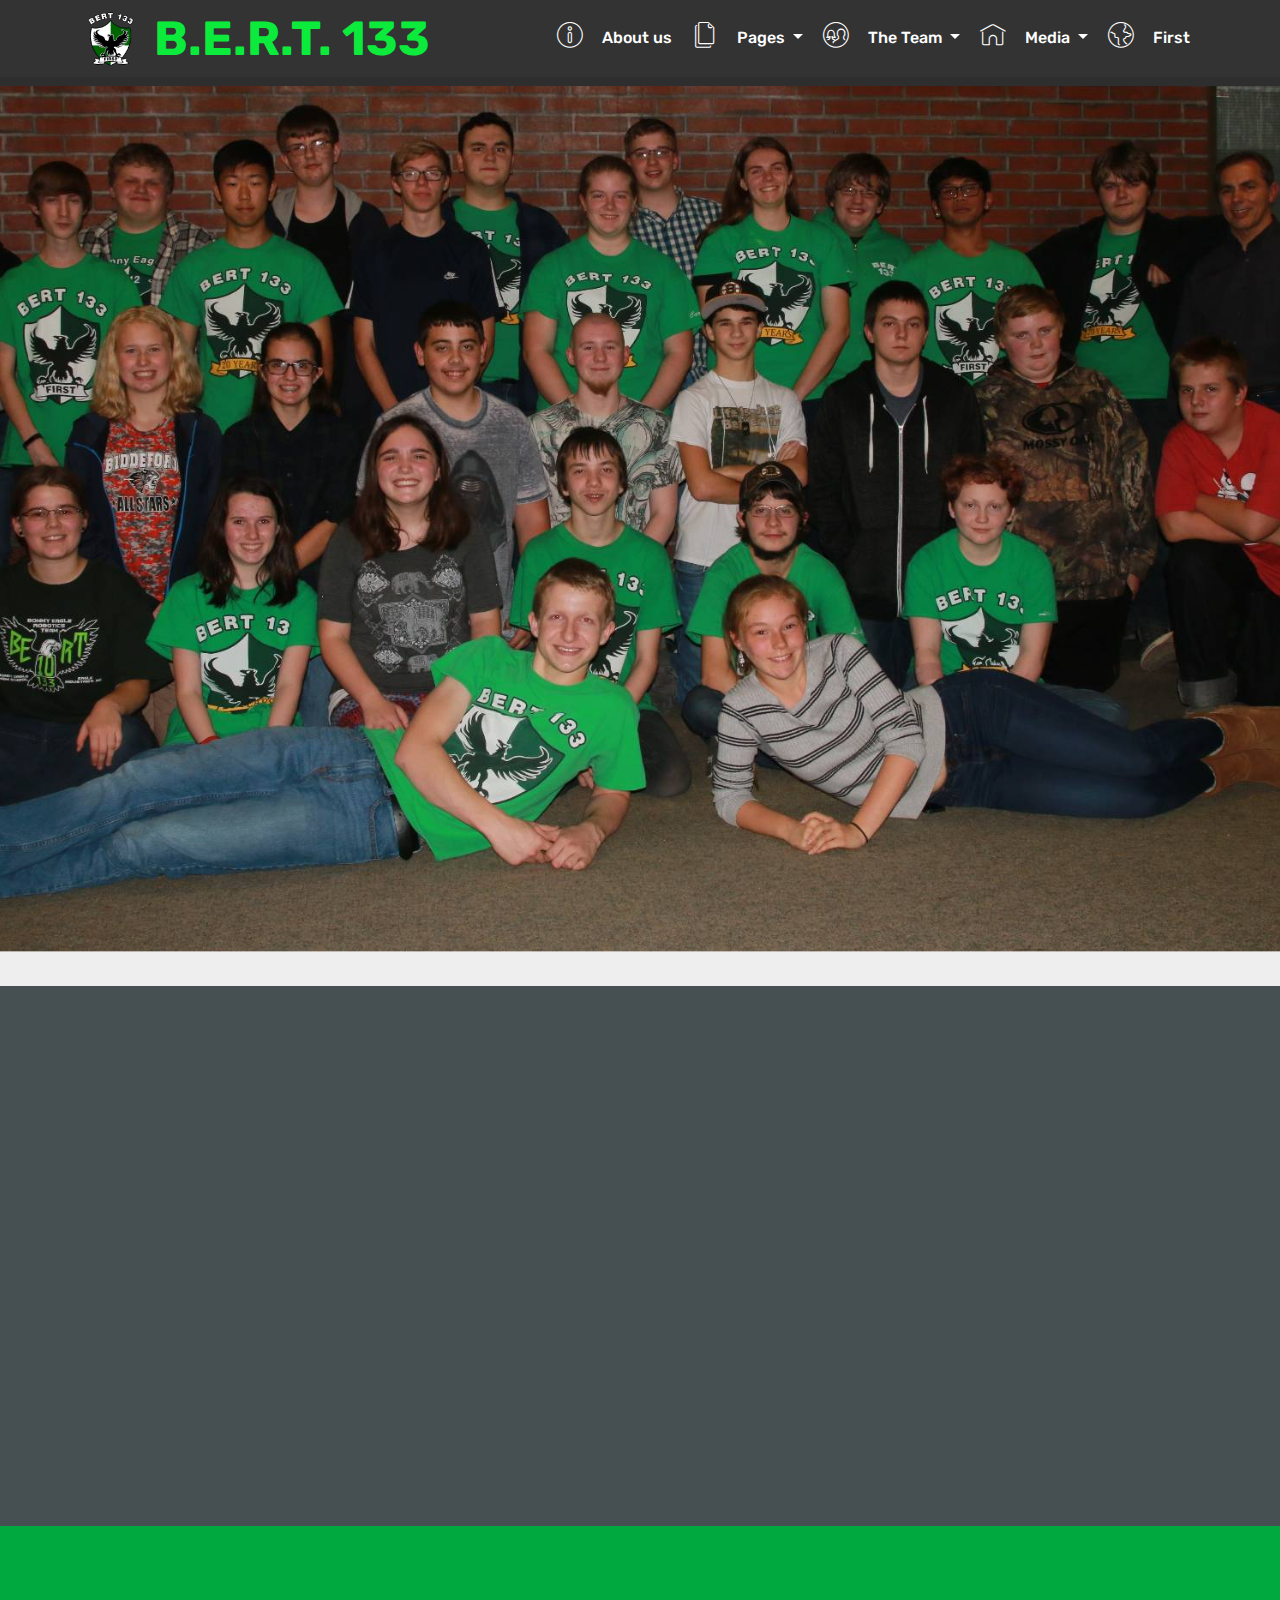
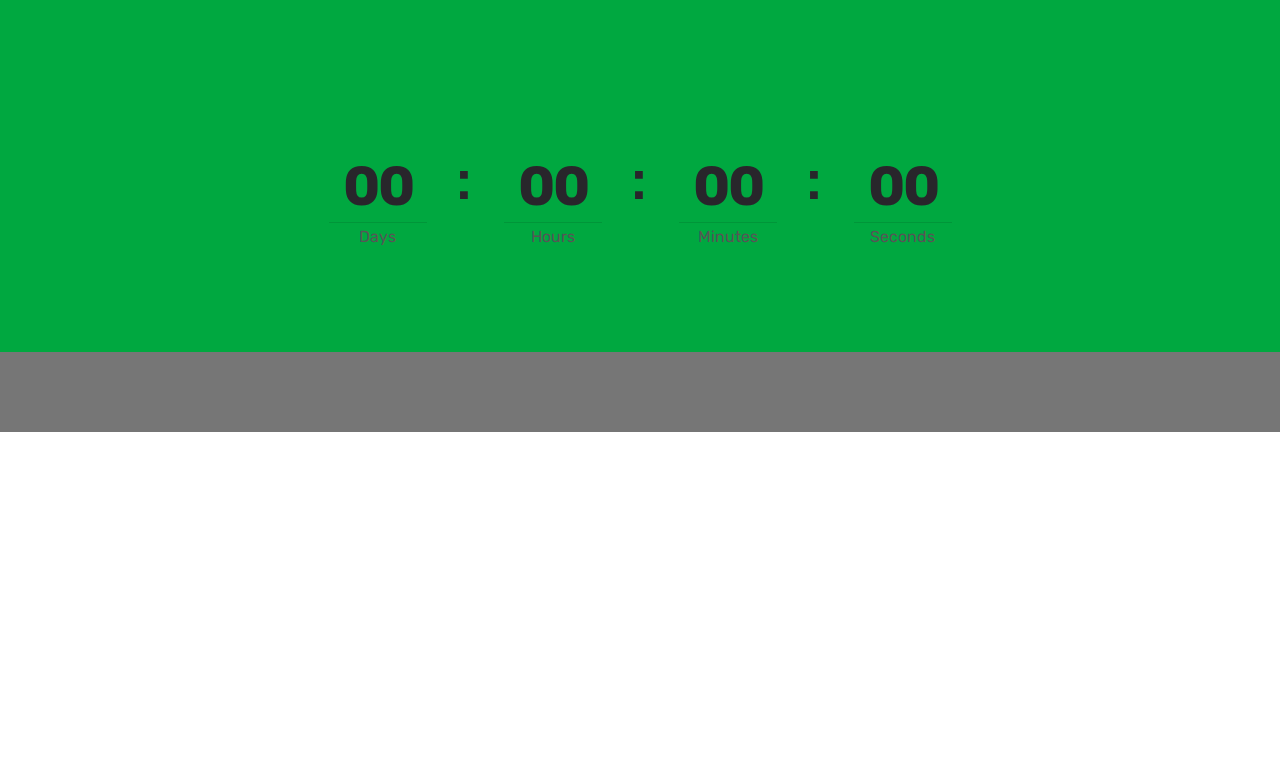
<file: index.html>
<!DOCTYPE html>
<html>
<head>
  <meta charset="UTF-8">
  <meta http-equiv="X-UA-Compatible" content="IE=edge">
  <meta name="generator" content="Mobirise v4.3.2, mobirise.com">
  <meta name="viewport" content="width=device-width, initial-scale=1">
  <link rel="shortcut icon" href="assets/images/bert-400x400.png" type="image/x-icon">
  <meta name="description" content="">
  <title>Home | B.E.R.T. 133</title>
  <link rel="stylesheet" href="assets/web/assets/mobirise-icons/mobirise-icons.css">
  <link rel="stylesheet" href="assets/tether/tether.min.css">
  <link rel="stylesheet" href="assets/soundcloud-plugin/style.css">
  <link rel="stylesheet" href="assets/bootstrap/css/bootstrap.min.css">
  <link rel="stylesheet" href="assets/bootstrap/css/bootstrap-grid.min.css">
  <link rel="stylesheet" href="assets/bootstrap/css/bootstrap-reboot.min.css">
  <link rel="stylesheet" href="assets/socicon/css/styles.css">
  <link rel="stylesheet" href="assets/dropdown/css/style.css">
  <link rel="stylesheet" href="assets/animate.css/animate.min.css">
  <link rel="stylesheet" href="https://netdna.bootstrapcdn.com/font-awesome/4.0.3/css/font-awesome.css">
  <link rel="stylesheet" href="assets/social-feed-plugin/jquery.socialfeed.css">
  <link rel="stylesheet" href="assets/social-feed-plugin/style.css">
  <link rel="stylesheet" href="assets/theme/css/style.css">
  <link rel="stylesheet" href="assets/mobirise/css/mbr-additional.css" type="text/css">



</head>
<body>
<section class="menu cid-qxcrYjGJq5" once="menu" id="menu1-e" data-rv-view="889">



    <nav class="navbar navbar-expand beta-menu navbar-dropdown align-items-center navbar-fixed-top navbar-toggleable-sm">
        <button class="navbar-toggler navbar-toggler-right" type="button" data-toggle="collapse" data-target="#navbarSupportedContent" aria-controls="navbarSupportedContent" aria-expanded="false" aria-label="Toggle navigation">
            <div class="hamburger">
                <span></span>
                <span></span>
                <span></span>
                <span></span>
            </div>
        </button>
        <div class="menu-logo">
            <div class="navbar-brand">
                <span class="navbar-logo">
                    <a href="http://bert133.org">
                         <img src="assets/images/bert-400x400.png" alt="Mobirise" title="" media-simple="true" style="height: 3.8rem;">
                    </a>
                </span>
                <span class="navbar-caption-wrap"><a class="navbar-caption text-primary display-2" href="">B.E.R.T. 133</a></span>
            </div>
        </div>
        <div class="collapse navbar-collapse" id="navbarSupportedContent">
            <ul class="navbar-nav nav-dropdown nav-right" data-app-modern-menu="true"><li class="nav-item"><a class="nav-link link text-white display-4" href="https://unknowncoding.github.io/" aria-expanded="true"><span class="mbri-info mbr-iconfont mbr-iconfont-btn"></span>
                        &nbsp;About us
                    </a></li><li class="nav-item dropdown">
                    <a class="nav-link link dropdown-toggle text-white display-4" href="https://mobirise.com" data-toggle="dropdown-submenu" aria-expanded="false"><span class="mbri-pages mbr-iconfont mbr-iconfont-btn"></span>
                        &nbsp;Pages
                    </a><div class="dropdown-menu"><a class="text-white dropdown-item display-4" href="robots.html" aria-expanded="true">Robots</a><a class="text-white dropdown-item display-4" href="awards.html" aria-expanded="false">Awards</a><a class="dropdown-item text-white display-4" href="sponsors.html" aria-expanded="true">Sponsors</a><a class="dropdown-item text-white display-4" href="events.html" aria-expanded="true">Events</a><a class="dropdown-item text-white display-4" href="calendar.html" aria-expanded="false">Calendar</a><a class="dropdown-item text-white display-4" href="marketingstrategy.html" aria-expanded="true">Marketing Strategy</a><a class="dropdown-item text-white display-4" href="Gallery.html" aria-expanded="false">Gallery</a></div>
                </li><li class="nav-item dropdown open"><a class="nav-link link dropdown-toggle text-white display-4" href="https://mobirise.com" data-toggle="dropdown-submenu" aria-expanded="true"><span class="mbri-users mbr-iconfont mbr-iconfont-btn"></span>
                        &nbsp;The Team
                    </a><div class="dropdown-menu"><a class="text-white dropdown-item display-4" href="mentors.html" aria-expanded="false">Mentors</a><a class="text-white dropdown-item display-4" href="members.html" aria-expanded="false">Members</a><a class="text-white dropdown-item display-4" href="alumni.html" aria-expanded="false">Alumni</a></div></li><li class="nav-item dropdown">
                    <a class="nav-link link text-white dropdown-toggle display-4" href="https://mobirise.com" data-toggle="dropdown-submenu" aria-expanded="false"><span class="mbri-home mbr-iconfont mbr-iconfont-btn"></span>
                        &nbsp;Media
                    </a><div class="dropdown-menu"><a class="text-white dropdown-item display-4" href="https://twitter.com/BertRobotics"><span class="socicon socicon-twitter mbr-iconfont mbr-iconfont-btn" style="font-size: 18px;"></span>Twitter</a><a class="text-white dropdown-item display-4" href="https://www.facebook.com/BERT133" aria-expanded="false"><span class="socicon socicon-facebook mbr-iconfont mbr-iconfont-btn" style="font-size: 18px;"></span>Facebook</a></div>
                </li><li class="nav-item"><a class="nav-link link text-white display-4" href="https://www.firstinspires.org/robotics/frc"><span class="mbri-globe mbr-iconfont mbr-iconfont-btn"></span>
                        &nbsp;First
                    </a></li></ul>

        </div>
    </nav>
</section>

<section class="engine"><a href="https://mobirise.co/g">create a website</a></section><section once="" class="cid-qxdN5wLL01" id="footer6-m" data-rv-view="891">





    <div class="container">
        <div class="media-container-row align-center mbr-white">
            <div class="col-12">
                <p class="mbr-text mb-0 mbr-fonts-style display-7">
                    © Copyright 2017 Mobirise - All Rights Reserved
                </p>
            </div>
        </div>
    </div>
</section>

<section class="cid-qxcrYkCFfx mbr-fullscreen mbr-parallax-background" id="header2-f" data-rv-view="894">





    <div class="container align-center">
        <div class="row justify-content-md-center">
            <div class="mbr-white col-md-10">




            </div>
        </div>
    </div>

</section>

<section class="mbr-section content4 cid-qxdQ13Gmmq" id="content4-p" data-rv-view="897">



    <div class="container">
        <div class="media-container-row">
            <div class="title col-12 col-md-8">
                <h2 class="align-center pb-3 mbr-fonts-style display-2"><strong>Bonny Eagle Robotics</strong></h2>
                <h3 class="mbr-section-subtitle align-center mbr-light mbr-fonts-style display-5">A FIRST ROBOTICS COMPETITION TEAM BASED OUT OF BONNY EAGLE HIGH SCHOOL IN BUXTON, MAINE. THE TEAM HAS 32 MEMBERS, AND DEDICATES ITS TIME TO SPREADING FIRST IDEALS AND STEM EDUCATION TO EVERY CORNER OF THE COMMUNITY IT CAN REACH. IN 2016, BERT 133 ENDED UP WITH THE NINTH HIGHEST OFFENSIVE POWER RANKING OUT OF OVER 3000 TEAMS IN THE WORLD.</h3>
                <div class="mbr-section-btn align-center py-4"><a class="btn btn-primary display-7" href="https://www.thebluealliance.com/team/133"><span class="mbri-info mbr-iconfont mbr-iconfont-btn"></span>LEARN MORE</a>
                    <a class="btn btn-black-outline display-7" href="https://www.firstinspires.org/robotics/frc"><span class="mbri-question mbr-iconfont mbr-iconfont-btn"></span>About First</a></div>
            </div>
        </div>
    </div>
</section>

<section class="countdown1 cid-qxiYBloLRN" id="countdown1-4q" data-rv-view="899">



    <div class="container ">
        <h2 class="mbr-section-title pb-3 align-center mbr-fonts-style display-2"><strong><em>
            Time Until Kickoff</em></strong></h2>


    </div>
    <div class="container countdown-cont align-center">
        <div class="daysCountdown" title="Days"></div>
        <div class="hoursCountdown" title="Hours"></div>
        <div class="minutesCountdown" title="Minutes"></div>
        <div class="secondsCountdown" title="Seconds"></div>
        <div class="countdown pt-5 mt-2" data-due-date="2018/01/06 10:">
        </div>
    </div>
</section>

<section class="mbr-social-feed loading" id="feed-n" data-facebook="BERT133" data-twitter="BertRobotics" data-google="" data-posts="3" data-youtube="" data-rv-view="13" style="background-color: rgb(118, 118, 118); padding-top: 40px; padding-bottom: 40px;">

    <img class="social-feed-container-loading" alt="" src="assets/images/loading.svg">
    <div class="social-feed-container">
    </div>
</section>

<section class="cid-qxcrYlhoYk mbr-reveal" id="footer1-g" data-rv-view="902">





    <div class="container">
        <div class="media-container-row content text-white">
            <div class="col-12 col-md-3">
                <div class="media-wrap">

                        <img src="assets/images/bert-400x400.png" alt="Mobirise" title="" media-simple="true">

                </div>
            </div>
            <div class="col-12 col-md-3 mbr-fonts-style display-7">
                <h5 class="pb-3">
                    Address
                </h5>
                <p class="mbr-text">
                    700 Saco Road<br>Standish, ME 04084</p>
            </div>
            <div class="col-12 col-md-3 mbr-fonts-style display-7">
                <h5 class="pb-3">
                    Contacts
                </h5>
                <p class="mbr-text">
                    Email: bertrobotics@gmail.com
                    <br>Time: Mon. - Fri. 9am - 7pm<br></p>
            </div>
            <div class="col-12 col-md-3 mbr-fonts-style display-7">
                <h5 class="pb-3">&nbsp;</h5>
                <p class="mbr-text"></p><p>&nbsp;<br></p><br><p><br></p><p></p>
            </div>
        </div>
        <div class="footer-lower">
            <div class="media-container-row">
                <div class="col-sm-12">
                    <hr>
                </div>
            </div>
            <div class="media-container-row mbr-white">
                <div class="col-sm-6 copyright">
                    <p class="mbr-text mbr-fonts-style display-7">
                        © Copyright 2017 B.E.R.T. - All Rights Reserved | Coded by Nathaniel</p>
                </div>
                <div class="col-md-6">
                    <div class="social-list align-right">
                        <div class="soc-item">
                            <a href="https://twitter.com/BertRobotics" target="_blank">
                                <span class="mbr-iconfont mbr-iconfont-social socicon-twitter socicon" media-simple="true"></span>
                            </a>
                        </div>
                        <div class="soc-item">
                            <a href="https://www.facebook.com/BERT133" target="_blank">
                                <span class="mbr-iconfont mbr-iconfont-social socicon-facebook socicon" media-simple="true"></span>
                            </a>
                        </div>
                        <div class="soc-item">
                            <a href="https://www.youtube.com/user/133robotics" target="_blank">
                                <span class="mbr-iconfont mbr-iconfont-social socicon-youtube socicon" media-simple="true"></span>
                            </a>
                        </div>



                    </div>
                </div>
            </div>
        </div>
    </div>
</section>


  <script src="assets/web/assets/jquery/jquery.min.js"></script>
  <script src="assets/popper/popper.min.js"></script>
  <script src="assets/tether/tether.min.js"></script>
  <script src="assets/bootstrap/js/bootstrap.min.js"></script>
  <script src="assets/dropdown/js/script.min.js"></script>
  <script src="assets/smooth-scroll/smooth-scroll.js"></script>
  <script src="assets/viewport-checker/jquery.viewportchecker.js"></script>
  <script src="assets/jarallax/jarallax.min.js"></script>
  <script src="assets/countdown/jquery.countdown.min.js"></script>
  <script src="assets/touch-swipe/jquery.touch-swipe.min.js"></script>
  <script src="assets/social-feed-plugin/codebird.min.js"></script>
  <script src="assets/social-feed-plugin/moment.js"></script>
  <script src="assets/social-feed-plugin/en-gb.js"></script>
  <script src="assets/social-feed-plugin/doT.js"></script>
  <script src="assets/social-feed-plugin/jquery.socialfeed.js"></script>
  <script src="assets/social-feed-plugin/main.js"></script>
  <script src="assets/theme/js/script.js"></script>


  <input name="animation" type="hidden">
  </body>
</html>
</file>
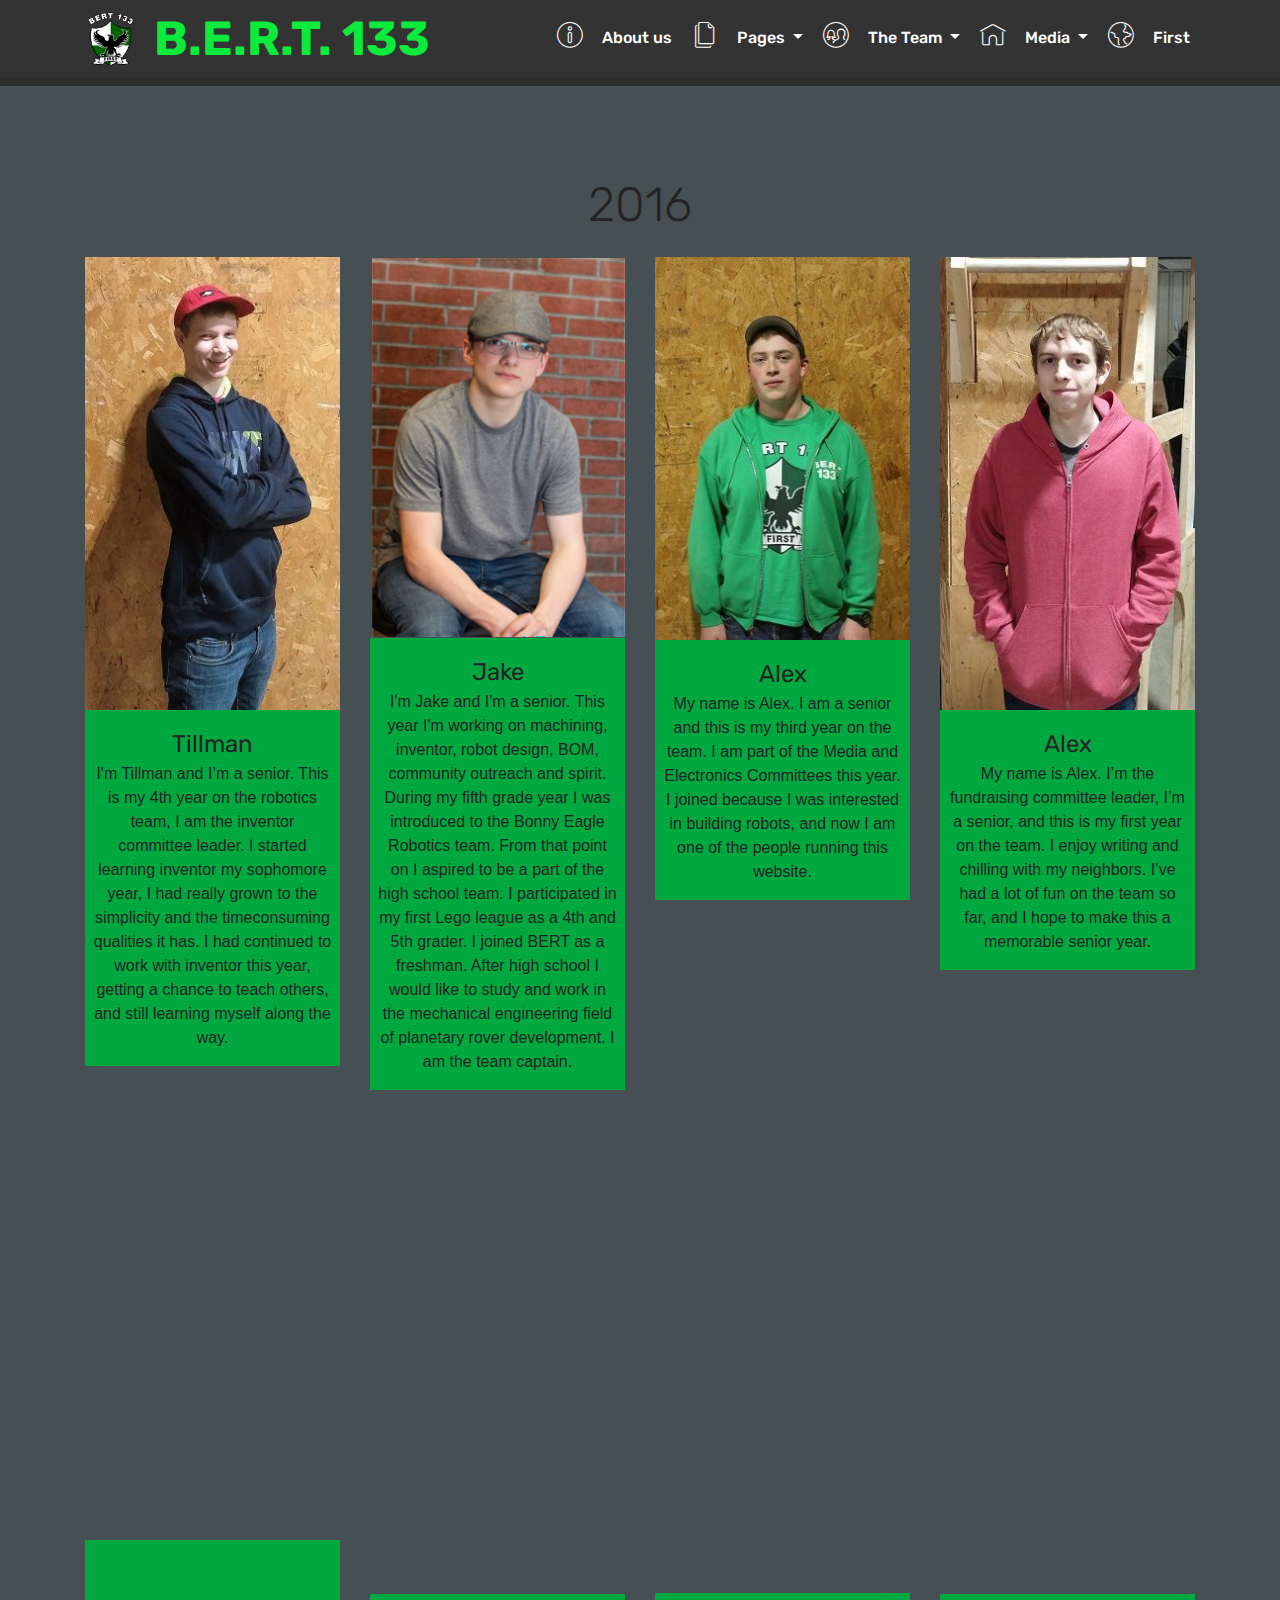
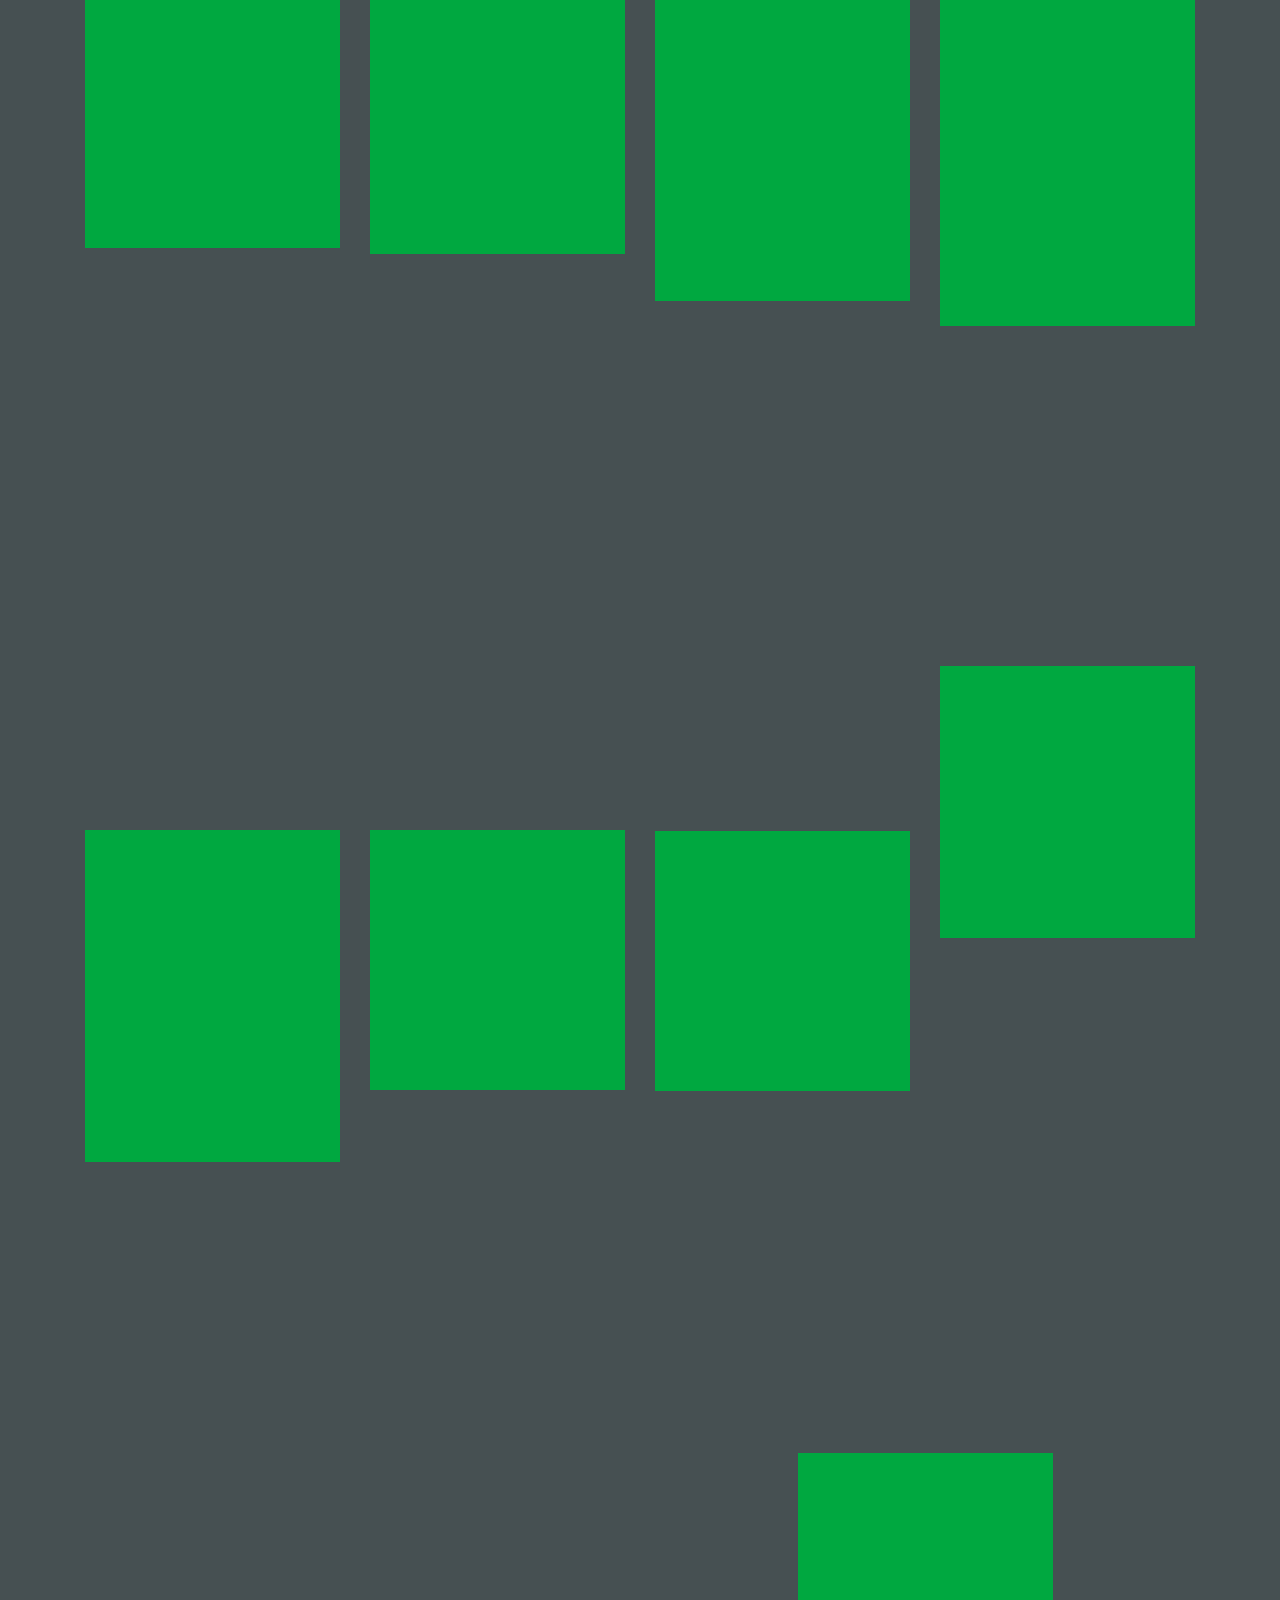
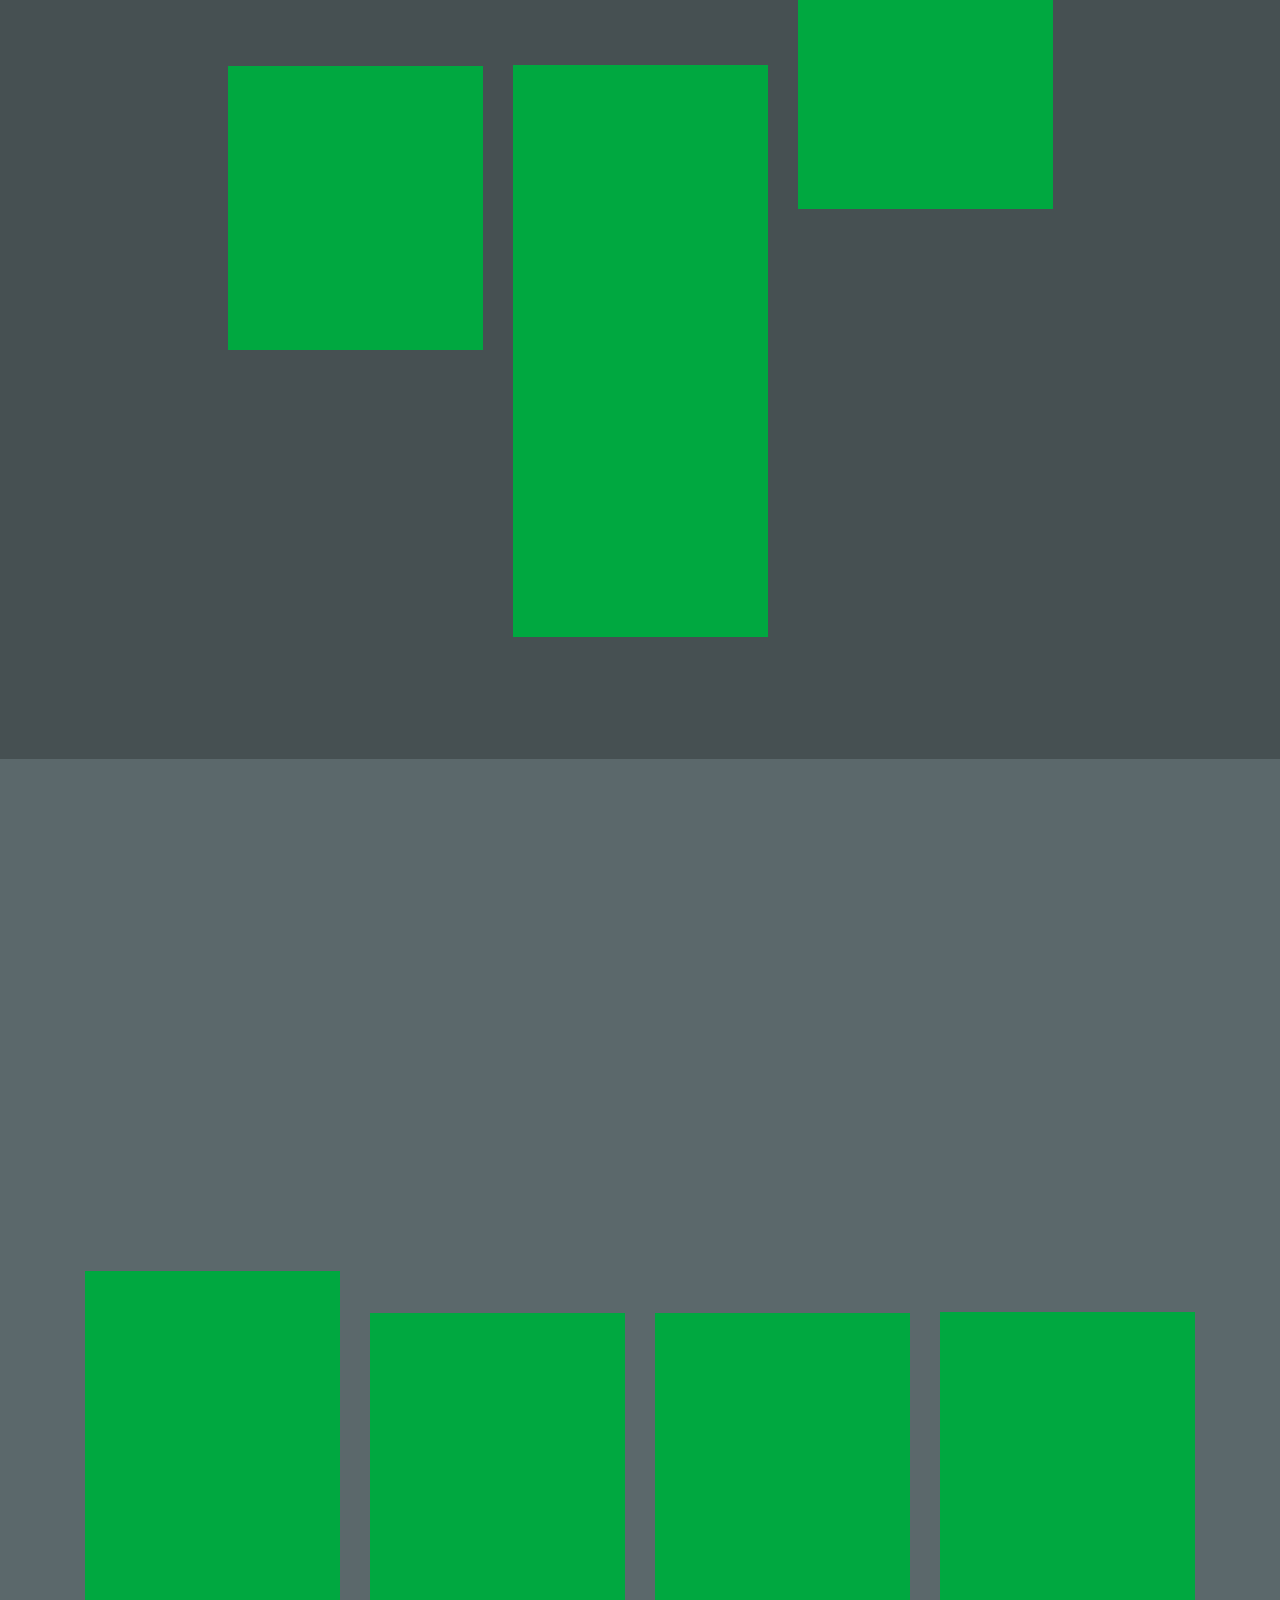
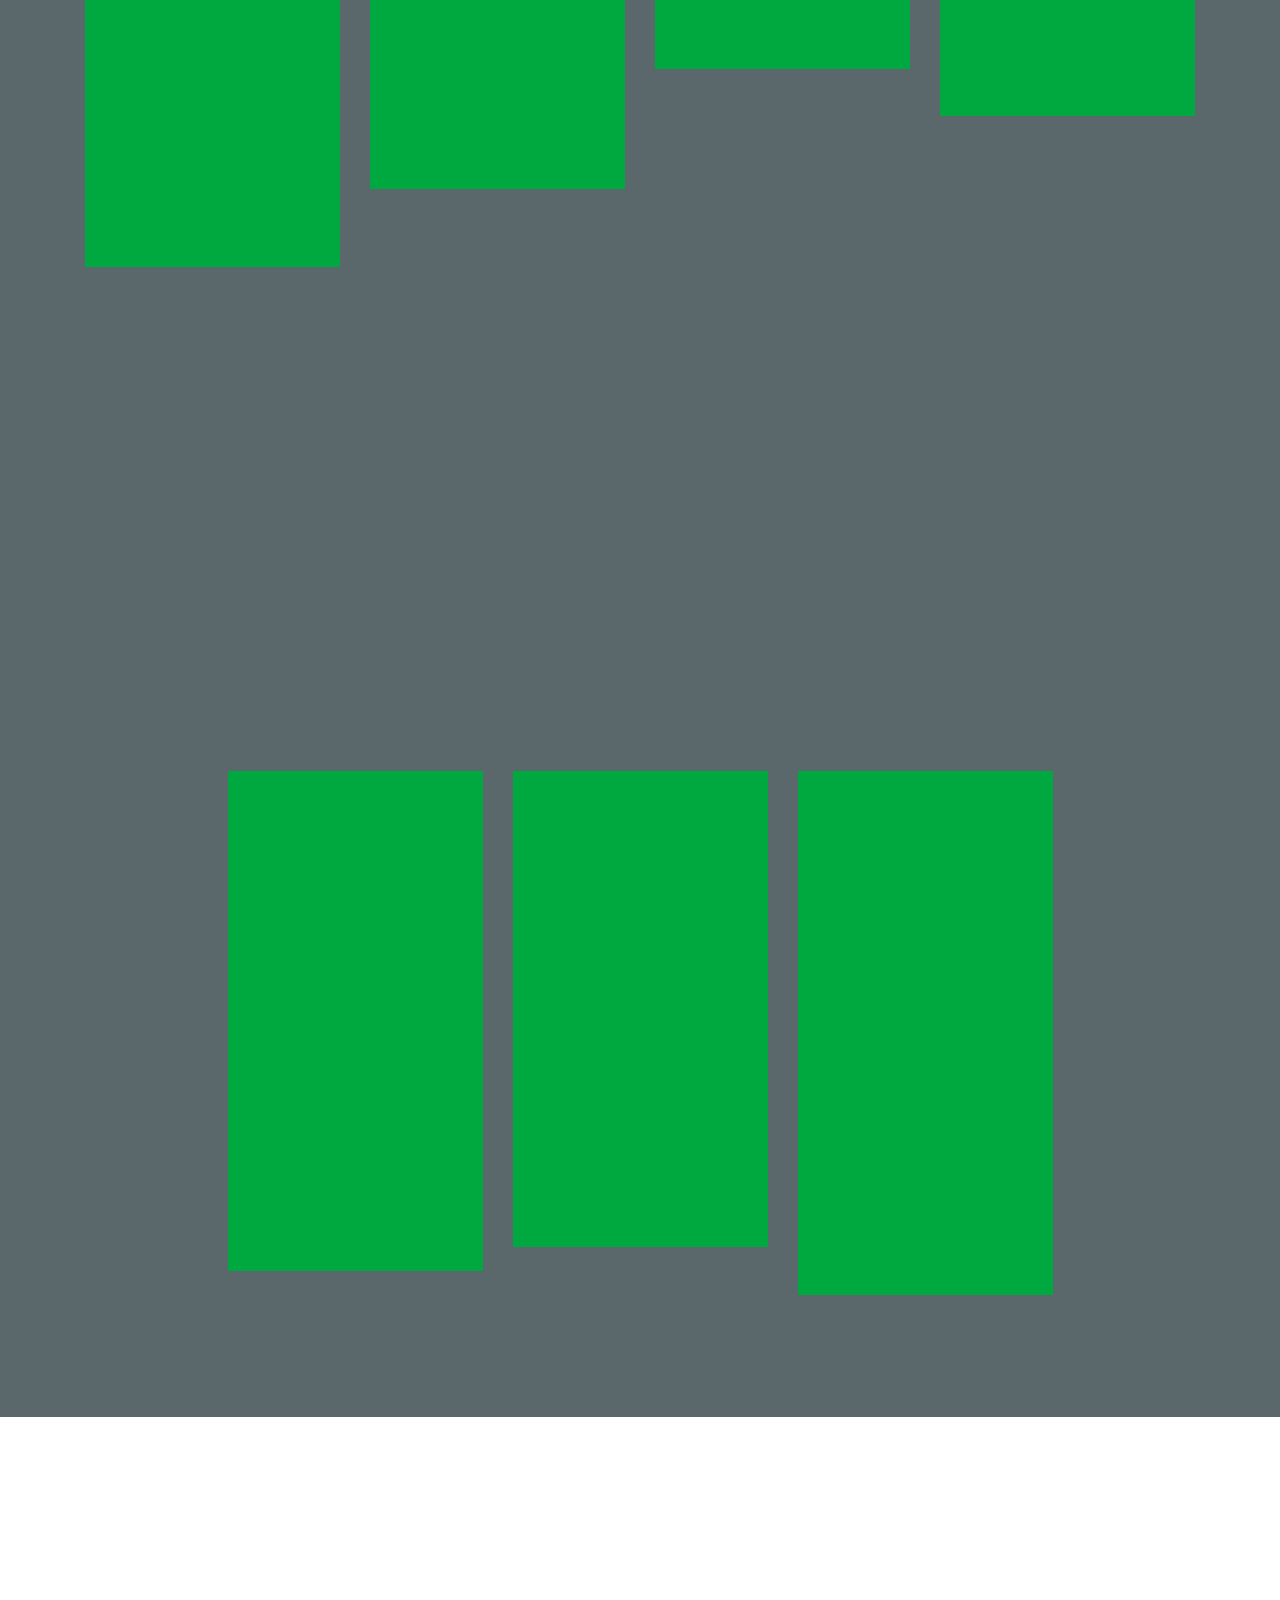
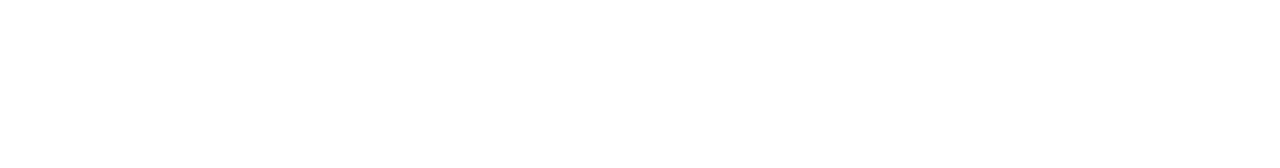
<file: alumni.html>
<!DOCTYPE html>
<html>
<head>
  <meta charset="UTF-8">
  <meta http-equiv="X-UA-Compatible" content="IE=edge">
  <meta name="generator" content=" v4.3.2, .com">
  <meta name="viewport" content="width=device-width, initial-scale=1">
  <link rel="shortcut icon" href="assets/images/bert-400x400.png" type="image/x-icon">
  <meta name="description" content="Web Page Builder Description">
  <title>Alumni | B.E.R.T. 133</title>
  <link rel="stylesheet" href="assets/web/assets/mobirise-icons/mobirise-icons.css">
  <link rel="stylesheet" href="assets/tether/tether.min.css">
  <link rel="stylesheet" href="assets/soundcloud-plugin/style.css">
  <link rel="stylesheet" href="assets/bootstrap/css/bootstrap.min.css">
  <link rel="stylesheet" href="assets/bootstrap/css/bootstrap-grid.min.css">
  <link rel="stylesheet" href="assets/bootstrap/css/bootstrap-reboot.min.css">
  <link rel="stylesheet" href="assets/dropdown/css/style.css">
  <link rel="stylesheet" href="assets/animate.css/animate.min.css">
  <link rel="stylesheet" href="assets/socicon/css/styles.css">
  <link rel="stylesheet" href="assets/theme/css/style.css">
  <link rel="stylesheet" href="assets/mobirise/css/mbr-additional.css" type="text/css">



</head>
<body>
<section class="menu cid-qxcrYjGJq5" once="menu" id="menu1-18" data-rv-view="1399">



    <nav class="navbar navbar-expand beta-menu navbar-dropdown align-items-center navbar-fixed-top navbar-toggleable-sm">
        <button class="navbar-toggler navbar-toggler-right" type="button" data-toggle="collapse" data-target="#navbarSupportedContent" aria-controls="navbarSupportedContent" aria-expanded="false" aria-label="Toggle navigation">
            <div class="hamburger">
                <span></span>
                <span></span>
                <span></span>
                <span></span>
            </div>
        </button>
        <div class="menu-logo">
            <div class="navbar-brand">
                <span class="navbar-logo">
                    <a href="http://bert133.org">
                         <img src="assets/images/bert-400x400.png" alt="" title="" media-simple="true" style="height: 3.8rem;">
                    </a>
                </span>
                <span class="navbar-caption-wrap"><a class="navbar-caption text-primary display-2" href="">B.E.R.T. 133</a></span>
            </div>
        </div>
        <div class="collapse navbar-collapse" id="navbarSupportedContent">
            <ul class="navbar-nav nav-dropdown nav-right" data-app-modern-menu="true"><li class="nav-item"><a class="nav-link link text-white display-4" href="https://unknowncoding.github.io/" aria-expanded="true"><span class="mbri-info mbr-iconfont mbr-iconfont-btn"></span>
                        &nbsp;About us
                    </a></li><li class="nav-item dropdown">
                    <a class="nav-link link dropdown-toggle text-white display-4" href="https://mobirise.com" data-toggle="dropdown-submenu" aria-expanded="false"><span class="mbri-pages mbr-iconfont mbr-iconfont-btn"></span>
                        &nbsp;Pages
                    </a><div class="dropdown-menu"><a class="text-white dropdown-item display-4" href="robots.html" aria-expanded="true">Robots</a><a class="text-white dropdown-item display-4" href="awards.html" aria-expanded="false">Awards</a><a class="dropdown-item text-white display-4" href="sponsors.html" aria-expanded="true">Sponsors</a><a class="dropdown-item text-white display-4" href="events.html" aria-expanded="true">Events</a><a class="dropdown-item text-white display-4" href="calendar.html" aria-expanded="false">Calendar</a><a class="dropdown-item text-white display-4" href="marketingstrategy.html" aria-expanded="true">Marketing Strategy</a><a class="dropdown-item text-white display-4" href="Gallery.html" aria-expanded="false">Gallery</a></div>
                </li><li class="nav-item dropdown open"><a class="nav-link link dropdown-toggle text-white display-4" href="https://mobirise.com" data-toggle="dropdown-submenu" aria-expanded="true"><span class="mbri-users mbr-iconfont mbr-iconfont-btn"></span>
                        &nbsp;The Team
                    </a><div class="dropdown-menu"><a class="text-white dropdown-item display-4" href="mentors.html" aria-expanded="false">Mentors</a><a class="text-white dropdown-item display-4" href="members.html" aria-expanded="false">Members</a><a class="text-white dropdown-item display-4" href="alumni.html" aria-expanded="false">Alumni</a></div></li><li class="nav-item dropdown">
                    <a class="nav-link link text-white dropdown-toggle display-4" href="https://mobirise.com" data-toggle="dropdown-submenu" aria-expanded="false"><span class="mbri-home mbr-iconfont mbr-iconfont-btn"></span>
                        &nbsp;Media
                    </a><div class="dropdown-menu"><a class="text-white dropdown-item display-4" href="https://twitter.com/BertRobotics"><span class="socicon socicon-twitter mbr-iconfont mbr-iconfont-btn" style="font-size: 18px;"></span>Twitter</a><a class="text-white dropdown-item display-4" href="https://www.facebook.com/BERT133" aria-expanded="false"><span class="socicon socicon-facebook mbr-iconfont mbr-iconfont-btn" style="font-size: 18px;"></span>Facebook</a></div>
                </li><li class="nav-item"><a class="nav-link link text-white display-4" href="https://www.firstinspires.org/robotics/frc"><span class="mbri-globe mbr-iconfont mbr-iconfont-btn"></span>
                        &nbsp;First
                    </a></li></ul>

        </div>
    </nav>
</section>

<section class="engine"><a href="https://mobirise.co/m">bootstrap table</a></section><section once="" class="cid-qxdN5wLL01" id="footer6-19" data-rv-view="1401">





    <div class="container">
        <div class="media-container-row align-center mbr-white">
            <div class="col-12">
                <p class="mbr-text mb-0 mbr-fonts-style display-7">
                    © Copyright 2017 Mobirise - All Rights Reserved
                </p>
            </div>
        </div>
    </div>
</section>

<section class="features16 cid-qxhyQRWQy9" id="features16-1r" data-rv-view="1404">



    <div class="container align-center">
        <h2 class="pb-3 mbr-fonts-style mbr-section-title display-2">
            2016</h2>

        <div class="row media-row">

        <div class="team-item col-lg-3 col-md-6">
                <div class="item-image">
                    <img src="assets/images/tillman-258x458.jpg" alt="" title="" media-simple="true">
                </div>
                <div class="item-caption py-3">
                    <div class="item-name px-2">
                        <p class="mbr-fonts-style display-5">
                           Tillman</p>
                    </div>
                    <div class="item-role px-2">
                        <p>I'm Tillman and I’m a senior. This is my 4th year on the robotics team, I am the inventor committee leader. I started learning inventor my sophomore year, I had really grown to the simplicity and the timeconsuming qualities it has. I had continued to work with inventor this year, getting a chance to teach others, and still learning myself along the way.</p>
                    </div>

                </div>
            </div><div class="team-item col-lg-3 col-md-6">
                <div class="item-image">
                    <img src="assets/images/jake-258x385.png" alt="" title="" media-simple="true">
                </div>
                <div class="item-caption py-3">
                    <div class="item-name px-2">
                        <p class="mbr-fonts-style display-5">
                           Jake</p>
                    </div>
                    <div class="item-role px-2">
                        <p>I'm Jake and I'm a senior. This year I'm working on machining, inventor, robot design, BOM, community outreach and spirit. During my fifth grade year I was introduced to the Bonny Eagle Robotics team. From that point on I aspired to be a part of the high school team. I participated in my first Lego league as a 4th and 5th grader. I joined BERT as a freshman. After high school I would like to study and work in the mechanical engineering field of planetary rover development. I am the team captain.</p>
                    </div>

                </div>
            </div><div class="team-item col-lg-3 col-md-6">
                <div class="item-image">
                    <img src="assets/images/alex-258x387.jpg" alt="" title="" media-simple="true">
                </div>
                <div class="item-caption py-3">
                    <div class="item-name px-2">
                        <p class="mbr-fonts-style display-5">
                           Alex</p>
                    </div>
                    <div class="item-role px-2">
                        <p>My name is Alex. I am a senior and this is my third year on the team. I am part of the Media and Electronics Committees this year. I joined because I was interested in building robots, and now I am one of the people running this website.</p>
                    </div>

                </div>
            </div><div class="team-item col-lg-3 col-md-6">
                <div class="item-image">
                    <img src="assets/images/alexp-258x458.jpg" alt="" title="" media-simple="true">
                </div>
                <div class="item-caption py-3">
                    <div class="item-name px-2">
                        <p class="mbr-fonts-style display-5">
                           Alex</p>
                    </div>
                    <div class="item-role px-2">
                        <p>My name is Alex. I’m the fundraising committee leader, I’m a senior, and this is my first year on the team. I enjoy writing and chilling with my neighbors. I’ve had a lot of fun on the team so far, and I hope to make this a memorable senior year.</p>
                    </div>

                </div>
            </div></div>
    </div>
</section>

<section class="features16 cid-qxhyRwYqeB" id="features16-1s" data-rv-view="1416">



    <div class="container align-center">


        <div class="row media-row">

        <div class="team-item col-lg-3 col-md-6">
                <div class="item-image">
                    <img src="assets/images/emily-258x332.png" alt="" title="" media-simple="true">
                </div>
                <div class="item-caption py-3">
                    <div class="item-name px-2">
                        <p class="mbr-fonts-style display-5">
                           Emily</p>
                    </div>
                    <div class="item-role px-2">
                        <p>I'm Emily, I am a senior and this is my third year doing robotics. I'm the one in charge of this website. I am a part of the Jazz and pep band. I also take piano lessons. My favorite class is Band and AP Calculus. I really enjoy math and science so after high school I will go into the field of Astronautics.</p>
                    </div>

                </div>
            </div><div class="team-item col-lg-3 col-md-6">
                <div class="item-image">
                    <img src="assets/images/matt-258x387.jpg" alt="" title="" media-simple="true">
                </div>
                <div class="item-caption py-3">
                    <div class="item-name px-2">
                        <p class="mbr-fonts-style display-5">
                           Matt</p>
                    </div>
                    <div class="item-role px-2">
                        <p>My name is Alex. I’m the fundraising committee leader, I’m a senior, and this is my first year on the team. I enjoy writing and chilling with my neighbors. I’ve had a lot of fun on the team so far, and I hope to make this a memorable senior year.</p>
                    </div>

                </div>
            </div><div class="team-item col-lg-3 col-md-6">
                <div class="item-image">
                    <img src="assets/images/evan-258x386.png" alt="" title="" media-simple="true">
                </div>
                <div class="item-caption py-3">
                    <div class="item-name px-2">
                        <p class="mbr-fonts-style display-5">
                           Evan</p>
                    </div>
                    <div class="item-role px-2">
                        <p>The Man, The Myth, The Legend. Rarely heard but often seen, this beauty of a man stands at over 12 feet tall. Despite his massive prowess over everything robotics, Evan is an approachable and lovable member of the Bonny Eagle Robotics Team. The team is often heard chanting, “We love Evan! We love Evan!”</p>
                    </div>

                </div>
            </div><div class="team-item col-lg-3 col-md-6">
                <div class="item-image">
                    <img src="assets/images/george-258x387.jpg" alt="" title="" media-simple="true">
                </div>
                <div class="item-caption py-3">
                    <div class="item-name px-2">
                        <p class="mbr-fonts-style display-5">
                           George</p>
                    </div>
                    <div class="item-role px-2">
                        <p>I'm George. Some may say I’m a slacker. Others may say I’m the most productive person on the team. Similar to Schrödinger’s Cat, perhaps I am truly both simultaneously? As leader of the programming committee, an avid machinist, and occasionally even an engineer, I make the robot in BERT robotics. I got accepted to UMO!</p>
                    </div>

                </div>
            </div></div>
    </div>
</section>

<section class="features16 cid-qxhySl5fML" id="features16-1t" data-rv-view="1428">



    <div class="container align-center">


        <div class="row media-row">

        <div class="team-item col-lg-3 col-md-6">
                <div class="item-image">
                    <img src="assets/images/jackson-258x386.png" alt="" title="" media-simple="true">
                </div>
                <div class="item-caption py-3">
                    <div class="item-name px-2">
                        <p class="mbr-fonts-style display-5">
                           Jackson</p>
                    </div>
                    <div class="item-role px-2">
                        <p>Hello, my name is Jackson. I am a senior and going into my fifth year of helping out the Bonny Eagle Robotics Team. Currently I am the safety captain for the team and have been awarded three Safetey of the Day awards. I hope to gain more knowledge about safety and teach others what I have learned before I graduate.</p>
                    </div>

                </div>
            </div><div class="team-item col-lg-3 col-md-6">
                <div class="item-image">
                    <img src="assets/images/jackn-258x386.png" alt="" title="" media-simple="true">
                </div>
                <div class="item-caption py-3">
                    <div class="item-name px-2">
                        <p class="mbr-fonts-style display-5">
                           Jackson<br></p>
                    </div>
                    <div class="item-role px-2">
                        <p>I'm Jackson. I like pina coladas, and gettin’ caught in the rain. I’m definitely not into yoga, and I might (might) have half a brain. Also your 2015 Design Committee leader. I put the bassoon in BERT Robotics Team RT.</p>
                    </div>

                </div>
            </div><div class="team-item col-lg-3 col-md-6">
                <div class="item-image">
                    <img src="assets/images/liam-258x387.jpg" alt="" title="" media-simple="true">
                </div>
                <div class="item-caption py-3">
                    <div class="item-name px-2">
                        <p class="mbr-fonts-style display-5">
                           Liam</p>
                    </div>
                    <div class="item-role px-2">
                        <p>My name is Liam Patrick Kelley and this is my senior year on the robodangles team. I am the director of electronics/robot assembly/ BOM/ milkshake mondays/ shenanigans orchestration/ wordsmithery/ and ruining Kenzy’s day.</p>
                    </div>

                </div>
            </div><div class="team-item col-lg-3 col-md-6">
                <div class="item-image">
                    <img src="assets/images/nicks-273x233.png" alt="" title="" media-simple="true">
                </div>
                <div class="item-caption py-3">
                    <div class="item-name px-2">
                        <p class="mbr-fonts-style display-5"></p><p>Nick</p><p></p>
                    </div>
                    <div class="item-role px-2">
                        <p>My name is Nick. I am a senior as of this year, and this is my third year with robotics. I had some friends on the team who wanted to give it a try, and from that, I have developed a large interest in Programming. MAY MY NERD POWERS ENLIGHTEN YOU!</p>
                    </div>

                </div>
            </div></div>
    </div>
</section>

<section class="features16 cid-qxhyTeJIX2" id="features16-1u" data-rv-view="1440">



    <div class="container align-center">


        <div class="row media-row">

        <div class="team-item col-lg-3 col-md-6">
                <div class="item-image">
                    <img src="assets/images/dylan-258x387.jpg" alt="" title="" media-simple="true">
                </div>
                <div class="item-caption py-3">
                    <div class="item-name px-2">
                        <p class="mbr-fonts-style display-5">
                           Dylan</p>
                    </div>
                    <div class="item-role px-2">
                        <p>I'm Dylan, I'm a senior this year, and this is my second year with BERT. I help with inventor and with machining. I would like be the president of the United States some day. I am really interested in World War 2 and airplanes. I would like to go to college to study law.</p>
                    </div>

                </div>
            </div><div class="team-item col-lg-3 col-md-6">
                <div class="item-image">
                    <img src="assets/images/jackc-258x386.png" alt="" title="" media-simple="true">
                </div>
                <div class="item-caption py-3">
                    <div class="item-name px-2">
                        <p class="mbr-fonts-style display-5">
                           Jack</p>
                    </div>
                    <div class="item-role px-2">
                        <p>My name is Jack and I’m currently a senior at Bonny Eagle High School and partaking in my third year with BERT. Here, I do programming, of which I’m in the midst of learning. I actually joined partially for that reason. I thought “Hey, programming sounds like something interesting! Let’s try it!”. I also joined because my cousin, Nick S., joined too. I’d like to apply my new programming knowledge in the future after my time at Bonny Eagle.I prefer PC to Macs, my favorite food is french toast, and I have a talent of doing velociraptor screeches. I think I’ll leave you with an inspiring quote: “An apple a day can keep anyone away as long as you throw it hard enough”.</p>
                    </div>

                </div>
            </div><div class="team-item col-lg-3 col-md-6">
                <div class="item-image">
                    <img src="assets/images/lindsey-258x171.jpg" alt="" title="" media-simple="true">
                </div>
                <div class="item-caption py-3">
                    <div class="item-name px-2">
                        <p class="mbr-fonts-style display-5">
                           Lindsey</p>
                    </div>
                    <div class="item-role px-2">
                        <p>I'm Lindsey, this is my second year with BERT and I am a senior. I help with fundraising and the business side of BERT, and I do a very good job of it. I like to help with anything that I am asked to do, as long as I get to have fun with it. I also like to play basketball and play video games with my friends. After high school I would like to go into the field of forensic pathology.</p>
                    </div>

                </div>
            </div></div>
    </div>
</section>

<section class="features16 cid-qxhyZ6rDgy" id="features16-1v" data-rv-view="1450">



    <div class="container align-center">
        <h2 class="pb-3 mbr-fonts-style mbr-section-title display-2">
            2015</h2>

        <div class="row media-row">

        <div class="team-item col-lg-3 col-md-6">
                <div class="item-image">
                    <img src="assets/images/aidan-258x344.jpg" alt="" title="" media-simple="true">
                </div>
                <div class="item-caption py-3">
                    <div class="item-name px-2">
                        <p class="mbr-fonts-style display-5">
                           Aidan</p>
                    </div>
                    <div class="item-role px-2">
                        <p>My name is Aidan. I was on the robotics team for four years. I joined robotics because I love figuring out how things work. I love drawing and inventing things. I am involved with robot assembly and robot design this year. The best thing about being a member of BERT is that I have broken my social boundaries and made a ton of friends. I am also involved in Shaolin Kempo-- a form of martial arts. I love to write, sketch and work with wood and metal. Presently I am writing a novel about time travel in the 21st century. After college I hope to put my artistic side and curiosity together and become an Industrial Designer. I am going to Wentworth Institute of Technology for college.</p>
                    </div>

                </div>
            </div><div class="team-item col-lg-3 col-md-6">
                <div class="item-image">
                    <img src="assets/images/danny-258x387.jpg" alt="" title="" media-simple="true">
                </div>
                <div class="item-caption py-3">
                    <div class="item-name px-2">
                        <p class="mbr-fonts-style display-5">Danny</p>
                    </div>
                    <div class="item-role px-2">
                        <p>I'm Danny. My focus last year was Machining, Spirit, and Inventor. I became interested in robotics because I love to make things. My favorite class in school is AP chemistry. Someday, after all the video games and college I hope to be an engineer. In the mean time you can find me hanging with BERT having fun, being loud and staying up late! Also, I resemble Robert Downey Jr. and David Tennant almost exactly. I am going to Rensselaer Polytechnic Institute for college. I Major In aerospace/mechanical engineering</p>
                    </div>

                </div>
            </div><div class="team-item col-lg-3 col-md-6">
                <div class="item-image">
                    <img src="assets/images/carter-258x387.jpg" alt="" title="" media-simple="true">
                </div>
                <div class="item-caption py-3">
                    <div class="item-name px-2">
                        <p class="mbr-fonts-style display-5">
                           Carter</p>
                    </div>
                    <div class="item-role px-2">
                        <p>I'm Carter, I was a senior who was new to robotics this year. I am enrolled at RPI for the 2015 fall semester. I major in Computer Science. In my spare time, I enjoy League of Legends, other assorted video games, and reading the A Song of Ice and Fire series of books. I wish I had joined sooner. I am going to Rensselaer Polytechnic Institute for college.</p>
                    </div>

                </div>
            </div><div class="team-item col-lg-3 col-md-6">
                <div class="item-image">
                    <img src="assets/images/makayla-258x386.png" alt="" title="" media-simple="true">
                </div>
                <div class="item-caption py-3">
                    <div class="item-name px-2">
                        <p class="mbr-fonts-style display-5">Makayla</p>
                    </div>
                    <div class="item-role px-2">
                        <p>I'm Makayla and last year was my second year in Robotics. I joined the robotics team to bring in more girls. This year I am learning machining and loving it. Girl Power! I also participate in spirit. Believe it or not I don't like Math but love Physics. I plan on going to college. My interest is music, but I am undecided what I will study. I am going to University of Southern Maine for college to study to be a radiation therapist.</p>
                    </div>

                </div>
            </div></div>
    </div>
</section>

<section class="features16 cid-qxhyZM75up" id="features16-1w" data-rv-view="1462">



    <div class="container align-center">


        <div class="row media-row">

        <div class="team-item col-lg-3 col-md-6">
                <div class="item-image">
                    <img src="assets/images/spencer-258x387.jpg" alt="" title="" media-simple="true">
                </div>
                <div class="item-caption py-3">
                    <div class="item-name px-2">
                        <p class="mbr-fonts-style display-5">
                           Rachel</p>
                    </div>
                    <div class="item-role px-2">
                        <p>Hello, I'm Rachel! I've been with the team for four seasons. I was the spirit captain: I was in charge of keeping everyone hype and lookin' good. Outside of robotics, I'm a musician; I play saxophone, piano, guitar, bass, and I'm currently learning clarinet. Someday, I want to learn Mandarin Chinese and use that language to pursue a career in international business, with a focus on computer science/engineering. I am going to Rensselaer Polytechnic Institute for college. I'm major in Cognitive Science &amp; Information and Technology Web Science.</p>
                    </div>

                </div>
            </div><div class="team-item col-lg-3 col-md-6">
                <div class="item-image">
                    <img src="assets/images/jimi-258x387.jpg" alt="" title="" media-simple="true">
                </div>
                <div class="item-caption py-3">
                    <div class="item-name px-2">
                        <p class="mbr-fonts-style display-5">
                           James</p>
                    </div>
                    <div class="item-role px-2">
                        <p>My name is James. On the team, I was a part of the Machining and Inventor committees, but I also played trumpet for the jazz band and concert band, and piano for the jazz combo. You may have noticed that I'm a twin by now, but I am in fact James. I joined BERT last year after three years of regretting not joining, and hope that I can make helpful and noticeable contributions to the robot and to the team while learning about my interests in robotics. I am going to Worcester Polytechnic Institute for college. I Major In Mechanical Engineering</p>
                    </div>

                </div>
            </div><div class="team-item col-lg-3 col-md-6">
                <div class="item-image">
                    <img src="assets/images/eddie-258x387.jpg" alt="" title="" media-simple="true">
                </div>
                <div class="item-caption py-3">
                    <div class="item-name px-2">
                        <p class="mbr-fonts-style display-5">
                           Eddie</p>
                    </div>
                    <div class="item-role px-2">
                        <p>My name is Eddie. On the team, I was a part of the Machining and Inventor committees, but I also played trumpet for the jazz band and concert band, and run indoor and outdoor track. You may have noticed that I'm a twin by now, but I am in fact Eddie. I joined BERT this year after three years of regretting not joining, and hope that I can make helpful and noticeable contributions to the robot and to the team while learning about my interests in robotics. I am going to Rensselaer Polytechnic Institute for college. I Major In aerospace/mechanical engineering</p>
                    </div>

                </div>
            </div></div>
    </div>
</section>

<section class="cid-qxN4sC5CXC mbr-reveal" id="footer1-55" data-rv-view="1472">





    <div class="container">
        <div class="media-container-row content text-white">
            <div class="col-12 col-md-3">
                <div class="media-wrap">

                        <img src="assets/images/bert-400x400.png" alt="Mobirise" title="" media-simple="true">

                </div>
            </div>
            <div class="col-12 col-md-3 mbr-fonts-style display-7">
                <h5 class="pb-3">
                    Address
                </h5>
                <p class="mbr-text">
                    700 Saco Road<br>Standish, ME 04084</p>
            </div>
            <div class="col-12 col-md-3 mbr-fonts-style display-7">
                <h5 class="pb-3">
                    Contacts
                </h5>
                <p class="mbr-text">
                    Email: bertrobotics@gmail.com
                    <br>Time: Mon. - Fri. 9am - 7pm<br></p>
            </div>
            <div class="col-12 col-md-3 mbr-fonts-style display-7">
                <h5 class="pb-3">&nbsp;</h5>
                <p class="mbr-text"></p><p>&nbsp;<br></p><br><p><br></p><p></p>
            </div>
        </div>
        <div class="footer-lower">
            <div class="media-container-row">
                <div class="col-sm-12">
                    <hr>
                </div>
            </div>
            <div class="media-container-row mbr-white">
                <div class="col-sm-6 copyright">
                    <p class="mbr-text mbr-fonts-style display-7">
                        © Copyright 2017 B.E.R.T. - All Rights Reserved | Coded by Nathaniel</p>
                </div>
                <div class="col-md-6">
                    <div class="social-list align-right">
                        <div class="soc-item">
                            <a href="https://twitter.com/BertRobotics" target="_blank">
                                <span class="mbr-iconfont mbr-iconfont-social socicon-twitter socicon" media-simple="true"></span>
                            </a>
                        </div>
                        <div class="soc-item">
                            <a href="https://www.facebook.com/BERT133" target="_blank">
                                <span class="mbr-iconfont mbr-iconfont-social socicon-facebook socicon" media-simple="true"></span>
                            </a>
                        </div>
                        <div class="soc-item">
                            <a href="https://www.youtube.com/user/133robotics" target="_blank">
                                <span class="mbr-iconfont mbr-iconfont-social socicon-youtube socicon" media-simple="true"></span>
                            </a>
                        </div>



                    </div>
                </div>
            </div>
        </div>
    </div>
</section>


  <script src="assets/web/assets/jquery/jquery.min.js"></script>
  <script src="assets/popper/popper.min.js"></script>
  <script src="assets/tether/tether.min.js"></script>
  <script src="assets/bootstrap/js/bootstrap.min.js"></script>
  <script src="assets/smooth-scroll/smooth-scroll.js"></script>
  <script src="assets/dropdown/js/script.min.js"></script>
  <script src="assets/touch-swipe/jquery.touch-swipe.min.js"></script>
  <script src="assets/viewport-checker/jquery.viewportchecker.js"></script>
  <script src="assets/theme/js/script.js"></script>


  <input name="animation" type="hidden">
  </body>
</html>
</file>
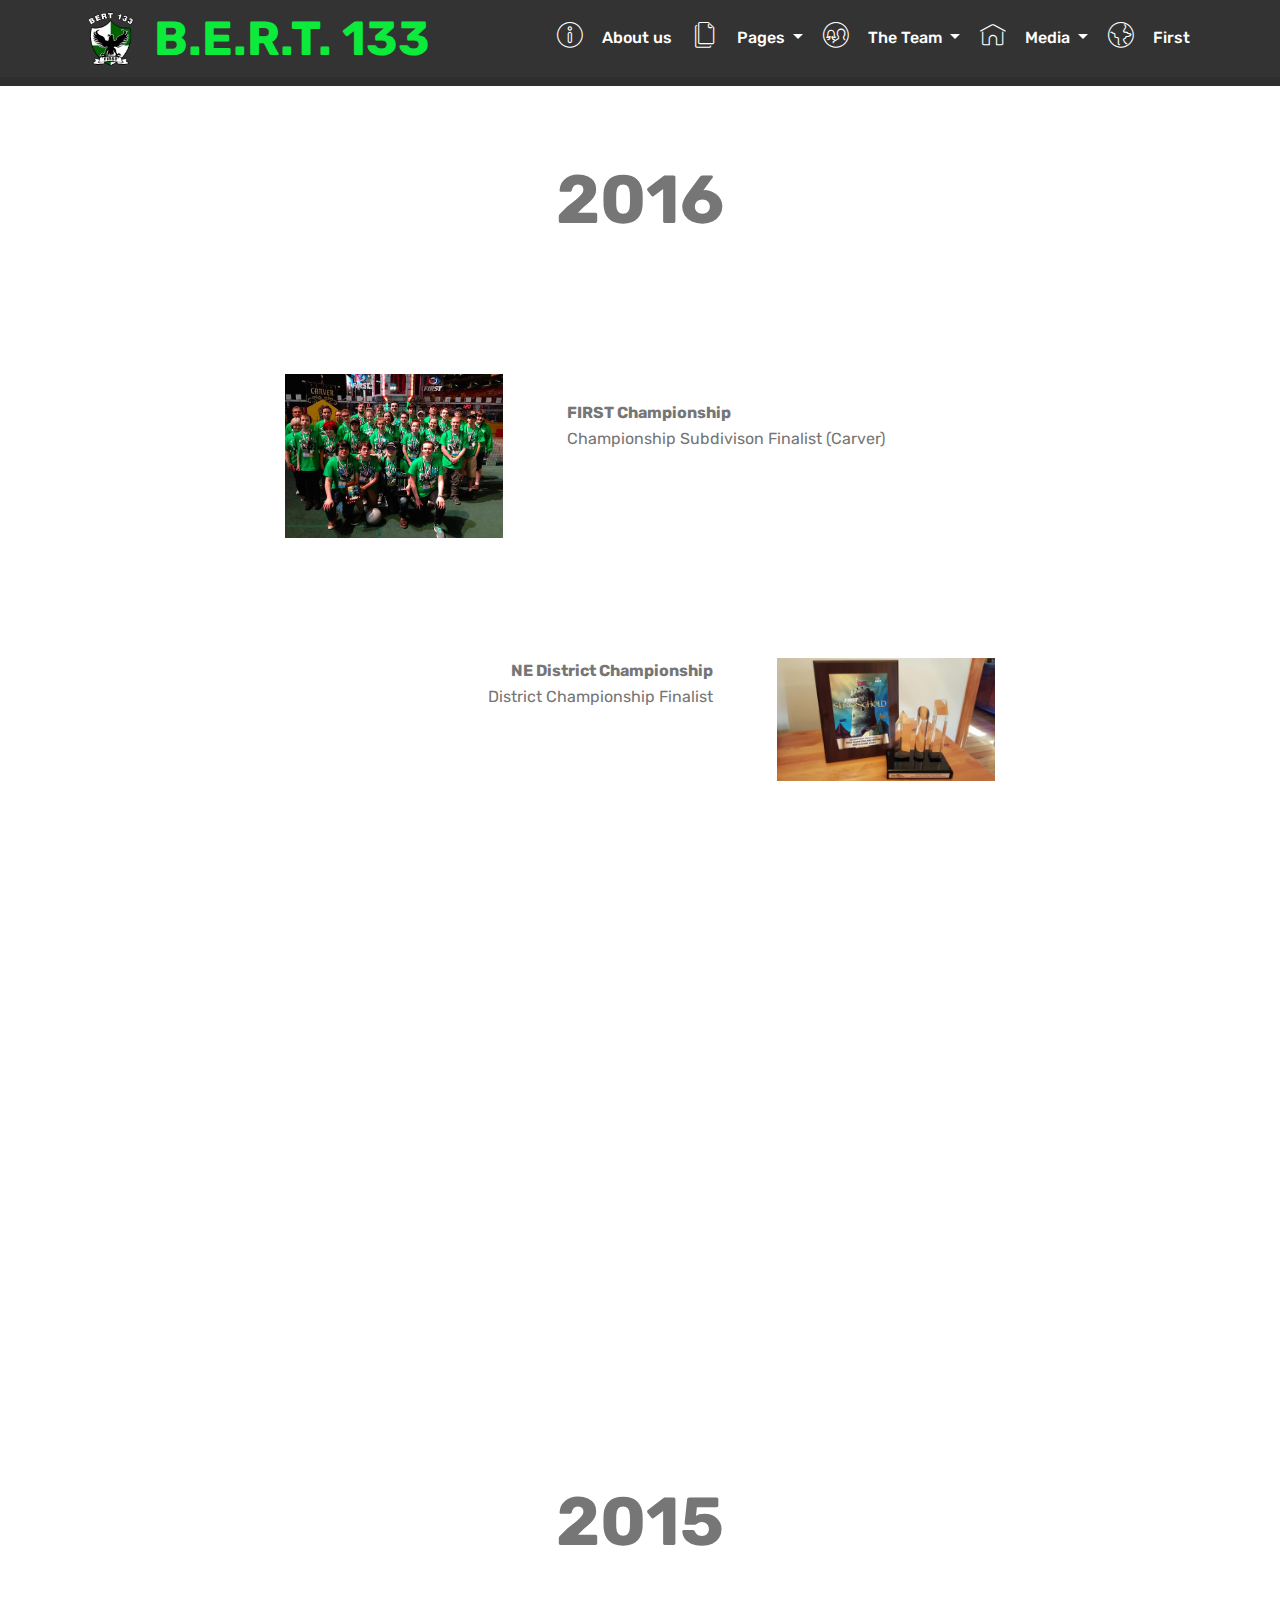
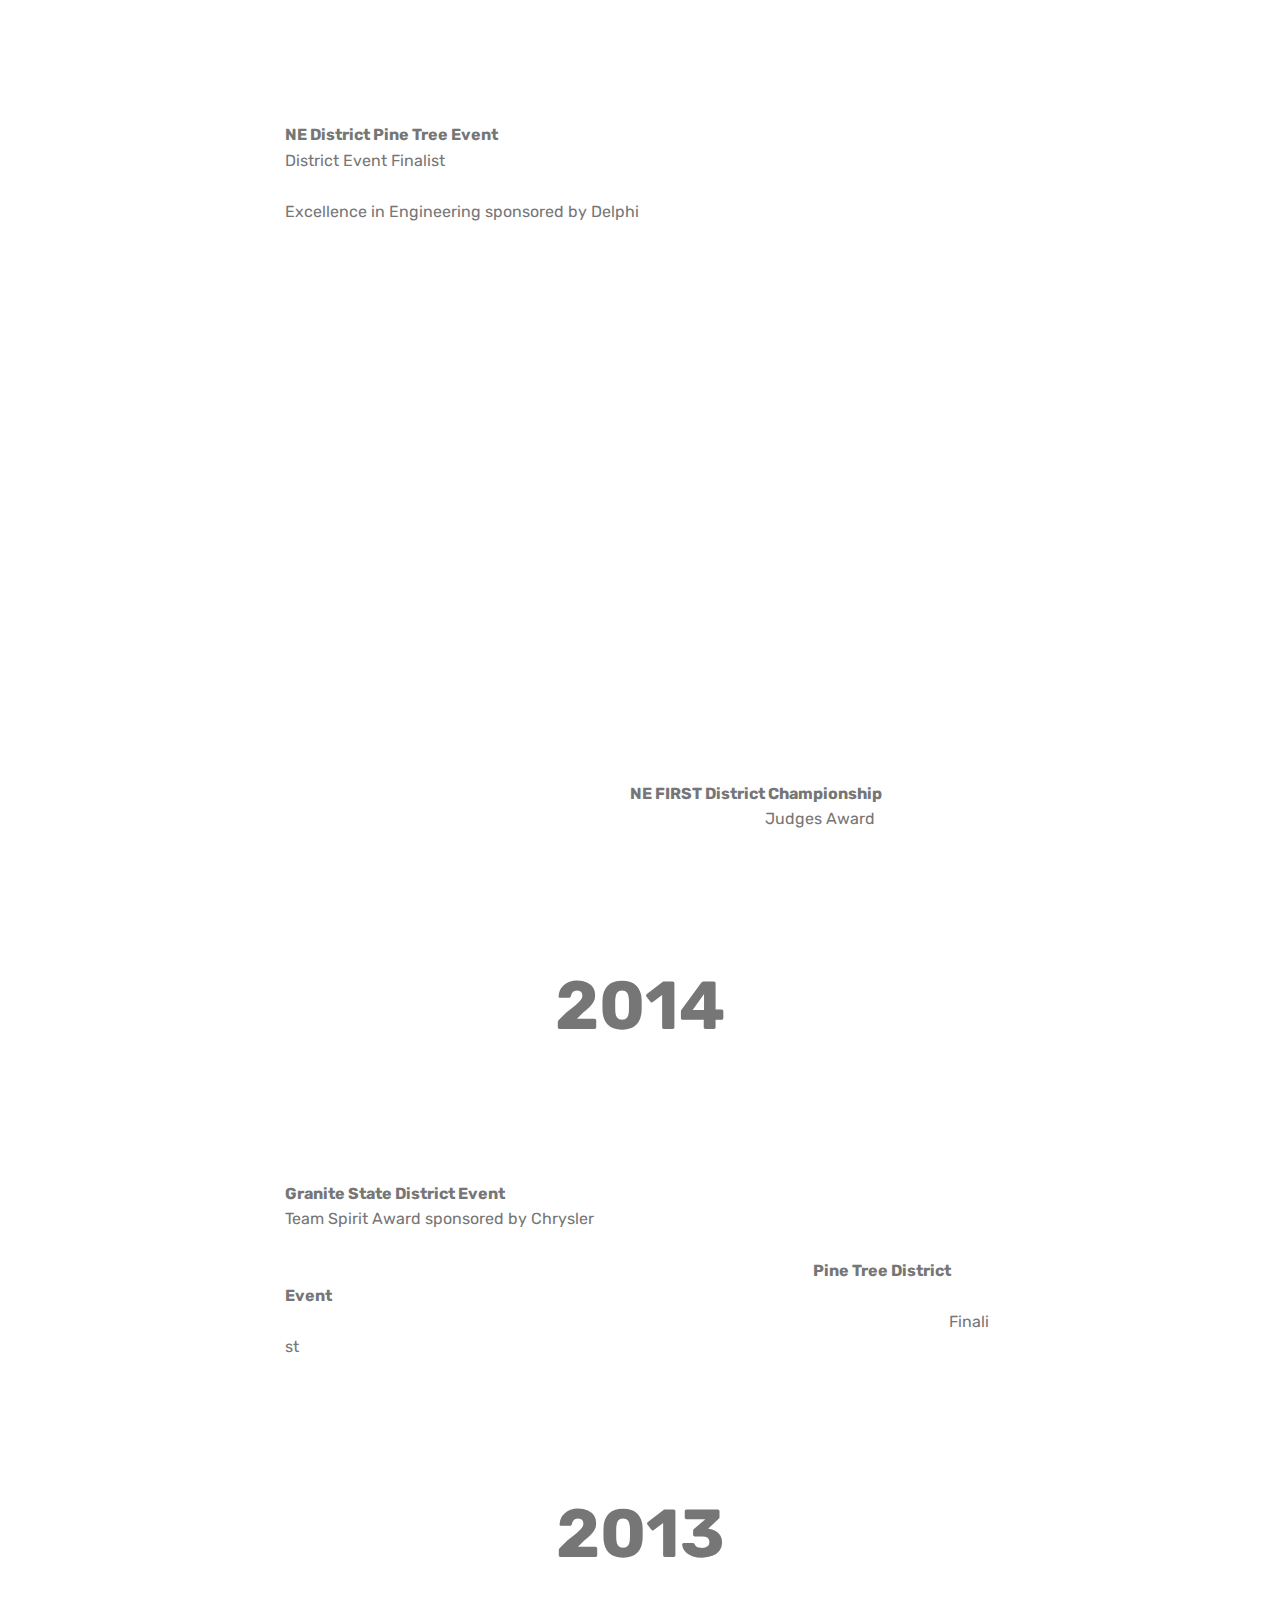
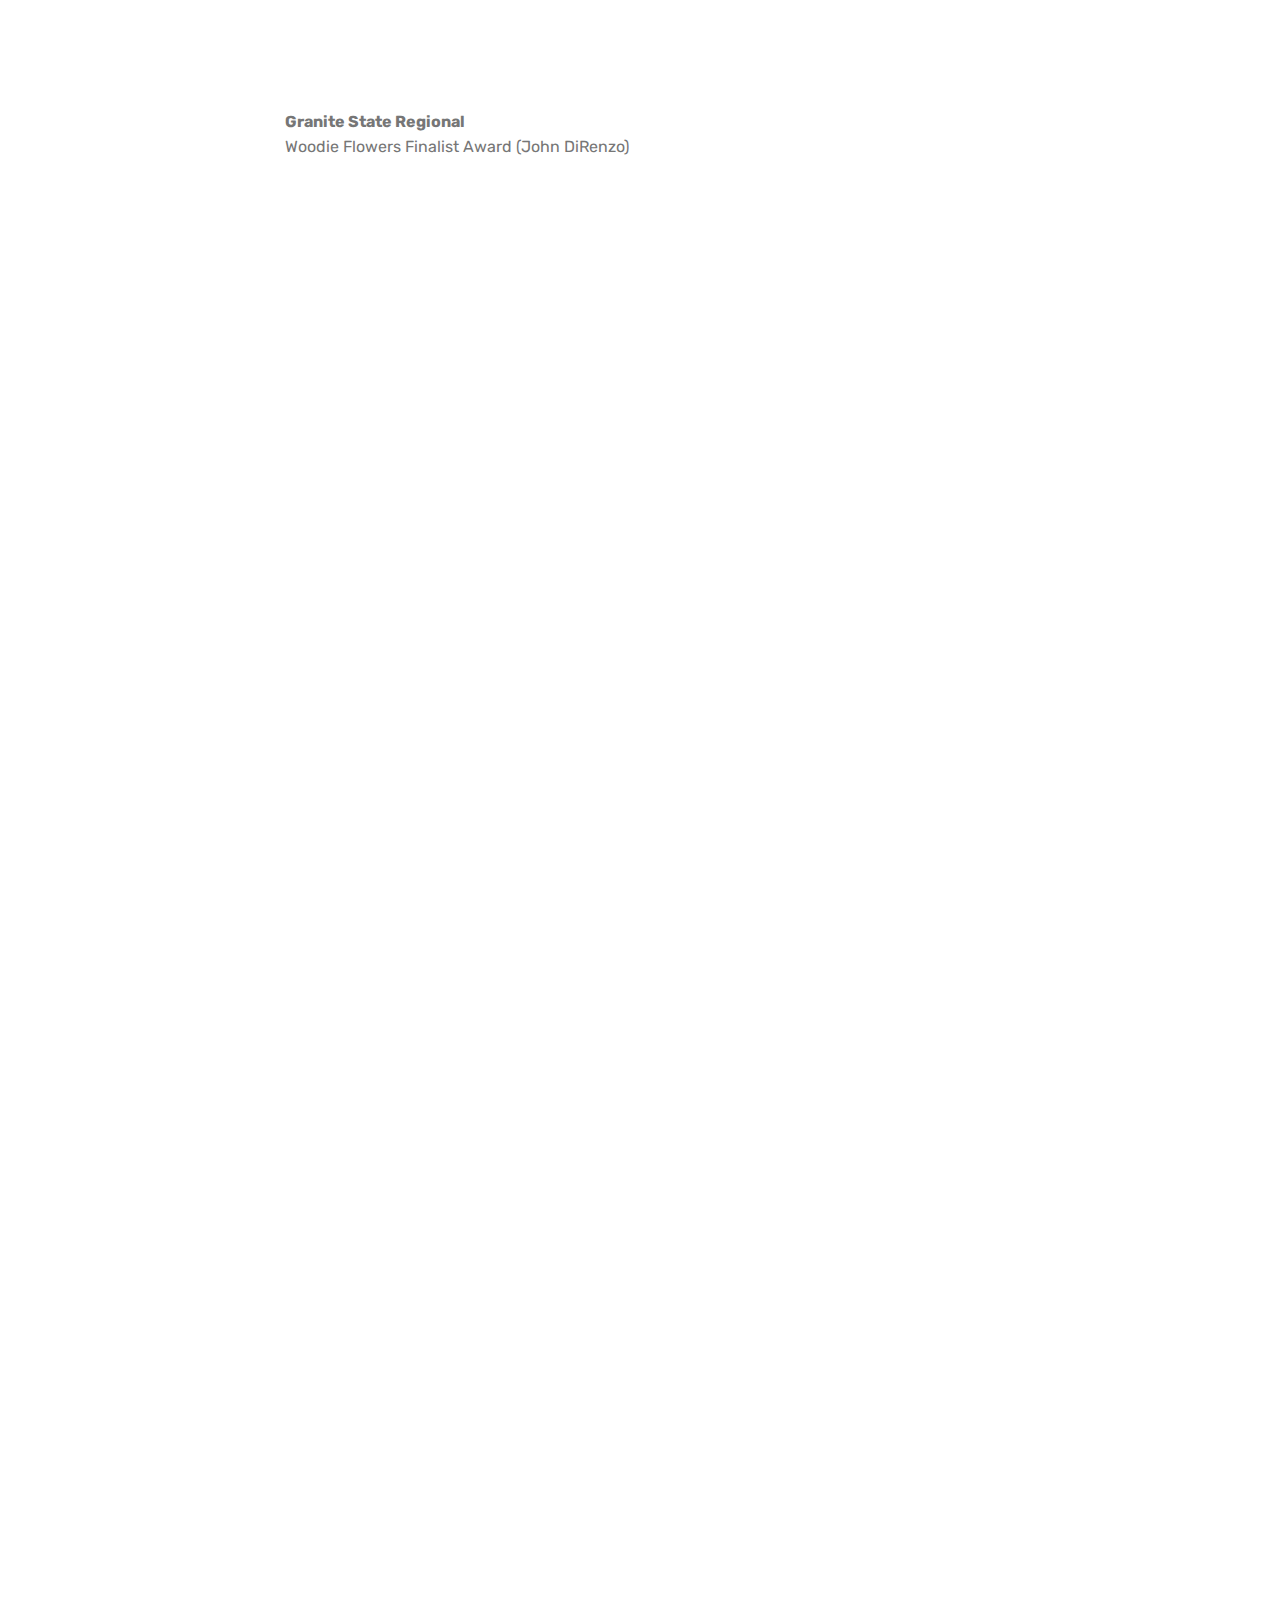
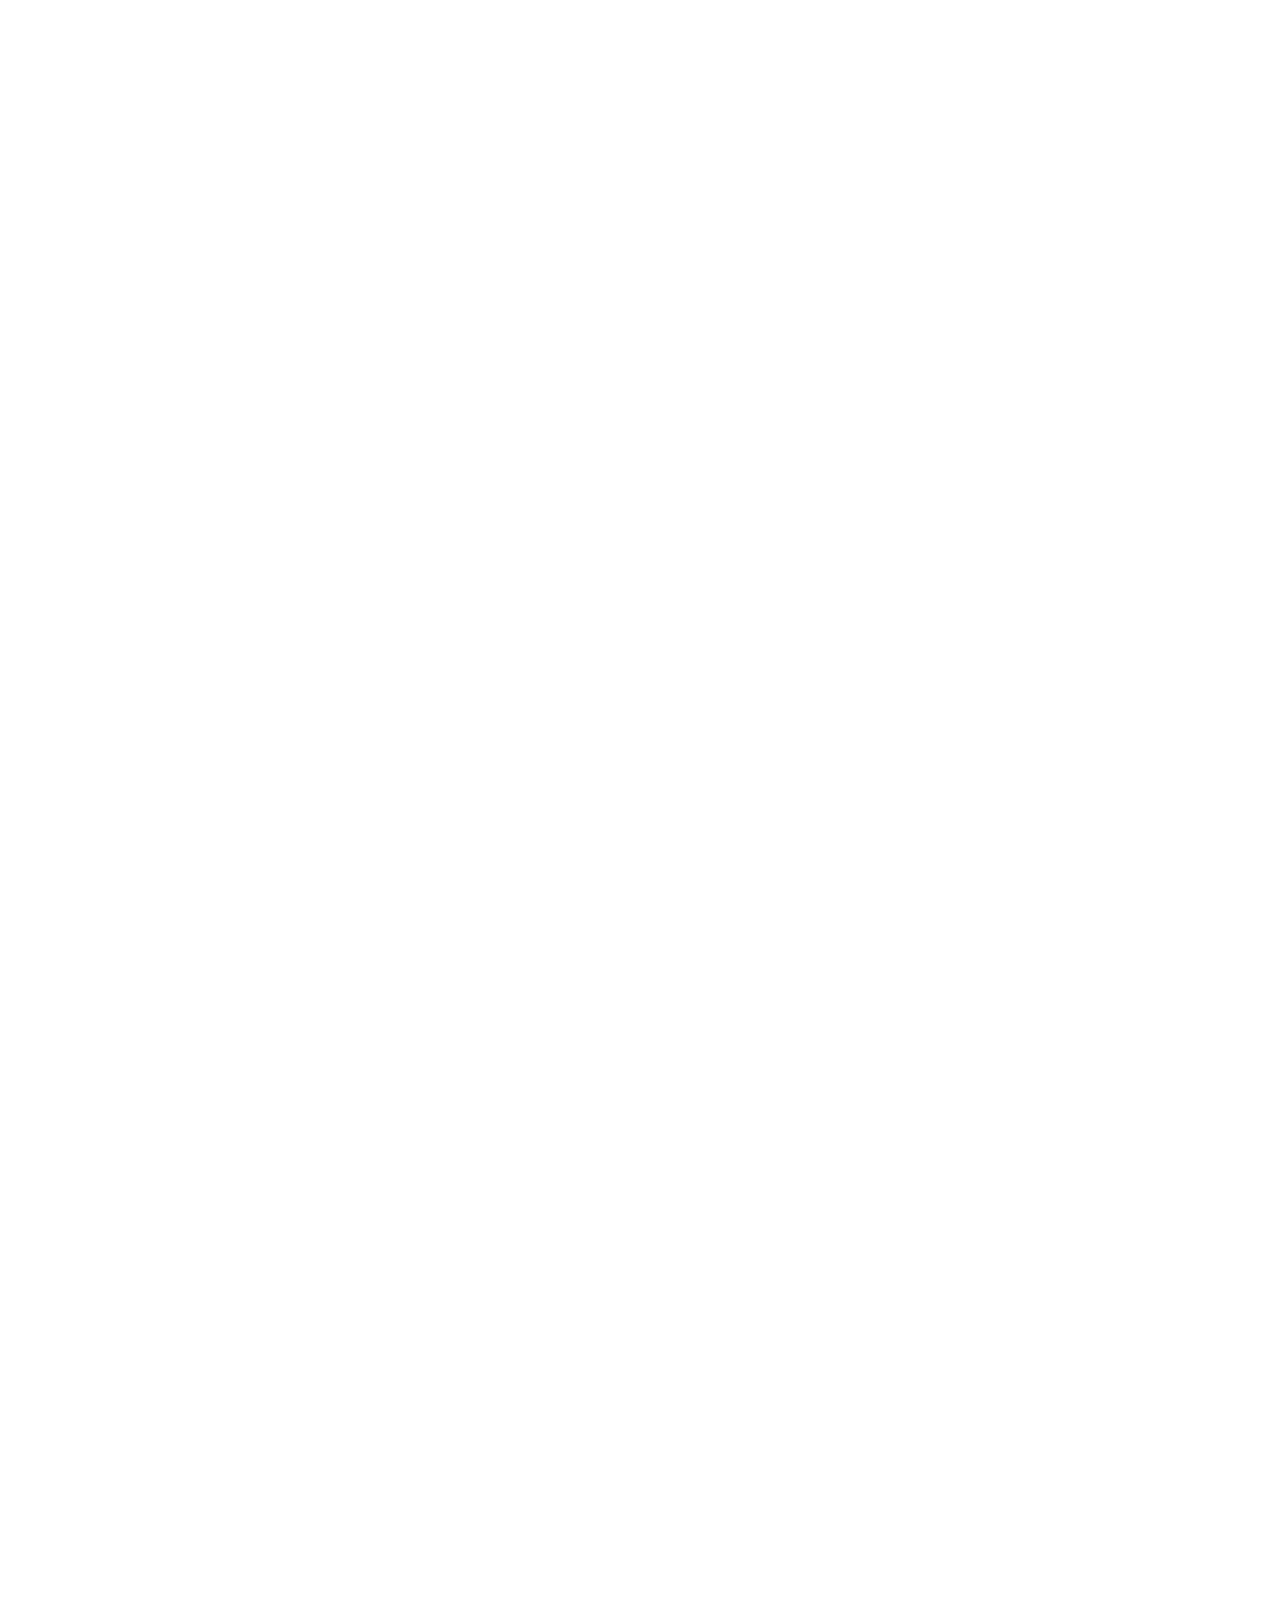
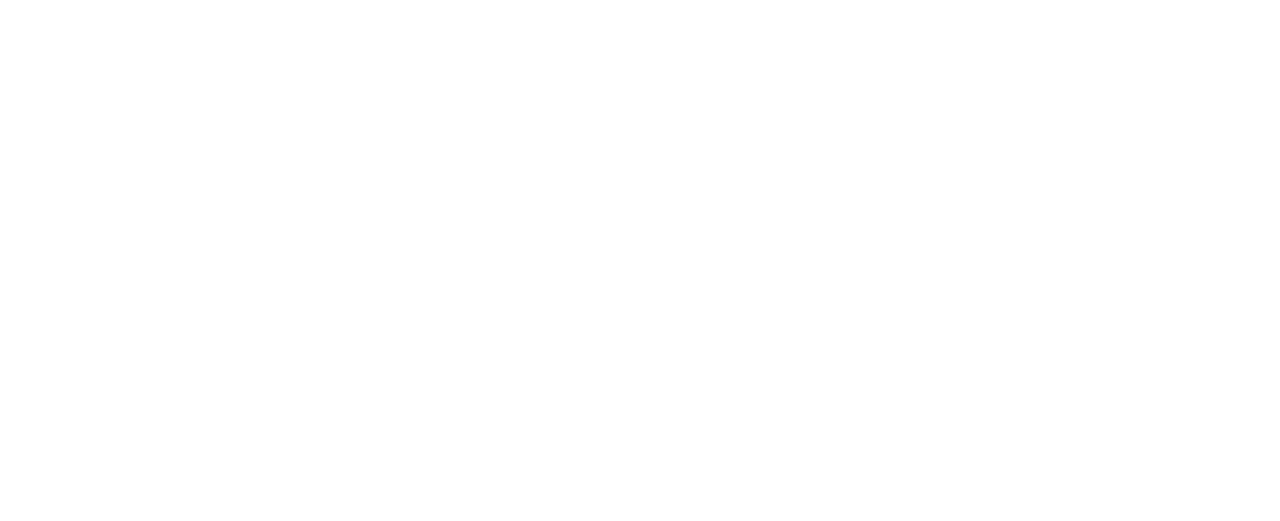
<file: awards.html>
<!DOCTYPE html>
<html>
<head>
  <meta charset="UTF-8">
  <meta http-equiv="X-UA-Compatible" content="IE=edge">
  <meta name="generator" content="Mobirise v4.3.2, mobirise.com">
  <meta name="viewport" content="width=device-width, initial-scale=1">
  <link rel="shortcut icon" href="assets/images/bert-400x400.png" type="image/x-icon">
  <meta name="description" content="Website Builder Description">
  <title>Awards | B.E.R.T. 133</title>
  <link rel="stylesheet" href="assets/web/assets/mobirise-icons/mobirise-icons.css">
  <link rel="stylesheet" href="assets/tether/tether.min.css">
  <link rel="stylesheet" href="assets/soundcloud-plugin/style.css">
  <link rel="stylesheet" href="assets/bootstrap/css/bootstrap.min.css">
  <link rel="stylesheet" href="assets/bootstrap/css/bootstrap-grid.min.css">
  <link rel="stylesheet" href="assets/bootstrap/css/bootstrap-reboot.min.css">
  <link rel="stylesheet" href="assets/dropdown/css/style.css">
  <link rel="stylesheet" href="assets/animate.css/animate.min.css">
  <link rel="stylesheet" href="assets/socicon/css/styles.css">
  <link rel="stylesheet" href="assets/theme/css/style.css">
  <link rel="stylesheet" href="assets/mobirise/css/mbr-additional.css" type="text/css">



</head>
<body>
<section class="menu cid-qxcrYjGJq5" once="menu" id="menu1-16" data-rv-view="1475">



    <nav class="navbar navbar-expand beta-menu navbar-dropdown align-items-center navbar-fixed-top navbar-toggleable-sm">
        <button class="navbar-toggler navbar-toggler-right" type="button" data-toggle="collapse" data-target="#navbarSupportedContent" aria-controls="navbarSupportedContent" aria-expanded="false" aria-label="Toggle navigation">
            <div class="hamburger">
                <span></span>
                <span></span>
                <span></span>
                <span></span>
            </div>
        </button>
        <div class="menu-logo">
            <div class="navbar-brand">
                <span class="navbar-logo">
                    <a href="http://bert133.org">
                         <img src="assets/images/bert-400x400.png" alt="" title="" media-simple="true" style="height: 3.8rem;">
                    </a>
                </span>
                <span class="navbar-caption-wrap"><a class="navbar-caption text-primary display-2" href="">B.E.R.T. 133</a></span>
            </div>
        </div>
        <div class="collapse navbar-collapse" id="navbarSupportedContent">
            <ul class="navbar-nav nav-dropdown nav-right" data-app-modern-menu="true"><li class="nav-item"><a class="nav-link link text-white display-4" href="https://unknowncoding.github.io/" aria-expanded="true"><span class="mbri-info mbr-iconfont mbr-iconfont-btn"></span>
                        &nbsp;About us
                    </a></li><li class="nav-item dropdown">
                    <a class="nav-link link dropdown-toggle text-white display-4" href="https://mobirise.com" data-toggle="dropdown-submenu" aria-expanded="false"><span class="mbri-pages mbr-iconfont mbr-iconfont-btn"></span>
                        &nbsp;Pages
                    </a><div class="dropdown-menu"><a class="text-white dropdown-item display-4" href="robots.html" aria-expanded="true">Robots</a><a class="text-white dropdown-item display-4" href="awards.html" aria-expanded="false">Awards</a><a class="dropdown-item text-white display-4" href="sponsors.html" aria-expanded="true">Sponsors</a><a class="dropdown-item text-white display-4" href="events.html" aria-expanded="true">Events</a><a class="dropdown-item text-white display-4" href="calendar.html" aria-expanded="false">Calendar</a><a class="dropdown-item text-white display-4" href="marketingstrategy.html" aria-expanded="true">Marketing Strategy</a><a class="dropdown-item text-white display-4" href="Gallery.html" aria-expanded="false">Gallery</a></div>
                </li><li class="nav-item dropdown open"><a class="nav-link link dropdown-toggle text-white display-4" href="https://mobirise.com" data-toggle="dropdown-submenu" aria-expanded="true"><span class="mbri-users mbr-iconfont mbr-iconfont-btn"></span>
                        &nbsp;The Team
                    </a><div class="dropdown-menu"><a class="text-white dropdown-item display-4" href="mentors.html" aria-expanded="false">Mentors</a><a class="text-white dropdown-item display-4" href="members.html" aria-expanded="false">Members</a><a class="text-white dropdown-item display-4" href="alumni.html" aria-expanded="false">Alumni</a></div></li><li class="nav-item dropdown">
                    <a class="nav-link link text-white dropdown-toggle display-4" href="https://mobirise.com" data-toggle="dropdown-submenu" aria-expanded="false"><span class="mbri-home mbr-iconfont mbr-iconfont-btn"></span>
                        &nbsp;Media
                    </a><div class="dropdown-menu"><a class="text-white dropdown-item display-4" href="https://twitter.com/BertRobotics"><span class="socicon socicon-twitter mbr-iconfont mbr-iconfont-btn" style="font-size: 18px;"></span>Twitter</a><a class="text-white dropdown-item display-4" href="https://www.facebook.com/BERT133" aria-expanded="false"><span class="socicon socicon-facebook mbr-iconfont mbr-iconfont-btn" style="font-size: 18px;"></span>Facebook</a></div>
                </li><li class="nav-item"><a class="nav-link link text-white display-4" href="https://www.firstinspires.org/robotics/frc"><span class="mbri-globe mbr-iconfont mbr-iconfont-btn"></span>
                        &nbsp;First
                    </a></li></ul>

        </div>
    </nav>
</section>

<section class="engine"><a href="https://mobirise.co/f">bootstrap builder</a></section><section once="" class="cid-qxdN5wLL01" id="footer6-17" data-rv-view="1477">





    <div class="container">
        <div class="media-container-row align-center mbr-white">
            <div class="col-12">
                <p class="mbr-text mb-0 mbr-fonts-style display-7">
                    © Copyright 2017 Mobirise - All Rights Reserved
                </p>
            </div>
        </div>
    </div>
</section>

<section class="mbr-section article content1 cid-qxhMKYiSI5" id="content1-26" data-rv-view="1480">



    <div class="container">
        <div class="media-container-row">
            <div class="mbr-text col-12 col-md-8 mbr-fonts-style display-1"><strong>2016</strong></div>
        </div>
    </div>
</section>

<section class="mbr-section content6 cid-qxhLAvmn8t" id="content6-22" data-rv-view="1481">



    <div class="container">
        <div class="media-container-row">
            <div class="col-12 col-md-8">
                <div class="media-container-row">
                    <div class="mbr-figure" style="width: 60%;">
                      <img src="assets/images/download-4-667x500.jpg" alt="Mobirise" title="" media-simple="true">
                    </div>
                    <div class="media-content">
                        <div class="mbr-section-text">
                            <p class="mbr-text mb-0 mbr-fonts-style display-7"><br><strong>FIRST Championship</strong><br>Championship Subdivison Finalist (Carver)<br></p>
                        </div>
                    </div>
                </div>
            </div>
        </div>
    </div>
</section>

<section class="mbr-section content7 cid-qxhLTVI9JC" id="content7-23" data-rv-view="1483">



    <div class="container">
        <div class="media-container-row">
            <div class="col-12 col-md-8">
                <div class="media-container-row">
                    <div class="media-content">
                        <div class="mbr-section-text">
                            <p class="mbr-text align-right mb-0 mbr-fonts-style display-7"><strong>NE District Championship</strong><br>District Championship Finalist</p>
                        </div>
                    </div>
                    <div class="mbr-figure" style="width: 60%;">
                     <img src="assets/images/download-1024x576.jpg" alt="Mobirise" title="" media-simple="true">
                    </div>
                </div>
            </div>
        </div>
    </div>
</section>

<section class="mbr-section content6 cid-qxhMfEeN3b" id="content6-24" data-rv-view="1485">



    <div class="container">
        <div class="media-container-row">
            <div class="col-12 col-md-8">
                <div class="media-container-row">
                    <div class="mbr-figure" style="width: 60%;">
                      <img src="assets/images/download-3-1024x576.jpg" alt="Mobirise" title="" media-simple="true">
                    </div>
                    <div class="media-content">
                        <div class="mbr-section-text">
                            <p class="mbr-text mb-0 mbr-fonts-style display-7"><strong>NE Pine Tree District Event<br>District Event Winner<br></strong><br>Excellence in Engineering sponsored by Delphi<br><br>Dean's List Semi-Finalist - Christopher Hascall<br><br>Woodie Flowers Award Nominee - Terri DiRenzo<br></p>
                        </div>
                    </div>
                </div>
            </div>
        </div>
    </div>
</section>

<section class="mbr-section content7 cid-qxhMALMLrH" id="content7-25" data-rv-view="1487">



    <div class="container">
        <div class="media-container-row">
            <div class="col-12 col-md-8">
                <div class="media-container-row">
                    <div class="media-content">
                        <div class="mbr-section-text">
                            <p class="mbr-text align-right mb-0 mbr-fonts-style display-7"><br><strong>NE District North Shore Event</strong><br>Industrial Design Award sponsored by General Motors</p>
                        </div>
                    </div>
                    <div class="mbr-figure" style="width: 60%;">
                     <img src="assets/images/download-1024x576.jpg" alt="Mobirise" title="" media-simple="true">
                    </div>
                </div>
            </div>
        </div>
    </div>
</section>

<section class="mbr-section article content1 cid-qxhMTqqzXS" id="content1-27" data-rv-view="1489">



    <div class="container">
        <div class="media-container-row">
            <div class="mbr-text col-12 col-md-8 mbr-fonts-style display-1"><strong>2015</strong></div>
        </div>
    </div>
</section>

<section class="mbr-section article content1 cid-qxhNOJQchi" id="content1-29" data-rv-view="1490">



    <div class="container">
        <div class="media-container-row">
            <div class="mbr-text col-12 col-md-8 mbr-fonts-style display-7"><div><br></div><div><strong>NE District Pine Tree Event</strong></div><div>District Event Finalist</div><div><br></div><div>Excellence in Engineering sponsored by Delphi</div><div><strong><br></strong></div></div>
        </div>
    </div>
</section>

<section class="mbr-section content7 cid-qxhNCmHxrf" id="content7-28" data-rv-view="1491">



    <div class="container">
        <div class="media-container-row">
            <div class="col-12 col-md-8">
                <div class="media-container-row">
                    <div class="media-content">
                        <div class="mbr-section-text">
                            <p class="mbr-text align-right mb-0 mbr-fonts-style display-7">&nbsp; &nbsp; &nbsp; &nbsp; &nbsp; &nbsp; &nbsp; &nbsp; &nbsp; &nbsp; &nbsp; &nbsp; &nbsp; &nbsp; &nbsp; &nbsp; &nbsp; &nbsp; &nbsp; &nbsp; &nbsp; &nbsp; &nbsp; &nbsp; &nbsp; &nbsp; &nbsp; &nbsp; &nbsp; &nbsp; &nbsp; &nbsp; &nbsp; &nbsp; &nbsp; &nbsp; &nbsp; &nbsp; &nbsp; &nbsp; &nbsp; &nbsp; &nbsp; &nbsp; &nbsp; &nbsp; &nbsp; &nbsp; &nbsp; &nbsp; &nbsp; &nbsp; &nbsp; &nbsp; &nbsp; &nbsp; &nbsp; &nbsp; &nbsp; &nbsp; &nbsp; &nbsp; &nbsp; &nbsp; &nbsp; &nbsp; &nbsp;<strong> &nbsp;NE District UNH Event</strong><br>                                                                                                                                            District Event Winner<br><br>                                                                                                       Team Spirit Award sponsored by Chrysler</p>
                        </div>
                    </div>
                    <div class="mbr-figure" style="width: 60%;">
                     <img src="assets/images/download-1-350x466.jpg" alt="Mobirise" title="" media-simple="true">
                    </div>
                </div>
            </div>
        </div>
    </div>
</section>

<section class="mbr-section article content1 cid-qxhOltyJnL" id="content1-2d" data-rv-view="1493">



    <div class="container">
        <div class="media-container-row">
            <div class="mbr-text col-12 col-md-8 mbr-fonts-style display-7"><strong>&nbsp; &nbsp; &nbsp; &nbsp; &nbsp; &nbsp; &nbsp; &nbsp; &nbsp; &nbsp; &nbsp; &nbsp; &nbsp; &nbsp; &nbsp; &nbsp; &nbsp; &nbsp; &nbsp; &nbsp; &nbsp; &nbsp; &nbsp; &nbsp; &nbsp; &nbsp; &nbsp; &nbsp; &nbsp; &nbsp; &nbsp; &nbsp; &nbsp; &nbsp; &nbsp; &nbsp; &nbsp; &nbsp; &nbsp; &nbsp; &nbsp; &nbsp; &nbsp; &nbsp; &nbsp; &nbsp; &nbsp; &nbsp; &nbsp; &nbsp; &nbsp; &nbsp; &nbsp; &nbsp; &nbsp; &nbsp; &nbsp; &nbsp;NE FIRST District Championship</strong><div><strong>&nbsp; &nbsp; &nbsp; &nbsp; &nbsp; &nbsp; &nbsp; &nbsp; &nbsp; &nbsp; &nbsp; &nbsp; &nbsp; &nbsp; &nbsp; &nbsp; &nbsp; &nbsp; &nbsp; &nbsp; &nbsp; &nbsp; &nbsp; &nbsp; &nbsp; &nbsp; &nbsp; &nbsp; &nbsp; &nbsp; &nbsp; &nbsp; &nbsp; &nbsp; &nbsp; &nbsp; &nbsp; &nbsp; &nbsp; &nbsp; &nbsp; &nbsp; &nbsp; &nbsp; &nbsp; &nbsp; &nbsp; &nbsp; &nbsp; &nbsp; &nbsp; &nbsp; &nbsp; &nbsp; &nbsp; &nbsp; &nbsp; &nbsp; &nbsp; &nbsp; &nbsp; &nbsp; &nbsp; &nbsp; &nbsp; &nbsp; &nbsp; &nbsp; &nbsp; &nbsp; &nbsp; &nbsp; &nbsp; &nbsp; &nbsp; &nbsp; &nbsp; &nbsp; &nbsp; &nbsp;&nbsp;</strong>Judges Award</div></div>
        </div>
    </div>
</section>

<section class="mbr-section article content1 cid-qxhO68GxxA" id="content1-2a" data-rv-view="1494">



    <div class="container">
        <div class="media-container-row">
            <div class="mbr-text col-12 col-md-8 mbr-fonts-style display-1"><strong>2014</strong></div>
        </div>
    </div>
</section>

<section class="mbr-section article content1 cid-qxhOeg1o0O" id="content1-2c" data-rv-view="1495">



    <div class="container">
        <div class="media-container-row">
            <div class="mbr-text col-12 col-md-8 mbr-fonts-style display-7"><strong>Granite State District Event</strong><div>Team Spirit Award sponsored by Chrysler</div><div><strong><br></strong></div><div>&nbsp;&nbsp;&nbsp;&nbsp;&nbsp;&nbsp;&nbsp;&nbsp;&nbsp;&nbsp;&nbsp;&nbsp;&nbsp;&nbsp;&nbsp;&nbsp;&nbsp;&nbsp;&nbsp;&nbsp;&nbsp;&nbsp;&nbsp;&nbsp;&nbsp;&nbsp;&nbsp;&nbsp;&nbsp;&nbsp;&nbsp;&nbsp;&nbsp;&nbsp;&nbsp;&nbsp;&nbsp;&nbsp;&nbsp;&nbsp;&nbsp;&nbsp;&nbsp;&nbsp;&nbsp;&nbsp;&nbsp;&nbsp;&nbsp;&nbsp;&nbsp;&nbsp;&nbsp;&nbsp;&nbsp;&nbsp;&nbsp;&nbsp;&nbsp;&nbsp;&nbsp;&nbsp;&nbsp;&nbsp;&nbsp;&nbsp;&nbsp;&nbsp;&nbsp;&nbsp;&nbsp;&nbsp;&nbsp;&nbsp;&nbsp;&nbsp;&nbsp;&nbsp;&nbsp;&nbsp;&nbsp;&nbsp;&nbsp;&nbsp;&nbsp;&nbsp;&nbsp;&nbsp;&nbsp;&nbsp;&nbsp;&nbsp;&nbsp;&nbsp;&nbsp;&nbsp;&nbsp;&nbsp;&nbsp;&nbsp;&nbsp;&nbsp;&nbsp;&nbsp;&nbsp;&nbsp;&nbsp;&nbsp;&nbsp;&nbsp;&nbsp;&nbsp;&nbsp;&nbsp;&nbsp;&nbsp;&nbsp;&nbsp;&nbsp;&nbsp;&nbsp;&nbsp;&nbsp;&nbsp;&nbsp;&nbsp;&nbsp;&nbsp;&nbsp;&nbsp;&nbsp;&nbsp;<strong>Pine Tree District Event</strong></div><div>&nbsp;&nbsp;&nbsp;&nbsp;&nbsp;&nbsp;&nbsp;&nbsp;&nbsp;&nbsp;&nbsp;&nbsp;&nbsp;&nbsp;&nbsp;&nbsp;&nbsp;&nbsp;&nbsp;&nbsp;&nbsp;&nbsp;&nbsp;&nbsp;&nbsp;&nbsp;&nbsp;&nbsp;&nbsp;&nbsp;&nbsp;&nbsp;&nbsp;&nbsp;&nbsp;&nbsp;&nbsp;&nbsp;&nbsp;&nbsp;&nbsp;&nbsp;&nbsp;&nbsp;&nbsp;&nbsp;&nbsp;&nbsp;&nbsp;&nbsp;&nbsp;&nbsp;&nbsp;&nbsp;&nbsp;&nbsp;&nbsp;&nbsp;&nbsp;&nbsp;&nbsp;&nbsp;&nbsp;&nbsp;&nbsp;&nbsp;&nbsp;&nbsp;&nbsp;&nbsp;&nbsp;&nbsp;&nbsp;&nbsp;&nbsp;&nbsp;&nbsp;&nbsp;&nbsp;&nbsp;&nbsp;&nbsp;&nbsp;&nbsp;&nbsp;&nbsp;&nbsp;&nbsp;&nbsp;&nbsp;&nbsp;&nbsp;&nbsp;&nbsp;&nbsp;&nbsp;&nbsp;&nbsp;&nbsp;&nbsp;&nbsp;&nbsp;&nbsp;&nbsp;&nbsp;&nbsp;&nbsp;&nbsp;&nbsp;&nbsp;&nbsp;&nbsp;&nbsp;&nbsp;&nbsp;&nbsp;&nbsp;&nbsp;&nbsp;&nbsp;&nbsp;&nbsp;&nbsp;&nbsp;&nbsp;&nbsp;&nbsp;&nbsp;&nbsp;&nbsp;&nbsp;&nbsp;&nbsp;&nbsp;&nbsp;&nbsp;&nbsp;&nbsp;&nbsp;&nbsp;&nbsp;&nbsp;&nbsp;&nbsp;&nbsp;&nbsp;&nbsp;&nbsp;&nbsp;&nbsp;&nbsp;&nbsp;&nbsp;&nbsp;&nbsp;&nbsp;&nbsp;&nbsp;&nbsp;&nbsp;&nbsp;&nbsp;&nbsp;&nbsp;&nbsp;&nbsp;Finalist</div></div>
        </div>
    </div>
</section>

<section class="mbr-section article content1 cid-qxhOxG5p2A" id="content1-2e" data-rv-view="1496">



    <div class="container">
        <div class="media-container-row">
            <div class="mbr-text col-12 col-md-8 mbr-fonts-style display-1"><strong>2013</strong></div>
        </div>
    </div>
</section>

<section class="mbr-section article content1 cid-qxhOyfixfT" id="content1-2f" data-rv-view="1497">



    <div class="container">
        <div class="media-container-row">
            <div class="mbr-text col-12 col-md-8 mbr-fonts-style display-7"><strong>Granite State Regional</strong><div>Woodie Flowers Finalist Award (John DiRenzo)</div></div>
        </div>
    </div>
</section>

<section class="mbr-section content4 cid-qxhOWI01Iu" id="content4-2g" data-rv-view="1498">



    <div class="container">
        <div class="media-container-row">
            <div class="title col-12 col-md-8">
                <h2 class="align-center pb-3 mbr-fonts-style display-1"><strong>
                    2012</strong></h2>
                <h3 class="mbr-section-subtitle align-center mbr-light mbr-fonts-style display-7"><div><strong>Granite State Regional</strong></div><div>Gracious Professionalism Award sponsored by Johnson &amp; Johnson</div></h3>

            </div>
        </div>
    </div>
</section>

<section class="mbr-section content4 cid-qxhOXda1WS" id="content4-2h" data-rv-view="1500">



    <div class="container">
        <div class="media-container-row">
            <div class="title col-12 col-md-8">
                <h2 class="align-center pb-3 mbr-fonts-style display-1"><div><br></div><div><strong>2011</strong></div></h2>
                <h3 class="mbr-section-subtitle align-center mbr-light mbr-fonts-style display-7"><div><br></div><div><strong>Granite State Regional</strong></div><div>Quality Award sponsored by Motorola</div></h3>

            </div>
        </div>
    </div>
</section>

<section class="mbr-section content4 cid-qxhOXxUrKf" id="content4-2i" data-rv-view="1502">



    <div class="container">
        <div class="media-container-row">
            <div class="title col-12 col-md-8">
                <h2 class="align-center pb-3 mbr-fonts-style display-1"><strong>
                    2008</strong></h2>
                <h3 class="mbr-section-subtitle align-center mbr-light mbr-fonts-style display-7"><div><strong>Granite State Regional</strong></div><div>Woodie Flowers Award (Michael Matthews)</div><div><br></div><div>Xerox Creativity Award</div></h3>

            </div>
        </div>
    </div>
</section>

<section class="mbr-section content6 cid-qxhQHcUT9d" id="content6-2q" data-rv-view="1504">



    <div class="container">
        <div class="media-container-row">
            <div class="col-12 col-md-8">
                <div class="media-container-row">
                    <div class="mbr-figure" style="width: 60%;">
                      <img src="assets/images/download-464x337.png" alt="Mobirise" title="" media-simple="true">
                    </div>
                    <div class="media-content">
                        <div class="mbr-section-text">
                            <p class="mbr-text mb-0 mbr-fonts-style display-7"><strong>Best Flair Award</strong><br>From Team 58</p>
                        </div>
                    </div>
                </div>
            </div>
        </div>
    </div>
</section>

<section class="mbr-section content4 cid-qxhOXRaZaW" id="content4-2j" data-rv-view="1506">



    <div class="container">
        <div class="media-container-row">
            <div class="title col-12 col-md-8">
                <h2 class="align-center pb-3 mbr-fonts-style display-1"><strong>
                    2007</strong></h2>
                <h3 class="mbr-section-subtitle align-center mbr-light mbr-fonts-style display-7"><div><strong>Granite State Regional</strong></div><div>Underwriters Laboratory Industrial Safety Award</div></h3>

            </div>
        </div>
    </div>
</section>

<section class="mbr-section content4 cid-qxhOY9IB1W" id="content4-2k" data-rv-view="1508">



    <div class="container">
        <div class="media-container-row">
            <div class="title col-12 col-md-8">
                <h2 class="align-center pb-3 mbr-fonts-style display-1"><strong>
                    2006</strong></h2>
                <h3 class="mbr-section-subtitle align-center mbr-light mbr-fonts-style display-7"><div><strong>Granite State Regional</strong></div><div>Regional Winner</div><div><br></div><div>Radio Shack Innovation in Control Award</div></h3>

            </div>
        </div>
    </div>
</section>

<section class="mbr-section content4 cid-qxhOYEpwaF" id="content4-2l" data-rv-view="1510">



    <div class="container">
        <div class="media-container-row">
            <div class="title col-12 col-md-8">
                <h2 class="align-center pb-3 mbr-fonts-style display-1"><strong>
                    2004</strong></h2>
                <h3 class="mbr-section-subtitle align-center mbr-light mbr-fonts-style display-7"><div><strong>Granite State Regional</strong></div><div>Johnson &amp; Johnson Sportsmanship Award</div></h3>

            </div>
        </div>
    </div>
</section>

<section class="mbr-section content4 cid-qxhOZ0Ipnb" id="content4-2m" data-rv-view="1512">



    <div class="container">
        <div class="media-container-row">
            <div class="title col-12 col-md-8">
                <h2 class="align-center pb-3 mbr-fonts-style display-1"><strong>
                    2001</strong></h2>
                <h3 class="mbr-section-subtitle align-center mbr-light mbr-fonts-style display-7"><div><strong>Mid-Atlantic Regional</strong></div><div>Regional Winner</div><div><br></div><div>Judges' Award</div></h3>

            </div>
        </div>
    </div>
</section>

<section class="mbr-section content4 cid-qxhOZggdBX" id="content4-2n" data-rv-view="1514">



    <div class="container">
        <div class="media-container-row">
            <div class="title col-12 col-md-8">
                <h2 class="align-center pb-3 mbr-fonts-style display-1"><strong>
                    1999</strong></h2>
                <h3 class="mbr-section-subtitle align-center mbr-light mbr-fonts-style display-7"><div><strong>Mid-Atlantic Regional</strong></div><div>Leadership in Controls</div></h3>

            </div>
        </div>
    </div>
</section>

<section class="mbr-section content4 cid-qxhOZvWhQb" id="content4-2o" data-rv-view="1516">



    <div class="container">
        <div class="media-container-row">
            <div class="title col-12 col-md-8">
                <h2 class="align-center pb-3 mbr-fonts-style display-1"><strong>
                    1998</strong></h2>
                <h3 class="mbr-section-subtitle align-center mbr-light mbr-fonts-style display-7"><div><strong>New England Regional</strong></div><div>Most Photogenic Award</div></h3>

            </div>
        </div>
    </div>
</section>

<section class="mbr-section content4 cid-qxhOZNnVZK" id="content4-2p" data-rv-view="1518">



    <div class="container">
        <div class="media-container-row">
            <div class="title col-12 col-md-8">
                <h2 class="align-center pb-3 mbr-fonts-style display-1"><strong>
                    1997</strong></h2>
                <h3 class="mbr-section-subtitle align-center mbr-light mbr-fonts-style display-7"><div><strong>New England Regional</strong></div><div>Featherweight in the Finals</div><div><br></div><div>Judges' Award</div></h3>

            </div>
        </div>
    </div>
</section>

<section class="cid-qxN4vjA7UB mbr-reveal" id="footer1-56" data-rv-view="1520">





    <div class="container">
        <div class="media-container-row content text-white">
            <div class="col-12 col-md-3">
                <div class="media-wrap">

                        <img src="assets/images/bert-400x400.png" alt="Mobirise" title="" media-simple="true">

                </div>
            </div>
            <div class="col-12 col-md-3 mbr-fonts-style display-7">
                <h5 class="pb-3">
                    Address
                </h5>
                <p class="mbr-text">
                    700 Saco Road<br>Standish, ME 04084</p>
            </div>
            <div class="col-12 col-md-3 mbr-fonts-style display-7">
                <h5 class="pb-3">
                    Contacts
                </h5>
                <p class="mbr-text">
                    Email: bertrobotics@gmail.com
                    <br>Time: Mon. - Fri. 9am - 7pm<br></p>
            </div>
            <div class="col-12 col-md-3 mbr-fonts-style display-7">
                <h5 class="pb-3">&nbsp;</h5>
                <p class="mbr-text"></p><p>&nbsp;<br></p><br><p><br></p><p></p>
            </div>
        </div>
        <div class="footer-lower">
            <div class="media-container-row">
                <div class="col-sm-12">
                    <hr>
                </div>
            </div>
            <div class="media-container-row mbr-white">
                <div class="col-sm-6 copyright">
                    <p class="mbr-text mbr-fonts-style display-7">
                        © Copyright 2017 B.E.R.T. - All Rights Reserved | Coded by Nathaniel</p>
                </div>
                <div class="col-md-6">
                    <div class="social-list align-right">
                        <div class="soc-item">
                            <a href="https://twitter.com/BertRobotics" target="_blank">
                                <span class="mbr-iconfont mbr-iconfont-social socicon-twitter socicon" media-simple="true"></span>
                            </a>
                        </div>
                        <div class="soc-item">
                            <a href="https://www.facebook.com/BERT133" target="_blank">
                                <span class="mbr-iconfont mbr-iconfont-social socicon-facebook socicon" media-simple="true"></span>
                            </a>
                        </div>
                        <div class="soc-item">
                            <a href="https://www.youtube.com/user/133robotics" target="_blank">
                                <span class="mbr-iconfont mbr-iconfont-social socicon-youtube socicon" media-simple="true"></span>
                            </a>
                        </div>



                    </div>
                </div>
            </div>
        </div>
    </div>
</section>


  <script src="assets/web/assets/jquery/jquery.min.js"></script>
  <script src="assets/popper/popper.min.js"></script>
  <script src="assets/tether/tether.min.js"></script>
  <script src="assets/bootstrap/js/bootstrap.min.js"></script>
  <script src="assets/smooth-scroll/smooth-scroll.js"></script>
  <script src="assets/dropdown/js/script.min.js"></script>
  <script src="assets/touch-swipe/jquery.touch-swipe.min.js"></script>
  <script src="assets/viewport-checker/jquery.viewportchecker.js"></script>
  <script src="assets/theme/js/script.js"></script>


  <input name="animation" type="hidden">
  </body>
</html>
</file>
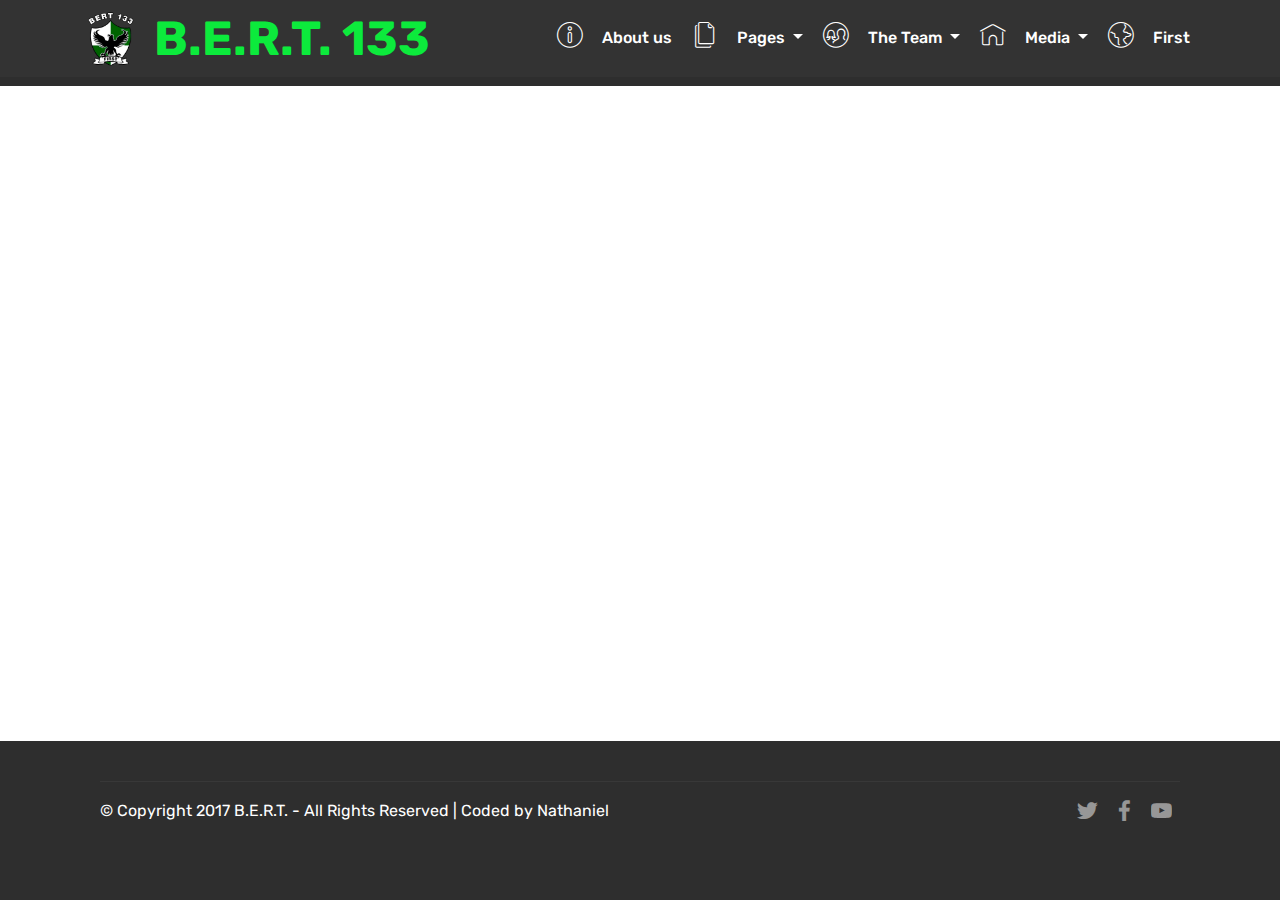
<file: calendar.html>
<!DOCTYPE html>
<html>
<head>
  <meta charset="UTF-8">
  <meta http-equiv="X-UA-Compatible" content="IE=edge">
  <meta name="generator" content="Mobirise v4.3.2, mobirise.com">
  <meta name="viewport" content="width=device-width, initial-scale=1">
  <link rel="shortcut icon" href="assets/images/bert-400x400.png" type="image/x-icon">
  <meta name="description" content="Web Creator Description">
  <title>Calendar | B.E.R.T. 133</title>
  <link rel="stylesheet" href="assets/web/assets/mobirise-icons/mobirise-icons.css">
  <link rel="stylesheet" href="assets/tether/tether.min.css">
  <link rel="stylesheet" href="assets/soundcloud-plugin/style.css">
  <link rel="stylesheet" href="assets/bootstrap/css/bootstrap.min.css">
  <link rel="stylesheet" href="assets/bootstrap/css/bootstrap-grid.min.css">
  <link rel="stylesheet" href="assets/bootstrap/css/bootstrap-reboot.min.css">
  <link rel="stylesheet" href="assets/dropdown/css/style.css">
  <link rel="stylesheet" href="assets/animate.css/animate.min.css">
  <link rel="stylesheet" href="assets/socicon/css/styles.css">
  <link rel="stylesheet" href="assets/theme/css/style.css">
  <link rel="stylesheet" href="assets/mobirise/css/mbr-additional.css" type="text/css">



</head>
<body>
<section class="menu cid-qxcrYjGJq5" once="menu" id="menu1-12" data-rv-view="1270">



    <nav class="navbar navbar-expand beta-menu navbar-dropdown align-items-center navbar-fixed-top navbar-toggleable-sm">
        <button class="navbar-toggler navbar-toggler-right" type="button" data-toggle="collapse" data-target="#navbarSupportedContent" aria-controls="navbarSupportedContent" aria-expanded="false" aria-label="Toggle navigation">
            <div class="hamburger">
                <span></span>
                <span></span>
                <span></span>
                <span></span>
            </div>
        </button>
        <div class="menu-logo">
            <div class="navbar-brand">
                <span class="navbar-logo">
                    <a href="http://bert133.org">
                         <img src="assets/images/bert-400x400.png" alt="Mobirise" title="" media-simple="true" style="height: 3.8rem;">
                    </a>
                </span>
                <span class="navbar-caption-wrap"><a class="navbar-caption text-primary display-2" href="">B.E.R.T. 133</a></span>
            </div>
        </div>
        <div class="collapse navbar-collapse" id="navbarSupportedContent">
            <ul class="navbar-nav nav-dropdown nav-right" data-app-modern-menu="true"><li class="nav-item"><a class="nav-link link text-white display-4" href="https://unknowncoding.github.io/" aria-expanded="true"><span class="mbri-info mbr-iconfont mbr-iconfont-btn"></span>
                        &nbsp;About us
                    </a></li><li class="nav-item dropdown">
                    <a class="nav-link link dropdown-toggle text-white display-4" href="https://mobirise.com" data-toggle="dropdown-submenu" aria-expanded="false"><span class="mbri-pages mbr-iconfont mbr-iconfont-btn"></span>
                        &nbsp;Pages
                    </a><div class="dropdown-menu"><a class="text-white dropdown-item display-4" href="robots.html" aria-expanded="true">Robots</a><a class="text-white dropdown-item display-4" href="awards.html" aria-expanded="false">Awards</a><a class="dropdown-item text-white display-4" href="sponsors.html" aria-expanded="true">Sponsors</a><a class="dropdown-item text-white display-4" href="events.html" aria-expanded="true">Events</a><a class="dropdown-item text-white display-4" href="calendar.html" aria-expanded="false">Calendar</a><a class="dropdown-item text-white display-4" href="marketingstrategy.html" aria-expanded="true">Marketing Strategy</a><a class="dropdown-item text-white display-4" href="Gallery.html" aria-expanded="false">Gallery</a></div>
                </li><li class="nav-item dropdown open"><a class="nav-link link dropdown-toggle text-white display-4" href="https://mobirise.com" data-toggle="dropdown-submenu" aria-expanded="true"><span class="mbri-users mbr-iconfont mbr-iconfont-btn"></span>
                        &nbsp;The Team
                    </a><div class="dropdown-menu"><a class="text-white dropdown-item display-4" href="mentors.html" aria-expanded="false">Mentors</a><a class="text-white dropdown-item display-4" href="members.html" aria-expanded="false">Members</a><a class="text-white dropdown-item display-4" href="alumni.html" aria-expanded="false">Alumni</a></div></li><li class="nav-item dropdown">
                    <a class="nav-link link text-white dropdown-toggle display-4" href="https://mobirise.com" data-toggle="dropdown-submenu" aria-expanded="false"><span class="mbri-home mbr-iconfont mbr-iconfont-btn"></span>
                        &nbsp;Media
                    </a><div class="dropdown-menu"><a class="text-white dropdown-item display-4" href="https://twitter.com/BertRobotics"><span class="socicon socicon-twitter mbr-iconfont mbr-iconfont-btn" style="font-size: 18px;"></span>Twitter</a><a class="text-white dropdown-item display-4" href="https://www.facebook.com/BERT133" aria-expanded="false"><span class="socicon socicon-facebook mbr-iconfont mbr-iconfont-btn" style="font-size: 18px;"></span>Facebook</a></div>
                </li><li class="nav-item"><a class="nav-link link text-white display-4" href="https://www.firstinspires.org/robotics/frc"><span class="mbri-globe mbr-iconfont mbr-iconfont-btn"></span>
                        &nbsp;First
                    </a></li></ul>

        </div>
    </nav>
</section>

<section class="engine"><a href="https://mobirise.co/l">free bootstrap theme</a></section><section once="" class="cid-qxdN5wLL01" id="footer6-13" data-rv-view="1272">





    <div class="container">
        <div class="media-container-row align-center mbr-white">
            <div class="col-12">
                <p class="mbr-text mb-0 mbr-fonts-style display-7">
                    © Copyright 2017 Mobirise - All Rights Reserved
                </p>
            </div>
        </div>
    </div>
</section>

<section id="deltapicodeedit-3s" data-rv-view="504">






<style>.tinymce{background-color:white;text-align:center;}</style>

<div class="tinymce"><p><br><br>﻿<span contenteditable="false" style="border: 0;" data-mce-object="iframe" class="mce-preview-object mce-object-iframe" data-mce-p-scrolling="no" data-mce-p-frameborder="0" data-mce-p-src="https://calendar.google.com/calendar/embed?src=bertrobotics%40gmail.com&amp;ctz=America/New_York"><iframe src="https://calendar.google.com/calendar/embed?src=bertrobotics%40gmail.com&amp;ctz=America/New_York" width="800" height="600" frameborder="0"></iframe><span class="mce-shim"></span></span></p></div>
</section>

<section class="cid-qxN4BZmlGP mbr-reveal" id="footer1-58" data-rv-view="1275">





    <div class="container">
        <div class="media-container-row content text-white">
            <div class="col-12 col-md-3">
                <div class="media-wrap">

                        <img src="assets/images/bert-400x400.png" alt="Mobirise" title="" media-simple="true">

                </div>
            </div>
            <div class="col-12 col-md-3 mbr-fonts-style display-7">
                <h5 class="pb-3">
                    Address
                </h5>
                <p class="mbr-text">
                    700 Saco Road<br>Standish, ME 04084</p>
            </div>
            <div class="col-12 col-md-3 mbr-fonts-style display-7">
                <h5 class="pb-3">
                    Contacts
                </h5>
                <p class="mbr-text">
                    Email: bertrobotics@gmail.com
                    <br>Time: Mon. - Fri. 9am - 7pm<br></p>
            </div>
            <div class="col-12 col-md-3 mbr-fonts-style display-7">
                <h5 class="pb-3">&nbsp;</h5>
                <p class="mbr-text"></p><p>&nbsp;<br></p><br><p><br></p><p></p>
            </div>
        </div>
        <div class="footer-lower">
            <div class="media-container-row">
                <div class="col-sm-12">
                    <hr>
                </div>
            </div>
            <div class="media-container-row mbr-white">
                <div class="col-sm-6 copyright">
                    <p class="mbr-text mbr-fonts-style display-7">
                        © Copyright 2017 B.E.R.T. - All Rights Reserved | Coded by Nathaniel</p>
                </div>
                <div class="col-md-6">
                    <div class="social-list align-right">
                        <div class="soc-item">
                            <a href="https://twitter.com/BertRobotics" target="_blank">
                                <span class="mbr-iconfont mbr-iconfont-social socicon-twitter socicon" media-simple="true"></span>
                            </a>
                        </div>
                        <div class="soc-item">
                            <a href="https://www.facebook.com/BERT133" target="_blank">
                                <span class="mbr-iconfont mbr-iconfont-social socicon-facebook socicon" media-simple="true"></span>
                            </a>
                        </div>
                        <div class="soc-item">
                            <a href="https://www.youtube.com/user/133robotics" target="_blank">
                                <span class="mbr-iconfont mbr-iconfont-social socicon-youtube socicon" media-simple="true"></span>
                            </a>
                        </div>



                    </div>
                </div>
            </div>
        </div>
    </div>
</section>


  <script src="assets/web/assets/jquery/jquery.min.js"></script>
  <script src="assets/popper/popper.min.js"></script>
  <script src="assets/tether/tether.min.js"></script>
  <script src="assets/bootstrap/js/bootstrap.min.js"></script>
  <script src="assets/smooth-scroll/smooth-scroll.js"></script>
  <script src="assets/dropdown/js/script.min.js"></script>
  <script src="assets/touch-swipe/jquery.touch-swipe.min.js"></script>
  <script src="assets/viewport-checker/jquery.viewportchecker.js"></script>
  <script src="assets/theme/js/script.js"></script>


  <input name="animation" type="hidden">
  </body>
</html>
</file>
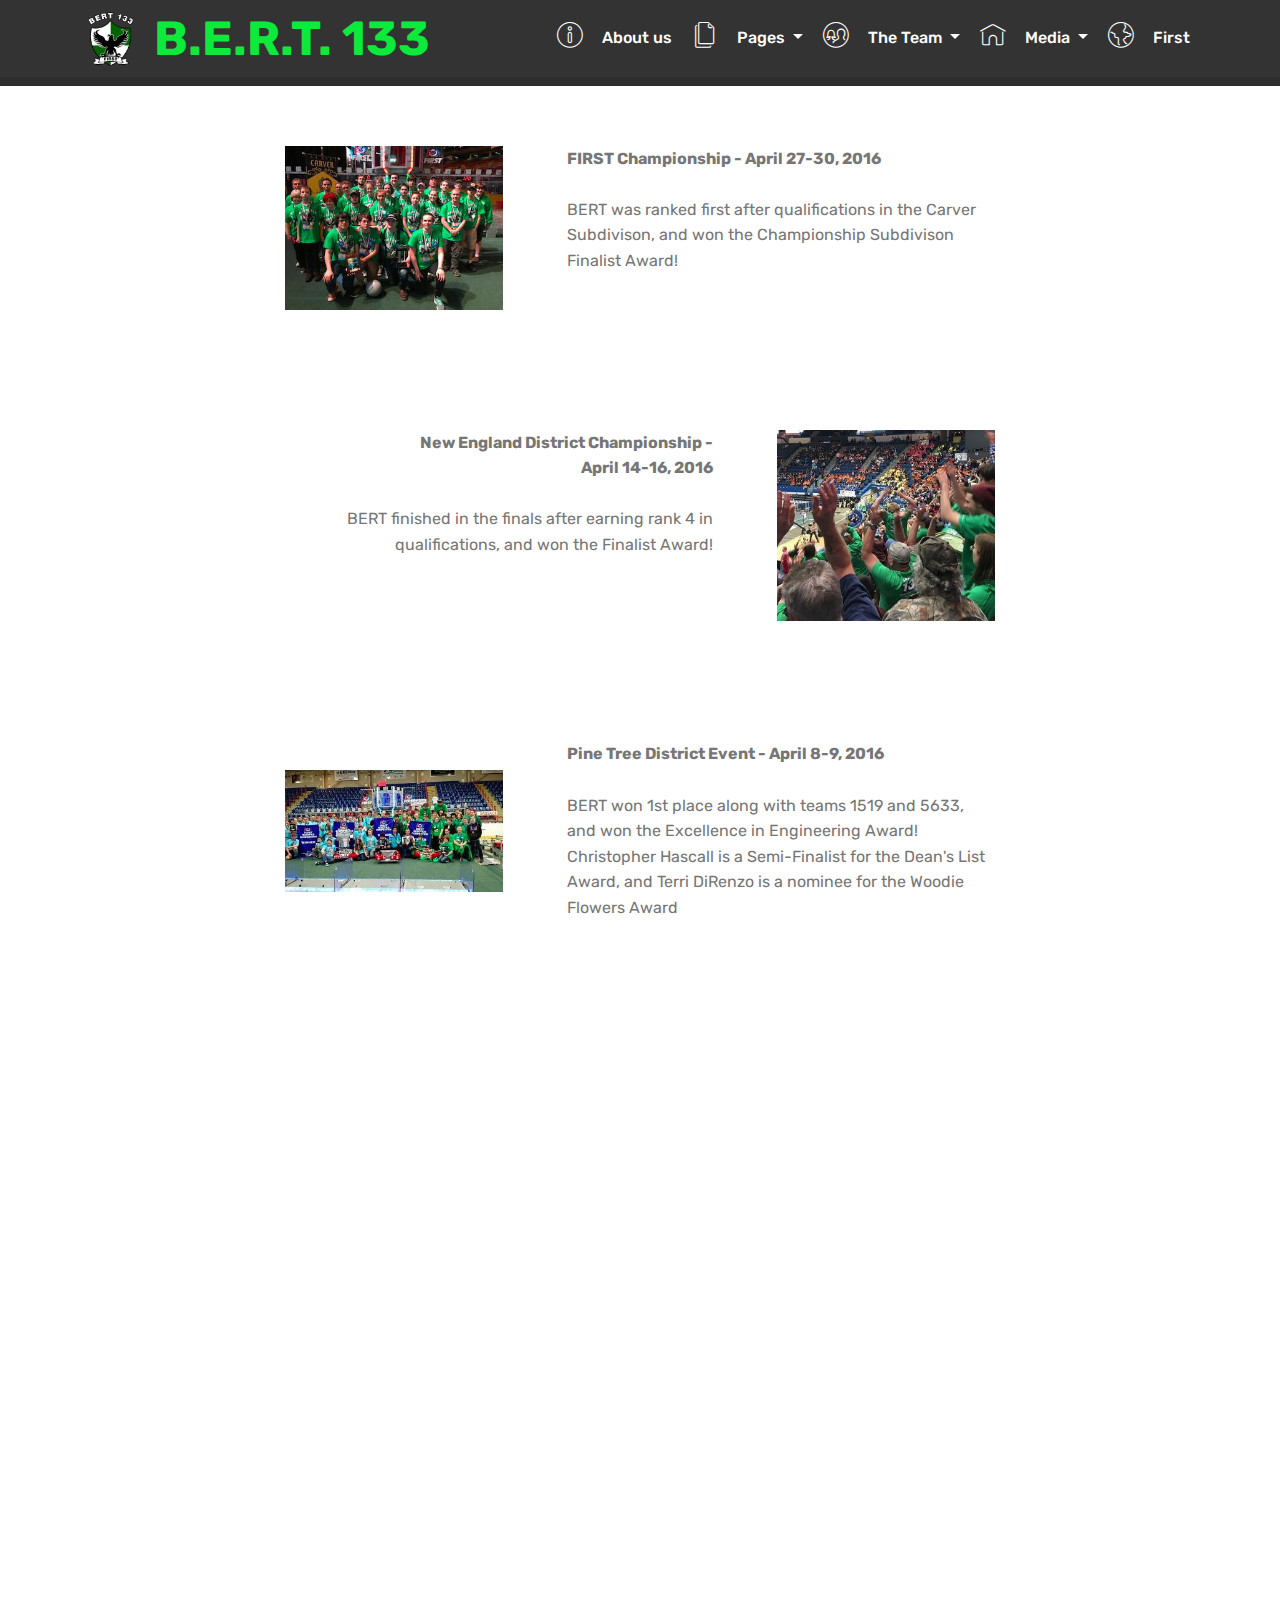
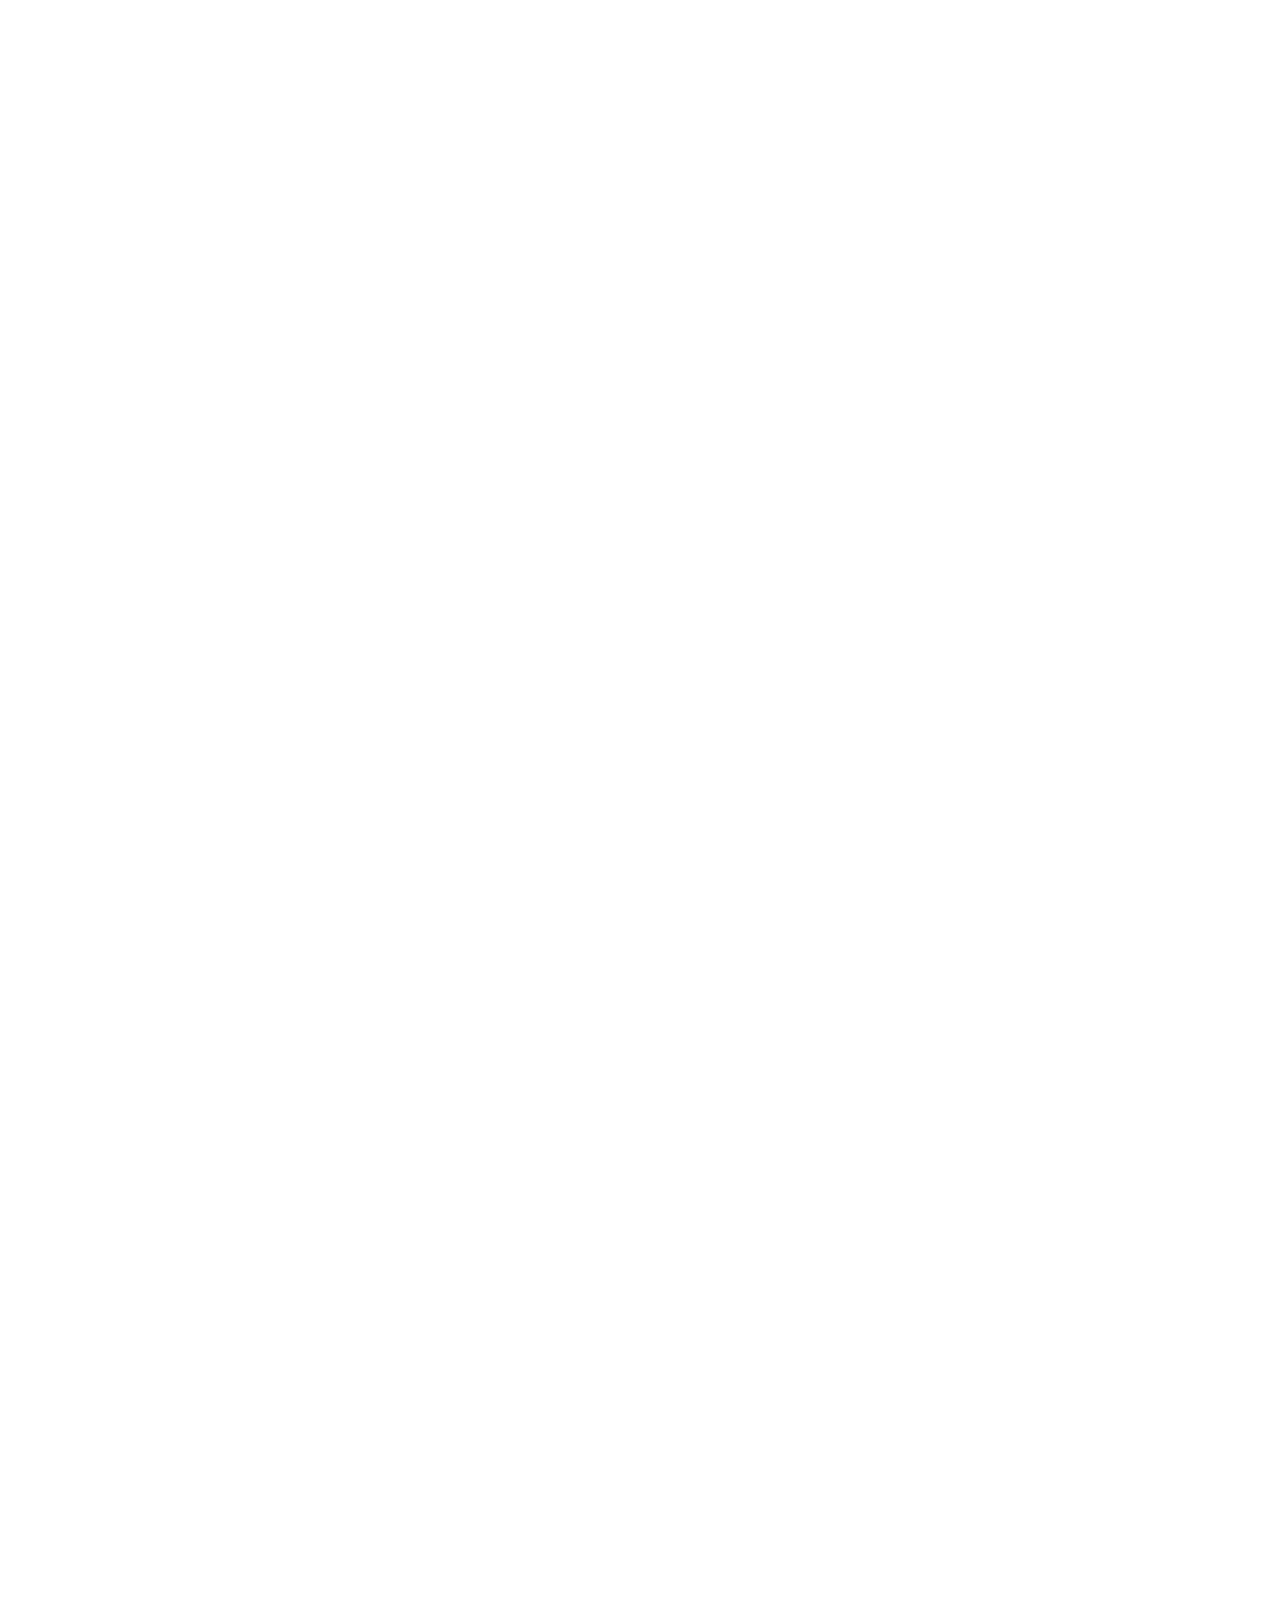
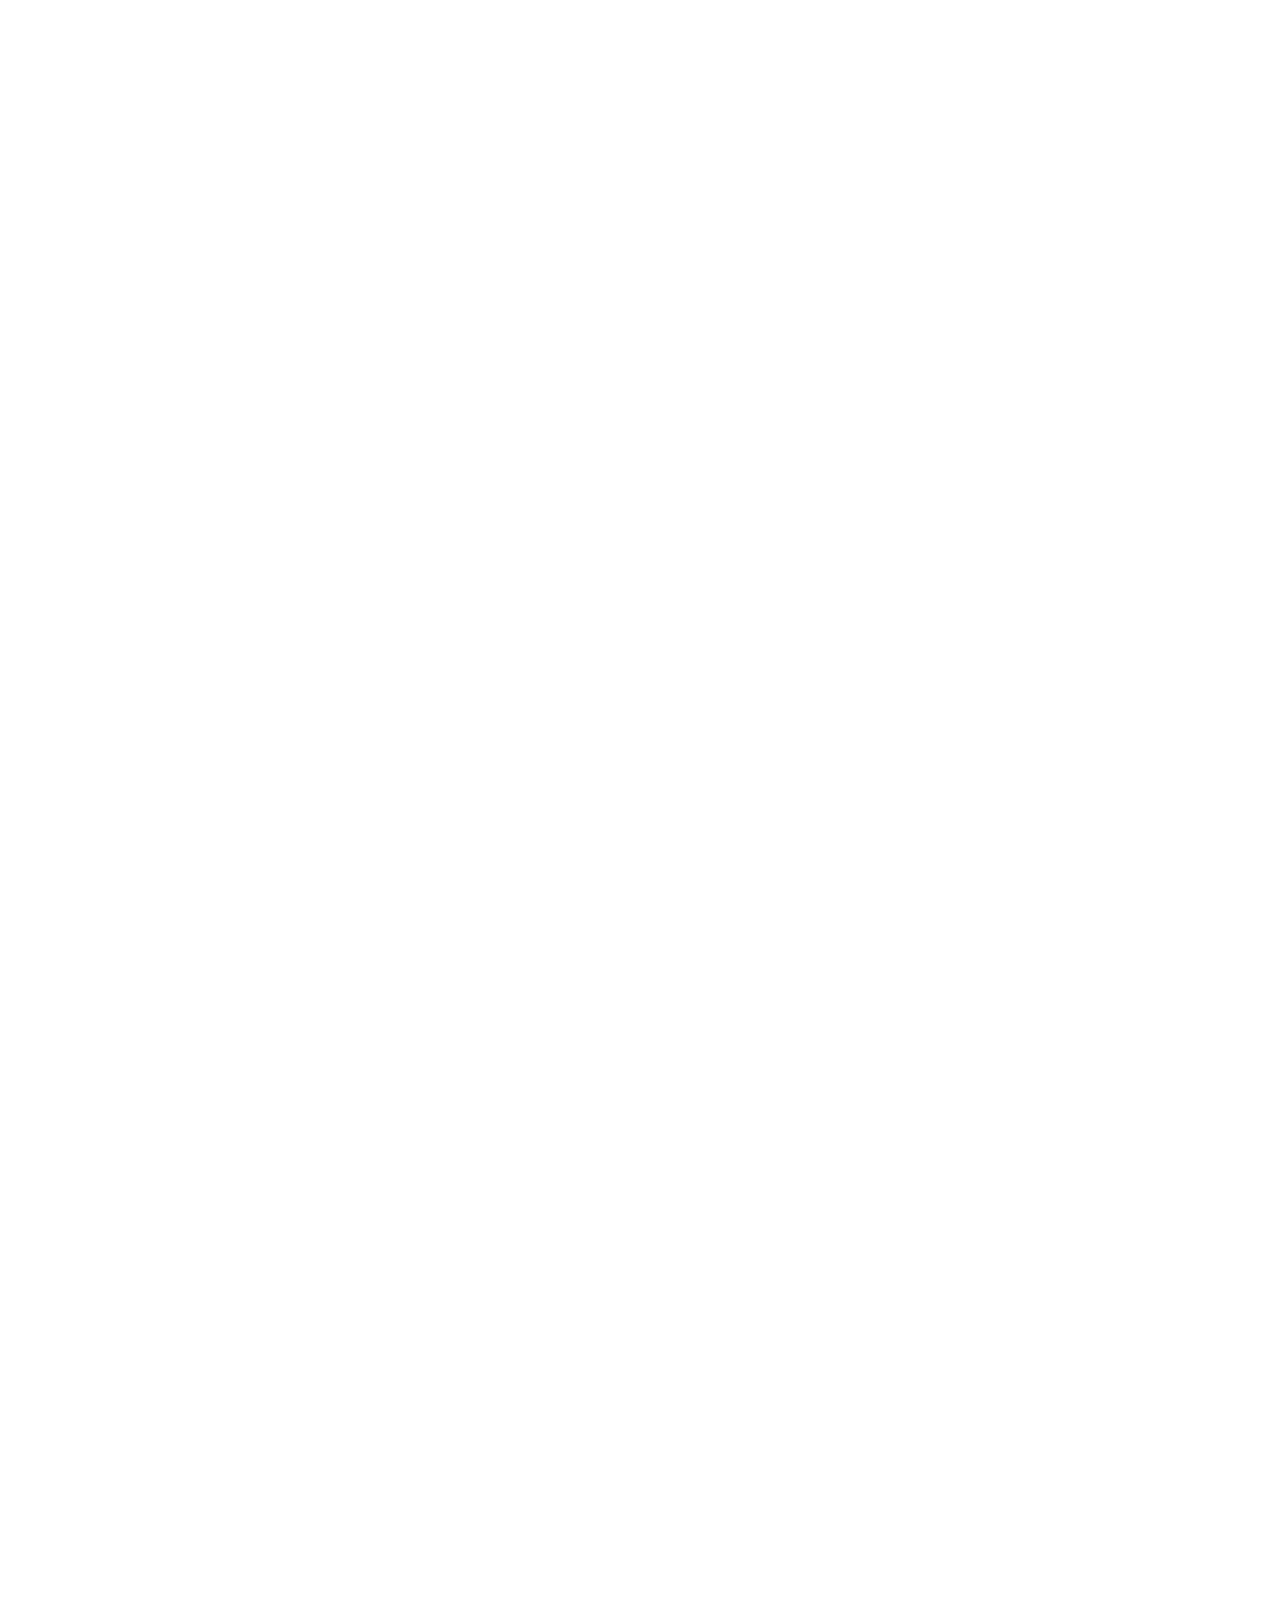
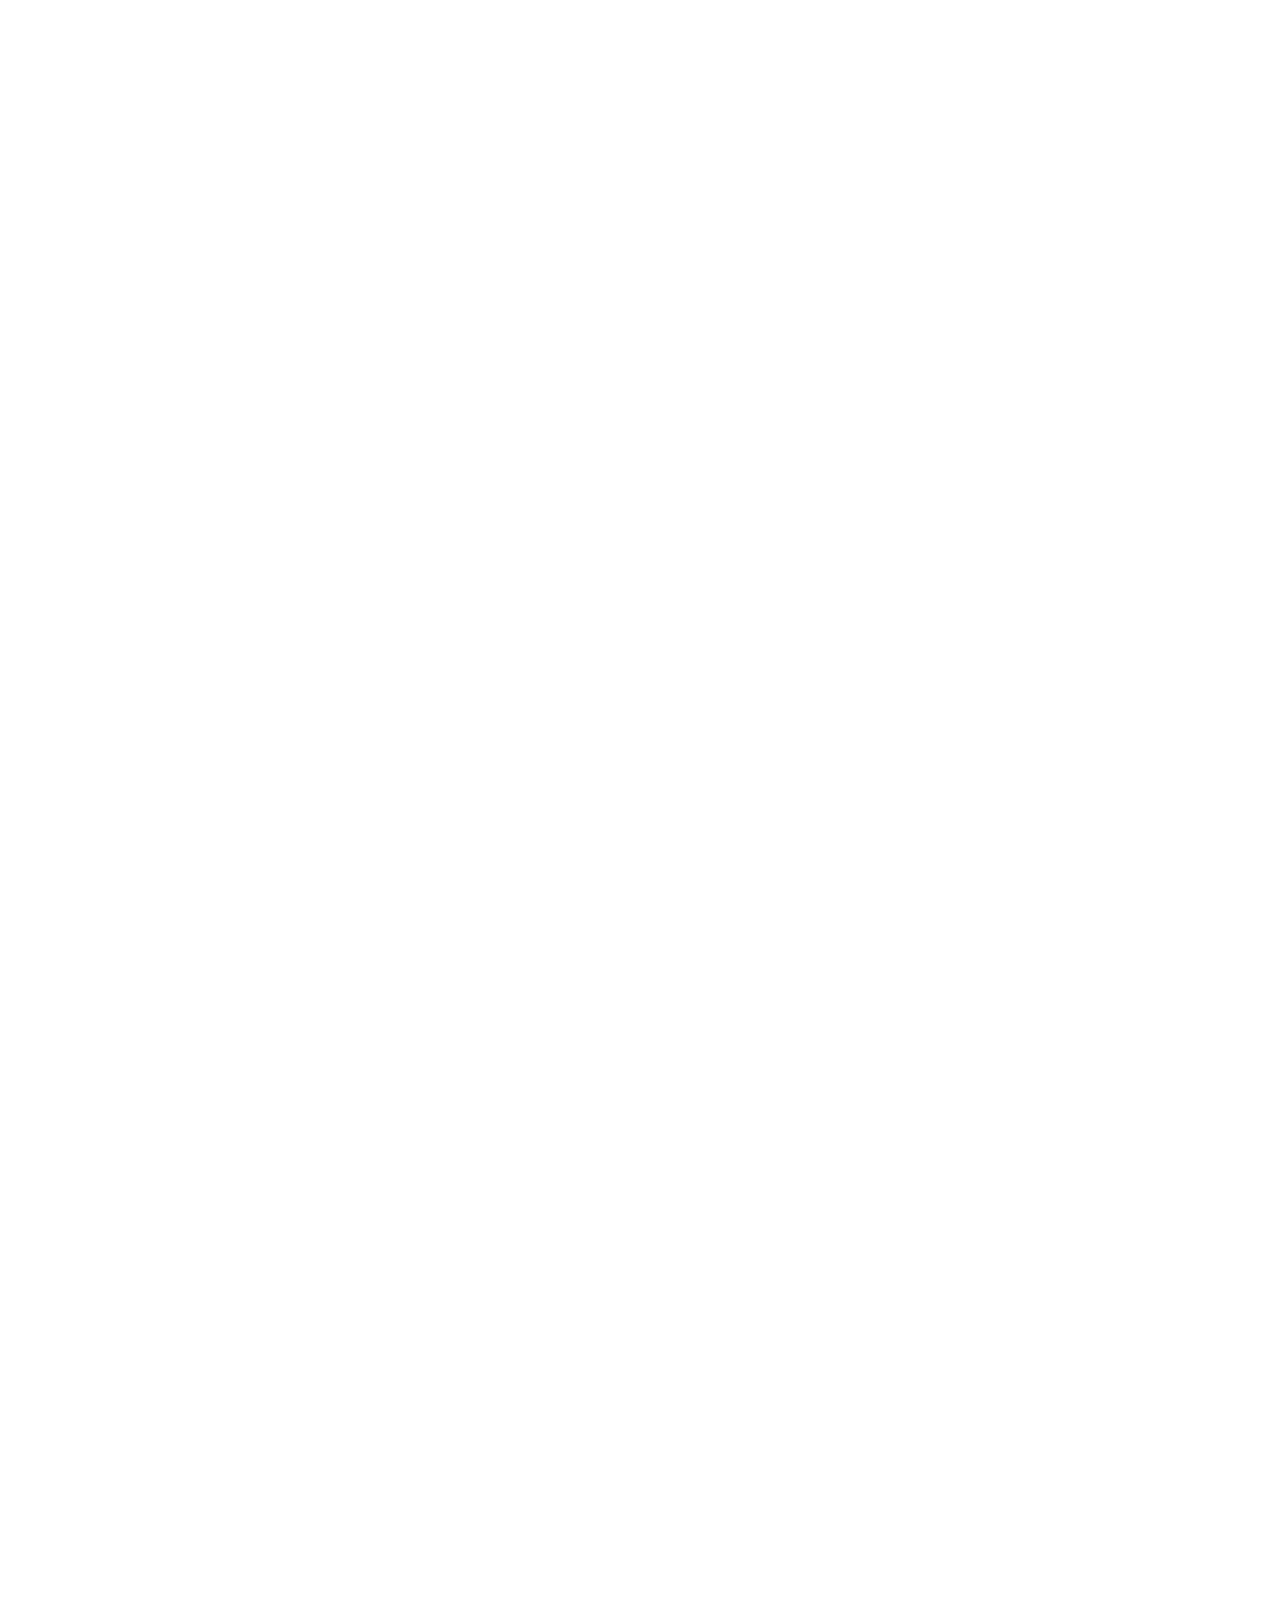
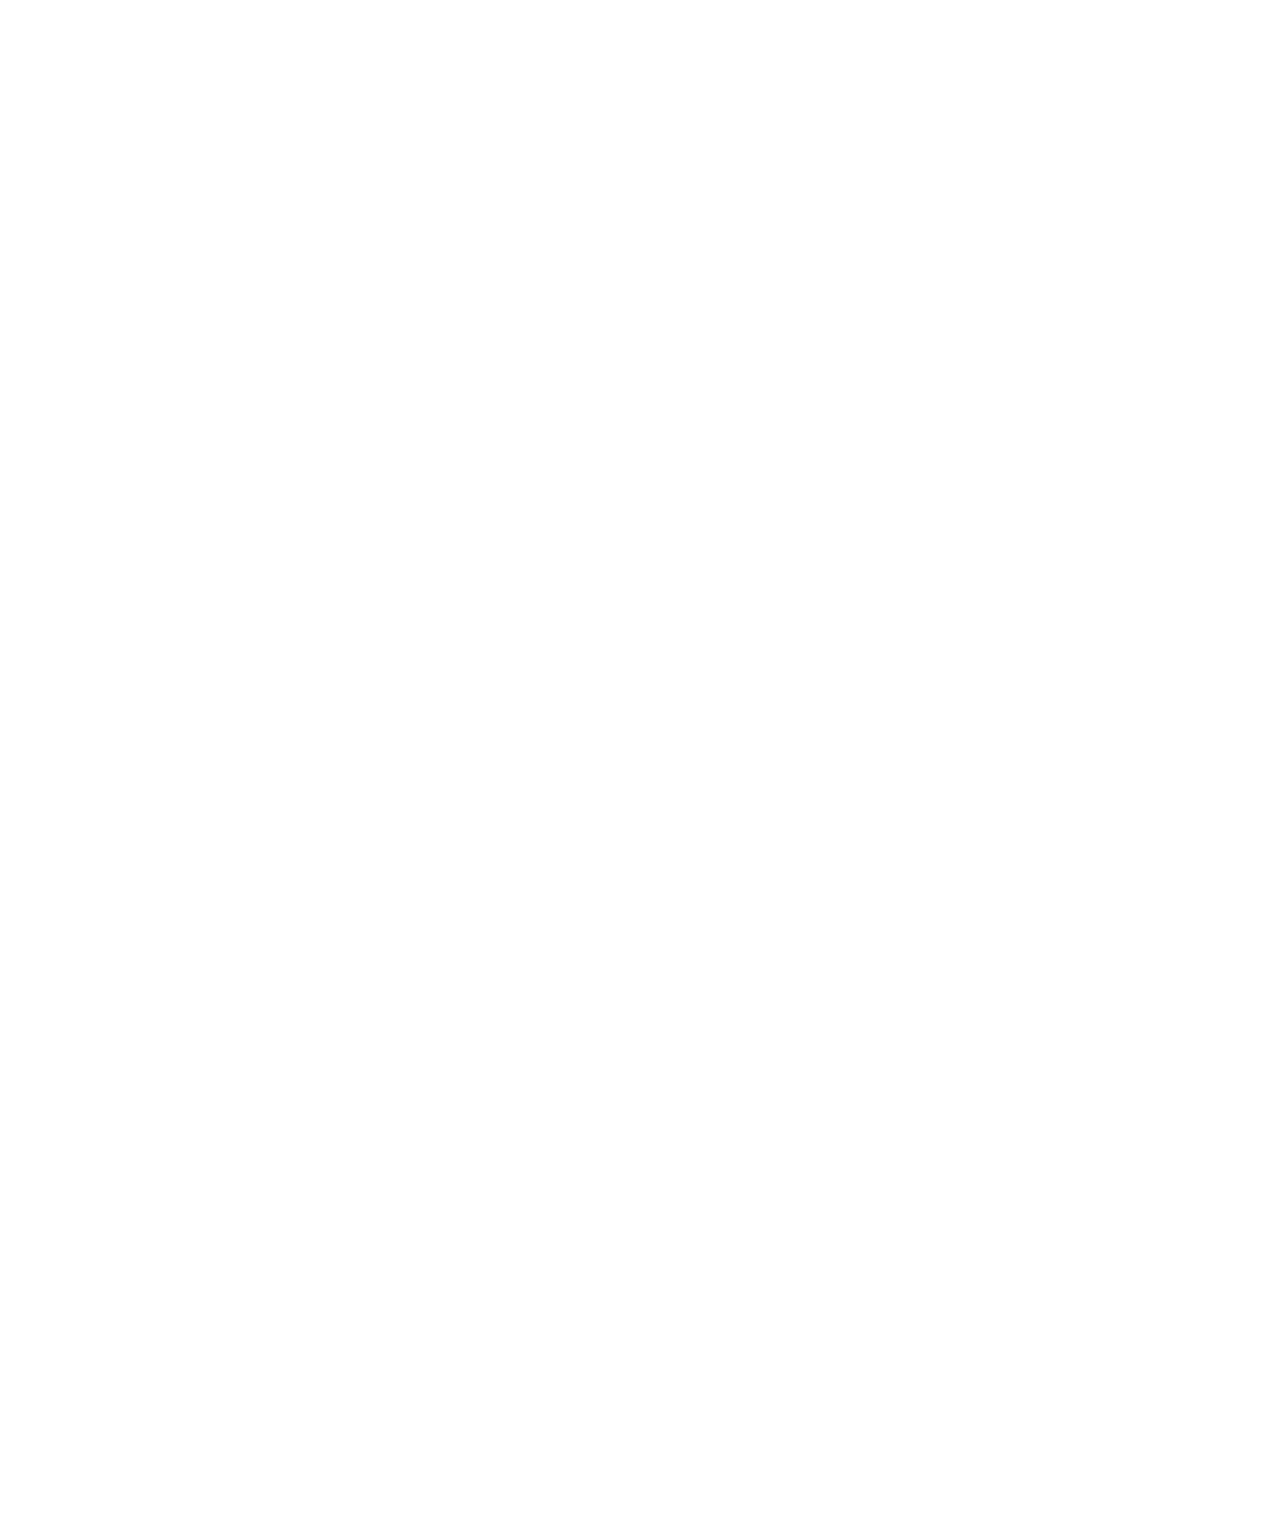
<file: events.html>
<!DOCTYPE html>
<html>
<head>
  <meta charset="UTF-8">
  <meta http-equiv="X-UA-Compatible" content="IE=edge">
  <meta name="generator" content="Mobirise v4.3.2, mobirise.com">
  <meta name="viewport" content="width=device-width, initial-scale=1">
  <link rel="shortcut icon" href="assets/images/bert-400x400.png" type="image/x-icon">
  <meta name="description" content="Web Maker Description">
  <title>Events | B.E.R.T. 133</title>
  <link rel="stylesheet" href="assets/web/assets/mobirise-icons/mobirise-icons.css">
  <link rel="stylesheet" href="assets/tether/tether.min.css">
  <link rel="stylesheet" href="assets/soundcloud-plugin/style.css">
  <link rel="stylesheet" href="assets/bootstrap/css/bootstrap.min.css">
  <link rel="stylesheet" href="assets/bootstrap/css/bootstrap-grid.min.css">
  <link rel="stylesheet" href="assets/bootstrap/css/bootstrap-reboot.min.css">
  <link rel="stylesheet" href="assets/dropdown/css/style.css">
  <link rel="stylesheet" href="assets/animate.css/animate.min.css">
  <link rel="stylesheet" href="assets/socicon/css/styles.css">
  <link rel="stylesheet" href="assets/theme/css/style.css">
  <link rel="stylesheet" href="assets/mobirise/css/mbr-additional.css" type="text/css">



</head>
<body>
<section class="menu cid-qxcrYjGJq5" once="menu" id="menu1-y" data-rv-view="1203">



    <nav class="navbar navbar-expand beta-menu navbar-dropdown align-items-center navbar-fixed-top navbar-toggleable-sm">
        <button class="navbar-toggler navbar-toggler-right" type="button" data-toggle="collapse" data-target="#navbarSupportedContent" aria-controls="navbarSupportedContent" aria-expanded="false" aria-label="Toggle navigation">
            <div class="hamburger">
                <span></span>
                <span></span>
                <span></span>
                <span></span>
            </div>
        </button>
        <div class="menu-logo">
            <div class="navbar-brand">
                <span class="navbar-logo">
                    <a href="http://bert133.org">
                         <img src="assets/images/bert-400x400.png" alt="Mobirise" title="" media-simple="true" style="height: 3.8rem;">
                    </a>
                </span>
                <span class="navbar-caption-wrap"><a class="navbar-caption text-primary display-2" href="">B.E.R.T. 133</a></span>
            </div>
        </div>
        <div class="collapse navbar-collapse" id="navbarSupportedContent">
            <ul class="navbar-nav nav-dropdown nav-right" data-app-modern-menu="true"><li class="nav-item"><a class="nav-link link text-white display-4" href="https://unknowncoding.github.io/" aria-expanded="true"><span class="mbri-info mbr-iconfont mbr-iconfont-btn"></span>
                        &nbsp;About us
                    </a></li><li class="nav-item dropdown">
                    <a class="nav-link link dropdown-toggle text-white display-4" href="https://mobirise.com" data-toggle="dropdown-submenu" aria-expanded="false"><span class="mbri-pages mbr-iconfont mbr-iconfont-btn"></span>
                        &nbsp;Pages
                    </a><div class="dropdown-menu"><a class="text-white dropdown-item display-4" href="robots.html" aria-expanded="true">Robots</a><a class="text-white dropdown-item display-4" href="awards.html" aria-expanded="false">Awards</a><a class="dropdown-item text-white display-4" href="sponsors.html" aria-expanded="true">Sponsors</a><a class="dropdown-item text-white display-4" href="events.html" aria-expanded="true">Events</a><a class="dropdown-item text-white display-4" href="calendar.html" aria-expanded="false">Calendar</a><a class="dropdown-item text-white display-4" href="marketingstrategy.html" aria-expanded="true">Marketing Strategy</a><a class="dropdown-item text-white display-4" href="Gallery.html" aria-expanded="false">Gallery</a></div>
                </li><li class="nav-item dropdown open"><a class="nav-link link dropdown-toggle text-white display-4" href="https://mobirise.com" data-toggle="dropdown-submenu" aria-expanded="true"><span class="mbri-users mbr-iconfont mbr-iconfont-btn"></span>
                        &nbsp;The Team
                    </a><div class="dropdown-menu"><a class="text-white dropdown-item display-4" href="mentors.html" aria-expanded="false">Mentors</a><a class="text-white dropdown-item display-4" href="members.html" aria-expanded="false">Members</a><a class="text-white dropdown-item display-4" href="alumni.html" aria-expanded="false">Alumni</a></div></li><li class="nav-item dropdown">
                    <a class="nav-link link text-white dropdown-toggle display-4" href="https://mobirise.com" data-toggle="dropdown-submenu" aria-expanded="false"><span class="mbri-home mbr-iconfont mbr-iconfont-btn"></span>
                        &nbsp;Media
                    </a><div class="dropdown-menu"><a class="text-white dropdown-item display-4" href="https://twitter.com/BertRobotics"><span class="socicon socicon-twitter mbr-iconfont mbr-iconfont-btn" style="font-size: 18px;"></span>Twitter</a><a class="text-white dropdown-item display-4" href="https://www.facebook.com/BERT133" aria-expanded="false"><span class="socicon socicon-facebook mbr-iconfont mbr-iconfont-btn" style="font-size: 18px;"></span>Facebook</a></div>
                </li><li class="nav-item"><a class="nav-link link text-white display-4" href="https://www.firstinspires.org/robotics/frc"><span class="mbri-globe mbr-iconfont mbr-iconfont-btn"></span>
                        &nbsp;First
                    </a></li></ul>

        </div>
    </nav>
</section>

<section class="engine"><a href="https://mobirise.co/d">free website software</a></section><section once="" class="cid-qxdN5wLL01" id="footer6-z" data-rv-view="1205">





    <div class="container">
        <div class="media-container-row align-center mbr-white">
            <div class="col-12">
                <p class="mbr-text mb-0 mbr-fonts-style display-7">
                    © Copyright 2017 Mobirise - All Rights Reserved
                </p>
            </div>
        </div>
    </div>
</section>

<section class="mbr-section content6 cid-qxiIFzRgHe" id="content6-3x" data-rv-view="1208">



    <div class="container">
        <div class="media-container-row">
            <div class="col-12 col-md-8">
                <div class="media-container-row">
                    <div class="mbr-figure" style="width: 60%;">
                      <img src="assets/images/worlds2016-350x263.jpg" alt="Mobirise" title="" media-simple="true">
                    </div>
                    <div class="media-content">
                        <div class="mbr-section-text">
                            <p class="mbr-text mb-0 mbr-fonts-style display-7"><strong>FIRST Championship - April 27-30, 2016</strong><br><br>BERT was ranked first after qualifications in the Carver Subdivison, and won the Championship Subdivison Finalist Award!</p>
                        </div>
                    </div>
                </div>
            </div>
        </div>
    </div>
</section>

<section class="mbr-section content7 cid-qxiJ3UVEga" id="content7-3y" data-rv-view="1210">



    <div class="container">
        <div class="media-container-row">
            <div class="col-12 col-md-8">
                <div class="media-container-row">
                    <div class="media-content">
                        <div class="mbr-section-text">
                            <p class="mbr-text align-right mb-0 mbr-fonts-style display-7"><strong>New England District Championship - </strong><br><strong>April 14-16, 2016</strong><br><br>BERT finished in the finals after earning rank 4 in qualifications, and won the Finalist Award!</p>
                        </div>
                    </div>
                    <div class="mbr-figure" style="width: 60%;">
                     <img src="assets/images/nechampionship2016-300x264.jpg" alt="Mobirise" title="" media-simple="true">
                    </div>
                </div>
            </div>
        </div>
    </div>
</section>

<section class="mbr-section content6 cid-qxiJkyXWo1" id="content6-3z" data-rv-view="1212">



    <div class="container">
        <div class="media-container-row">
            <div class="col-12 col-md-8">
                <div class="media-container-row">
                    <div class="mbr-figure" style="width: 60%;">
                      <img src="assets/images/pinetree2016-350x196.jpg" alt="Mobirise" title="" media-simple="true">
                    </div>
                    <div class="media-content">
                        <div class="mbr-section-text">
                            <p class="mbr-text mb-0 mbr-fonts-style display-7"><strong>Pine Tree District Event - April 8-9, 2016</strong><br><br>BERT won 1st place along with teams 1519 and 5633, and won the Excellence in Engineering Award! Christopher Hascall is a Semi-Finalist for the Dean's List Award, and Terri DiRenzo is a nominee for the Woodie Flowers Award</p>
                        </div>
                    </div>
                </div>
            </div>
        </div>
    </div>
</section>

<section class="mbr-section content7 cid-qxiJl3bMb5" id="content7-40" data-rv-view="1214">



    <div class="container">
        <div class="media-container-row">
            <div class="col-12 col-md-8">
                <div class="media-container-row">
                    <div class="media-content">
                        <div class="mbr-section-text">
                            <p class="mbr-text align-right mb-0 mbr-fonts-style display-7"><strong>North Shore District Event - March 12-13, 2016</strong><br><br>BERT finished in the semifinals after earning rank 3 in qualifications, and won the Industrial Design Award!</p>
                        </div>
                    </div>
                    <div class="mbr-figure" style="width: 60%;">
                     <img src="assets/images/nenorthshore2016-300x225.jpg" alt="Mobirise" title="" media-simple="true">
                    </div>
                </div>
            </div>
        </div>
    </div>
</section>

<section class="mbr-section content6 cid-qxiJuAx67J" id="content6-41" data-rv-view="1216">



    <div class="container">
        <div class="media-container-row">
            <div class="col-12 col-md-8">
                <div class="media-container-row">
                    <div class="mbr-figure" style="width: 60%;">
                      <img src="assets/images/worlds-300x225.jpg" alt="Mobirise" title="" media-simple="true">
                    </div>
                    <div class="media-content">
                        <div class="mbr-section-text">
                            <p class="mbr-text mb-0 mbr-fonts-style display-7"><strong>FIRST Championship - April 22-25, 2015</strong><br><br>BERT competed in the FIRST Championship, finishing with a rank of 16 in the Newton Division!</p>
                        </div>
                    </div>
                </div>
            </div>
        </div>
    </div>
</section>

<section class="mbr-section content7 cid-qxiJuZSNYi" id="content7-42" data-rv-view="1218">



    <div class="container">
        <div class="media-container-row">
            <div class="col-12 col-md-8">
                <div class="media-container-row">
                    <div class="media-content">
                        <div class="mbr-section-text">
                            <p class="mbr-text align-right mb-0 mbr-fonts-style display-7"><strong>NE FIRST District Championship - April 8-11, 2015</strong><br><br>BERT competed in the New England Championship, finishing with a rank of 39, and won the Judges Award!</p>
                        </div>
                    </div>
                    <div class="mbr-figure" style="width: 60%;">
                     <img src="assets/images/wpi-300x200.jpg" alt="Mobirise" title="" media-simple="true">
                    </div>
                </div>
            </div>
        </div>
    </div>
</section>

<section class="mbr-section content6 cid-qxiKam8xmZ" id="content6-43" data-rv-view="1220">



    <div class="container">
        <div class="media-container-row">
            <div class="col-12 col-md-8">
                <div class="media-container-row">
                    <div class="mbr-figure" style="width: 60%;">
                      <img src="assets/images/unh-250x188.jpg" alt="Mobirise" title="" media-simple="true">
                    </div>
                    <div class="media-content">
                        <div class="mbr-section-text">
                            <p class="mbr-text mb-0 mbr-fonts-style display-7"><strong>UNH Regional Event - March 21-22, 2015</strong><br><br>BERT won 1st place at UNH along with teams 501 and team 213 (The Dirty Birds)! We also won the Spirit Award!</p>
                        </div>
                    </div>
                </div>
            </div>
        </div>
    </div>
</section>

<section class="mbr-section content7 cid-qxiKaLBSQY" id="content7-44" data-rv-view="1222">



    <div class="container">
        <div class="media-container-row">
            <div class="col-12 col-md-8">
                <div class="media-container-row">
                    <div class="media-content">
                        <div class="mbr-section-text">
                            <p class="mbr-text align-right mb-0 mbr-fonts-style display-7"><strong>Pinetree District Event - March 13-14, 2015</strong><br><br>BERT won 2nd at the Pinetree District Event and also won the Excellence in Engineering award for our amazing robot design.</p>
                        </div>
                    </div>
                    <div class="mbr-figure" style="width: 60%;">
                     <img src="assets/images/pinetree-250x188.jpg" alt="Mobirise" title="" media-simple="true">
                    </div>
                </div>
            </div>
        </div>
    </div>
</section>

<section class="mbr-section content6 cid-qxiKnNtxQJ" id="content6-45" data-rv-view="1224">



    <div class="container">
        <div class="media-container-row">
            <div class="col-12 col-md-8">
                <div class="media-container-row">
                    <div class="mbr-figure" style="width: 60%;">
                      <img src="assets/images/legoflyer-250x324.jpg" alt="Mobirise" title="" media-simple="true">
                    </div>
                    <div class="media-content">
                        <div class="mbr-section-text">
                            <p class="mbr-text mb-0 mbr-fonts-style display-7"><strong>LEGO Drive for the Barbara Bush Children's Hospital - March 1-31, 2015</strong><br><br>BERT is collecting new/unopened LEGO toy kits for all ages for the Barbara Bush Children's Hospital in Portland, Maine. With your help, we can make each patient's stay a little brighter and introduce them to engineering and the FIRST Robotics Competition. We have collection boxes for your donation at any school in the MSAD#6 district, NAPA Buxton or Cradles &amp; Crayons Daycare. BERT also invited all FRC teams at the Pine Tree District Competition to donate. Fellow NE district teams can bring their LEGO kits to our pit.</p>
                        </div>
                    </div>
                </div>
            </div>
        </div>
    </div>
</section>

<section class="mbr-section content7 cid-qxiKobNjUr" id="content7-46" data-rv-view="1226">



    <div class="container">
        <div class="media-container-row">
            <div class="col-12 col-md-8">
                <div class="media-container-row">
                    <div class="media-content">
                        <div class="mbr-section-text">
                            <p class="mbr-text align-right mb-0 mbr-fonts-style display-7"><strong>Spaghetti Dinner and Kickoff - January 3, 2015</strong><br><br>BERT hosted a spaghetti supper at the West Gorham Union Church. A demonstration of the previous year's robot was shown before the altar previewing this year's competition, Recycle Rush.</p>
                        </div>
                    </div>
                    <div class="mbr-figure" style="width: 60%;">
                     <img src="assets/images/spaghooti-300x225.jpg" alt="Mobirise" title="" media-simple="true">
                    </div>
                </div>
            </div>
        </div>
    </div>
</section>

<section class="mbr-section content6 cid-qxiKBTimt2" id="content6-47" data-rv-view="1228">



    <div class="container">
        <div class="media-container-row">
            <div class="col-12 col-md-8">
                <div class="media-container-row">
                    <div class="mbr-figure" style="width: 60%;">
                      <img src="assets/images/cookies-300x225.jpg" alt="Mobirise" title="" media-simple="true">
                    </div>
                    <div class="media-content">
                        <div class="mbr-section-text">
                            <p class="mbr-text mb-0 mbr-fonts-style display-7"><strong>BERT Craft Fair - November 28-29, 2014</strong><br><br>BERT had its part in the Bonny Eagle Craft Fair selling baked goods, coffee, and the glorious coupon books. Unfortunately, when lunch couldn't be delivered, the team took the task upon itself and ordered cheese and pepperoni pizza from Low's. People lined up by the tens to buy a slice, some as many as they could hold in a single hand. BERT sold more than twenty boxes in three hours. It would be an understatement to say that the turnout was anything but perfect.</p>
                        </div>
                    </div>
                </div>
            </div>
        </div>
    </div>
</section>

<section class="mbr-section content7 cid-qxiKCBQLQn" id="content7-48" data-rv-view="1230">



    <div class="container">
        <div class="media-container-row">
            <div class="col-12 col-md-8">
                <div class="media-container-row">
                    <div class="media-content">
                        <div class="mbr-section-text">
                            <p class="mbr-text align-right mb-0 mbr-fonts-style display-7"><strong>Robot Rodeo - October 18, 2014<br></strong><br>Gardiner High School hosted a competition that was called the Robot Rodeo. This was not like any other robot competition. There was a set up obstacle course with a small hay maze, a bridge, and at the end a scoring goal from the previous 2014 game. The goal was to get through those obstacles and shoot a goal. When that was finished there was a robot dancing competition, where the first few moments of the dance was done autonomously, without people controlling it, then the rest was done by the people.</p>
                        </div>
                    </div>
                    <div class="mbr-figure" style="width: 60%;">
                     <img src="assets/images/rodeo-300x200.jpg" alt="Mobirise" title="" media-simple="true">
                    </div>
                </div>
            </div>
        </div>
    </div>
</section>

<section class="mbr-section content6 cid-qxiKZF6SPG" id="content6-49" data-rv-view="1232">



    <div class="container">
        <div class="media-container-row">
            <div class="col-12 col-md-8">
                <div class="media-container-row">
                    <div class="mbr-figure" style="width: 60%;">
                      <img src="assets/images/spiritrally-300x225.png" alt="Mobirise" title="" media-simple="true">
                    </div>
                    <div class="media-content">
                        <div class="mbr-section-text">
                            <p class="mbr-text mb-0 mbr-fonts-style display-7"><strong>Spirit Rally and Parade- October 4, 2014</strong><br><br>BERT members had to wake up very early in order to make it to the early pep rally at Bonny Eagle High School. Our robot shot the aerial assist ball at the other students in our audience at the rally. During the Parade, we were going to show off our robot but due to the bad weather conditions we had to simply be spirited without our robot. We all had fun cheering for BERT nonetheless.</p>
                        </div>
                    </div>
                </div>
            </div>
        </div>
    </div>
</section>

<section class="mbr-section content7 cid-qxiL0qJFGa" id="content7-4a" data-rv-view="1234">



    <div class="container">
        <div class="media-container-row">
            <div class="col-12 col-md-8">
                <div class="media-container-row">
                    <div class="media-content">
                        <div class="mbr-section-text">
                            <p class="mbr-text align-right mb-0 mbr-fonts-style display-7"><strong>Mainely Spirit - September 20, 2014</strong><br><br>BERT gathers with other local teams for a friendly off-season competition. Our team won the elite "Wicked Best Cheeyah" Award.</p>
                        </div>
                    </div>
                    <div class="mbr-figure" style="width: 60%;">
                     <img src="assets/images/mainely-spirit-2014-300x225.jpg" alt="Mobirise" title="" media-simple="true">
                    </div>
                </div>
            </div>
        </div>
    </div>
</section>

<section class="mbr-section content6 cid-qxiL0PIgp8" id="content6-4b" data-rv-view="1236">



    <div class="container">
        <div class="media-container-row">
            <div class="col-12 col-md-8">
                <div class="media-container-row">
                    <div class="mbr-figure" style="width: 60%;">
                      <img src="assets/images/freshmanorientation-300x226.jpg" alt="Mobirise" title="" media-simple="true">
                    </div>
                    <div class="media-content">
                        <div class="mbr-section-text">
                            <p class="mbr-text mb-0 mbr-fonts-style display-7"><strong>Freshman Orientation Day - August 27, 2014<br></strong><br>The Bonny Eagle Robotics Team attended the BEHS Freshman Orientation Day in late August. There was a greater and better turnout than the previous, granting the team more female members than anticipated. An unfortunate twist in events, the school had to be evacuated because of a fire alarm. However, not all was lost, for more freshman were considered and educated about BERT in the parking lot, which might not have hapenned if things had gone unplanned.</p>
                        </div>
                    </div>
                </div>
            </div>
        </div>
    </div>
</section>

<section class="mbr-section content7 cid-qxiL1fXPWv" id="content7-4c" data-rv-view="1238">



    <div class="container">
        <div class="media-container-row">
            <div class="col-12 col-md-8">
                <div class="media-container-row">
                    <div class="media-content">
                        <div class="mbr-section-text">
                            <p class="mbr-text align-right mb-0 mbr-fonts-style display-7"><strong>Yard Sale Bottle Drive - July 21, 2014</strong><br><br>BERT had a yard sale this summer on the front lawn of NAPA Auto parts in Buxton. We had donations of what people were selling. We also had a meat raffle going on at that same time, and we ended up earning quite a bit of money from that. The bottle drive that we had at the same time was a very successful one, and we ended up earning money from that as well.</p>
                        </div>
                    </div>
                    <div class="mbr-figure" style="width: 60%;">
                     <img src="assets/images/yardsale-300x225.jpg" alt="Mobirise" title="" media-simple="true">
                    </div>
                </div>
            </div>
        </div>
    </div>
</section>

<section class="mbr-section content6 cid-qxiL1DHXhW" id="content6-4d" data-rv-view="1240">



    <div class="container">
        <div class="media-container-row">
            <div class="col-12 col-md-8">
                <div class="media-container-row">
                    <div class="mbr-figure" style="width: 60%;">
                      <img src="assets/images/standishsummerspectacular-300x200.jpg" alt="Mobirise" title="" media-simple="true">
                    </div>
                    <div class="media-content">
                        <div class="mbr-section-text">
                            <p class="mbr-text mb-0 mbr-fonts-style display-7"><strong>Standish Summer Spectacular - June 28, 2014</strong><br><br>We showed off Pneuman at the 2014 Standish Parade and won the Most Entertaining award.</p>
                        </div>
                    </div>
                </div>
            </div>
        </div>
    </div>
</section>

<section class="mbr-section content7 cid-qxiL3b30Yk" id="content7-4e" data-rv-view="1242">



    <div class="container">
        <div class="media-container-row">
            <div class="col-12 col-md-8">
                <div class="media-container-row">
                    <div class="media-content">
                        <div class="mbr-section-text">
                            <p class="mbr-text align-right mb-0 mbr-fonts-style display-7"><strong>SeaDogs Game - June 23, 2014</strong><br><br>We presented our robot at a Seadogs game along with a few other FIRST Teams.</p>
                        </div>
                    </div>
                    <div class="mbr-figure" style="width: 60%;">
                     <img src="assets/images/seadogs-300x225.jpg" alt="Mobirise" title="" media-simple="true">
                    </div>
                </div>
            </div>
        </div>
    </div>
</section>

<section class="mbr-section content6 cid-qxiL3AogHi" id="content6-4f" data-rv-view="1244">



    <div class="container">
        <div class="media-container-row">
            <div class="col-12 col-md-8">
                <div class="media-container-row">
                    <div class="mbr-figure" style="width: 60%;">
                      <img src="assets/images/granitestate2014-300x225.jpg" alt="Mobirise" title="" media-simple="true">
                    </div>
                    <div class="media-content">
                        <div class="mbr-section-text">
                            <p class="mbr-text mb-0 mbr-fonts-style display-7"><strong>We Won The Spirit Award At Granite State - February 28-March 1, 2014</strong><br><br>Team Spirit Award sponsored by Chrysler Celebrates extraordinary enthusiasm and spirit through exceptional partnership and teamwork furthering the objectives of FIRST. Check out what the following publications had to say about our achievement!</p>
                        </div>
                    </div>
                </div>
            </div>
        </div>
    </div>
</section>

<section class="mbr-section content7 cid-qxiL3XN45D" id="content7-4g" data-rv-view="1246">



    <div class="container">
        <div class="media-container-row">
            <div class="col-12 col-md-8">
                <div class="media-container-row">
                    <div class="media-content">
                        <div class="mbr-section-text">
                            <p class="mbr-text align-right mb-0 mbr-fonts-style display-7"><strong>Car Wash And 50/50 Raffle</strong><br><br>B.E.R.T operated a 50/50 raffle and a car wash station at N.A.P.A Auto Parts in Buxton near 3-D Variety, as well as a yard sale.</p>
                        </div>
                    </div>
                    <div class="mbr-figure" style="width: 60%;">
                     <img src="assets/images/car-wash-300x225.jpg" alt="Mobirise" title="" media-simple="true">
                    </div>
                </div>
            </div>
        </div>
    </div>
</section>

<section class="mbr-section content6 cid-qxiL4mrzrx" id="content6-4h" data-rv-view="1248">



    <div class="container">
        <div class="media-container-row">
            <div class="col-12 col-md-8">
                <div class="media-container-row">
                    <div class="mbr-figure" style="width: 60%;">
                      <img src="assets/images/red-claws-300x224.jpg" alt="Mobirise" title="" media-simple="true">
                    </div>
                    <div class="media-content">
                        <div class="mbr-section-text">
                            <p class="mbr-text mb-0 mbr-fonts-style display-7"><strong>Red Claws -&nbsp;December 20th, 2013</strong><br><br>Our team attended a Red Claws basketball game at the Portland Exposition Building to raise money through a 50/50 raffle and participate in a shoot-off during half-time. We attended this event with Team 2648 from Messalonskee, Team 172 from (Fal-gor) Falmouth-Gorham, and Team 58, Riot Crew. These teams sold tickets to their friends and family to raise money in addition to the 50/50 raffle. Despite a few minor robot malfunctions, we were quite successful.</p>
                        </div>
                    </div>
                </div>
            </div>
        </div>
    </div>
</section>

<section class="mbr-section content7 cid-qxiL4Q1DYU" id="content7-4i" data-rv-view="1250">



    <div class="container">
        <div class="media-container-row">
            <div class="col-12 col-md-8">
                <div class="media-container-row">
                    <div class="media-content">
                        <div class="mbr-section-text">
                            <p class="mbr-text align-right mb-0 mbr-fonts-style display-7"><strong>F.L.L. Championship -&nbsp;December 14th, 2013</strong><br><br>Our team sent three representatives to the FLL Championship in the Augusta Civic Center to demonstrate our robot to the FLL league and support the Bonny Eagle Lego League, The Earthshakers, Team 8300.</p>
                        </div>
                    </div>
                    <div class="mbr-figure" style="width: 60%;">
                     <img src="assets/images/fll-300x225.jpg" alt="Mobirise" title="" media-simple="true">
                    </div>
                </div>
            </div>
        </div>
    </div>
</section>

<section class="mbr-section content6 cid-qxiL8h2dJK" id="content6-4j" data-rv-view="1252">



    <div class="container">
        <div class="media-container-row">
            <div class="col-12 col-md-8">
                <div class="media-container-row">
                    <div class="mbr-figure" style="width: 60%;">
                      <img src="assets/images/radio-300x225.jpg" alt="Mobirise" title="" media-simple="true">
                    </div>
                    <div class="media-content">
                        <div class="mbr-section-text">
                            <p class="mbr-text mb-0 mbr-fonts-style display-7"><strong>WLOB Radio - November 2013</strong><br><br>A few members of the Bonny Eagle Robotics Team were invited to the AM radio show WLOB to talk about their innovative, community-benefiting idea for the Rockwell Automation contest, Engineering For Our Future. Team members thought up the idea of a style of sneakers or shoes that would generate enough electricity to power minimal electronic devices such as cell phones, laptop computers, G.P.S navigators, and so many others.</p>
                        </div>
                    </div>
                </div>
            </div>
        </div>
    </div>
</section>

<section class="cid-qxN4IuDztH mbr-reveal" id="footer1-5a" data-rv-view="1254">





    <div class="container">
        <div class="media-container-row content text-white">
            <div class="col-12 col-md-3">
                <div class="media-wrap">

                        <img src="assets/images/bert-400x400.png" alt="Mobirise" title="" media-simple="true">

                </div>
            </div>
            <div class="col-12 col-md-3 mbr-fonts-style display-7">
                <h5 class="pb-3">
                    Address
                </h5>
                <p class="mbr-text">
                    700 Saco Road<br>Standish, ME 04084</p>
            </div>
            <div class="col-12 col-md-3 mbr-fonts-style display-7">
                <h5 class="pb-3">
                    Contacts
                </h5>
                <p class="mbr-text">
                    Email: bertrobotics@gmail.com
                    <br>Time: Mon. - Fri. 9am - 7pm<br></p>
            </div>
            <div class="col-12 col-md-3 mbr-fonts-style display-7">
                <h5 class="pb-3">&nbsp;</h5>
                <p class="mbr-text"></p><p>&nbsp;<br></p><br><p><br></p><p></p>
            </div>
        </div>
        <div class="footer-lower">
            <div class="media-container-row">
                <div class="col-sm-12">
                    <hr>
                </div>
            </div>
            <div class="media-container-row mbr-white">
                <div class="col-sm-6 copyright">
                    <p class="mbr-text mbr-fonts-style display-7">
                        © Copyright 2017 B.E.R.T. - All Rights Reserved | Coded by Nathaniel</p>
                </div>
                <div class="col-md-6">
                    <div class="social-list align-right">
                        <div class="soc-item">
                            <a href="https://twitter.com/BertRobotics" target="_blank">
                                <span class="mbr-iconfont mbr-iconfont-social socicon-twitter socicon" media-simple="true"></span>
                            </a>
                        </div>
                        <div class="soc-item">
                            <a href="https://www.facebook.com/BERT133" target="_blank">
                                <span class="mbr-iconfont mbr-iconfont-social socicon-facebook socicon" media-simple="true"></span>
                            </a>
                        </div>
                        <div class="soc-item">
                            <a href="https://www.youtube.com/user/133robotics" target="_blank">
                                <span class="mbr-iconfont mbr-iconfont-social socicon-youtube socicon" media-simple="true"></span>
                            </a>
                        </div>



                    </div>
                </div>
            </div>
        </div>
    </div>
</section>


  <script src="assets/web/assets/jquery/jquery.min.js"></script>
  <script src="assets/popper/popper.min.js"></script>
  <script src="assets/tether/tether.min.js"></script>
  <script src="assets/bootstrap/js/bootstrap.min.js"></script>
  <script src="assets/smooth-scroll/smooth-scroll.js"></script>
  <script src="assets/dropdown/js/script.min.js"></script>
  <script src="assets/touch-swipe/jquery.touch-swipe.min.js"></script>
  <script src="assets/viewport-checker/jquery.viewportchecker.js"></script>
  <script src="assets/theme/js/script.js"></script>


  <input name="animation" type="hidden">
  </body>
</html>
</file>
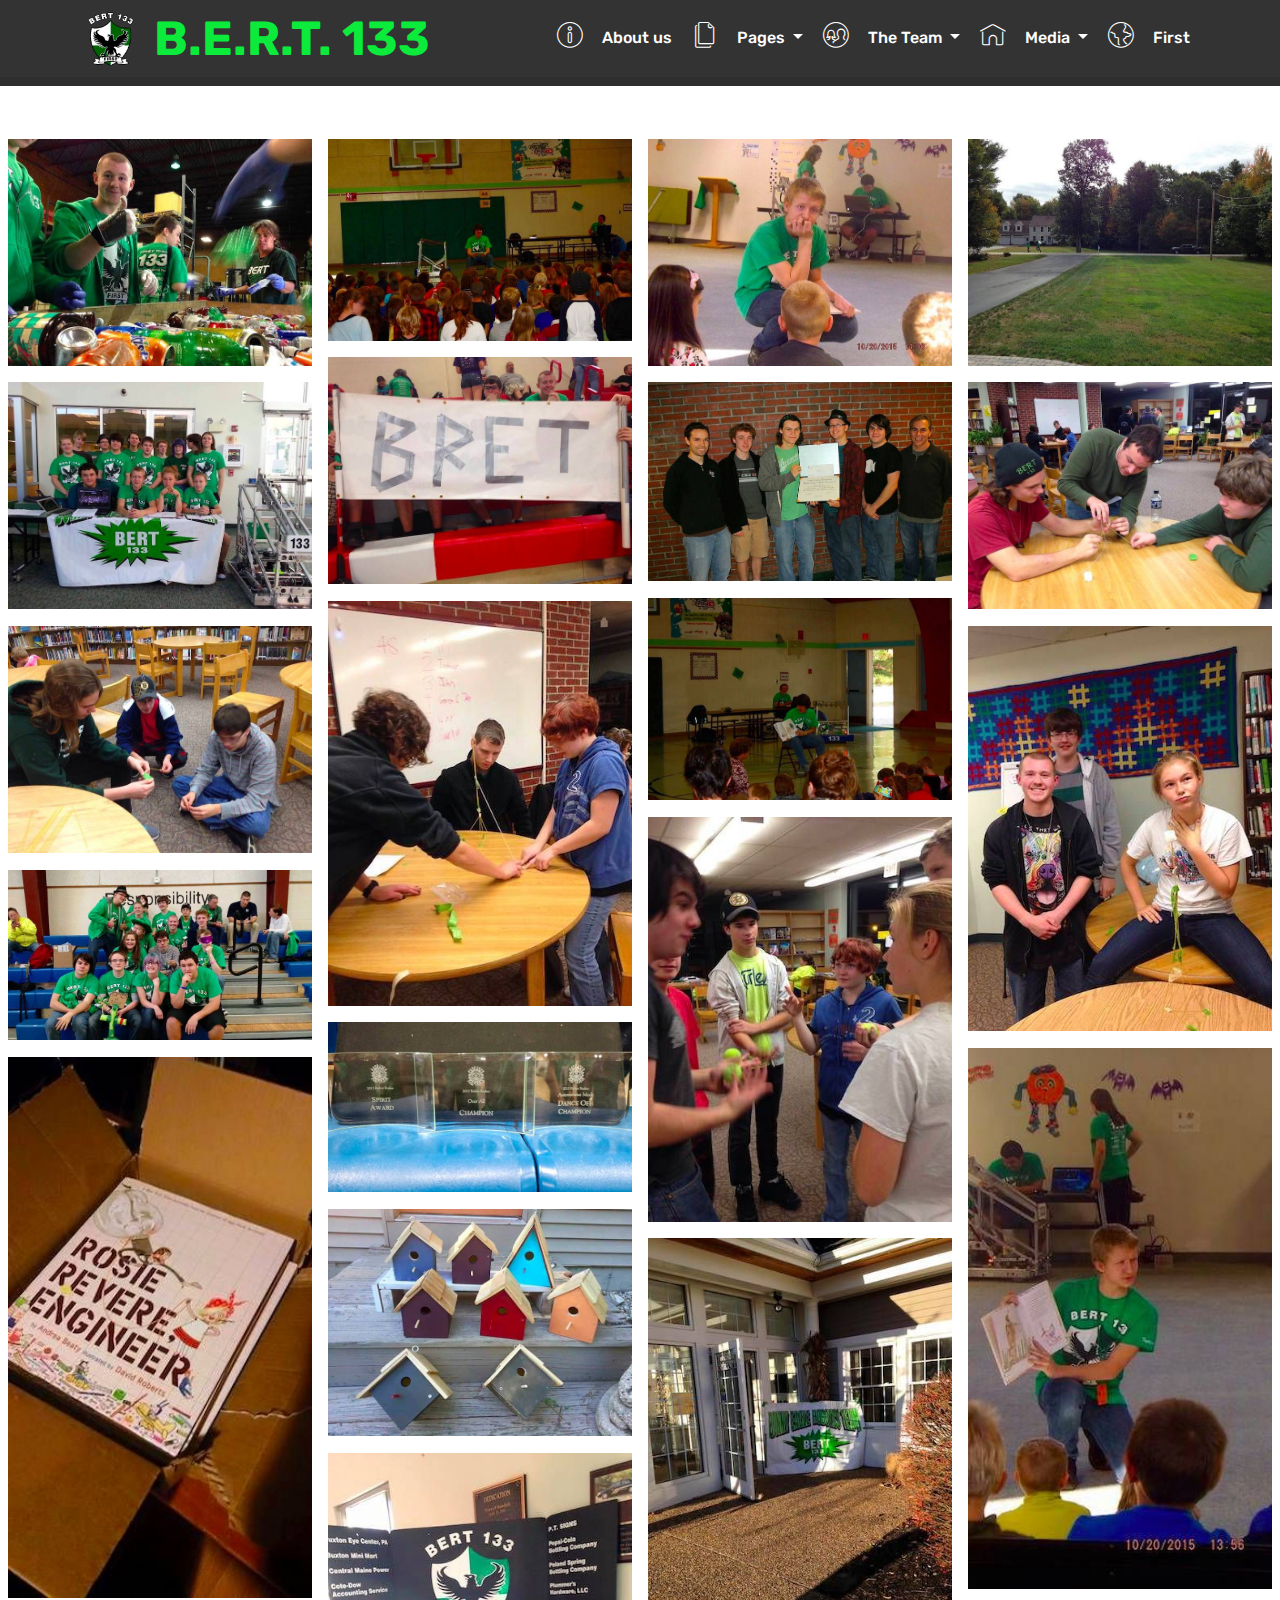
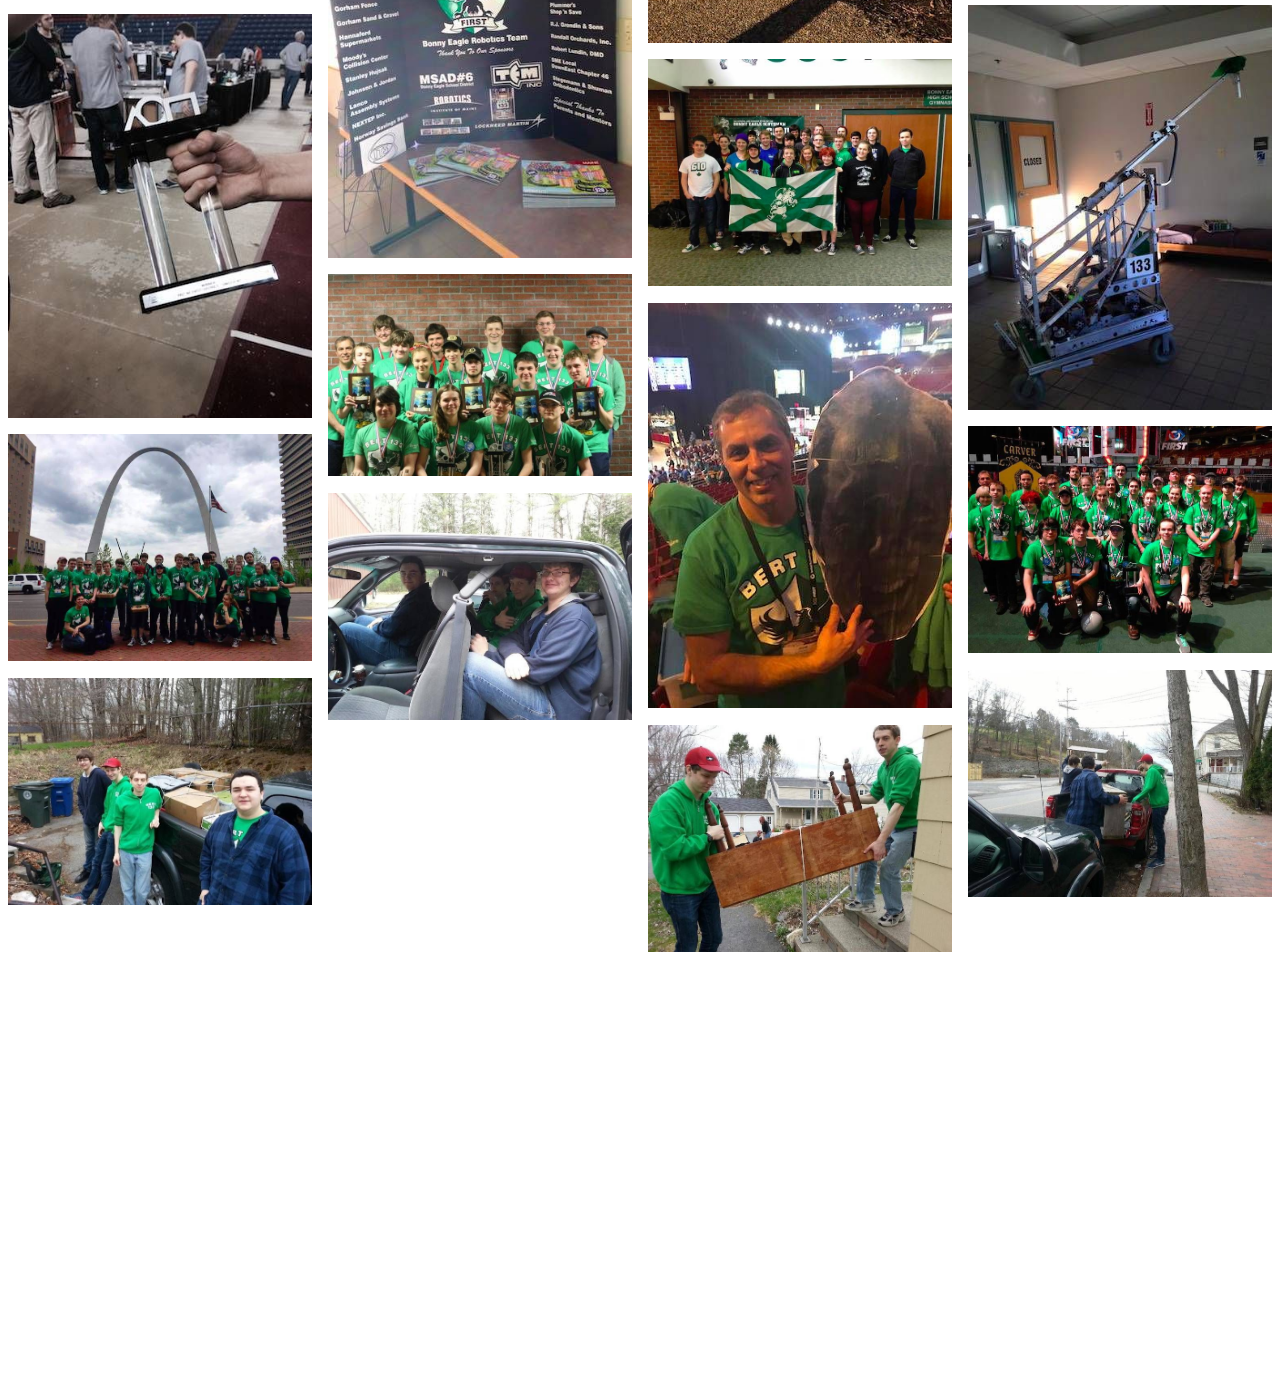
<file: Gallery.html>
<!DOCTYPE html>
<html>
<head>
  <meta charset="UTF-8">
  <meta http-equiv="X-UA-Compatible" content="IE=edge">
  <meta name="generator" content="Mobirise v4.3.2, mobirise.com">
  <meta name="viewport" content="width=device-width, initial-scale=1">
  <link rel="shortcut icon" href="assets/images/bert-400x400.png" type="image/x-icon">
  <meta name="description" content="Website Builder Description">
  <title>Gallery | B.E.R.T. 133</title>
  <link rel="stylesheet" href="assets/web/assets/mobirise-icons/mobirise-icons.css">
  <link rel="stylesheet" href="assets/tether/tether.min.css">
  <link rel="stylesheet" href="assets/soundcloud-plugin/style.css">
  <link rel="stylesheet" href="assets/bootstrap/css/bootstrap.min.css">
  <link rel="stylesheet" href="assets/bootstrap/css/bootstrap-grid.min.css">
  <link rel="stylesheet" href="assets/bootstrap/css/bootstrap-reboot.min.css">
  <link rel="stylesheet" href="assets/socicon/css/styles.css">
  <link rel="stylesheet" href="assets/dropdown/css/style.css">
  <link rel="stylesheet" href="assets/animate.css/animate.min.css">
  <link rel="stylesheet" href="assets/theme/css/style.css">
  <link rel="stylesheet" href="assets/mobirise-gallery/style.css">
  <link rel="stylesheet" href="assets/mobirise/css/mbr-additional.css" type="text/css">



</head>
<body>
<section class="menu cid-qxcrYjGJq5" once="menu" id="menu1-j" data-rv-view="905">



    <nav class="navbar navbar-expand beta-menu navbar-dropdown align-items-center navbar-fixed-top navbar-toggleable-sm">
        <button class="navbar-toggler navbar-toggler-right" type="button" data-toggle="collapse" data-target="#navbarSupportedContent" aria-controls="navbarSupportedContent" aria-expanded="false" aria-label="Toggle navigation">
            <div class="hamburger">
                <span></span>
                <span></span>
                <span></span>
                <span></span>
            </div>
        </button>
        <div class="menu-logo">
            <div class="navbar-brand">
                <span class="navbar-logo">
                    <a href="http://bert133.org">
                         <img src="assets/images/bert-400x400.png" alt="Mobirise" title="" media-simple="true" style="height: 3.8rem;">
                    </a>
                </span>
                <span class="navbar-caption-wrap"><a class="navbar-caption text-primary display-2" href="">B.E.R.T. 133</a></span>
            </div>
        </div>
        <div class="collapse navbar-collapse" id="navbarSupportedContent">
            <ul class="navbar-nav nav-dropdown nav-right" data-app-modern-menu="true"><li class="nav-item"><a class="nav-link link text-white display-4" href="https://unknowncoding.github.io/" aria-expanded="true"><span class="mbri-info mbr-iconfont mbr-iconfont-btn"></span>
                        &nbsp;About us
                    </a></li><li class="nav-item dropdown">
                    <a class="nav-link link dropdown-toggle text-white display-4" href="https://mobirise.com" data-toggle="dropdown-submenu" aria-expanded="false"><span class="mbri-pages mbr-iconfont mbr-iconfont-btn"></span>
                        &nbsp;Pages
                    </a><div class="dropdown-menu"><a class="text-white dropdown-item display-4" href="robots.html" aria-expanded="true">Robots</a><a class="text-white dropdown-item display-4" href="awards.html" aria-expanded="false">Awards</a><a class="dropdown-item text-white display-4" href="sponsors.html" aria-expanded="true">Sponsors</a><a class="dropdown-item text-white display-4" href="events.html" aria-expanded="true">Events</a><a class="dropdown-item text-white display-4" href="calendar.html" aria-expanded="false">Calendar</a><a class="dropdown-item text-white display-4" href="marketingstrategy.html" aria-expanded="true">Marketing Strategy</a><a class="dropdown-item text-white display-4" href="Gallery.html" aria-expanded="false">Gallery</a></div>
                </li><li class="nav-item dropdown open"><a class="nav-link link dropdown-toggle text-white display-4" href="https://mobirise.com" data-toggle="dropdown-submenu" aria-expanded="true"><span class="mbri-users mbr-iconfont mbr-iconfont-btn"></span>
                        &nbsp;The Team
                    </a><div class="dropdown-menu"><a class="text-white dropdown-item display-4" href="mentors.html" aria-expanded="false">Mentors</a><a class="text-white dropdown-item display-4" href="members.html" aria-expanded="false">Members</a><a class="text-white dropdown-item display-4" href="alumni.html" aria-expanded="false">Alumni</a></div></li><li class="nav-item dropdown">
                    <a class="nav-link link text-white dropdown-toggle display-4" href="https://mobirise.com" data-toggle="dropdown-submenu" aria-expanded="false"><span class="mbri-home mbr-iconfont mbr-iconfont-btn"></span>
                        &nbsp;Media
                    </a><div class="dropdown-menu"><a class="text-white dropdown-item display-4" href="https://twitter.com/BertRobotics"><span class="socicon socicon-twitter mbr-iconfont mbr-iconfont-btn" style="font-size: 18px;"></span>Twitter</a><a class="text-white dropdown-item display-4" href="https://www.facebook.com/BERT133" aria-expanded="false"><span class="socicon socicon-facebook mbr-iconfont mbr-iconfont-btn" style="font-size: 18px;"></span>Facebook</a></div>
                </li><li class="nav-item"><a class="nav-link link text-white display-4" href="https://www.firstinspires.org/robotics/frc"><span class="mbri-globe mbr-iconfont mbr-iconfont-btn"></span>
                        &nbsp;First
                    </a></li></ul>

        </div>
    </nav>
</section>

<section class="engine"><a href="https://mobirise.co/e">website authoring software</a></section><section once="" class="cid-qxhRs6vLrF" id="footer6-2x" data-rv-view="907">





    <div class="container">
        <div class="media-container-row align-center mbr-white">
            <div class="col-12">
                <p class="mbr-text mb-0 mbr-fonts-style display-7">
                    © Copyright 2017 Mobirise - All Rights Reserved
                </p>
            </div>
        </div>
    </div>
</section>

<section class="mbr-gallery mbr-slider-carousel cid-qxiUN6obzY" id="gallery3-4p" data-rv-view="910">



    <div>
        <div><!-- Filter --><!-- Gallery --><div class="mbr-gallery-row"><div class="mbr-gallery-layout-default"><div><div><div class="mbr-gallery-item mbr-gallery-item--p1" data-video-url="false" data-tags="Awesome"><div href="#lb-gallery3-4p" data-slide-to="0" data-toggle="modal"><img src="assets/images/1-667x500-667x500.jpg" alt=""><span class="icon-focus"></span></div></div><div class="mbr-gallery-item mbr-gallery-item--p1" data-video-url="false" data-tags="Responsive"><div href="#lb-gallery3-4p" data-slide-to="1" data-toggle="modal"><img src="assets/images/2-750x500-750x500.jpg" alt=""><span class="icon-focus"></span></div></div><div class="mbr-gallery-item mbr-gallery-item--p1" data-video-url="false" data-tags="Creative"><div href="#lb-gallery3-4p" data-slide-to="2" data-toggle="modal"><img src="assets/images/3-667x500-667x500.jpg" alt=""><span class="icon-focus"></span></div></div><div class="mbr-gallery-item mbr-gallery-item--p1" data-video-url="false" data-tags="Animated"><div href="#lb-gallery3-4p" data-slide-to="3" data-toggle="modal"><img src="assets/images/4-667x500-667x500.jpg" alt=""><span class="icon-focus"></span></div></div><div class="mbr-gallery-item mbr-gallery-item--p1" data-video-url="false" data-tags="Awesome"><div href="#lb-gallery3-4p" data-slide-to="4" data-toggle="modal"><img src="assets/images/5-667x500-667x500.jpg" alt=""><span class="icon-focus"></span></div></div><div class="mbr-gallery-item mbr-gallery-item--p1" data-video-url="false" data-tags="Awesome"><div href="#lb-gallery3-4p" data-slide-to="5" data-toggle="modal"><img src="assets/images/6-667x500-667x500.jpg" alt=""><span class="icon-focus"></span></div></div><div class="mbr-gallery-item mbr-gallery-item--p1" data-video-url="false" data-tags="Responsive"><div href="#lb-gallery3-4p" data-slide-to="6" data-toggle="modal"><img src="assets/images/7-761x500-761x500.jpg" alt=""><span class="icon-focus"></span></div></div><div class="mbr-gallery-item mbr-gallery-item--p1" data-video-url="false" data-tags="Animated"><div href="#lb-gallery3-4p" data-slide-to="7" data-toggle="modal"><img src="assets/images/8-667x500-667x500.jpg" alt=""><span class="icon-focus"></span></div></div><div class="mbr-gallery-item mbr-gallery-item--p1" data-video-url="false" data-tags="Awesome"><div href="#lb-gallery3-4p" data-slide-to="8" data-toggle="modal"><img src="assets/images/9-750x500-750x500.jpg" alt=""><span class="icon-focus"></span></div></div><div class="mbr-gallery-item mbr-gallery-item--p1" data-video-url="false" data-tags="Awesome"><div href="#lb-gallery3-4p" data-slide-to="9" data-toggle="modal"><img src="assets/images/10-375x500-375x500.jpg" alt=""><span class="icon-focus"></span></div></div><div class="mbr-gallery-item mbr-gallery-item--p1" data-video-url="false" data-tags="Awesome"><div href="#lb-gallery3-4p" data-slide-to="10" data-toggle="modal"><img src="assets/images/11-667x500-667x500.jpg" alt=""><span class="icon-focus"></span></div></div><div class="mbr-gallery-item mbr-gallery-item--p1" data-video-url="false" data-tags="Awesome"><div href="#lb-gallery3-4p" data-slide-to="11" data-toggle="modal"><img src="assets/images/12-375x500-375x500.jpg" alt=""><span class="icon-focus"></span></div></div><div class="mbr-gallery-item mbr-gallery-item--p1" data-video-url="false" data-tags="Awesome"><div href="#lb-gallery3-4p" data-slide-to="12" data-toggle="modal"><img src="assets/images/13-375x500-375x500.jpg" alt=""><span class="icon-focus"></span></div></div><div class="mbr-gallery-item mbr-gallery-item--p1" data-video-url="false" data-tags="Awesome"><div href="#lb-gallery3-4p" data-slide-to="13" data-toggle="modal"><img src="assets/images/14-889x500-800x449.jpg" alt=""><span class="icon-focus"></span></div></div><div class="mbr-gallery-item mbr-gallery-item--p1" data-video-url="false" data-tags="Awesome"><div href="#lb-gallery3-4p" data-slide-to="14" data-toggle="modal"><img src="assets/images/15-889x500-800x449.jpg" alt=""><span class="icon-focus"></span></div></div><div class="mbr-gallery-item mbr-gallery-item--p1" data-video-url="false" data-tags="Awesome"><div href="#lb-gallery3-4p" data-slide-to="15" data-toggle="modal"><img src="assets/images/16-281x500-281x500.jpg" alt=""><span class="icon-focus"></span></div></div><div class="mbr-gallery-item mbr-gallery-item--p1" data-video-url="false" data-tags="Awesome"><div href="#lb-gallery3-4p" data-slide-to="16" data-toggle="modal"><img src="assets/images/17-281x500-281x500.jpg" alt=""><span class="icon-focus"></span></div></div><div class="mbr-gallery-item mbr-gallery-item--p1" data-video-url="false" data-tags="Awesome"><div href="#lb-gallery3-4p" data-slide-to="17" data-toggle="modal"><img src="assets/images/18-667x500-667x500.jpg" alt=""><span class="icon-focus"></span></div></div><div class="mbr-gallery-item mbr-gallery-item--p1" data-video-url="false" data-tags="Awesome"><div href="#lb-gallery3-4p" data-slide-to="18" data-toggle="modal"><img src="assets/images/19-375x500-375x500.jpg" alt=""><span class="icon-focus"></span></div></div><div class="mbr-gallery-item mbr-gallery-item--p1" data-video-url="false" data-tags="Awesome"><div href="#lb-gallery3-4p" data-slide-to="19" data-toggle="modal"><img src="assets/images/20-375x500-375x500.jpg" alt=""><span class="icon-focus"></span></div></div><div class="mbr-gallery-item mbr-gallery-item--p1" data-video-url="false" data-tags="Awesome"><div href="#lb-gallery3-4p" data-slide-to="20" data-toggle="modal"><img src="assets/images/21-375x500-375x500.jpg" alt=""><span class="icon-focus"></span></div></div><div class="mbr-gallery-item mbr-gallery-item--p1" data-video-url="false" data-tags="Awesome"><div href="#lb-gallery3-4p" data-slide-to="21" data-toggle="modal"><img src="assets/images/22-376x500-376x500.jpg" alt=""><span class="icon-focus"></span></div></div><div class="mbr-gallery-item mbr-gallery-item--p1" data-video-url="false" data-tags="Awesome"><div href="#lb-gallery3-4p" data-slide-to="22" data-toggle="modal"><img src="assets/images/23-667x500-667x500.jpg" alt=""><span class="icon-focus"></span></div></div><div class="mbr-gallery-item mbr-gallery-item--p1" data-video-url="false" data-tags="Awesome"><div href="#lb-gallery3-4p" data-slide-to="23" data-toggle="modal"><img src="assets/images/24-750x500-750x500.jpg" alt=""><span class="icon-focus"></span></div></div><div class="mbr-gallery-item mbr-gallery-item--p1" data-video-url="false" data-tags="Awesome"><div href="#lb-gallery3-4p" data-slide-to="24" data-toggle="modal"><img src="assets/images/25-375x500-375x500.jpg" alt=""><span class="icon-focus"></span></div></div><div class="mbr-gallery-item mbr-gallery-item--p1" data-video-url="false" data-tags="Awesome"><div href="#lb-gallery3-4p" data-slide-to="25" data-toggle="modal"><img src="assets/images/26-667x500-667x500.jpg" alt=""><span class="icon-focus"></span></div></div><div class="mbr-gallery-item mbr-gallery-item--p1" data-video-url="false" data-tags="Awesome"><div href="#lb-gallery3-4p" data-slide-to="26" data-toggle="modal"><img src="assets/images/27-667x500-667x500.jpg" alt=""><span class="icon-focus"></span></div></div><div class="mbr-gallery-item mbr-gallery-item--p1" data-video-url="false" data-tags="Awesome"><div href="#lb-gallery3-4p" data-slide-to="27" data-toggle="modal"><img src="assets/images/pic1-667x500-667x500.jpg" alt=""><span class="icon-focus"></span></div></div><div class="mbr-gallery-item mbr-gallery-item--p1" data-video-url="false" data-tags="Awesome"><div href="#lb-gallery3-4p" data-slide-to="28" data-toggle="modal"><img src="assets/images/pic2-667x500-667x500.jpg" alt=""><span class="icon-focus"></span></div></div><div class="mbr-gallery-item mbr-gallery-item--p1" data-video-url="false" data-tags="Awesome"><div href="#lb-gallery3-4p" data-slide-to="29" data-toggle="modal"><img src="assets/images/pic3-667x500-667x500.jpg" alt=""><span class="icon-focus"></span></div></div><div class="mbr-gallery-item mbr-gallery-item--p1" data-video-url="false" data-tags="Awesome"><div href="#lb-gallery3-4p" data-slide-to="30" data-toggle="modal"><img src="assets/images/pic4-667x500-667x500.jpg" alt=""><span class="icon-focus"></span></div></div></div></div><div class="clearfix"></div></div></div><!-- Lightbox --><div data-app-prevent-settings="" class="mbr-slider modal fade carousel slide" tabindex="-1" data-keyboard="true" data-interval="false" id="lb-gallery3-4p"><div class="modal-dialog"><div class="modal-content"><div class="modal-body"><div class="carousel-inner"><div class="carousel-item"><img src="assets/images/1-667x500.jpg" alt=""></div><div class="carousel-item"><img src="assets/images/2-750x500.jpg" alt=""></div><div class="carousel-item"><img src="assets/images/3-667x500.jpg" alt=""></div><div class="carousel-item"><img src="assets/images/4-667x500.jpg" alt=""></div><div class="carousel-item"><img src="assets/images/5-667x500.jpg" alt=""></div><div class="carousel-item"><img src="assets/images/6-667x500.jpg" alt=""></div><div class="carousel-item"><img src="assets/images/7-761x500.jpg" alt=""></div><div class="carousel-item"><img src="assets/images/8-667x500.jpg" alt=""></div><div class="carousel-item"><img src="assets/images/9-750x500.jpg" alt=""></div><div class="carousel-item"><img src="assets/images/10-375x500.jpg" alt=""></div><div class="carousel-item"><img src="assets/images/11-667x500.jpg" alt=""></div><div class="carousel-item"><img src="assets/images/12-375x500.jpg" alt=""></div><div class="carousel-item"><img src="assets/images/13-375x500.jpg" alt=""></div><div class="carousel-item"><img src="assets/images/14-889x500.jpg" alt=""></div><div class="carousel-item"><img src="assets/images/15-889x500.jpg" alt=""></div><div class="carousel-item"><img src="assets/images/16-281x500.jpg" alt=""></div><div class="carousel-item"><img src="assets/images/17-281x500.jpg" alt=""></div><div class="carousel-item"><img src="assets/images/18-667x500.jpg" alt=""></div><div class="carousel-item"><img src="assets/images/19-375x500.jpg" alt=""></div><div class="carousel-item"><img src="assets/images/20-375x500.jpg" alt=""></div><div class="carousel-item"><img src="assets/images/21-375x500.jpg" alt=""></div><div class="carousel-item"><img src="assets/images/22-376x500.jpg" alt=""></div><div class="carousel-item"><img src="assets/images/23-667x500.jpg" alt=""></div><div class="carousel-item"><img src="assets/images/24-750x500.jpg" alt=""></div><div class="carousel-item"><img src="assets/images/25-375x500.jpg" alt=""></div><div class="carousel-item"><img src="assets/images/26-667x500.jpg" alt=""></div><div class="carousel-item"><img src="assets/images/27-667x500.jpg" alt=""></div><div class="carousel-item"><img src="assets/images/pic1-667x500.jpg" alt=""></div><div class="carousel-item"><img src="assets/images/pic2-667x500.jpg" alt=""></div><div class="carousel-item"><img src="assets/images/pic3-667x500.jpg" alt=""></div><div class="carousel-item active"><img src="assets/images/pic4-667x500.jpg" alt=""></div></div><a class="carousel-control carousel-control-prev" role="button" data-slide="prev" href="#lb-gallery3-4p"><span class="mbri-left mbr-iconfont" aria-hidden="true"></span><span class="sr-only">Previous</span></a><a class="carousel-control carousel-control-next" role="button" data-slide="next" href="#lb-gallery3-4p"><span class="mbri-right mbr-iconfont" aria-hidden="true"></span><span class="sr-only">Next</span></a><a class="close" href="#" role="button" data-dismiss="modal"><span class="sr-only">Close</span></a></div></div></div></div></div>
    </div>

</section>

<section class="cid-qxN4QqyxIH mbr-reveal" id="footer1-5c" data-rv-view="1037">





    <div class="container">
        <div class="media-container-row content text-white">
            <div class="col-12 col-md-3">
                <div class="media-wrap">

                        <img src="assets/images/bert-400x400.png" alt="Mobirise" title="" media-simple="true">

                </div>
            </div>
            <div class="col-12 col-md-3 mbr-fonts-style display-7">
                <h5 class="pb-3">
                    Address
                </h5>
                <p class="mbr-text">
                    700 Saco Road<br>Standish, ME 04084</p>
            </div>
            <div class="col-12 col-md-3 mbr-fonts-style display-7">
                <h5 class="pb-3">
                    Contacts
                </h5>
                <p class="mbr-text">
                    Email: bertrobotics@gmail.com
                    <br>Time: Mon. - Fri. 9am - 7pm<br></p>
            </div>
            <div class="col-12 col-md-3 mbr-fonts-style display-7">
                <h5 class="pb-3">&nbsp;</h5>
                <p class="mbr-text"></p><p>&nbsp;<br></p><br><p><br></p><p></p>
            </div>
        </div>
        <div class="footer-lower">
            <div class="media-container-row">
                <div class="col-sm-12">
                    <hr>
                </div>
            </div>
            <div class="media-container-row mbr-white">
                <div class="col-sm-6 copyright">
                    <p class="mbr-text mbr-fonts-style display-7">
                        © Copyright 2017 B.E.R.T. - All Rights Reserved | Coded by Nathaniel</p>
                </div>
                <div class="col-md-6">
                    <div class="social-list align-right">
                        <div class="soc-item">
                            <a href="https://twitter.com/BertRobotics" target="_blank">
                                <span class="mbr-iconfont mbr-iconfont-social socicon-twitter socicon" media-simple="true"></span>
                            </a>
                        </div>
                        <div class="soc-item">
                            <a href="https://www.facebook.com/BERT133" target="_blank">
                                <span class="mbr-iconfont mbr-iconfont-social socicon-facebook socicon" media-simple="true"></span>
                            </a>
                        </div>
                        <div class="soc-item">
                            <a href="https://www.youtube.com/user/133robotics" target="_blank">
                                <span class="mbr-iconfont mbr-iconfont-social socicon-youtube socicon" media-simple="true"></span>
                            </a>
                        </div>



                    </div>
                </div>
            </div>
        </div>
    </div>
</section>


  <script src="assets/web/assets/jquery/jquery.min.js"></script>
  <script src="assets/popper/popper.min.js"></script>
  <script src="assets/tether/tether.min.js"></script>
  <script src="assets/bootstrap/js/bootstrap.min.js"></script>
  <script src="assets/dropdown/js/script.min.js"></script>
  <script src="assets/touch-swipe/jquery.touch-swipe.min.js"></script>
  <script src="assets/smooth-scroll/smooth-scroll.js"></script>
  <script src="assets/viewport-checker/jquery.viewportchecker.js"></script>
  <script src="assets/masonry/masonry.pkgd.min.js"></script>
  <script src="assets/imagesloaded/imagesloaded.pkgd.min.js"></script>
  <script src="assets/bootstrap-carousel-swipe/bootstrap-carousel-swipe.js"></script>
  <script src="assets/jquery-mb-vimeo_player/jquery.mb.vimeo_player.js"></script>
  <script src="assets/theme/js/script.js"></script>
  <script src="assets/mobirise-gallery/player.min.js"></script>
  <script src="assets/mobirise-gallery/script.js"></script>
  <script src="assets/mobirise-slider-video/script.js"></script>


  <input name="animation" type="hidden">
  </body>
</html>
</file>
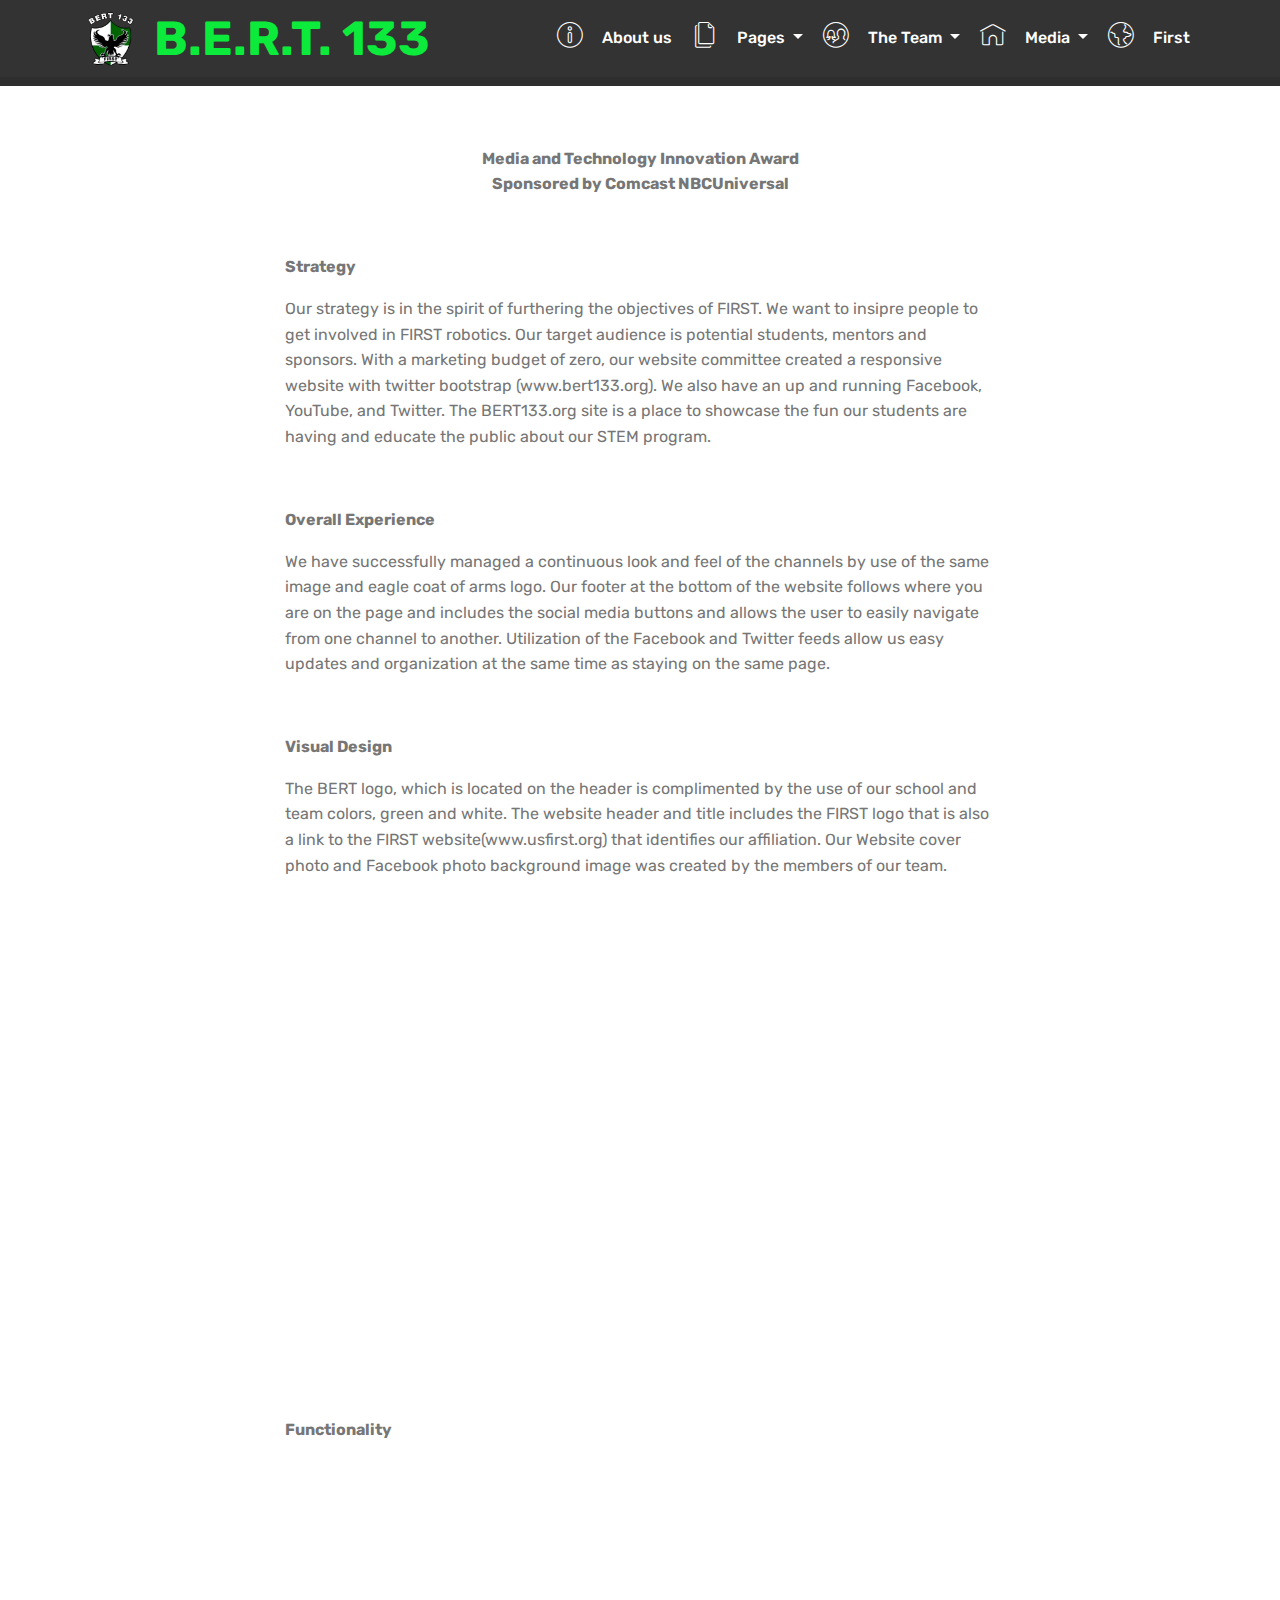
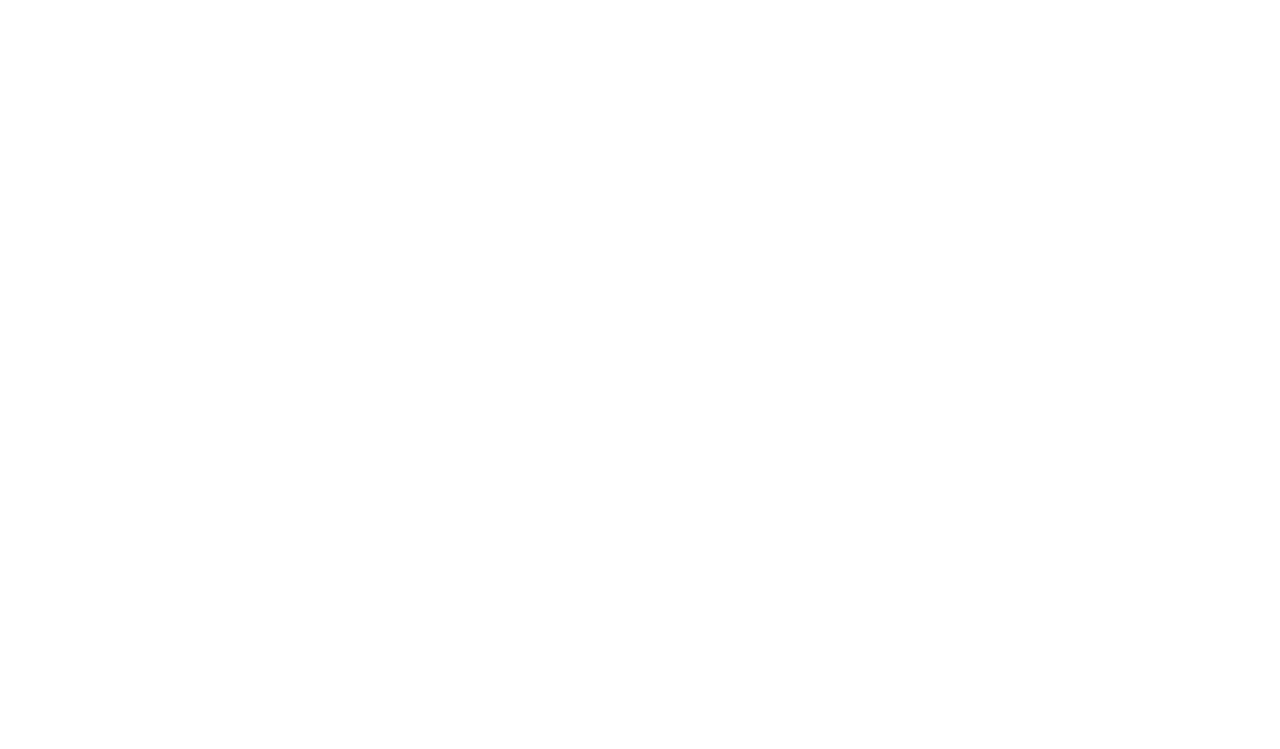
<file: marketingstrategy.html>
<!DOCTYPE html>
<html>
<head>
  <meta charset="UTF-8">
  <meta http-equiv="X-UA-Compatible" content="IE=edge">
  <meta name="generator" content="Mobirise v4.3.2, mobirise.com">
  <meta name="viewport" content="width=device-width, initial-scale=1">
  <link rel="shortcut icon" href="assets/images/bert-400x400.png" type="image/x-icon">
  <meta name="description" content="Web Builder Description">
  <title>Marketing Strategy | B.E.R.T. 133</title>
  <link rel="stylesheet" href="assets/web/assets/mobirise-icons/mobirise-icons.css">
  <link rel="stylesheet" href="assets/tether/tether.min.css">
  <link rel="stylesheet" href="assets/soundcloud-plugin/style.css">
  <link rel="stylesheet" href="assets/bootstrap/css/bootstrap.min.css">
  <link rel="stylesheet" href="assets/bootstrap/css/bootstrap-grid.min.css">
  <link rel="stylesheet" href="assets/bootstrap/css/bootstrap-reboot.min.css">
  <link rel="stylesheet" href="assets/dropdown/css/style.css">
  <link rel="stylesheet" href="assets/animate.css/animate.min.css">
  <link rel="stylesheet" href="assets/socicon/css/styles.css">
  <link rel="stylesheet" href="assets/theme/css/style.css">
  <link rel="stylesheet" href="assets/mobirise/css/mbr-additional.css" type="text/css">



</head>
<body>
<section class="menu cid-qxcrYjGJq5" once="menu" id="menu1-10" data-rv-view="1257">



    <nav class="navbar navbar-expand beta-menu navbar-dropdown align-items-center navbar-fixed-top navbar-toggleable-sm">
        <button class="navbar-toggler navbar-toggler-right" type="button" data-toggle="collapse" data-target="#navbarSupportedContent" aria-controls="navbarSupportedContent" aria-expanded="false" aria-label="Toggle navigation">
            <div class="hamburger">
                <span></span>
                <span></span>
                <span></span>
                <span></span>
            </div>
        </button>
        <div class="menu-logo">
            <div class="navbar-brand">
                <span class="navbar-logo">
                    <a href="http://bert133.org">
                         <img src="assets/images/bert-400x400.png" alt="Mobirise" title="" media-simple="true" style="height: 3.8rem;">
                    </a>
                </span>
                <span class="navbar-caption-wrap"><a class="navbar-caption text-primary display-2" href="">B.E.R.T. 133</a></span>
            </div>
        </div>
        <div class="collapse navbar-collapse" id="navbarSupportedContent">
            <ul class="navbar-nav nav-dropdown nav-right" data-app-modern-menu="true"><li class="nav-item"><a class="nav-link link text-white display-4" href="https://unknowncoding.github.io/" aria-expanded="true"><span class="mbri-info mbr-iconfont mbr-iconfont-btn"></span>
                        &nbsp;About us
                    </a></li><li class="nav-item dropdown">
                    <a class="nav-link link dropdown-toggle text-white display-4" href="https://mobirise.com" data-toggle="dropdown-submenu" aria-expanded="false"><span class="mbri-pages mbr-iconfont mbr-iconfont-btn"></span>
                        &nbsp;Pages
                    </a><div class="dropdown-menu"><a class="text-white dropdown-item display-4" href="robots.html" aria-expanded="true">Robots</a><a class="text-white dropdown-item display-4" href="awards.html" aria-expanded="false">Awards</a><a class="dropdown-item text-white display-4" href="sponsors.html" aria-expanded="true">Sponsors</a><a class="dropdown-item text-white display-4" href="events.html" aria-expanded="true">Events</a><a class="dropdown-item text-white display-4" href="calendar.html" aria-expanded="false">Calendar</a><a class="dropdown-item text-white display-4" href="marketingstrategy.html" aria-expanded="true">Marketing Strategy</a><a class="dropdown-item text-white display-4" href="Gallery.html" aria-expanded="false">Gallery</a></div>
                </li><li class="nav-item dropdown open"><a class="nav-link link dropdown-toggle text-white display-4" href="https://mobirise.com" data-toggle="dropdown-submenu" aria-expanded="true"><span class="mbri-users mbr-iconfont mbr-iconfont-btn"></span>
                        &nbsp;The Team
                    </a><div class="dropdown-menu"><a class="text-white dropdown-item display-4" href="mentors.html" aria-expanded="false">Mentors</a><a class="text-white dropdown-item display-4" href="members.html" aria-expanded="false">Members</a><a class="text-white dropdown-item display-4" href="alumni.html" aria-expanded="false">Alumni</a></div></li><li class="nav-item dropdown">
                    <a class="nav-link link text-white dropdown-toggle display-4" href="https://mobirise.com" data-toggle="dropdown-submenu" aria-expanded="false"><span class="mbri-home mbr-iconfont mbr-iconfont-btn"></span>
                        &nbsp;Media
                    </a><div class="dropdown-menu"><a class="text-white dropdown-item display-4" href="https://twitter.com/BertRobotics"><span class="socicon socicon-twitter mbr-iconfont mbr-iconfont-btn" style="font-size: 18px;"></span>Twitter</a><a class="text-white dropdown-item display-4" href="https://www.facebook.com/BERT133" aria-expanded="false"><span class="socicon socicon-facebook mbr-iconfont mbr-iconfont-btn" style="font-size: 18px;"></span>Facebook</a></div>
                </li><li class="nav-item"><a class="nav-link link text-white display-4" href="https://www.firstinspires.org/robotics/frc"><span class="mbri-globe mbr-iconfont mbr-iconfont-btn"></span>
                        &nbsp;First
                    </a></li></ul>

        </div>
    </nav>
</section>

<section class="engine"><a href="https://mobirise.co/d">free website software</a></section><section once="" class="cid-qxdN5wLL01" id="footer6-11" data-rv-view="1259">





    <div class="container">
        <div class="media-container-row align-center mbr-white">
            <div class="col-12">
                <p class="mbr-text mb-0 mbr-fonts-style display-7">
                    © Copyright 2017 Mobirise - All Rights Reserved
                </p>
            </div>
        </div>
    </div>
</section>

<section class="mbr-section article content1 cid-qxi66oEvJh" id="content1-3w" data-rv-view="1262">



    <div class="container">
        <div class="media-container-row">
            <div class="mbr-text col-12 col-md-8 mbr-fonts-style display-7"><strong>Media and Technology Innovation Award</strong><p><strong>Sponsored by Comcast NBCUniversal</strong></p></div>
        </div>
    </div>
</section>

<section class="mbr-section article content1 cid-qxi5AOHPqG" id="content1-3t" data-rv-view="1263">



    <div class="container">
        <div class="media-container-row">
            <div class="mbr-text col-12 col-md-8 mbr-fonts-style display-7"><p>&nbsp;&nbsp;&nbsp;&nbsp;&nbsp;&nbsp;&nbsp;&nbsp;&nbsp;&nbsp;&nbsp;&nbsp;&nbsp;&nbsp;&nbsp;&nbsp;&nbsp;&nbsp;&nbsp;&nbsp;&nbsp;&nbsp;&nbsp;&nbsp;&nbsp;&nbsp;&nbsp;&nbsp;&nbsp;&nbsp;&nbsp;&nbsp;&nbsp;&nbsp;&nbsp;&nbsp;&nbsp;&nbsp;&nbsp;&nbsp;&nbsp;&nbsp;&nbsp;&nbsp;&nbsp;&nbsp;&nbsp;&nbsp;&nbsp;&nbsp;&nbsp;&nbsp;&nbsp;&nbsp;&nbsp;&nbsp;</p><p><strong>Strategy</strong></p><p>Our strategy is in the spirit of furthering the objectives of FIRST. We want to insipre people to get involved in FIRST robotics. Our target audience is potential students, mentors and sponsors. With a marketing budget of zero, our website committee created a responsive website with twitter bootstrap (www.bert133.org). We also have an up and running Facebook, YouTube, and Twitter. The BERT133.org site is a place to showcase the fun our students are having and educate the public about our STEM program.</p><p><strong><br></strong></p><p><strong>Overall Experience</strong><br></p><p>We have successfully managed a continuous look and feel of the channels by use of the same image and eagle coat of arms logo. Our footer at the bottom of the website follows where you are on the page and includes the social media buttons and allows the user to easily navigate from one channel to another. Utilization of the Facebook and Twitter feeds allow us easy updates and organization at the same time as staying on the same page.</p><p><strong><br></strong></p><p><strong>Visual Design</strong></p><p>The BERT logo, which is located on the header is complimented by the use of our school and team colors, green and white. The website header and title includes the FIRST logo that is also a link to the FIRST website(www.usfirst.org) that identifies our affiliation. Our Website cover photo and Facebook photo background image was created by the members of our team.</p><p><strong><br></strong></p><p><strong>Engagement</strong></p><p>The members of our animation committee created a video to try and win the Safety Animation Award. We ended up winning 1st place for this video. This viral media campaign most definitely helped this small town team to cinch our first place win. Our Facebook page is currently racking up likes with 437, which went up since we won first place for this video contest.</p><p></p></div>
        </div>
    </div>
</section>

<section class="cid-qxi5Df0Mv4" id="image1-3u" data-rv-view="1264">



    <figure class="mbr-figure container">
            <div class="image-block" style="width: 35%;">
                <img src="assets/images/marketingstrategy-523x256.png" width="1400" alt="Mobirise" title="" media-simple="true">

            </div>
    </figure>
</section>

<section class="mbr-section article content1 cid-qxi5EqVWao" id="content1-3v" data-rv-view="1266">



    <div class="container">
        <div class="media-container-row">
            <div class="mbr-text col-12 col-md-8 mbr-fonts-style display-7"><strong>Functionality</strong><p>Our website is optimized for Google Chrome, but it works for all browsers. We used twitter bootstrap to create a smoother navigation through the channels on our webpages and made it responsive. We also used ember to make our website all one page and therefore making it run better on all computers.</p><p><strong><br></strong></p><p><strong>Navigation</strong></p><p>Our approach to navigation is to keep it simple. You really can learn all the basics about B.E.R.T. and what we are up to from our home page. When you want to dig deeper and know more specifics about our team, robots or sponsors it is easy to navigate by use of the top menu.</p><p><strong><br></strong></p><p><strong>Content</strong></p><p>We are utilizing Tint for a live feed to Facebook and Twitter on our home page. This helps us to maintain one location that will keep all others current. We have many live links throughout the website. Lots of these are to awards we have won, and to the FIRST website.</p></div>
        </div>
    </div>
</section>

<section class="cid-qxN4Fzx4w4 mbr-reveal" id="footer1-59" data-rv-view="1267">





    <div class="container">
        <div class="media-container-row content text-white">
            <div class="col-12 col-md-3">
                <div class="media-wrap">

                        <img src="assets/images/bert-400x400.png" alt="Mobirise" title="" media-simple="true">

                </div>
            </div>
            <div class="col-12 col-md-3 mbr-fonts-style display-7">
                <h5 class="pb-3">
                    Address
                </h5>
                <p class="mbr-text">
                    700 Saco Road<br>Standish, ME 04084</p>
            </div>
            <div class="col-12 col-md-3 mbr-fonts-style display-7">
                <h5 class="pb-3">
                    Contacts
                </h5>
                <p class="mbr-text">
                    Email: bertrobotics@gmail.com
                    <br>Time: Mon. - Fri. 9am - 7pm<br></p>
            </div>
            <div class="col-12 col-md-3 mbr-fonts-style display-7">
                <h5 class="pb-3">&nbsp;</h5>
                <p class="mbr-text"></p><p>&nbsp;<br></p><br><p><br></p><p></p>
            </div>
        </div>
        <div class="footer-lower">
            <div class="media-container-row">
                <div class="col-sm-12">
                    <hr>
                </div>
            </div>
            <div class="media-container-row mbr-white">
                <div class="col-sm-6 copyright">
                    <p class="mbr-text mbr-fonts-style display-7">
                        © Copyright 2017 B.E.R.T. - All Rights Reserved | Coded by Nathaniel</p>
                </div>
                <div class="col-md-6">
                    <div class="social-list align-right">
                        <div class="soc-item">
                            <a href="https://twitter.com/BertRobotics" target="_blank">
                                <span class="mbr-iconfont mbr-iconfont-social socicon-twitter socicon" media-simple="true"></span>
                            </a>
                        </div>
                        <div class="soc-item">
                            <a href="https://www.facebook.com/BERT133" target="_blank">
                                <span class="mbr-iconfont mbr-iconfont-social socicon-facebook socicon" media-simple="true"></span>
                            </a>
                        </div>
                        <div class="soc-item">
                            <a href="https://www.youtube.com/user/133robotics" target="_blank">
                                <span class="mbr-iconfont mbr-iconfont-social socicon-youtube socicon" media-simple="true"></span>
                            </a>
                        </div>



                    </div>
                </div>
            </div>
        </div>
    </div>
</section>


  <script src="assets/web/assets/jquery/jquery.min.js"></script>
  <script src="assets/popper/popper.min.js"></script>
  <script src="assets/tether/tether.min.js"></script>
  <script src="assets/bootstrap/js/bootstrap.min.js"></script>
  <script src="assets/smooth-scroll/smooth-scroll.js"></script>
  <script src="assets/dropdown/js/script.min.js"></script>
  <script src="assets/touch-swipe/jquery.touch-swipe.min.js"></script>
  <script src="assets/viewport-checker/jquery.viewportchecker.js"></script>
  <script src="assets/theme/js/script.js"></script>


  <input name="animation" type="hidden">
  </body>
</html>
</file>
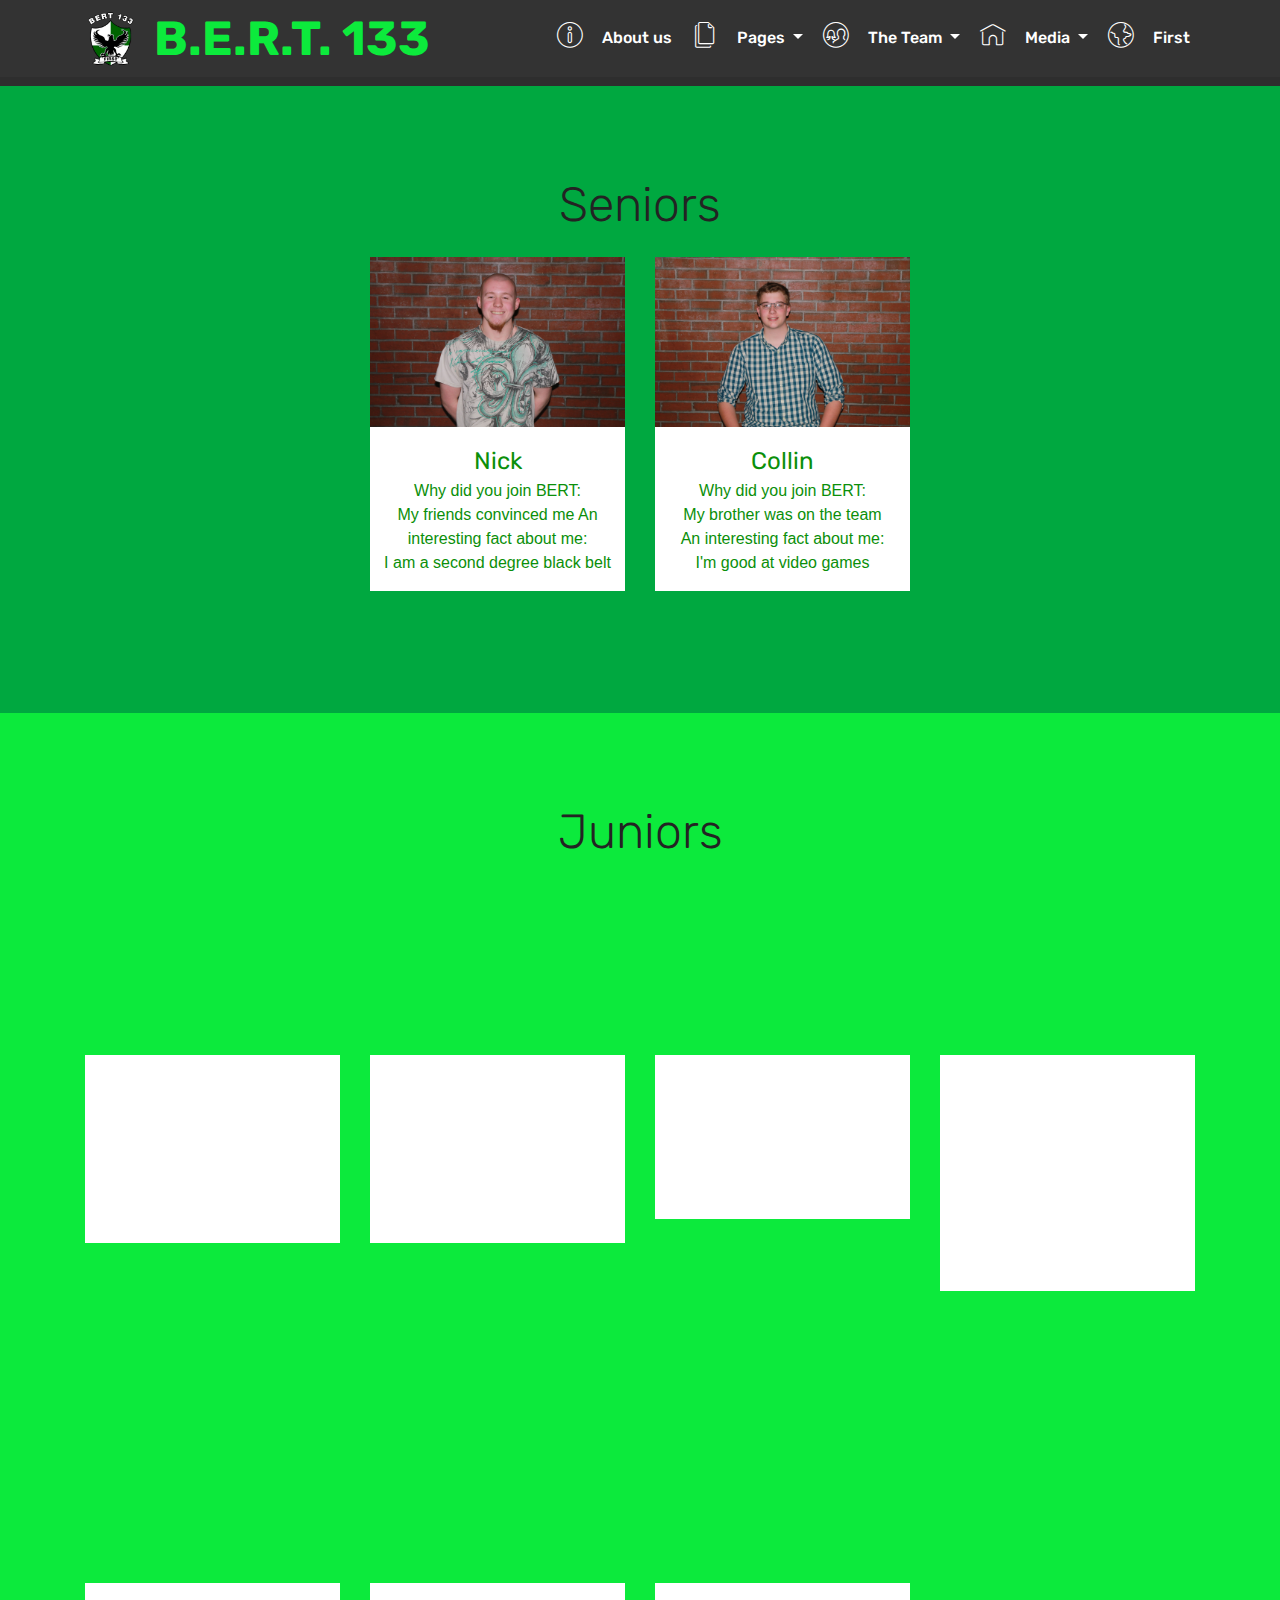
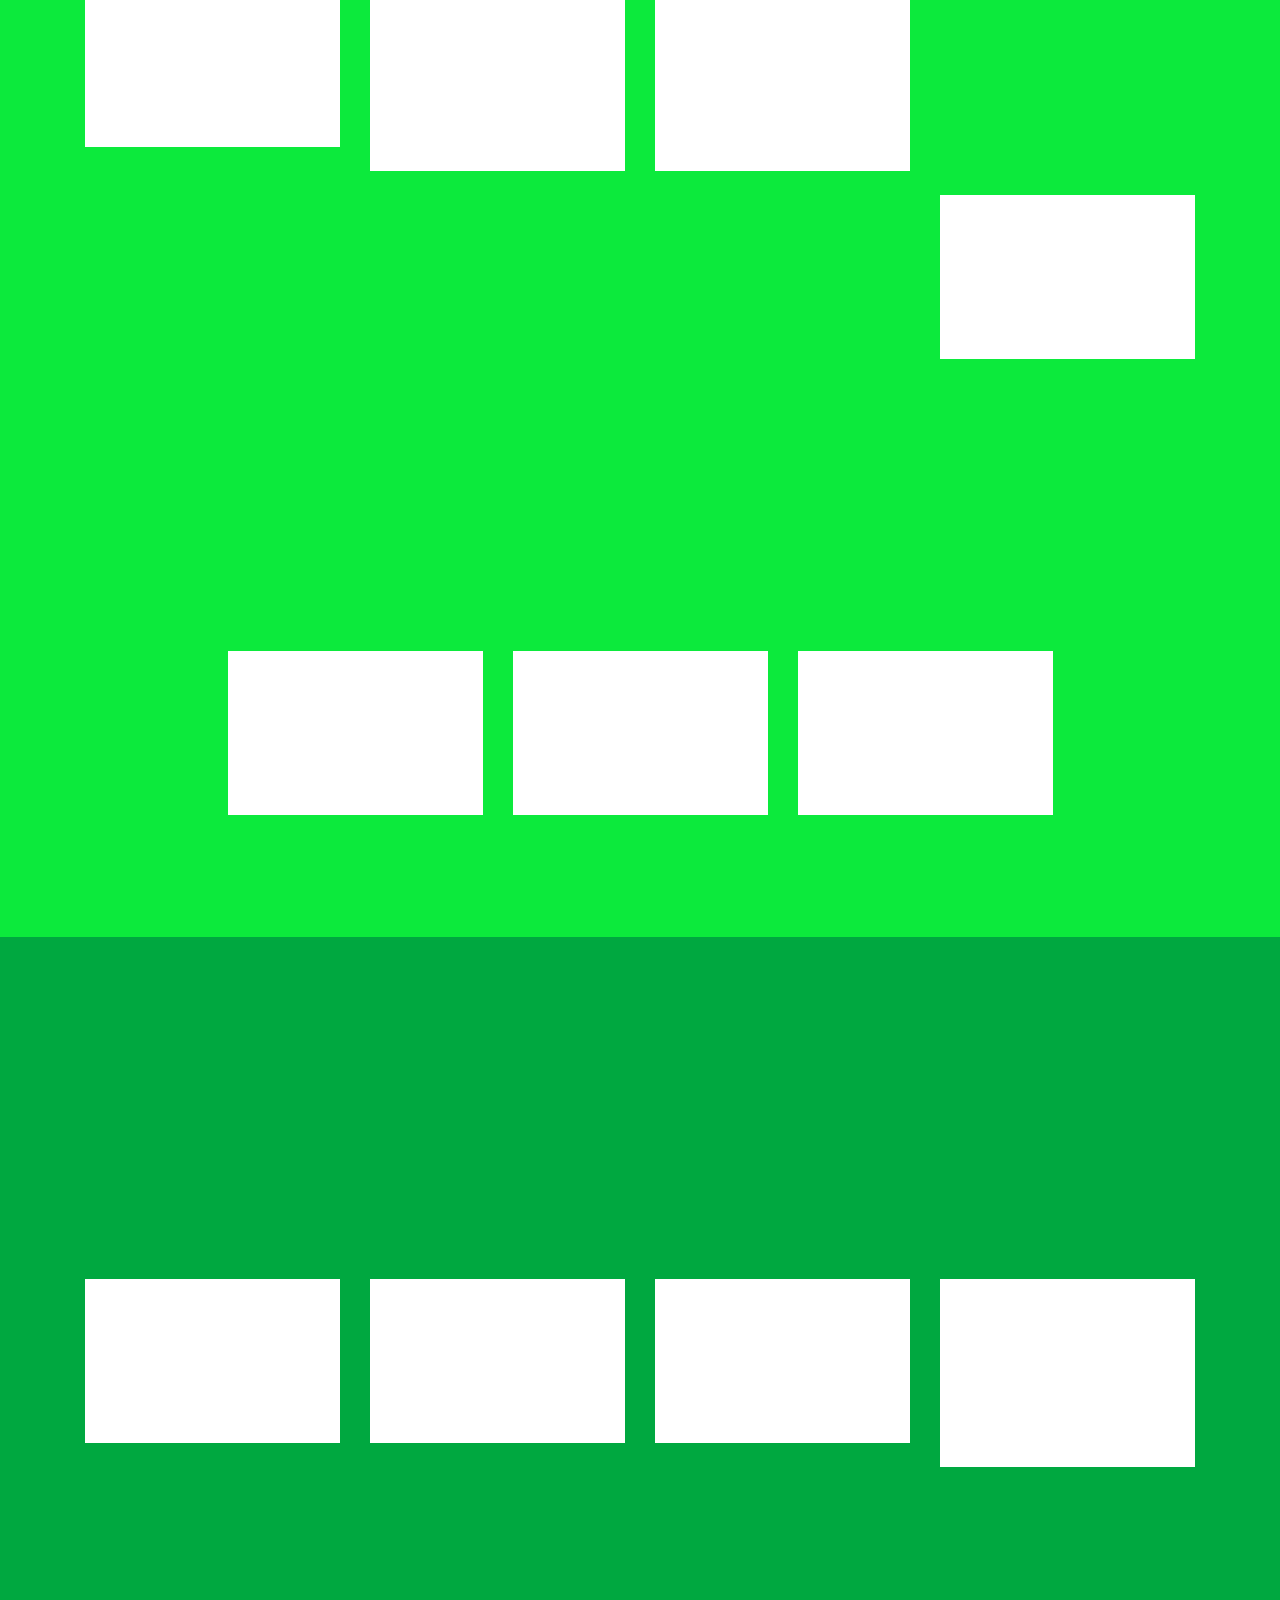
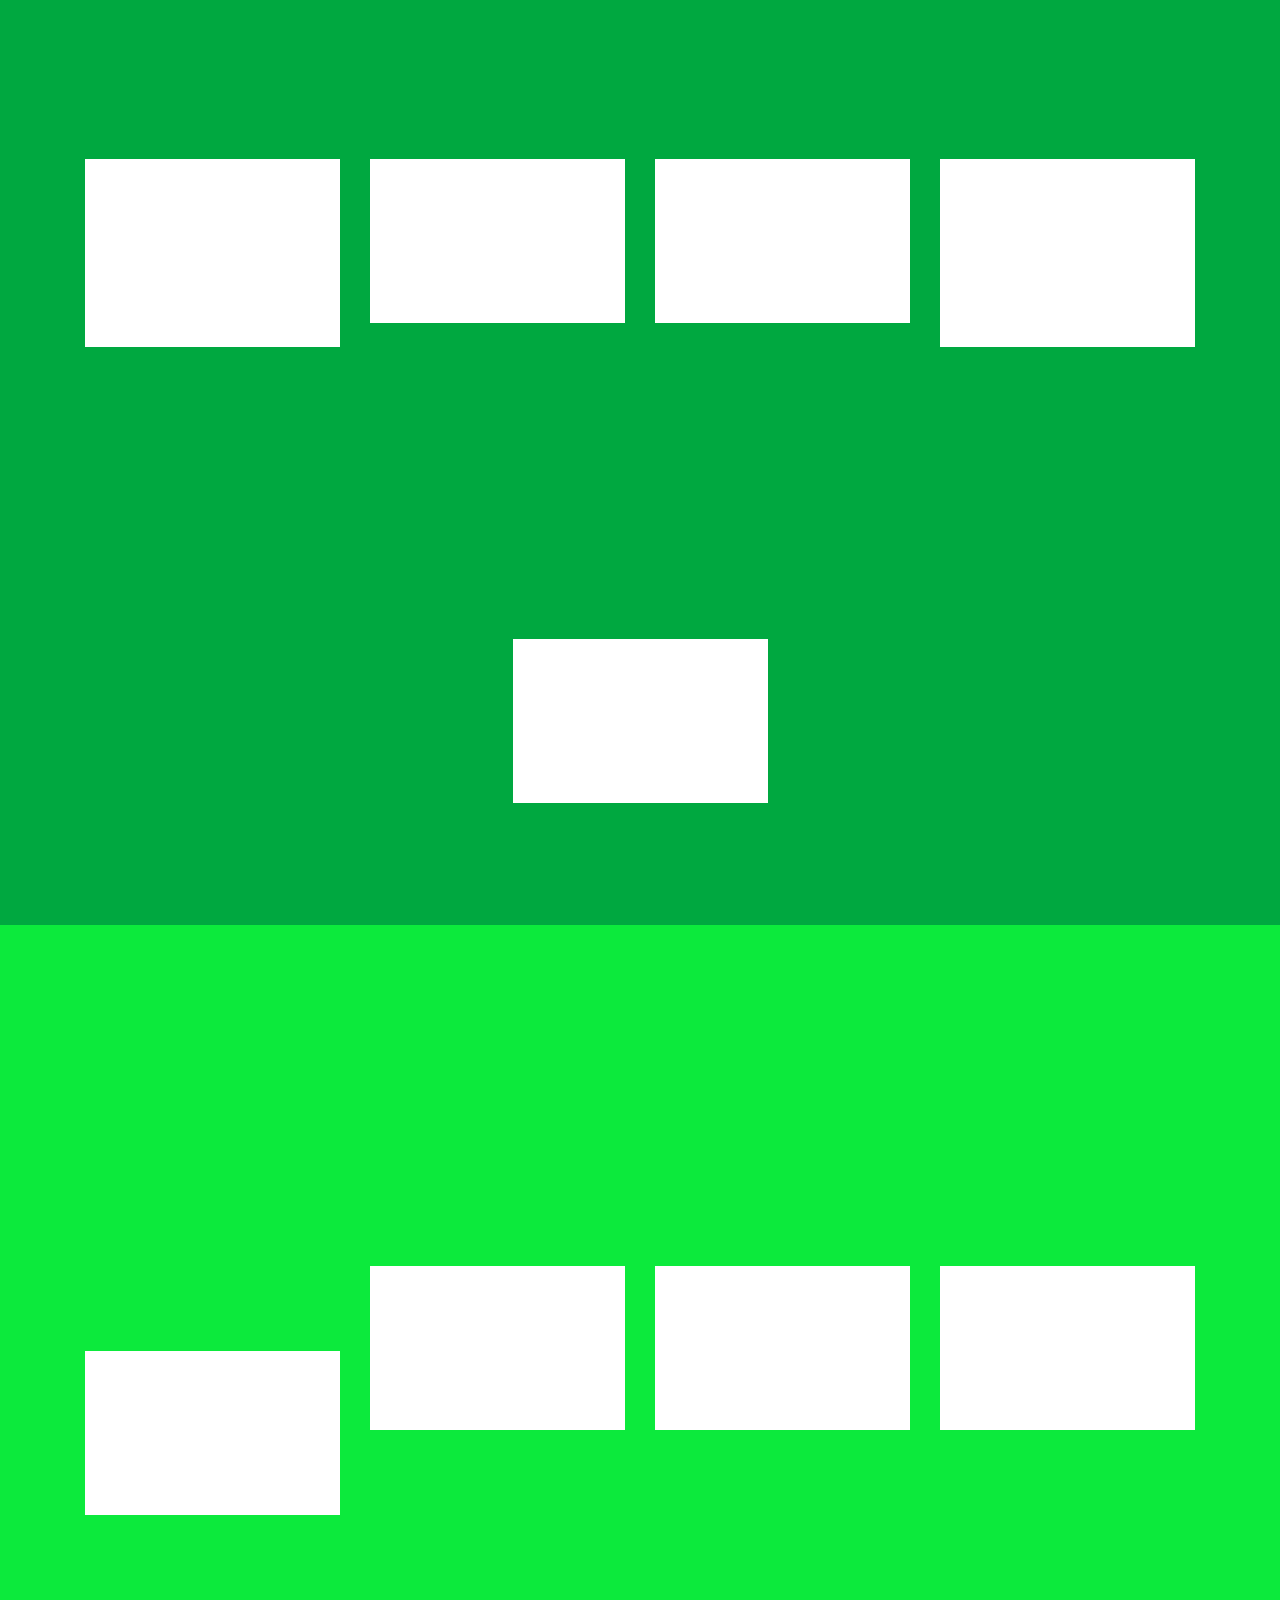
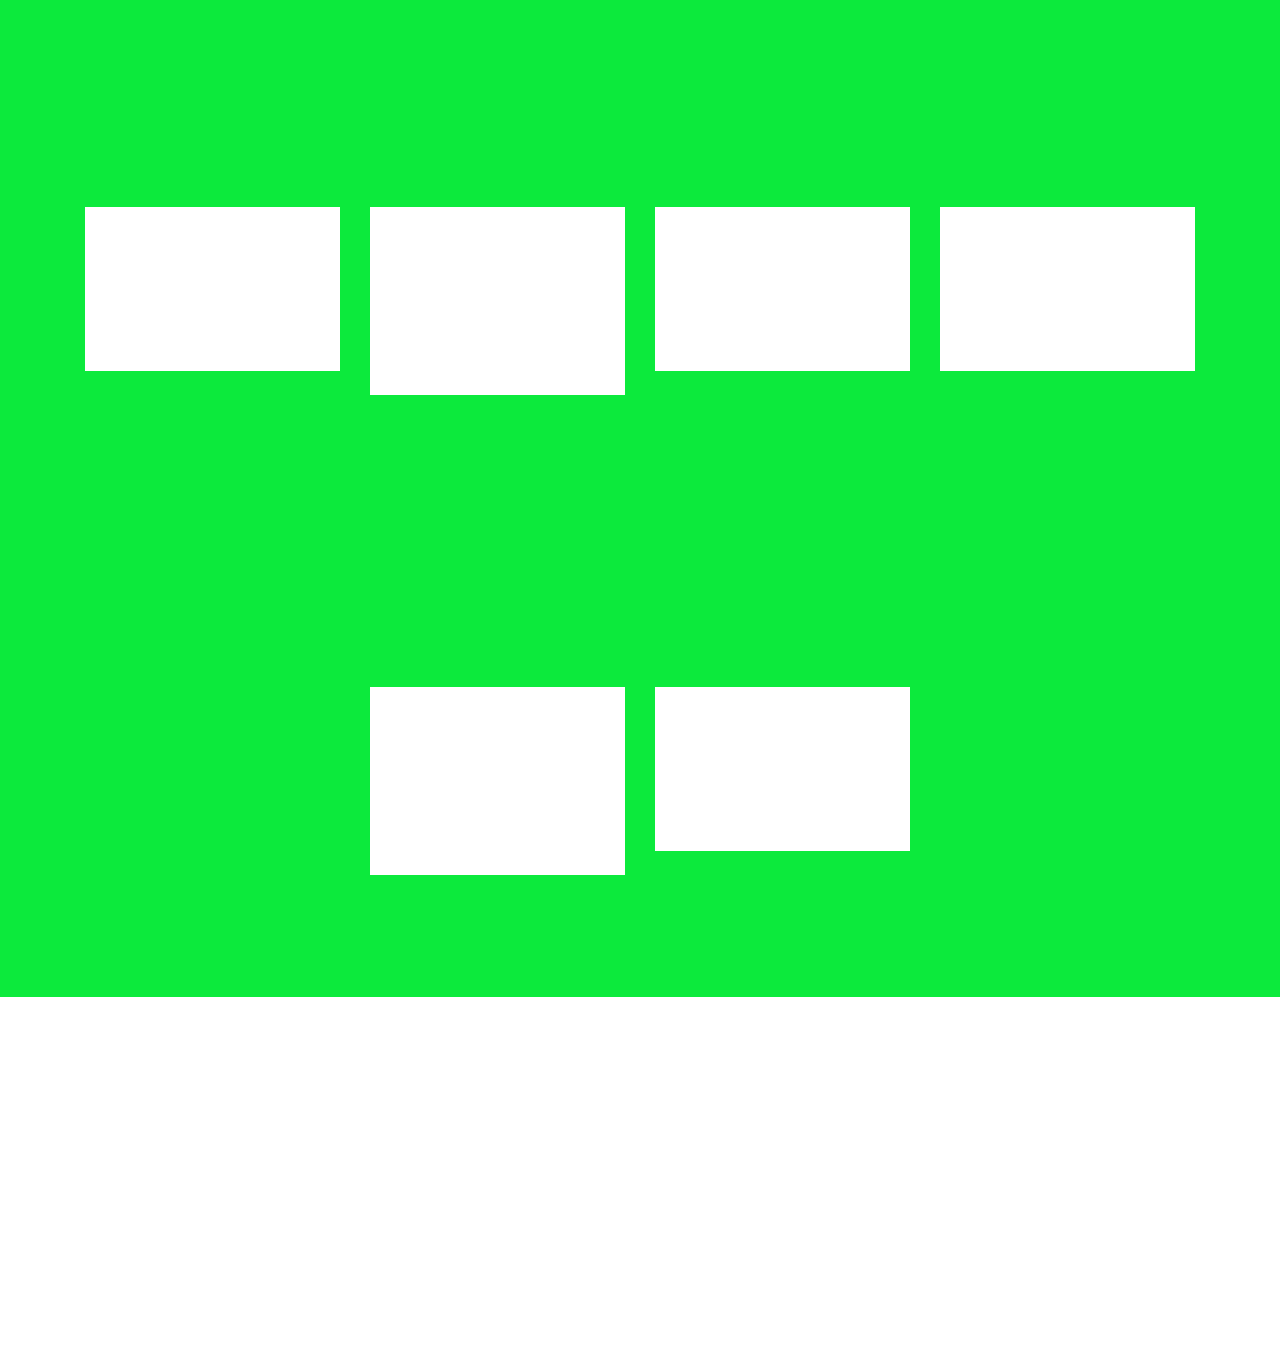
<file: members.html>
<!DOCTYPE html>
<html>
<head>
  <meta charset="UTF-8">
  <meta http-equiv="X-UA-Compatible" content="IE=edge">
  <meta name="generator" content="Mobirise v4.3.2, mobirise.com">
  <meta name="viewport" content="width=device-width, initial-scale=1">
  <link rel="shortcut icon" href="assets/images/bert-400x400.png" type="image/x-icon">
  <meta name="description" content="Website Generator Description">
  <title>Members | B.E.R.T. 133</title>
  <link rel="stylesheet" href="assets/web/assets/mobirise-icons/mobirise-icons.css">
  <link rel="stylesheet" href="assets/tether/tether.min.css">
  <link rel="stylesheet" href="assets/soundcloud-plugin/style.css">
  <link rel="stylesheet" href="assets/bootstrap/css/bootstrap.min.css">
  <link rel="stylesheet" href="assets/bootstrap/css/bootstrap-grid.min.css">
  <link rel="stylesheet" href="assets/bootstrap/css/bootstrap-reboot.min.css">
  <link rel="stylesheet" href="assets/dropdown/css/style.css">
  <link rel="stylesheet" href="assets/animate.css/animate.min.css">
  <link rel="stylesheet" href="assets/socicon/css/styles.css">
  <link rel="stylesheet" href="assets/theme/css/style.css">
  <link rel="stylesheet" href="assets/mobirise/css/mbr-additional.css" type="text/css">



</head>
<body>
<section class="menu cid-qxcrYjGJq5" once="menu" id="menu1-1c" data-rv-view="1278">



    <nav class="navbar navbar-expand beta-menu navbar-dropdown align-items-center navbar-fixed-top navbar-toggleable-sm">
        <button class="navbar-toggler navbar-toggler-right" type="button" data-toggle="collapse" data-target="#navbarSupportedContent" aria-controls="navbarSupportedContent" aria-expanded="false" aria-label="Toggle navigation">
            <div class="hamburger">
                <span></span>
                <span></span>
                <span></span>
                <span></span>
            </div>
        </button>
        <div class="menu-logo">
            <div class="navbar-brand">
                <span class="navbar-logo">
                    <a href="http://bert133.org">
                         <img src="assets/images/bert-400x400.png" alt="Mobirise" title="" media-simple="true" style="height: 3.8rem;">
                    </a>
                </span>
                <span class="navbar-caption-wrap"><a class="navbar-caption text-primary display-2" href="">B.E.R.T. 133</a></span>
            </div>
        </div>
        <div class="collapse navbar-collapse" id="navbarSupportedContent">
            <ul class="navbar-nav nav-dropdown nav-right" data-app-modern-menu="true"><li class="nav-item"><a class="nav-link link text-white display-4" href="https://unknowncoding.github.io/" aria-expanded="true"><span class="mbri-info mbr-iconfont mbr-iconfont-btn"></span>
                        &nbsp;About us
                    </a></li><li class="nav-item dropdown">
                    <a class="nav-link link dropdown-toggle text-white display-4" href="https://mobirise.com" data-toggle="dropdown-submenu" aria-expanded="false"><span class="mbri-pages mbr-iconfont mbr-iconfont-btn"></span>
                        &nbsp;Pages
                    </a><div class="dropdown-menu"><a class="text-white dropdown-item display-4" href="robots.html" aria-expanded="true">Robots</a><a class="text-white dropdown-item display-4" href="awards.html" aria-expanded="false">Awards</a><a class="dropdown-item text-white display-4" href="sponsors.html" aria-expanded="true">Sponsors</a><a class="dropdown-item text-white display-4" href="events.html" aria-expanded="true">Events</a><a class="dropdown-item text-white display-4" href="calendar.html" aria-expanded="false">Calendar</a><a class="dropdown-item text-white display-4" href="marketingstrategy.html" aria-expanded="true">Marketing Strategy</a><a class="dropdown-item text-white display-4" href="Gallery.html" aria-expanded="false">Gallery</a></div>
                </li><li class="nav-item dropdown open"><a class="nav-link link dropdown-toggle text-white display-4" href="https://mobirise.com" data-toggle="dropdown-submenu" aria-expanded="true"><span class="mbri-users mbr-iconfont mbr-iconfont-btn"></span>
                        &nbsp;The Team
                    </a><div class="dropdown-menu"><a class="text-white dropdown-item display-4" href="mentors.html" aria-expanded="false">Mentors</a><a class="text-white dropdown-item display-4" href="members.html" aria-expanded="false">Members</a><a class="text-white dropdown-item display-4" href="alumni.html" aria-expanded="false">Alumni</a></div></li><li class="nav-item dropdown">
                    <a class="nav-link link text-white dropdown-toggle display-4" href="https://mobirise.com" data-toggle="dropdown-submenu" aria-expanded="false"><span class="mbri-home mbr-iconfont mbr-iconfont-btn"></span>
                        &nbsp;Media
                    </a><div class="dropdown-menu"><a class="text-white dropdown-item display-4" href="https://twitter.com/BertRobotics"><span class="socicon socicon-twitter mbr-iconfont mbr-iconfont-btn" style="font-size: 18px;"></span>Twitter</a><a class="text-white dropdown-item display-4" href="https://www.facebook.com/BERT133" aria-expanded="false"><span class="socicon socicon-facebook mbr-iconfont mbr-iconfont-btn" style="font-size: 18px;"></span>Facebook</a></div>
                </li><li class="nav-item"><a class="nav-link link text-white display-4" href="https://www.firstinspires.org/robotics/frc"><span class="mbri-globe mbr-iconfont mbr-iconfont-btn"></span>
                        &nbsp;First
                    </a></li></ul>

        </div>
    </nav>
</section>

<section class="engine"><a href="https://mobirise.co/g">how to create your own website</a></section><section once="" class="cid-qxdN5wLL01" id="footer6-1d" data-rv-view="1280">





    <div class="container">
        <div class="media-container-row align-center mbr-white">
            <div class="col-12">
                <p class="mbr-text mb-0 mbr-fonts-style display-7">
                    © Copyright 2017 Mobirise - All Rights Reserved
                </p>
            </div>
        </div>
    </div>
</section>

<section class="features16 cid-qxhjHvgtVv" id="features16-1e" data-rv-view="1283">



    <div class="container align-center">
        <h2 class="pb-3 mbr-fonts-style mbr-section-title display-2">
            Seniors</h2>

        <div class="row media-row">

        <div class="team-item col-lg-3 col-md-6">
                <div class="item-image">
                    <img src="assets/images/nick-5472x3648.jpg" alt="" title="" media-simple="true">
                </div>
                <div class="item-caption py-3">
                    <div class="item-name px-2">
                        <p class="mbr-fonts-style display-5">Nick</p>
                    </div>
                    <div class="item-role px-2">
                        <p>Why did you join BERT: <br>My friends convinced me An interesting fact about me:<br>I am a second degree black belt</p>
                    </div>

                </div>
            </div><div class="team-item col-lg-3 col-md-6">
                <div class="item-image">
                    <img src="assets/images/colin-2-5472x3648.jpg" alt="" title="" media-simple="true">
                </div>
                <div class="item-caption py-3">
                    <div class="item-name px-2">
                        <p class="mbr-fonts-style display-5">
                           Collin</p>
                    </div>
                    <div class="item-role px-2">
                        <p>Why did you join BERT: <br>My brother was on the team<br>An interesting fact about me: <br>I'm good at video games</p>
                    </div>

                </div>
            </div></div>
    </div>
</section>

<section class="features16 cid-qxhqLUzWQG" id="features16-1f" data-rv-view="1291">



    <div class="container align-center">
        <h2 class="pb-3 mbr-fonts-style mbr-section-title display-2">
            Juniors</h2>

        <div class="row media-row">

        <div class="team-item col-lg-3 col-md-6">
                <div class="item-image">
                    <img src="assets/images/cavan-5472x3648.jpg" alt="" title="" media-simple="true">
                </div>
                <div class="item-caption py-3">
                    <div class="item-name px-2">
                        <p class="mbr-fonts-style display-5">
                           Cavan</p>
                    </div>
                    <div class="item-role px-2">
                        <p>Why did you join BERT: <br>It's interesting and i had friends on the team<br>An interesting fact about me:<br>I love flannel</p>
                    </div>

                </div>
            </div><div class="team-item col-lg-3 col-md-6">
                <div class="item-image">
                    <img src="assets/images/amber-2-5472x3648.jpg" alt="" title="" media-simple="true">
                </div>
                <div class="item-caption py-3">
                    <div class="item-name px-2">
                        <p class="mbr-fonts-style display-5">
                           Amber</p>
                    </div>
                    <div class="item-role px-2">
                        <p>Why did you join BERT: <br>My mother was a mentor and my brother was on the team<br>An interesting fact about me:<br>I really like shores</p>
                    </div>

                </div>
            </div><div class="team-item col-lg-3 col-md-6">
                <div class="item-image">
                    <img src="assets/images/ean-2-5472x3648.jpg" alt="" title="" media-simple="true">
                </div>
                <div class="item-caption py-3">
                    <div class="item-name px-2">
                        <p class="mbr-fonts-style display-5">
                           Ean</p>
                    </div>
                    <div class="item-role px-2">
                        <p>Why did you join BERT: <br>I like building things<br>An interesting fact about me:<br>Ask me about my hat tricks</p>
                    </div>

                </div>
            </div><div class="team-item col-lg-3 col-md-6">
                <div class="item-image">
                    <img src="assets/images/christopher0-5472x3648.jpg" alt="" title="" media-simple="true">
                </div>
                <div class="item-caption py-3">
                    <div class="item-name px-2">
                        <p class="mbr-fonts-style display-5">
                           Christopher</p>
                    </div>
                    <div class="item-role px-2">
                        <p>Why did you join BERT: Because I could<br>An interesting fact about me:<br>My other interests include the theatre and the musical arts – plus I am a third degree black belt – don’t mess with me</p>
                    </div>

                </div>
            </div></div>
    </div>
</section>

<section class="features16 cid-qxhrjPH1gH" id="features16-1i" data-rv-view="1303">



    <div class="container align-center">


        <div class="row media-row">

        <div class="team-item col-lg-3 col-md-6">
                <div class="item-image">
                    <img src="assets/images/yuan-2-5472x3648.jpg" alt="" title="" media-simple="true">
                </div>
                <div class="item-caption py-3">
                    <div class="item-name px-2">
                        <p class="mbr-fonts-style display-5">
                           Yuan</p>
                    </div>
                    <div class="item-role px-2">
                        <p>Why did you join BERT: <br>Because BERT is cool!<br>An interesting fact about me:<br>I like to read</p>
                    </div>

                </div>
            </div><div class="team-item col-lg-3 col-md-6">
                <div class="item-image">
                    <img src="assets/images/dara-2-5472x3648.jpg" alt="" title="" media-simple="true">
                </div>
                <div class="item-caption py-3">
                    <div class="item-name px-2">
                        <p class="mbr-fonts-style display-5">
                           Dara</p>
                    </div>
                    <div class="item-role px-2">
                        <p>Why did you join BERT: <br>I did sports before and now I am ready for robotics<br>An interesting fact about me:<br>I can raise one eyebrow</p>
                    </div>

                </div>
            </div><div class="team-item col-lg-3 col-md-6">
                <div class="item-image">
                    <img src="assets/images/carolyn-5472x3648.jpg" alt="" title="" media-simple="true">
                </div>
                <div class="item-caption py-3">
                    <div class="item-name px-2">
                        <p class="mbr-fonts-style display-5">
                           Carolyn</p>
                    </div>
                    <div class="item-role px-2">
                        <p>Why did you join BERT: <br>I have been involved in FIRST since 3rd grade<br>An interesting fact about me:<br>I am a second degree black belt</p>
                    </div>

                </div>
            </div><div class="team-item col-lg-3 col-md-6">
                <div class="item-image">
                    <img src="assets/images/maya-258x387.jpg" alt="" title="" media-simple="true">
                </div>
                <div class="item-caption py-3">
                    <div class="item-name px-2">
                        <p class="mbr-fonts-style display-5">
                           Maya</p>
                    </div>
                    <div class="item-role px-2">
                        <p>Why did you join BERT: <br>My friends convinced me<br>An interesting fact about me:<br>I am a second degree black belt</p>
                    </div>

                </div>
            </div></div>
    </div>
</section>

<section class="features16 cid-qxhrkzn53R" id="features16-1j" data-rv-view="1315">



    <div class="container align-center">


        <div class="row media-row">

        <div class="team-item col-lg-3 col-md-6">
                <div class="item-image">
                    <img src="assets/images/derek-3-5472x3648.jpg" alt="" title="" media-simple="true">
                </div>
                <div class="item-caption py-3">
                    <div class="item-name px-2">
                        <p class="mbr-fonts-style display-5">
                           Derek</p>
                    </div>
                    <div class="item-role px-2">
                        <p>Why did you join BERT: <br>Because of Yuan<br>An interesting fact about me:<br>I like to run track</p>
                    </div>

                </div>
            </div><div class="team-item col-lg-3 col-md-6">
                <div class="item-image">
                    <img src="assets/images/mykenzy-2-5472x3648.jpg" alt="" title="" media-simple="true">
                </div>
                <div class="item-caption py-3">
                    <div class="item-name px-2">
                        <p class="mbr-fonts-style display-5">Mykenzy</p>
                    </div>
                    <div class="item-role px-2">
                        <p>Why did you join BERT: <br>My brother was on the team<br>An interesting fact about me:<br>I work with dogs</p>
                    </div>

                </div>
            </div><div class="team-item col-lg-3 col-md-6">
                <div class="item-image">
                    <img src="assets/images/carly-5472x3648.jpg" alt="" title="" media-simple="true">
                </div>
                <div class="item-caption py-3">
                    <div class="item-name px-2">
                        <p class="mbr-fonts-style display-5">Carly</p>
                    </div>
                    <div class="item-role px-2">
                        <p>Why did you join BERT: <br>I like robotics<br>An interesting fact about me:<br>I like to draw</p>
                    </div>

                </div>
            </div></div>
    </div>
</section>

<section class="features16 cid-qxhqMyFmRs" id="features16-1g" data-rv-view="1325">



    <div class="container align-center">
        <h2 class="pb-3 mbr-fonts-style mbr-section-title display-2">
            Sophmores</h2>

        <div class="row media-row">

        <div class="team-item col-lg-3 col-md-6">
                <div class="item-image">
                    <img src="assets/images/lennon-2-5472x3648.jpg" alt="" title="" media-simple="true">
                </div>
                <div class="item-caption py-3">
                    <div class="item-name px-2">
                        <p class="mbr-fonts-style display-5">
                           Lennon</p>
                    </div>
                    <div class="item-role px-2">
                        <p>Why did you join BERT: <br>My brother was on the team. An interesting fact about me:<br>I play lots of Pokemon</p>
                    </div>

                </div>
            </div><div class="team-item col-lg-3 col-md-6">
                <div class="item-image">
                    <img src="assets/images/jacob-5472x3648.jpg" alt="" title="" media-simple="true">
                </div>
                <div class="item-caption py-3">
                    <div class="item-name px-2">
                        <p class="mbr-fonts-style display-5">
                           Jacob</p>
                    </div>
                    <div class="item-role px-2">
                        <p>Why did you join BERT:<br>It looked pretty rad<br>An interesting fact about me:<br>I like being on the team</p>
                    </div>

                </div>
            </div><div class="team-item col-lg-3 col-md-6">
                <div class="item-image">
                    <img src="assets/images/sam-2-5472x3648.jpg" alt="" title="" media-simple="true">
                </div>
                <div class="item-caption py-3">
                    <div class="item-name px-2">
                        <p class="mbr-fonts-style display-5">
                           Sam</p>
                    </div>
                    <div class="item-role px-2">
                        <p>Why did you join BERT:<br>My cousin Nick said it was great<br>An interesting fact about me:<br>I can type with my eyes closed</p>
                    </div>

                </div>
            </div><div class="team-item col-lg-3 col-md-6">
                <div class="item-image">
                    <img src="assets/images/keegan-5472x3648.jpg" alt="" title="" media-simple="true">
                </div>
                <div class="item-caption py-3">
                    <div class="item-name px-2">
                        <p class="mbr-fonts-style display-5">
                           Keegan</p>
                    </div>
                    <div class="item-role px-2">
                        <p><br>Why did you join BERT:<br>My parents told me to join <br>An interesting fact about me: <br>I like swords</p>
                    </div>

                </div>
            </div></div>
    </div>
</section>

<section class="features16 cid-qxhtQQ8E8K" id="features16-1k" data-rv-view="1337">



    <div class="container align-center">


        <div class="row media-row">

        <div class="team-item col-lg-3 col-md-6">
                <div class="item-image">
                    <img src="assets/images/loga-5472x3648.jpg" alt="" title="" media-simple="true">
                </div>
                <div class="item-caption py-3">
                    <div class="item-name px-2">
                        <p class="mbr-fonts-style display-5">
                           Logan</p>
                    </div>
                    <div class="item-role px-2">
                        <p>Why did you join BERT:<br>I love robots <br>An interesting fact about me:<br>I have been on the team for 16 years</p>
                    </div>

                </div>
            </div><div class="team-item col-lg-3 col-md-6">
                <div class="item-image">
                    <img src="assets/images/nate-2-5472x3648.jpg" alt="" title="" media-simple="true">
                </div>
                <div class="item-caption py-3">
                    <div class="item-name px-2">
                        <p class="mbr-fonts-style display-5">
                           Nate</p>
                    </div>
                    <div class="item-role px-2">
                        <p>Why did you join BERT:<br>I love robots and programming<br>An interesting fact about me: <br>I am double jointed</p>
                    </div>

                </div>
            </div><div class="team-item col-lg-3 col-md-6">
                <div class="item-image">
                    <img src="assets/images/david-5472x3648.jpg" alt="" title="" media-simple="true">
                </div>
                <div class="item-caption py-3">
                    <div class="item-name px-2">
                        <p class="mbr-fonts-style display-5">
                           David</p>
                    </div>
                    <div class="item-role px-2">
                        <p>Why did you join BERT:<br>I had friends on the team <br>An interesting fact about me: <br>I have a black belt in karate</p>
                    </div>

                </div>
            </div><div class="team-item col-lg-3 col-md-6">
                <div class="item-image">
                    <img src="assets/images/ethan-2-5472x3648.jpg" alt="" title="" media-simple="true">
                </div>
                <div class="item-caption py-3">
                    <div class="item-name px-2">
                        <p class="mbr-fonts-style display-5">
                           Ethan</p>
                    </div>
                    <div class="item-role px-2">
                        <p>Why did you join BERT:<br>It seemed like a good idea <br>An interesting fact about me: <br>I don't do anything else interesting</p>
                    </div>

                </div>
            </div></div>
    </div>
</section>

<section class="features16 cid-qxhtRA7cHg" id="features16-1l" data-rv-view="1349">



    <div class="container align-center">


        <div class="row media-row">

        <div class="team-item col-lg-3 col-md-6">
                <div class="item-image">
                    <img src="assets/images/isaac-2-5472x3648.jpg" alt="" title="" media-simple="true">
                </div>
                <div class="item-caption py-3">
                    <div class="item-name px-2">
                        <p class="mbr-fonts-style display-5">
                           Isaac</p>
                    </div>
                    <div class="item-role px-2">
                        <p>Why did you join BERT:<br>It sounded like fun <br>An interesting fact about me: <br>I can juggle</p>
                    </div>

                </div>
            </div></div>
    </div>
</section>

<section class="features16 cid-qxhqOrcB3B" id="features16-1h" data-rv-view="1355">



    <div class="container align-center">
        <h2 class="pb-3 mbr-fonts-style mbr-section-title display-2">
            Freshman</h2>

        <div class="row media-row">

        <div class="team-item col-lg-3 col-md-6">
                <div class="item-image">
                    <img src="assets/images/download-1001x1001.jpg" alt="" title="" media-simple="true">
                </div>
                <div class="item-caption py-3">
                    <div class="item-name px-2">
                        <p class="mbr-fonts-style display-5">
                           Tanner</p>
                    </div>
                    <div class="item-role px-2">
                        <p>Why did you join BERT:<br>Why not! <br>An interesting fact about me: <br>I am obsessed with popcorn</p>
                    </div>

                </div>
            </div><div class="team-item col-lg-3 col-md-6">
                <div class="item-image">
                    <img src="assets/images/chlloe-5472x3648.jpg" alt="" title="" media-simple="true">
                </div>
                <div class="item-caption py-3">
                    <div class="item-name px-2">
                        <p class="mbr-fonts-style display-5">
                           Chloe</p>
                    </div>
                    <div class="item-role px-2">
                        <p>Why did you join BERT:<br>I'm interested in engineering <br>An interesting fact about me: <br>I am very organized</p>
                    </div>

                </div>
            </div><div class="team-item col-lg-3 col-md-6">
                <div class="item-image">
                    <img src="assets/images/haley-2-5472x3648.jpg" alt="" title="" media-simple="true">
                </div>
                <div class="item-caption py-3">
                    <div class="item-name px-2">
                        <p class="mbr-fonts-style display-5">
                           Hayley</p>
                    </div>
                    <div class="item-role px-2">
                        <p>Why did you join BERT:<br>I did lego robotics <br>An interesting fact about me: <br>I play 4 instruments</p>
                    </div>

                </div>
            </div><div class="team-item col-lg-3 col-md-6">
                <div class="item-image">
                    <img src="assets/images/heidi-2-5472x3648.jpg" alt="" title="" media-simple="true">
                </div>
                <div class="item-caption py-3">
                    <div class="item-name px-2">
                        <p class="mbr-fonts-style display-5">
                           Heidi</p>
                    </div>
                    <div class="item-role px-2">
                        <p>Why did you join BERT:<br>I thought I'd enjoy it <br>An interesting fact about me: <br>I play the oboe</p>
                    </div>

                </div>
            </div></div>
    </div>
</section>

<section class="features16 cid-qxhu5XhmGt" id="features16-1m" data-rv-view="1367">



    <div class="container align-center">


        <div class="row media-row">

        <div class="team-item col-lg-3 col-md-6">
                <div class="item-image">
                    <img src="assets/images/tigerlily-2-5472x3648.jpg" alt="" title="" media-simple="true">
                </div>
                <div class="item-caption py-3">
                    <div class="item-name px-2">
                        <p class="mbr-fonts-style display-5">
                           TigerLily</p>
                    </div>
                    <div class="item-role px-2">
                        <p>Why did you join BERT:<br>Interested in robotic scholarship <br>An interesting fact about me: <br>I want to be an entomologist</p>
                    </div>

                </div>
            </div><div class="team-item col-lg-3 col-md-6">
                <div class="item-image">
                    <img src="assets/images/zavier-2-5472x3648.jpg" alt="" title="" media-simple="true">
                </div>
                <div class="item-caption py-3">
                    <div class="item-name px-2">
                        <p class="mbr-fonts-style display-5">
                           Zavier</p>
                    </div>
                    <div class="item-role px-2">
                        <p>Why did you join BERT:<br>I heard good things about the team<br>An interesting fact about me: <br>I play 5 instruments</p>
                    </div>

                </div>
            </div><div class="team-item col-lg-3 col-md-6">
                <div class="item-image">
                    <img src="assets/images/madison-2-5472x3648.jpg" alt="" title="" media-simple="true">
                </div>
                <div class="item-caption py-3">
                    <div class="item-name px-2">
                        <p class="mbr-fonts-style display-5">
                           Madison</p>
                    </div>
                    <div class="item-role px-2">
                        <p>Why did you join BERT:<br>I'm really good at technology <br>An interesting fact about me: <br>I love gaming</p>
                    </div>

                </div>
            </div><div class="team-item col-lg-3 col-md-6">
                <div class="item-image">
                    <img src="assets/images/eric-5472x3648.jpg" alt="" title="" media-simple="true">
                </div>
                <div class="item-caption py-3">
                    <div class="item-name px-2">
                        <p class="mbr-fonts-style display-5">
                           Eric</p>
                    </div>
                    <div class="item-role px-2">
                        <p>Why did you join BERT:<br>Robots interest me <br>An interesting fact about me: <br>I play way to many video games</p>
                    </div>

                </div>
            </div></div>
    </div>
</section>

<section class="features16 cid-qxhu6lW1ES" id="features16-1n" data-rv-view="1379">



    <div class="container align-center">


        <div class="row media-row">

        <div class="team-item col-lg-3 col-md-6">
                <div class="item-image">
                    <img src="assets/images/tommy-2-5472x3648.jpg" alt="" title="" media-simple="true">
                </div>
                <div class="item-caption py-3">
                    <div class="item-name px-2">
                        <p class="mbr-fonts-style display-5">
                           Tommy</p>
                    </div>
                    <div class="item-role px-2">
                        <p>Why did you join BERT:<br>I like technology <br>An interesting fact about me: <br>I have been programming since i was 8</p>
                    </div>

                </div>
            </div><div class="team-item col-lg-3 col-md-6">
                <div class="item-image">
                    <img src="assets/images/jake-2-5472x3648.jpg" alt="" title="" media-simple="true">
                </div>
                <div class="item-caption py-3">
                    <div class="item-name px-2">
                        <p class="mbr-fonts-style display-5">
                           Jake</p>
                    </div>
                    <div class="item-role px-2">
                        <p>Why did you join BERT:<br>It looked cool <br>An interesting fact about me: <br>I fly drones</p>
                    </div>

                </div>
            </div></div>
    </div>
</section>

<section class="cid-qxN4mBYBMp mbr-reveal" id="footer1-53" data-rv-view="1387">





    <div class="container">
        <div class="media-container-row content text-white">
            <div class="col-12 col-md-3">
                <div class="media-wrap">

                        <img src="assets/images/bert-400x400.png" alt="Mobirise" title="" media-simple="true">

                </div>
            </div>
            <div class="col-12 col-md-3 mbr-fonts-style display-7">
                <h5 class="pb-3">
                    Address
                </h5>
                <p class="mbr-text">
                    700 Saco Road<br>Standish, ME 04084</p>
            </div>
            <div class="col-12 col-md-3 mbr-fonts-style display-7">
                <h5 class="pb-3">
                    Contacts
                </h5>
                <p class="mbr-text">
                    Email: bertrobotics@gmail.com
                    <br>Time: Mon. - Fri. 9am - 7pm<br></p>
            </div>
            <div class="col-12 col-md-3 mbr-fonts-style display-7">
                <h5 class="pb-3">&nbsp;</h5>
                <p class="mbr-text"></p><p>&nbsp;<br></p><br><p><br></p><p></p>
            </div>
        </div>
        <div class="footer-lower">
            <div class="media-container-row">
                <div class="col-sm-12">
                    <hr>
                </div>
            </div>
            <div class="media-container-row mbr-white">
                <div class="col-sm-6 copyright">
                    <p class="mbr-text mbr-fonts-style display-7">
                        © Copyright 2017 B.E.R.T. - All Rights Reserved | Coded by Nathaniel</p>
                </div>
                <div class="col-md-6">
                    <div class="social-list align-right">
                        <div class="soc-item">
                            <a href="https://twitter.com/BertRobotics" target="_blank">
                                <span class="mbr-iconfont mbr-iconfont-social socicon-twitter socicon" media-simple="true"></span>
                            </a>
                        </div>
                        <div class="soc-item">
                            <a href="https://www.facebook.com/BERT133" target="_blank">
                                <span class="mbr-iconfont mbr-iconfont-social socicon-facebook socicon" media-simple="true"></span>
                            </a>
                        </div>
                        <div class="soc-item">
                            <a href="https://www.youtube.com/user/133robotics" target="_blank">
                                <span class="mbr-iconfont mbr-iconfont-social socicon-youtube socicon" media-simple="true"></span>
                            </a>
                        </div>



                    </div>
                </div>
            </div>
        </div>
    </div>
</section>


  <script src="assets/web/assets/jquery/jquery.min.js"></script>
  <script src="assets/popper/popper.min.js"></script>
  <script src="assets/tether/tether.min.js"></script>
  <script src="assets/bootstrap/js/bootstrap.min.js"></script>
  <script src="assets/smooth-scroll/smooth-scroll.js"></script>
  <script src="assets/dropdown/js/script.min.js"></script>
  <script src="assets/touch-swipe/jquery.touch-swipe.min.js"></script>
  <script src="assets/viewport-checker/jquery.viewportchecker.js"></script>
  <script src="assets/theme/js/script.js"></script>


  <input name="animation" type="hidden">
  </body>
</html>
</file>
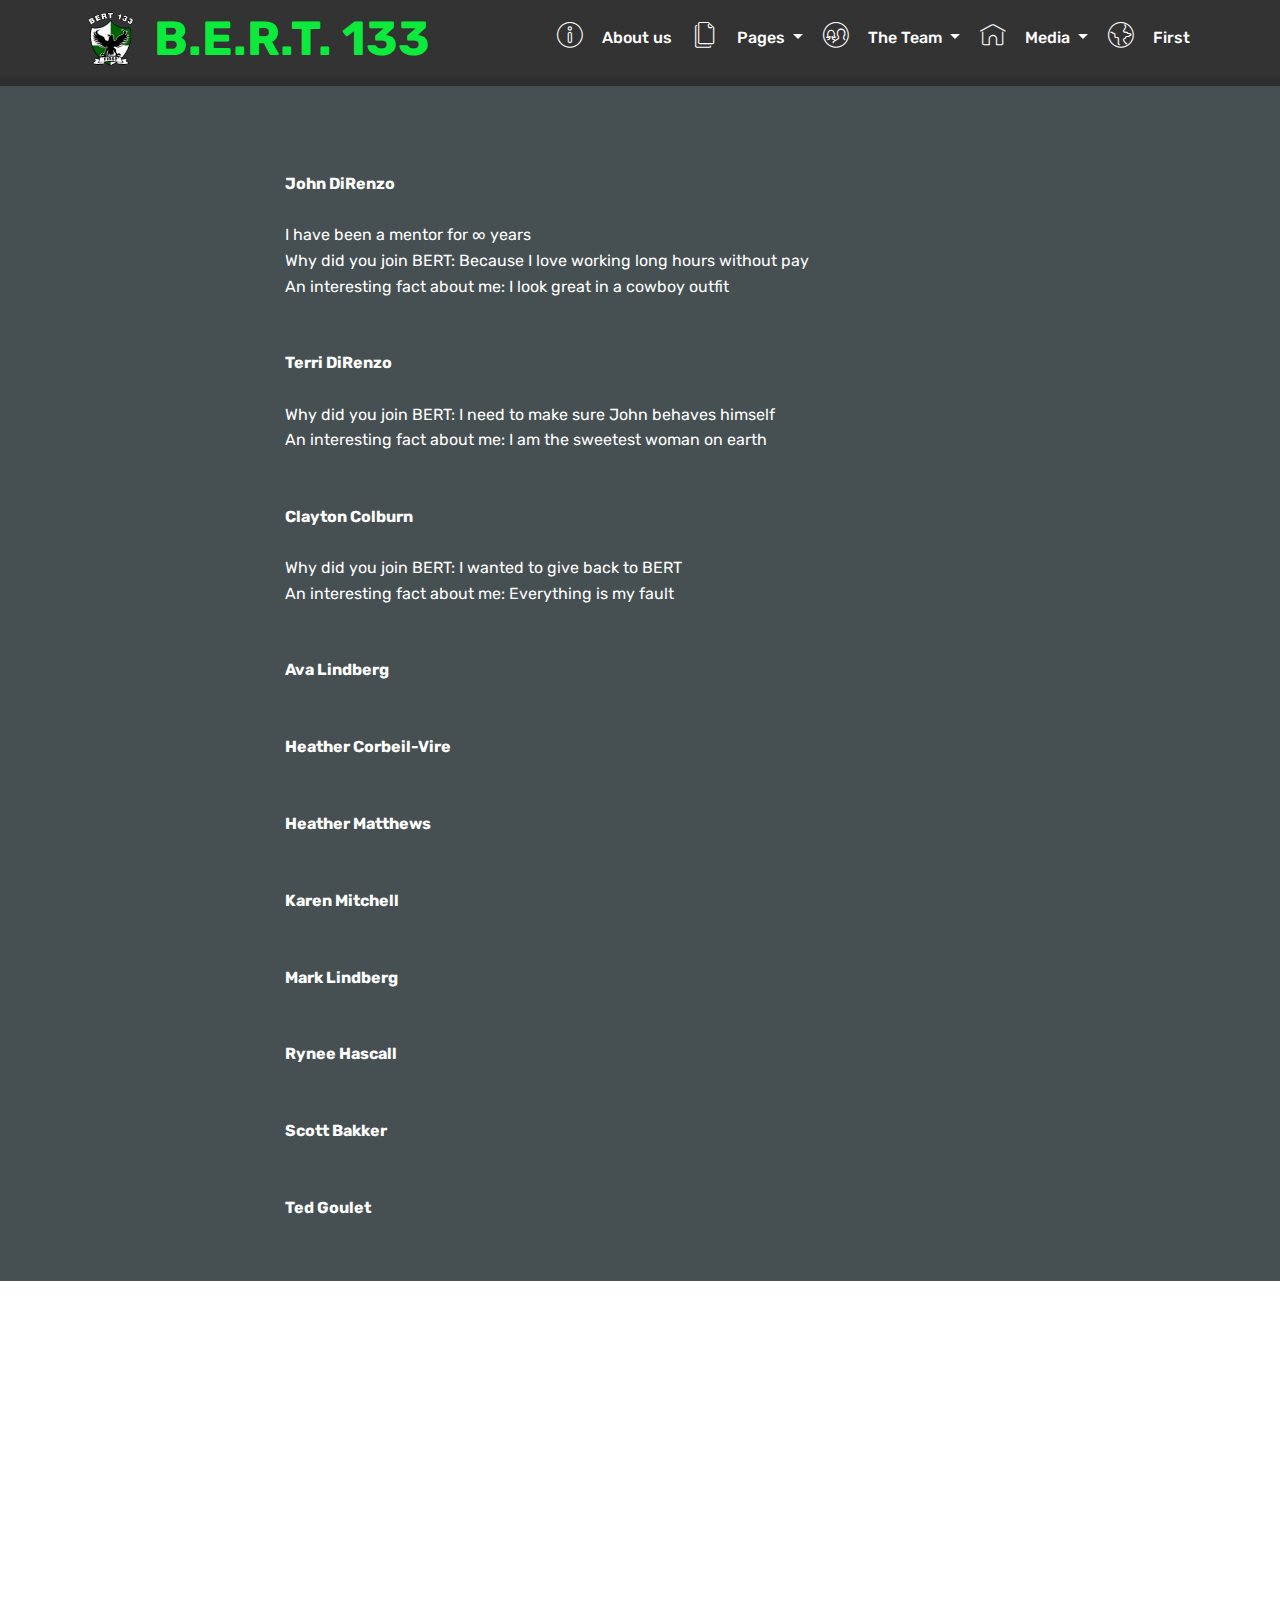
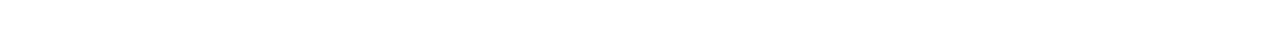
<file: mentors.html>
<!DOCTYPE html>
<html>
<head>
  <meta charset="UTF-8">
  <meta http-equiv="X-UA-Compatible" content="IE=edge">
  <meta name="generator" content="Mobirise v4.3.2, mobirise.com">
  <meta name="viewport" content="width=device-width, initial-scale=1">
  <link rel="shortcut icon" href="assets/images/bert-400x400.png" type="image/x-icon">
  <meta name="description" content="Web Page Maker Description">
  <title>Mentors | B.E.R.T. 133</title>
  <link rel="stylesheet" href="assets/web/assets/mobirise-icons/mobirise-icons.css">
  <link rel="stylesheet" href="assets/tether/tether.min.css">
  <link rel="stylesheet" href="assets/soundcloud-plugin/style.css">
  <link rel="stylesheet" href="assets/bootstrap/css/bootstrap.min.css">
  <link rel="stylesheet" href="assets/bootstrap/css/bootstrap-grid.min.css">
  <link rel="stylesheet" href="assets/bootstrap/css/bootstrap-reboot.min.css">
  <link rel="stylesheet" href="assets/dropdown/css/style.css">
  <link rel="stylesheet" href="assets/animate.css/animate.min.css">
  <link rel="stylesheet" href="assets/socicon/css/styles.css">
  <link rel="stylesheet" href="assets/theme/css/style.css">
  <link rel="stylesheet" href="assets/mobirise/css/mbr-additional.css" type="text/css">



</head>
<body>
<section class="menu cid-qxcrYjGJq5" once="menu" id="menu1-1a" data-rv-view="1390">



    <nav class="navbar navbar-expand beta-menu navbar-dropdown align-items-center navbar-fixed-top navbar-toggleable-sm">
        <button class="navbar-toggler navbar-toggler-right" type="button" data-toggle="collapse" data-target="#navbarSupportedContent" aria-controls="navbarSupportedContent" aria-expanded="false" aria-label="Toggle navigation">
            <div class="hamburger">
                <span></span>
                <span></span>
                <span></span>
                <span></span>
            </div>
        </button>
        <div class="menu-logo">
            <div class="navbar-brand">
                <span class="navbar-logo">
                    <a href="http://bert133.org">
                         <img src="assets/images/bert-400x400.png" alt="Mobirise" title="" media-simple="true" style="height: 3.8rem;">
                    </a>
                </span>
                <span class="navbar-caption-wrap"><a class="navbar-caption text-primary display-2" href="">B.E.R.T. 133</a></span>
            </div>
        </div>
        <div class="collapse navbar-collapse" id="navbarSupportedContent">
            <ul class="navbar-nav nav-dropdown nav-right" data-app-modern-menu="true"><li class="nav-item"><a class="nav-link link text-white display-4" href="https://unknowncoding.github.io/" aria-expanded="true"><span class="mbri-info mbr-iconfont mbr-iconfont-btn"></span>
                        &nbsp;About us
                    </a></li><li class="nav-item dropdown">
                    <a class="nav-link link dropdown-toggle text-white display-4" href="https://mobirise.com" data-toggle="dropdown-submenu" aria-expanded="false"><span class="mbri-pages mbr-iconfont mbr-iconfont-btn"></span>
                        &nbsp;Pages
                    </a><div class="dropdown-menu"><a class="text-white dropdown-item display-4" href="robots.html" aria-expanded="true">Robots</a><a class="text-white dropdown-item display-4" href="awards.html" aria-expanded="false">Awards</a><a class="dropdown-item text-white display-4" href="sponsors.html" aria-expanded="true">Sponsors</a><a class="dropdown-item text-white display-4" href="events.html" aria-expanded="true">Events</a><a class="dropdown-item text-white display-4" href="calendar.html" aria-expanded="false">Calendar</a><a class="dropdown-item text-white display-4" href="marketingstrategy.html" aria-expanded="true">Marketing Strategy</a><a class="dropdown-item text-white display-4" href="Gallery.html" aria-expanded="false">Gallery</a></div>
                </li><li class="nav-item dropdown open"><a class="nav-link link dropdown-toggle text-white display-4" href="https://mobirise.com" data-toggle="dropdown-submenu" aria-expanded="true"><span class="mbri-users mbr-iconfont mbr-iconfont-btn"></span>
                        &nbsp;The Team
                    </a><div class="dropdown-menu"><a class="text-white dropdown-item display-4" href="mentors.html" aria-expanded="false">Mentors</a><a class="text-white dropdown-item display-4" href="members.html" aria-expanded="false">Members</a><a class="text-white dropdown-item display-4" href="alumni.html" aria-expanded="false">Alumni</a></div></li><li class="nav-item dropdown">
                    <a class="nav-link link text-white dropdown-toggle display-4" href="https://mobirise.com" data-toggle="dropdown-submenu" aria-expanded="false"><span class="mbri-home mbr-iconfont mbr-iconfont-btn"></span>
                        &nbsp;Media
                    </a><div class="dropdown-menu"><a class="text-white dropdown-item display-4" href="https://twitter.com/BertRobotics"><span class="socicon socicon-twitter mbr-iconfont mbr-iconfont-btn" style="font-size: 18px;"></span>Twitter</a><a class="text-white dropdown-item display-4" href="https://www.facebook.com/BERT133" aria-expanded="false"><span class="socicon socicon-facebook mbr-iconfont mbr-iconfont-btn" style="font-size: 18px;"></span>Facebook</a></div>
                </li><li class="nav-item"><a class="nav-link link text-white display-4" href="https://www.firstinspires.org/robotics/frc"><span class="mbri-globe mbr-iconfont mbr-iconfont-btn"></span>
                        &nbsp;First
                    </a></li></ul>

        </div>
    </nav>
</section>

<section class="engine"><a href="https://mobirise.co/b">web page creator</a></section><section once="" class="cid-qxdN5wLL01" id="footer6-1b" data-rv-view="1392">





    <div class="container">
        <div class="media-container-row align-center mbr-white">
            <div class="col-12">
                <p class="mbr-text mb-0 mbr-fonts-style display-7">
                    © Copyright 2017 Mobirise - All Rights Reserved
                </p>
            </div>
        </div>
    </div>
</section>

<section class="mbr-section article content1 cid-qxhx5DKm34" id="content1-1q" data-rv-view="1395">



    <div class="container">
        <div class="media-container-row">
            <div class="mbr-text col-12 col-md-8 mbr-fonts-style display-7"><br><div><strong>John DiRenzo</strong></div><div><strong><br></strong></div><div>I have been a mentor for ∞ years</div><div>Why did you join BERT: Because I love working long hours without pay</div><div>An interesting fact about me: I look great in a cowboy outfit</div><div><br></div><div><br></div><div><strong>Terri DiRenzo</strong><br></div><div><br></div><div>Why did you join BERT: I need to make sure John behaves himself</div><div>An interesting fact about me: I am the sweetest woman on earth</div><div><br></div><div><br></div><div><strong>Clayton Colburn</strong><br></div><div><br></div><div>Why did you join BERT: I wanted to give back to BERT</div><div>An interesting fact about me: Everything is my fault</div><div><br></div><div><br></div><div><strong>Ava Lindberg</strong><br></div><div><strong><br></strong></div><div><strong><br></strong></div><div><strong>Heather Corbeil-Vire</strong><br></div><div><strong><br></strong></div><div><strong><br></strong></div><div><strong>Heather Matthews</strong><br></div><div><strong><br></strong></div><div><strong><br></strong></div><div><strong>Karen Mitchell</strong><br></div><div><strong><br></strong></div><div><strong><br></strong></div><div><strong>Mark Lindberg</strong><br></div><div><strong><br></strong></div><div><strong><br></strong></div><div><strong>Rynee Hascall</strong><br></div><div><strong><br></strong></div><div><strong><br></strong></div><div><strong>Scott Bakker</strong><br></div><div><strong><br></strong></div><div><strong><br></strong></div><div><strong>Ted Goulet</strong><br></div></div>
        </div>
    </div>
</section>

<section class="cid-qxN4pqvGBv mbr-reveal" id="footer1-54" data-rv-view="1396">





    <div class="container">
        <div class="media-container-row content text-white">
            <div class="col-12 col-md-3">
                <div class="media-wrap">

                        <img src="assets/images/bert-400x400.png" alt="Mobirise" title="" media-simple="true">

                </div>
            </div>
            <div class="col-12 col-md-3 mbr-fonts-style display-7">
                <h5 class="pb-3">
                    Address
                </h5>
                <p class="mbr-text">
                    700 Saco Road<br>Standish, ME 04084</p>
            </div>
            <div class="col-12 col-md-3 mbr-fonts-style display-7">
                <h5 class="pb-3">
                    Contacts
                </h5>
                <p class="mbr-text">
                    Email: bertrobotics@gmail.com
                    <br>Time: Mon. - Fri. 9am - 7pm<br></p>
            </div>
            <div class="col-12 col-md-3 mbr-fonts-style display-7">
                <h5 class="pb-3">&nbsp;</h5>
                <p class="mbr-text"></p><p>&nbsp;<br></p><br><p><br></p><p></p>
            </div>
        </div>
        <div class="footer-lower">
            <div class="media-container-row">
                <div class="col-sm-12">
                    <hr>
                </div>
            </div>
            <div class="media-container-row mbr-white">
                <div class="col-sm-6 copyright">
                    <p class="mbr-text mbr-fonts-style display-7">
                        © Copyright 2017 B.E.R.T. - All Rights Reserved | Coded by Nathaniel</p>
                </div>
                <div class="col-md-6">
                    <div class="social-list align-right">
                        <div class="soc-item">
                            <a href="https://twitter.com/BertRobotics" target="_blank">
                                <span class="mbr-iconfont mbr-iconfont-social socicon-twitter socicon" media-simple="true"></span>
                            </a>
                        </div>
                        <div class="soc-item">
                            <a href="https://www.facebook.com/BERT133" target="_blank">
                                <span class="mbr-iconfont mbr-iconfont-social socicon-facebook socicon" media-simple="true"></span>
                            </a>
                        </div>
                        <div class="soc-item">
                            <a href="https://www.youtube.com/user/133robotics" target="_blank">
                                <span class="mbr-iconfont mbr-iconfont-social socicon-youtube socicon" media-simple="true"></span>
                            </a>
                        </div>



                    </div>
                </div>
            </div>
        </div>
    </div>
</section>


  <script src="assets/web/assets/jquery/jquery.min.js"></script>
  <script src="assets/popper/popper.min.js"></script>
  <script src="assets/tether/tether.min.js"></script>
  <script src="assets/bootstrap/js/bootstrap.min.js"></script>
  <script src="assets/smooth-scroll/smooth-scroll.js"></script>
  <script src="assets/dropdown/js/script.min.js"></script>
  <script src="assets/touch-swipe/jquery.touch-swipe.min.js"></script>
  <script src="assets/viewport-checker/jquery.viewportchecker.js"></script>
  <script src="assets/theme/js/script.js"></script>


  <input name="animation" type="hidden">
  </body>
</html>
</file>
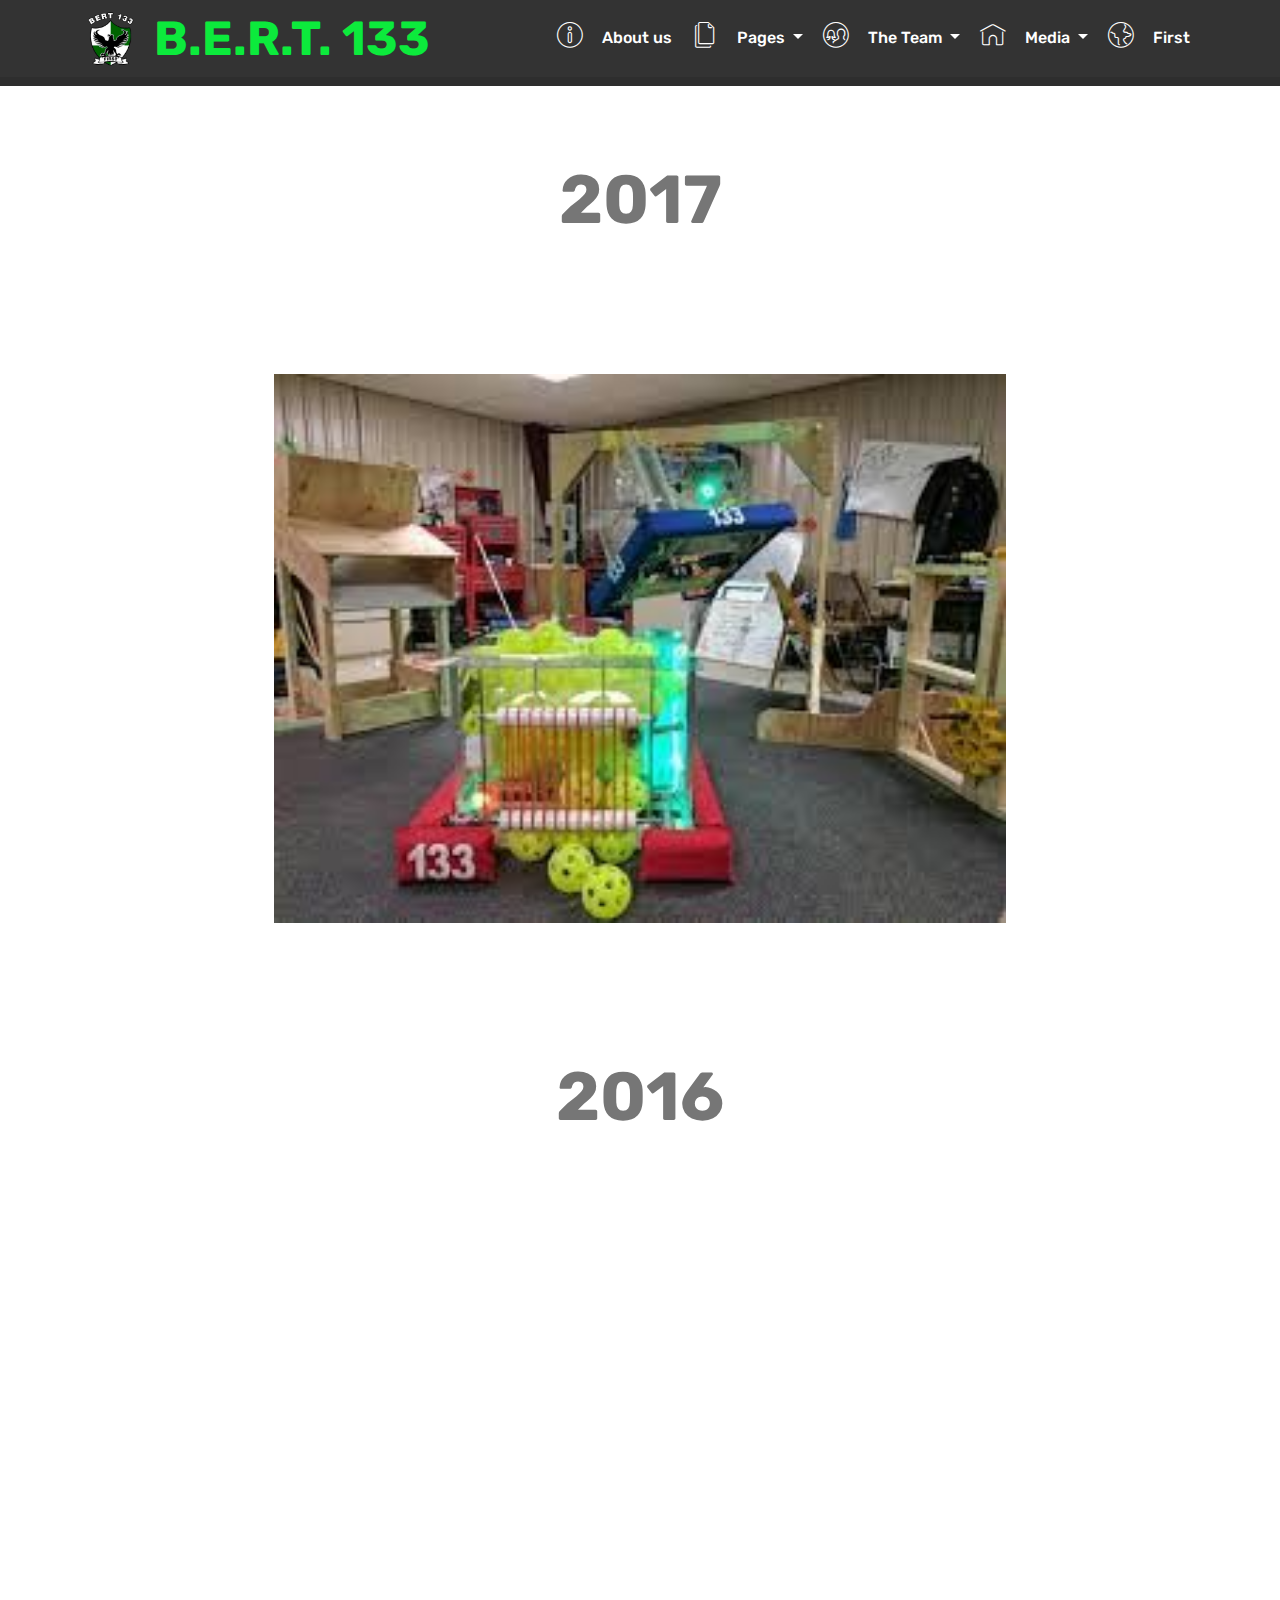
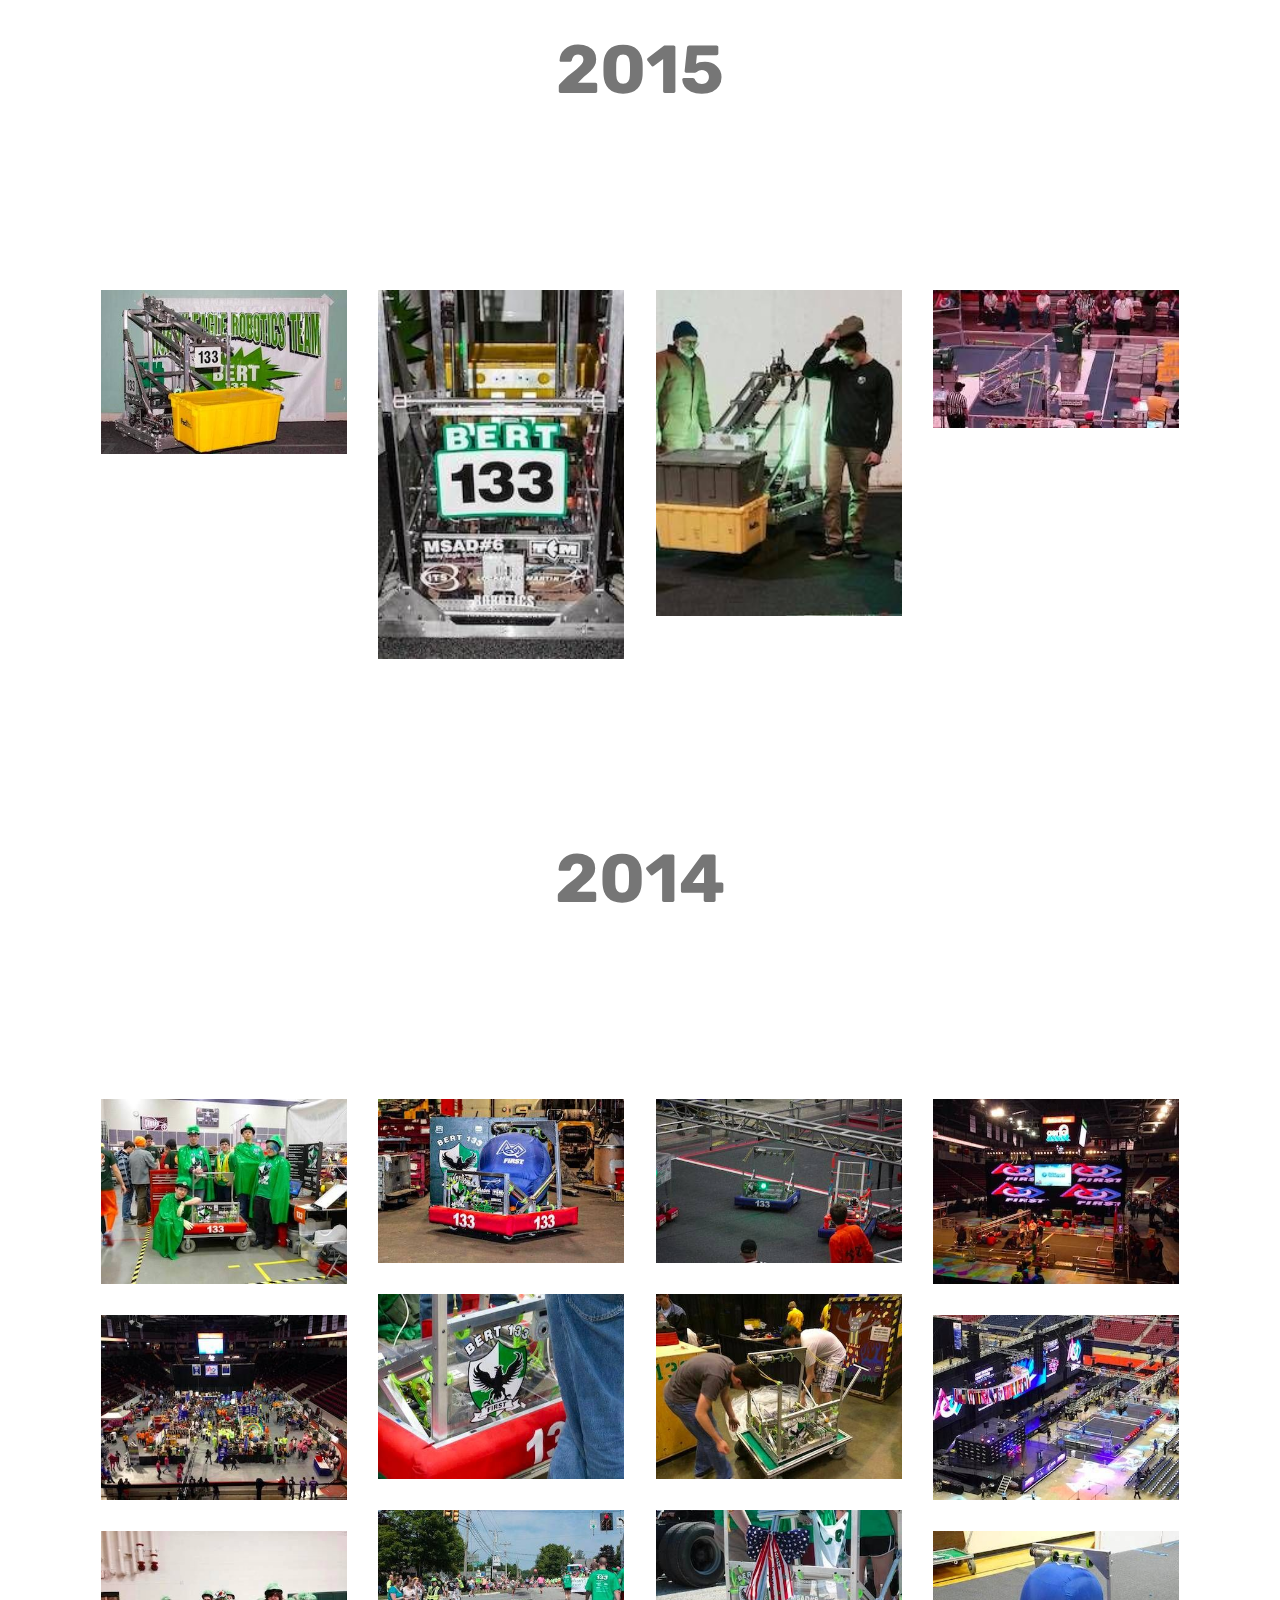
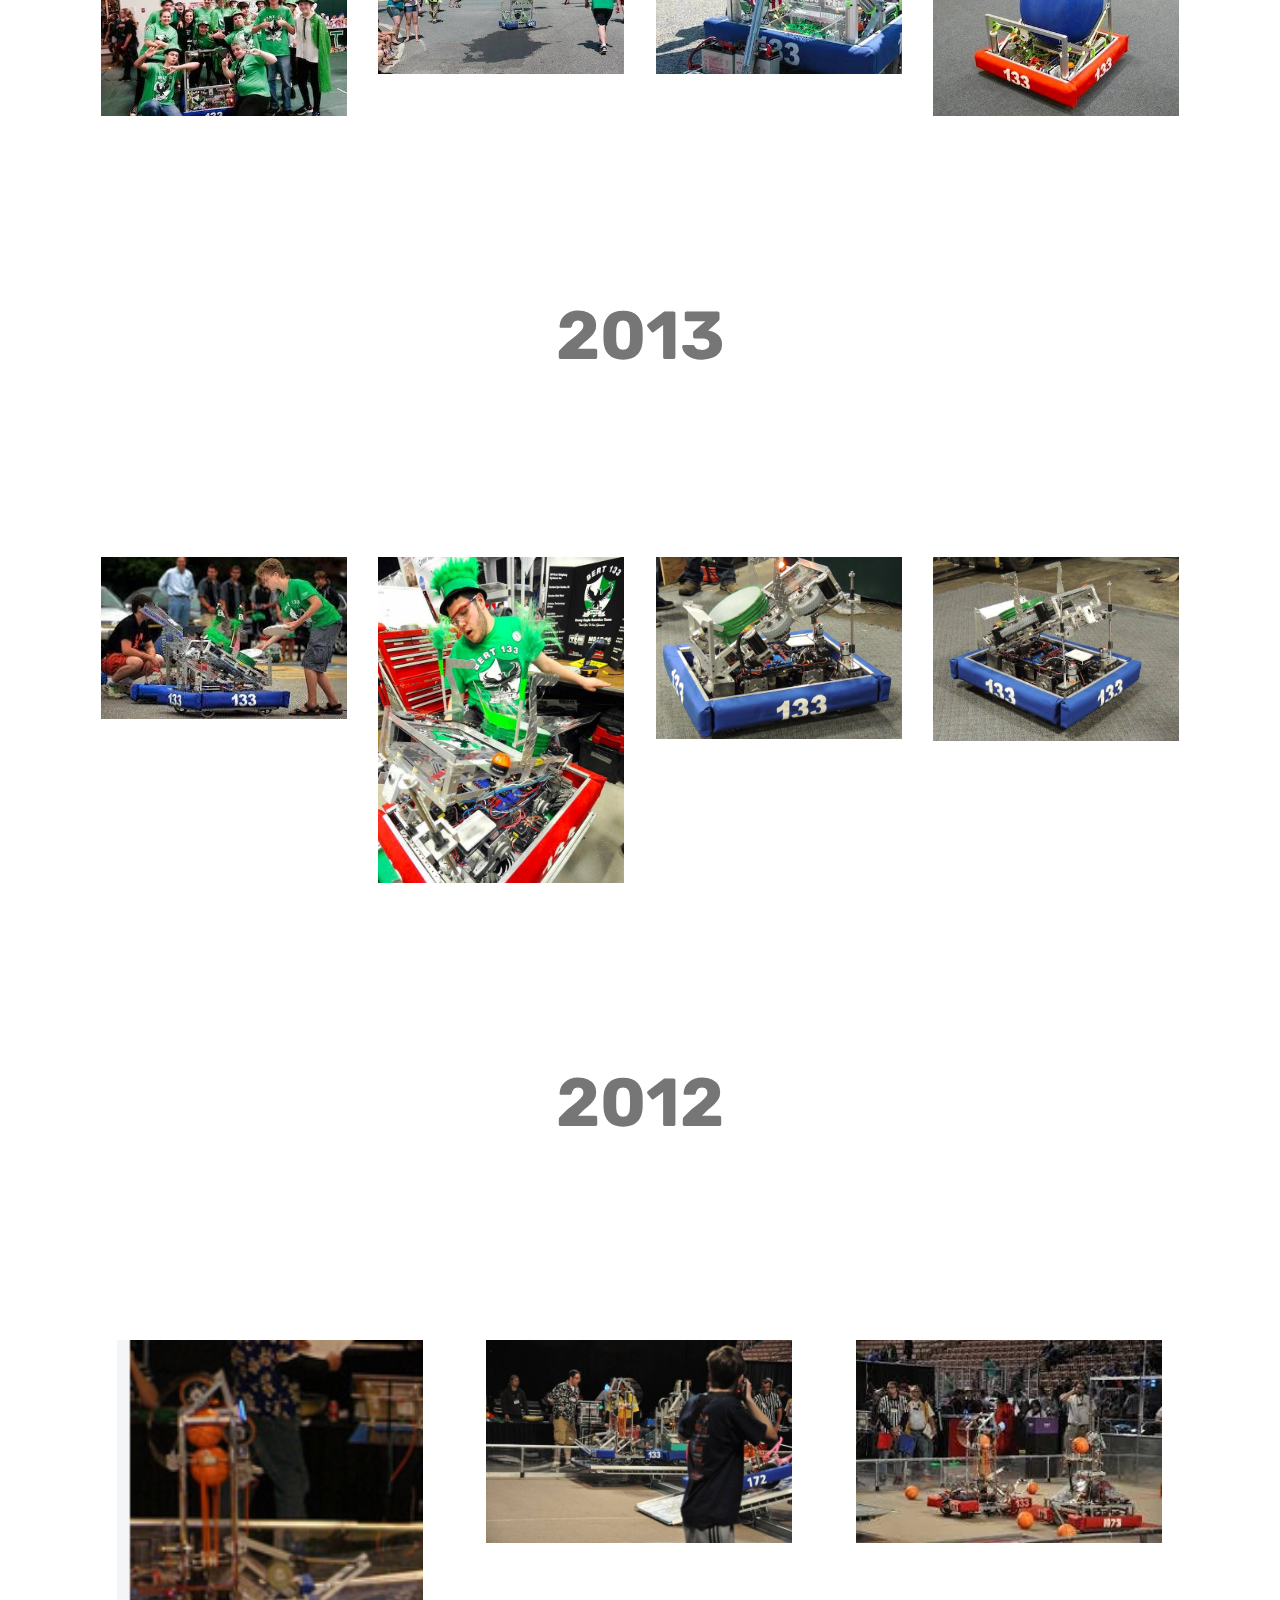
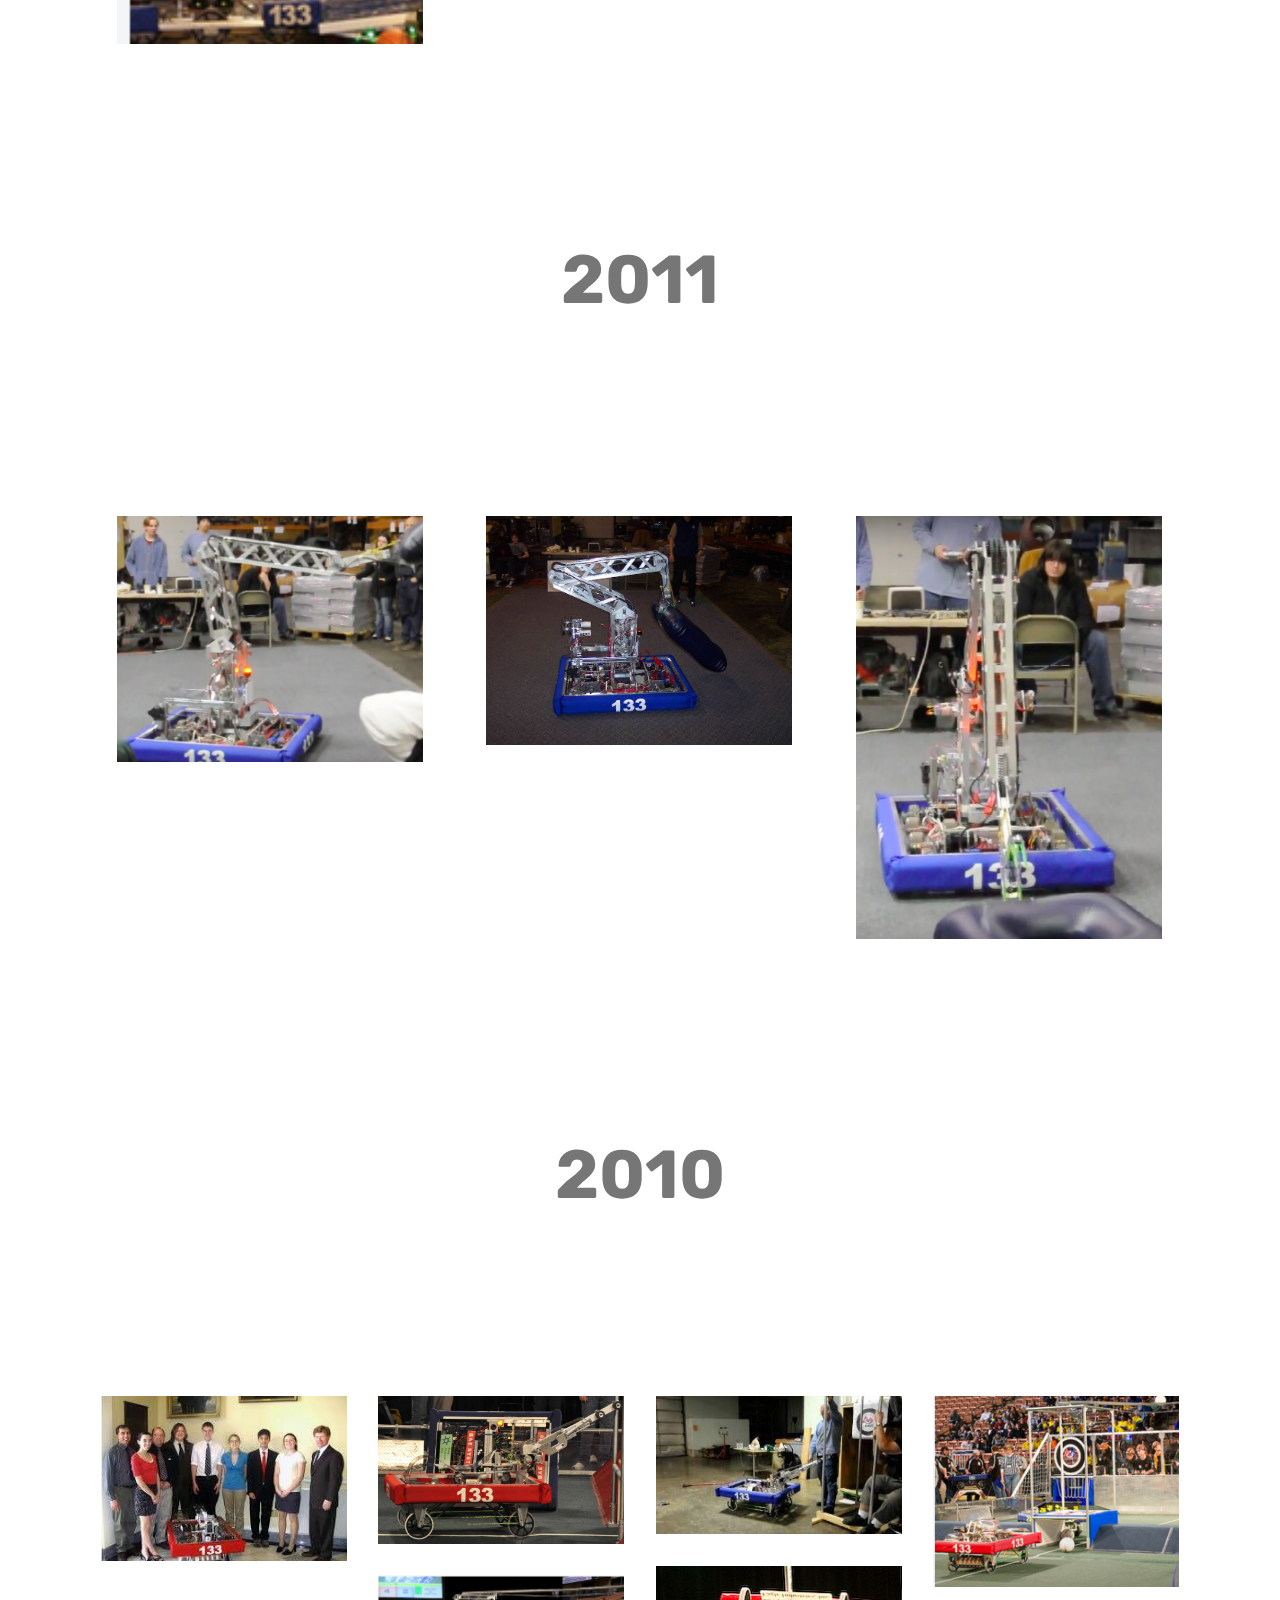
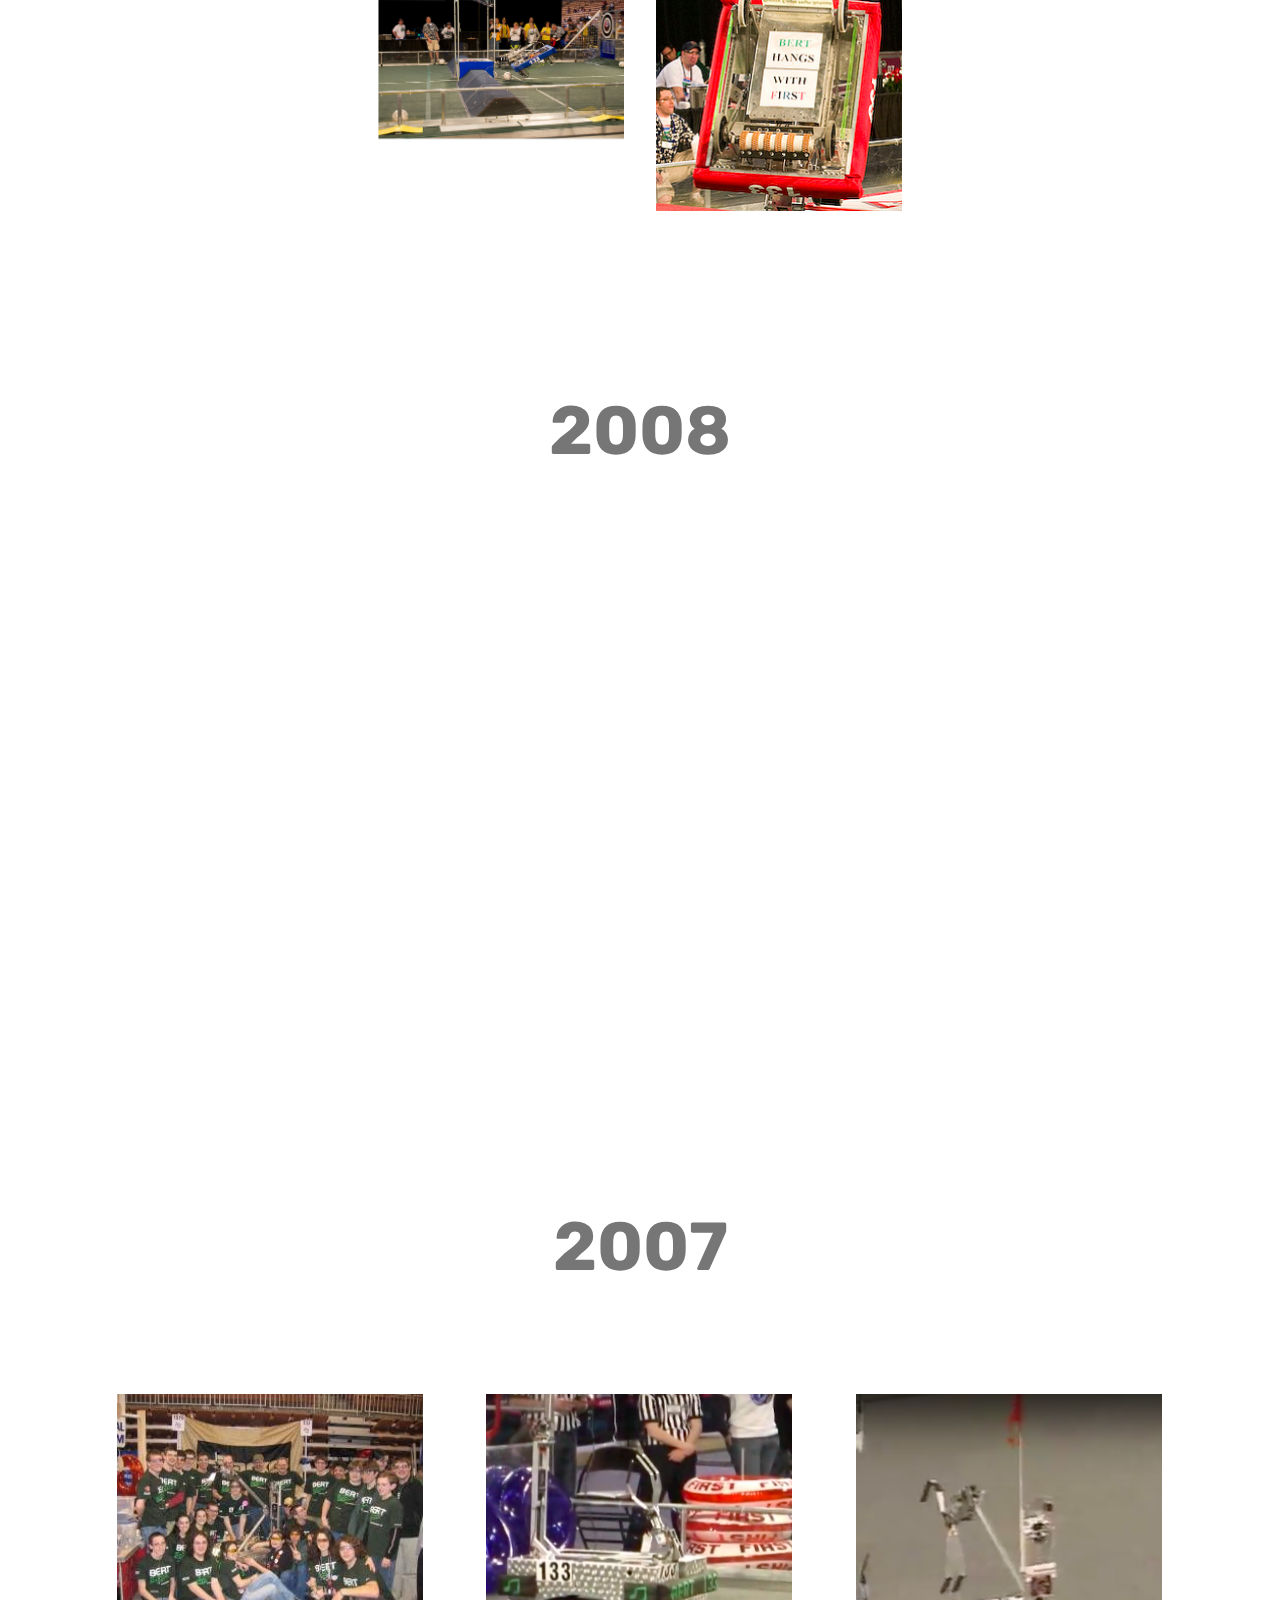
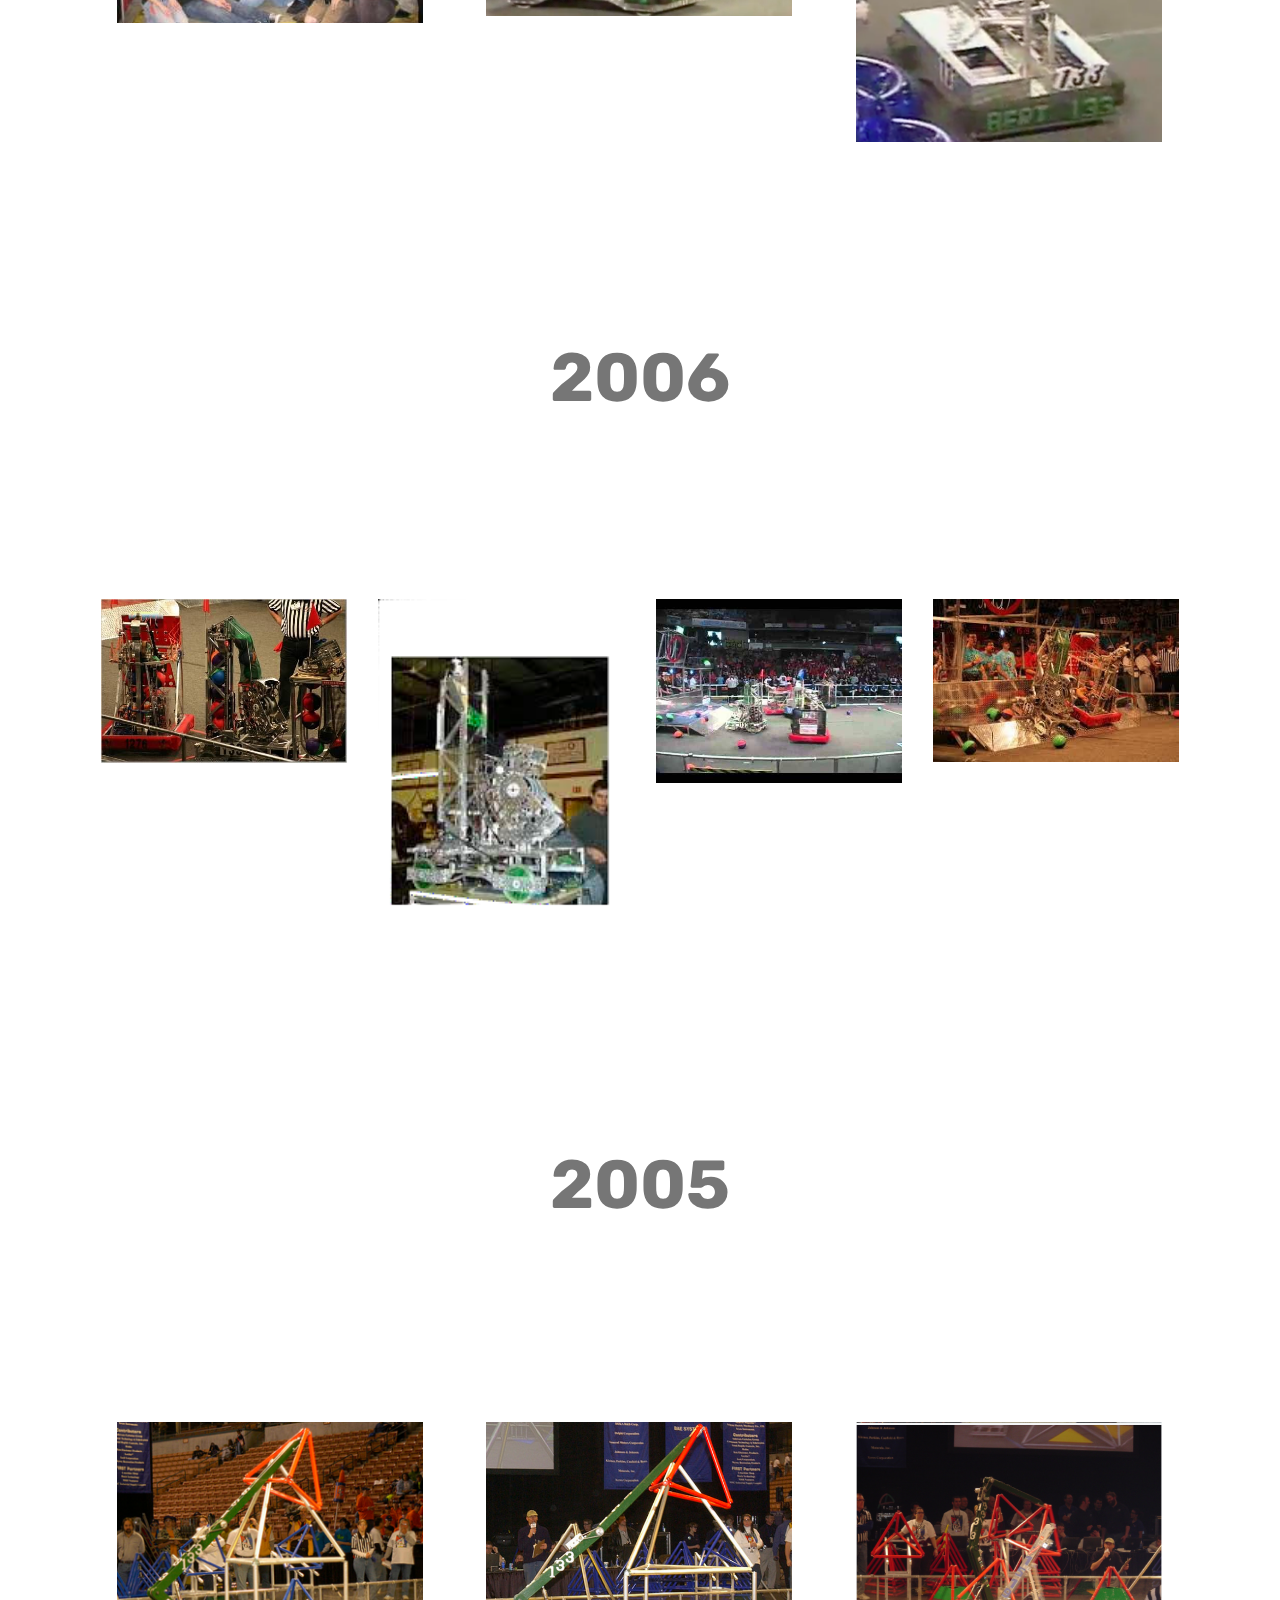
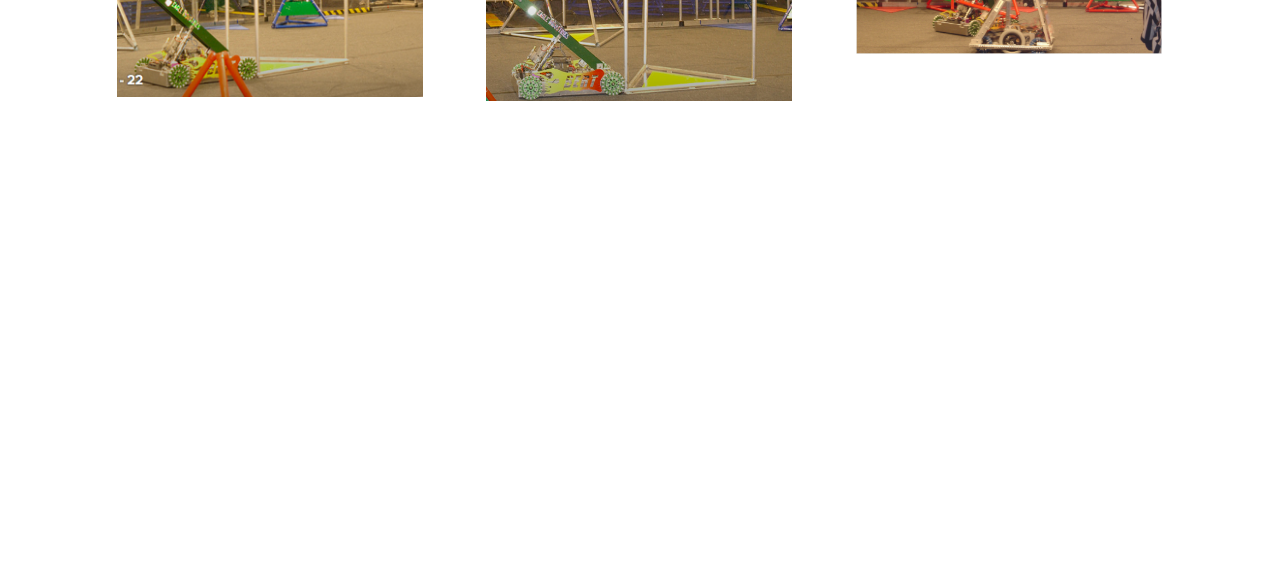
<file: robots.html>
<!DOCTYPE html>
<html>
<head>
  <meta charset="UTF-8">
  <meta http-equiv="X-UA-Compatible" content="IE=edge">
  <meta name="generator" content="Mobirise v4.3.2, mobirise.com">
  <meta name="viewport" content="width=device-width, initial-scale=1">
  <link rel="shortcut icon" href="assets/images/bert-400x400.png" type="image/x-icon">
  <meta name="description" content="Site Generator Description">
  <title>Robots | B.E.R.T. 133</title>
  <link rel="stylesheet" href="assets/web/assets/mobirise-icons/mobirise-icons.css">
  <link rel="stylesheet" href="assets/tether/tether.min.css">
  <link rel="stylesheet" href="assets/soundcloud-plugin/style.css">
  <link rel="stylesheet" href="assets/bootstrap/css/bootstrap.min.css">
  <link rel="stylesheet" href="assets/bootstrap/css/bootstrap-grid.min.css">
  <link rel="stylesheet" href="assets/bootstrap/css/bootstrap-reboot.min.css">
  <link rel="stylesheet" href="assets/socicon/css/styles.css">
  <link rel="stylesheet" href="assets/dropdown/css/style.css">
  <link rel="stylesheet" href="assets/animate.css/animate.min.css">
  <link rel="stylesheet" href="assets/theme/css/style.css">
  <link rel="stylesheet" href="assets/mobirise-gallery/style.css">
  <link rel="stylesheet" href="assets/mobirise/css/mbr-additional.css" type="text/css">



</head>
<body>
<section class="menu cid-qxcrYjGJq5" once="menu" id="menu1-14" data-rv-view="1523">



    <nav class="navbar navbar-expand beta-menu navbar-dropdown align-items-center navbar-fixed-top navbar-toggleable-sm">
        <button class="navbar-toggler navbar-toggler-right" type="button" data-toggle="collapse" data-target="#navbarSupportedContent" aria-controls="navbarSupportedContent" aria-expanded="false" aria-label="Toggle navigation">
            <div class="hamburger">
                <span></span>
                <span></span>
                <span></span>
                <span></span>
            </div>
        </button>
        <div class="menu-logo">
            <div class="navbar-brand">
                <span class="navbar-logo">
                    <a href="http://bert133.org">
                         <img src="assets/images/bert-400x400.png" alt="Mobirise" title="" media-simple="true" style="height: 3.8rem;">
                    </a>
                </span>
                <span class="navbar-caption-wrap"><a class="navbar-caption text-primary display-2" href="">B.E.R.T. 133</a></span>
            </div>
        </div>
        <div class="collapse navbar-collapse" id="navbarSupportedContent">
            <ul class="navbar-nav nav-dropdown nav-right" data-app-modern-menu="true"><li class="nav-item"><a class="nav-link link text-white display-4" href="https://unknowncoding.github.io/" aria-expanded="true"><span class="mbri-info mbr-iconfont mbr-iconfont-btn"></span>
                        &nbsp;About us
                    </a></li><li class="nav-item dropdown">
                    <a class="nav-link link dropdown-toggle text-white display-4" href="https://mobirise.com" data-toggle="dropdown-submenu" aria-expanded="false"><span class="mbri-pages mbr-iconfont mbr-iconfont-btn"></span>
                        &nbsp;Pages
                    </a><div class="dropdown-menu"><a class="text-white dropdown-item display-4" href="robots.html" aria-expanded="true">Robots</a><a class="text-white dropdown-item display-4" href="awards.html" aria-expanded="false">Awards</a><a class="dropdown-item text-white display-4" href="sponsors.html" aria-expanded="true">Sponsors</a><a class="dropdown-item text-white display-4" href="events.html" aria-expanded="true">Events</a><a class="dropdown-item text-white display-4" href="calendar.html" aria-expanded="false">Calendar</a><a class="dropdown-item text-white display-4" href="marketingstrategy.html" aria-expanded="true">Marketing Strategy</a><a class="dropdown-item text-white display-4" href="Gallery.html" aria-expanded="false">Gallery</a></div>
                </li><li class="nav-item dropdown open"><a class="nav-link link dropdown-toggle text-white display-4" href="https://mobirise.com" data-toggle="dropdown-submenu" aria-expanded="true"><span class="mbri-users mbr-iconfont mbr-iconfont-btn"></span>
                        &nbsp;The Team
                    </a><div class="dropdown-menu"><a class="text-white dropdown-item display-4" href="mentors.html" aria-expanded="false">Mentors</a><a class="text-white dropdown-item display-4" href="members.html" aria-expanded="false">Members</a><a class="text-white dropdown-item display-4" href="alumni.html" aria-expanded="false">Alumni</a></div></li><li class="nav-item dropdown">
                    <a class="nav-link link text-white dropdown-toggle display-4" href="https://mobirise.com" data-toggle="dropdown-submenu" aria-expanded="false"><span class="mbri-home mbr-iconfont mbr-iconfont-btn"></span>
                        &nbsp;Media
                    </a><div class="dropdown-menu"><a class="text-white dropdown-item display-4" href="https://twitter.com/BertRobotics"><span class="socicon socicon-twitter mbr-iconfont mbr-iconfont-btn" style="font-size: 18px;"></span>Twitter</a><a class="text-white dropdown-item display-4" href="https://www.facebook.com/BERT133" aria-expanded="false"><span class="socicon socicon-facebook mbr-iconfont mbr-iconfont-btn" style="font-size: 18px;"></span>Facebook</a></div>
                </li><li class="nav-item"><a class="nav-link link text-white display-4" href="https://www.firstinspires.org/robotics/frc"><span class="mbri-globe mbr-iconfont mbr-iconfont-btn"></span>
                        &nbsp;First
                    </a></li></ul>

        </div>
    </nav>
</section>

<section class="engine"><a href="https://mobirise.co/h">make a website for free</a></section><section once="" class="cid-qxdN5wLL01" id="footer6-15" data-rv-view="1525">





    <div class="container">
        <div class="media-container-row align-center mbr-white">
            <div class="col-12">
                <p class="mbr-text mb-0 mbr-fonts-style display-7">
                    © Copyright 2017 Mobirise - All Rights Reserved
                </p>
            </div>
        </div>
    </div>
</section>

<section class="mbr-section article content1 cid-qxhRIFkIm5" id="content1-2y" data-rv-view="1528">



    <div class="container">
        <div class="media-container-row">
            <div class="mbr-text col-12 col-md-8 mbr-fonts-style display-1"><strong>2017</strong></div>
        </div>
    </div>
</section>

<section class="cid-qxhS2Bkekq" id="image1-2z" data-rv-view="1529">



    <figure class="mbr-figure container">
            <div class="image-block" style="width: 66%;">
                <img src="assets/images/2017-259x194.jpg" width="1400" alt="Mobirise" title="" media-simple="true">

            </div>
    </figure>
</section>

<section class="mbr-section article content1 cid-qxhS4qe1zL" id="content1-30" data-rv-view="1531">



    <div class="container">
        <div class="media-container-row">
            <div class="mbr-text col-12 col-md-8 mbr-fonts-style display-1"><strong>2016</strong></div>
        </div>
    </div>
</section>

<section class="cid-qxhS8ElvVr" id="content13-31" data-rv-view="1532">

    <div class="container">
            <div class="media-container-row" style="width: 74%;">
                <div class="img-item item1" style="width: 97%;">
                    <img src="assets/images/20y-612x408.jpg" alt="" title="" media-simple="true">

                </div>
                <div class="img-item">
                    <img src="assets/images/name1-300x168.jpg" alt="" title="" media-simple="true">

                </div>
            </div>
    </div>
</section>

<section class="mbr-section article content1 cid-qxhScSLT4Z" id="content1-32" data-rv-view="1534">



    <div class="container">
        <div class="media-container-row">
            <div class="mbr-text col-12 col-md-8 mbr-fonts-style display-1"><strong>2015</strong></div>
        </div>
    </div>
</section>

<section class="mbr-gallery mbr-slider-carousel cid-qxhSe2NZLL" id="gallery2-33" data-rv-view="1535">



    <div class="container">
        <div><!-- Filter --><!-- Gallery --><div class="mbr-gallery-row"><div class="mbr-gallery-layout-default"><div><div><div class="mbr-gallery-item mbr-gallery-item--p2" data-video-url="false" data-tags="Awesome"><div href="#lb-gallery2-33" data-slide-to="0" data-toggle="modal"><img src="assets/images/26-449x300-449x300.jpg" alt=""><span class="icon-focus"></span></div></div><div class="mbr-gallery-item mbr-gallery-item--p2" data-video-url="false" data-tags="Responsive"><div href="#lb-gallery2-33" data-slide-to="1" data-toggle="modal"><img src="assets/images/27-200x300-200x300.jpg" alt=""><span class="icon-focus"></span></div></div><div class="mbr-gallery-item mbr-gallery-item--p2" data-video-url="false" data-tags="Creative"><div href="#lb-gallery2-33" data-slide-to="2" data-toggle="modal"><img src="assets/images/28-226x300-226x300.jpg" alt=""><span class="icon-focus"></span></div></div><div class="mbr-gallery-item mbr-gallery-item--p2" data-video-url="false" data-tags="Animated"><div href="#lb-gallery2-33" data-slide-to="3" data-toggle="modal"><img src="assets/images/i-was-recycled-300x168-300x168.jpg" alt=""><span class="icon-focus"></span></div></div></div></div><div class="clearfix"></div></div></div><!-- Lightbox --><div data-app-prevent-settings="" class="mbr-slider modal fade carousel slide" tabindex="-1" data-keyboard="true" data-interval="false" id="lb-gallery2-33"><div class="modal-dialog"><div class="modal-content"><div class="modal-body"><div class="carousel-inner"><div class="carousel-item"><img src="assets/images/26-449x300.jpg" alt=""></div><div class="carousel-item"><img src="assets/images/27-200x300.jpg" alt=""></div><div class="carousel-item"><img src="assets/images/28-226x300.jpg" alt=""></div><div class="carousel-item active"><img src="assets/images/i-was-recycled-300x168.jpg" alt=""></div></div><a class="carousel-control carousel-control-prev" role="button" data-slide="prev" href="#lb-gallery2-33"><span class="mbri-left mbr-iconfont" aria-hidden="true"></span><span class="sr-only">Previous</span></a><a class="carousel-control carousel-control-next" role="button" data-slide="next" href="#lb-gallery2-33"><span class="mbri-right mbr-iconfont" aria-hidden="true"></span><span class="sr-only">Next</span></a><a class="close" href="#" role="button" data-dismiss="modal"><span class="sr-only">Close</span></a></div></div></div></div></div>
    </div>

</section>

<section class="mbr-section article content1 cid-qxhSj6MM2V" id="content1-34" data-rv-view="1554">



    <div class="container">
        <div class="media-container-row">
            <div class="mbr-text col-12 col-md-8 mbr-fonts-style display-1"><strong>2014</strong></div>
        </div>
    </div>
</section>

<section class="mbr-gallery mbr-slider-carousel cid-qxhSk8szVQ" id="gallery2-35" data-rv-view="1555">



    <div class="container">
        <div><!-- Filter --><!-- Gallery --><div class="mbr-gallery-row"><div class="mbr-gallery-layout-default"><div><div><div class="mbr-gallery-item mbr-gallery-item--p2" data-video-url="false" data-tags=""><div href="#lb-gallery2-35" data-slide-to="0" data-toggle="modal"><img src="assets/images/robot9-400x300-400x300.jpg" alt=""><span class="icon-focus"></span></div></div><div class="mbr-gallery-item mbr-gallery-item--p2" data-video-url="false" data-tags=""><div href="#lb-gallery2-35" data-slide-to="1" data-toggle="modal"><img src="assets/images/robot10-400x267-400x267.jpg" alt=""><span class="icon-focus"></span></div></div><div class="mbr-gallery-item mbr-gallery-item--p2" data-video-url="false" data-tags=""><div href="#lb-gallery2-35" data-slide-to="2" data-toggle="modal"><img src="assets/images/robot11-400x267-400x267.jpg" alt=""><span class="icon-focus"></span></div></div><div class="mbr-gallery-item mbr-gallery-item--p2" data-video-url="false" data-tags=""><div href="#lb-gallery2-35" data-slide-to="3" data-toggle="modal"><img src="assets/images/robot12-400x300-400x300.jpg" alt=""><span class="icon-focus"></span></div></div><div class="mbr-gallery-item mbr-gallery-item--p2" data-video-url="false" data-tags=""><div href="#lb-gallery2-35" data-slide-to="4" data-toggle="modal"><img src="assets/images/robot13-400x300-400x300.jpg" alt=""><span class="icon-focus"></span></div></div><div class="mbr-gallery-item mbr-gallery-item--p2" data-video-url="false" data-tags=""><div href="#lb-gallery2-35" data-slide-to="5" data-toggle="modal"><img src="assets/images/robot14-400x300-400x300.jpg" alt=""><span class="icon-focus"></span></div></div><div class="mbr-gallery-item mbr-gallery-item--p2" data-video-url="false" data-tags=""><div href="#lb-gallery2-35" data-slide-to="6" data-toggle="modal"><img src="assets/images/robot15-400x300-400x300.jpg" alt=""><span class="icon-focus"></span></div></div><div class="mbr-gallery-item mbr-gallery-item--p2" data-video-url="false" data-tags=""><div href="#lb-gallery2-35" data-slide-to="7" data-toggle="modal"><img src="assets/images/robot16-400x300-400x300.jpg" alt=""><span class="icon-focus"></span></div></div><div class="mbr-gallery-item mbr-gallery-item--p2" data-video-url="false" data-tags=""><div href="#lb-gallery2-35" data-slide-to="8" data-toggle="modal"><img src="assets/images/robot17-400x267-400x267.jpg" alt=""><span class="icon-focus"></span></div></div><div class="mbr-gallery-item mbr-gallery-item--p2" data-video-url="false" data-tags=""><div href="#lb-gallery2-35" data-slide-to="9" data-toggle="modal"><img src="assets/images/robot18-400x267-400x267.jpg" alt=""><span class="icon-focus"></span></div></div><div class="mbr-gallery-item mbr-gallery-item--p2" data-video-url="false" data-tags=""><div href="#lb-gallery2-35" data-slide-to="10" data-toggle="modal"><img src="assets/images/robot19-400x300-400x300.jpg" alt=""><span class="icon-focus"></span></div></div><div class="mbr-gallery-item mbr-gallery-item--p2" data-video-url="false" data-tags=""><div href="#lb-gallery2-35" data-slide-to="11" data-toggle="modal"><img src="assets/images/robot27-400x300-400x300.jpg" alt=""><span class="icon-focus"></span></div></div></div></div><div class="clearfix"></div></div></div><!-- Lightbox --><div data-app-prevent-settings="" class="mbr-slider modal fade carousel slide" tabindex="-1" data-keyboard="true" data-interval="false" id="lb-gallery2-35"><div class="modal-dialog"><div class="modal-content"><div class="modal-body"><div class="carousel-inner"><div class="carousel-item"><img src="assets/images/robot9-400x300.jpg" alt=""></div><div class="carousel-item"><img src="assets/images/robot10-400x267.jpg" alt=""></div><div class="carousel-item"><img src="assets/images/robot11-400x267.jpg" alt=""></div><div class="carousel-item"><img src="assets/images/robot12-400x300.jpg" alt=""></div><div class="carousel-item"><img src="assets/images/robot13-400x300.jpg" alt=""></div><div class="carousel-item"><img src="assets/images/robot14-400x300.jpg" alt=""></div><div class="carousel-item"><img src="assets/images/robot15-400x300.jpg" alt=""></div><div class="carousel-item"><img src="assets/images/robot16-400x300.jpg" alt=""></div><div class="carousel-item"><img src="assets/images/robot17-400x267.jpg" alt=""></div><div class="carousel-item"><img src="assets/images/robot18-400x267.jpg" alt=""></div><div class="carousel-item"><img src="assets/images/robot19-400x300.jpg" alt=""></div><div class="carousel-item active"><img src="assets/images/robot27-400x300.jpg" alt=""></div></div><a class="carousel-control carousel-control-prev" role="button" data-slide="prev" href="#lb-gallery2-35"><span class="mbri-left mbr-iconfont" aria-hidden="true"></span><span class="sr-only">Previous</span></a><a class="carousel-control carousel-control-next" role="button" data-slide="next" href="#lb-gallery2-35"><span class="mbri-right mbr-iconfont" aria-hidden="true"></span><span class="sr-only">Next</span></a><a class="close" href="#" role="button" data-dismiss="modal"><span class="sr-only">Close</span></a></div></div></div></div></div>
    </div>

</section>

<section class="mbr-section article content1 cid-qxhWDbULu6" id="content1-38" data-rv-view="1606">



    <div class="container">
        <div class="media-container-row">
            <div class="mbr-text col-12 col-md-8 mbr-fonts-style display-1"><strong>2013</strong></div>
        </div>
    </div>
</section>

<section class="mbr-gallery mbr-slider-carousel cid-qxhWuVw9e5" id="gallery2-37" data-rv-view="1607">



    <div class="container">
        <div><!-- Filter --><!-- Gallery --><div class="mbr-gallery-row"><div class="mbr-gallery-layout-default"><div><div><div class="mbr-gallery-item mbr-gallery-item--p2" data-video-url="false" data-tags="Awesome"><div href="#lb-gallery2-37" data-slide-to="0" data-toggle="modal"><img src="assets/images/201.33-276x182-276x182.jpg" alt=""><span class="icon-focus"></span></div></div><div class="mbr-gallery-item mbr-gallery-item--p2" data-video-url="false" data-tags="Awesome"><div href="#lb-gallery2-37" data-slide-to="1" data-toggle="modal"><img src="assets/images/201333333333333333-620x824-620x824.jpg" alt=""><span class="icon-focus"></span></div></div><div class="mbr-gallery-item mbr-gallery-item--p2" data-video-url="false" data-tags="Responsive"><div href="#lb-gallery2-37" data-slide-to="2" data-toggle="modal"><img src="assets/images/sherman1-649x482-649x482.png" alt=""><span class="icon-focus"></span></div></div><div class="mbr-gallery-item mbr-gallery-item--p2" data-video-url="false" data-tags="Animated"><div href="#lb-gallery2-37" data-slide-to="3" data-toggle="modal"><img src="assets/images/sherman2-643x482-643x482.jpg" alt=""><span class="icon-focus"></span></div></div></div></div><div class="clearfix"></div></div></div><!-- Lightbox --><div data-app-prevent-settings="" class="mbr-slider modal fade carousel slide" tabindex="-1" data-keyboard="true" data-interval="false" id="lb-gallery2-37"><div class="modal-dialog"><div class="modal-content"><div class="modal-body"><div class="carousel-inner"><div class="carousel-item"><img src="assets/images/201.33-276x182.jpg" alt=""></div><div class="carousel-item"><img src="assets/images/201333333333333333-620x824.jpg" alt=""></div><div class="carousel-item"><img src="assets/images/sherman1-649x482.png" alt=""></div><div class="carousel-item active"><img src="assets/images/sherman2-643x482.jpg" alt=""></div></div><a class="carousel-control carousel-control-prev" role="button" data-slide="prev" href="#lb-gallery2-37"><span class="mbri-left mbr-iconfont" aria-hidden="true"></span><span class="sr-only">Previous</span></a><a class="carousel-control carousel-control-next" role="button" data-slide="next" href="#lb-gallery2-37"><span class="mbri-right mbr-iconfont" aria-hidden="true"></span><span class="sr-only">Next</span></a><a class="close" href="#" role="button" data-dismiss="modal"><span class="sr-only">Close</span></a></div></div></div></div></div>
    </div>

</section>

<section class="mbr-section article content1 cid-qxhWJqIKXZ" id="content1-39" data-rv-view="1626">



    <div class="container">
        <div class="media-container-row">
            <div class="mbr-text col-12 col-md-8 mbr-fonts-style display-1"><strong>2012</strong></div>
        </div>
    </div>
</section>

<section class="mbr-gallery mbr-slider-carousel cid-qxhWN6GBGB" id="gallery2-3a" data-rv-view="1627">



    <div class="container">
        <div><!-- Filter --><!-- Gallery --><div class="mbr-gallery-row"><div class="mbr-gallery-layout-default"><div><div><div class="mbr-gallery-item mbr-gallery-item--p4" data-video-url="false" data-tags="Awesome"><div href="#lb-gallery2-3a" data-slide-to="0" data-toggle="modal"><img src="assets/images/2k12-142x141-142x141.png" alt=""><span class="icon-focus"></span></div></div><div class="mbr-gallery-item mbr-gallery-item--p4" data-video-url="false" data-tags="Responsive"><div href="#lb-gallery2-3a" data-slide-to="1" data-toggle="modal"><img src="assets/images/2012-700x464-700x464.jpg" alt=""><span class="icon-focus"></span></div></div><div class="mbr-gallery-item mbr-gallery-item--p4" data-video-url="false" data-tags="Animated"><div href="#lb-gallery2-3a" data-slide-to="2" data-toggle="modal"><img src="assets/images/name3-276x183-276x183.jpg" alt=""><span class="icon-focus"></span></div></div></div></div><div class="clearfix"></div></div></div><!-- Lightbox --><div data-app-prevent-settings="" class="mbr-slider modal fade carousel slide" tabindex="-1" data-keyboard="true" data-interval="false" id="lb-gallery2-3a"><div class="modal-dialog"><div class="modal-content"><div class="modal-body"><div class="carousel-inner"><div class="carousel-item"><img src="assets/images/2k12-142x141.png" alt=""></div><div class="carousel-item"><img src="assets/images/2012-700x464.jpg" alt=""></div><div class="carousel-item active"><img src="assets/images/name3-276x183.jpg" alt=""></div></div><a class="carousel-control carousel-control-prev" role="button" data-slide="prev" href="#lb-gallery2-3a"><span class="mbri-left mbr-iconfont" aria-hidden="true"></span><span class="sr-only">Previous</span></a><a class="carousel-control carousel-control-next" role="button" data-slide="next" href="#lb-gallery2-3a"><span class="mbri-right mbr-iconfont" aria-hidden="true"></span><span class="sr-only">Next</span></a><a class="close" href="#" role="button" data-dismiss="modal"><span class="sr-only">Close</span></a></div></div></div></div></div>
    </div>

</section>

<section class="mbr-section article content1 cid-qxhWRBvtJJ" id="content1-3b" data-rv-view="1642">



    <div class="container">
        <div class="media-container-row">
            <div class="mbr-text col-12 col-md-8 mbr-fonts-style display-1"><strong>2011</strong></div>
        </div>
    </div>
</section>

<section class="mbr-gallery mbr-slider-carousel cid-qxhWUONhVj" id="gallery2-3c" data-rv-view="1643">



    <div class="container">
        <div><!-- Filter --><!-- Gallery --><div class="mbr-gallery-row"><div class="mbr-gallery-layout-default"><div><div><div class="mbr-gallery-item mbr-gallery-item--p4" data-video-url="false" data-tags="Awesome"><div href="#lb-gallery2-3c" data-slide-to="0" data-toggle="modal"><img src="assets/images/2k11-663x532-663x532.png" alt=""><span class="icon-focus"></span></div></div><div class="mbr-gallery-item mbr-gallery-item--p4" data-video-url="false" data-tags="Responsive"><div href="#lb-gallery2-3c" data-slide-to="1" data-toggle="modal"><img src="assets/images/logo-800x599-800x599.jpg" alt=""><span class="icon-focus"></span></div></div><div class="mbr-gallery-item mbr-gallery-item--p4" data-video-url="false" data-tags="Animated"><div href="#lb-gallery2-3c" data-slide-to="2" data-toggle="modal"><img src="assets/images/name2-2-456x630-456x630.png" alt=""><span class="icon-focus"></span></div></div></div></div><div class="clearfix"></div></div></div><!-- Lightbox --><div data-app-prevent-settings="" class="mbr-slider modal fade carousel slide" tabindex="-1" data-keyboard="true" data-interval="false" id="lb-gallery2-3c"><div class="modal-dialog"><div class="modal-content"><div class="modal-body"><div class="carousel-inner"><div class="carousel-item"><img src="assets/images/2k11-663x532.png" alt=""></div><div class="carousel-item"><img src="assets/images/logo-800x599.jpg" alt=""></div><div class="carousel-item active"><img src="assets/images/name2-2-456x630.png" alt=""></div></div><a class="carousel-control carousel-control-prev" role="button" data-slide="prev" href="#lb-gallery2-3c"><span class="mbri-left mbr-iconfont" aria-hidden="true"></span><span class="sr-only">Previous</span></a><a class="carousel-control carousel-control-next" role="button" data-slide="next" href="#lb-gallery2-3c"><span class="mbri-right mbr-iconfont" aria-hidden="true"></span><span class="sr-only">Next</span></a><a class="close" href="#" role="button" data-dismiss="modal"><span class="sr-only">Close</span></a></div></div></div></div></div>
    </div>

</section>

<section class="mbr-section article content1 cid-qxhWYV6oX8" id="content1-3d" data-rv-view="1658">



    <div class="container">
        <div class="media-container-row">
            <div class="mbr-text col-12 col-md-8 mbr-fonts-style display-1"><strong>2010</strong></div>
        </div>
    </div>
</section>

<section class="mbr-gallery mbr-slider-carousel cid-qxhX4Oi3QD" id="gallery2-3e" data-rv-view="1659">



    <div class="container">
        <div><!-- Filter --><!-- Gallery --><div class="mbr-gallery-row"><div class="mbr-gallery-layout-default"><div><div><div class="mbr-gallery-item mbr-gallery-item--p2" data-video-url="false" data-tags="Creative"><div href="#lb-gallery2-3e" data-slide-to="0" data-toggle="modal"><img src="assets/images/2k10-274x184-274x184.jpg" alt=""><span class="icon-focus"></span></div></div><div class="mbr-gallery-item mbr-gallery-item--p2" data-video-url="false" data-tags="Animated"><div href="#lb-gallery2-3e" data-slide-to="1" data-toggle="modal"><img src="assets/images/2009-2000x1206-800x482.jpg" alt=""><span class="icon-focus"></span></div></div><div class="mbr-gallery-item mbr-gallery-item--p2" data-video-url="false" data-tags="Awesome"><div href="#lb-gallery2-3e" data-slide-to="2" data-toggle="modal"><img src="assets/images/2010ftw-320x180-320x180.jpg" alt=""><span class="icon-focus"></span></div></div><div class="mbr-gallery-item mbr-gallery-item--p2" data-video-url="false" data-tags="Awesome"><div href="#lb-gallery2-3e" data-slide-to="3" data-toggle="modal"><img src="assets/images/2010r-267x208-267x208.png" alt=""><span class="icon-focus"></span></div></div><div class="mbr-gallery-item mbr-gallery-item--p2" data-video-url="false" data-tags="Responsive"><div href="#lb-gallery2-3e" data-slide-to="4" data-toggle="modal"><img src="assets/images/pic-1-244x244-244x244.png" alt=""><span class="icon-focus"></span></div></div><div class="mbr-gallery-item mbr-gallery-item--p2" data-video-url="false" data-tags="Animated"><div href="#lb-gallery2-3e" data-slide-to="5" data-toggle="modal"><img src="assets/images/pic-3-503x339-503x339.png" alt=""><span class="icon-focus"></span></div></div></div></div><div class="clearfix"></div></div></div><!-- Lightbox --><div data-app-prevent-settings="" class="mbr-slider modal fade carousel slide" tabindex="-1" data-keyboard="true" data-interval="false" id="lb-gallery2-3e"><div class="modal-dialog"><div class="modal-content"><div class="modal-body"><div class="carousel-inner"><div class="carousel-item"><img src="assets/images/2k10-274x184.jpg" alt=""></div><div class="carousel-item"><img src="assets/images/2009-2000x1206.jpg" alt=""></div><div class="carousel-item"><img src="assets/images/2010ftw-320x180.jpg" alt=""></div><div class="carousel-item"><img src="assets/images/2010r-267x208.png" alt=""></div><div class="carousel-item"><img src="assets/images/pic-1-244x244.png" alt=""></div><div class="carousel-item active"><img src="assets/images/pic-3-503x339.png" alt=""></div></div><a class="carousel-control carousel-control-prev" role="button" data-slide="prev" href="#lb-gallery2-3e"><span class="mbri-left mbr-iconfont" aria-hidden="true"></span><span class="sr-only">Previous</span></a><a class="carousel-control carousel-control-next" role="button" data-slide="next" href="#lb-gallery2-3e"><span class="mbri-right mbr-iconfont" aria-hidden="true"></span><span class="sr-only">Next</span></a><a class="close" href="#" role="button" data-dismiss="modal"><span class="sr-only">Close</span></a></div></div></div></div></div>
    </div>

</section>

<section class="mbr-section article content1 cid-qxhXazOWYd" id="content1-3f" data-rv-view="1686">



    <div class="container">
        <div class="media-container-row">
            <div class="mbr-text col-12 col-md-8 mbr-fonts-style display-1"><strong>2008</strong></div>
        </div>
    </div>
</section>

<section class="cid-qxhYiByRZ9" id="image1-3n" data-rv-view="1687">



    <figure class="mbr-figure container">
            <div class="image-block" style="width: 66%;">
                <img src="assets/images/overdrive-493x314.png" width="1400" alt="Mobirise" title="" media-simple="true">

            </div>
    </figure>
</section>

<section class="mbr-section article content1 cid-qxhXaUkZcd" id="content1-3g" data-rv-view="1689">



    <div class="container">
        <div class="media-container-row">
            <div class="mbr-text col-12 col-md-8 mbr-fonts-style display-1"><strong>2007</strong></div>
        </div>
    </div>
</section>

<section class="mbr-gallery mbr-slider-carousel cid-qxtzxTJN2L" id="gallery2-52" data-rv-view="1690">



    <div class="container">
        <div><!-- Filter --><!-- Gallery --><div class="mbr-gallery-row"><div class="mbr-gallery-layout-default"><div><div><div class="mbr-gallery-item mbr-gallery-item--p4" data-video-url="false" data-tags="Awesome"><div href="#lb-gallery2-52" data-slide-to="0" data-toggle="modal"><img src="assets/images/8-years-after-1999-300x225-300x225.jpg" alt=""><span class="icon-focus"></span></div></div><div class="mbr-gallery-item mbr-gallery-item--p4" data-video-url="false" data-tags="Responsive"><div href="#lb-gallery2-52" data-slide-to="1" data-toggle="modal"><img src="assets/images/racknroll-515x375-515x375.png" alt=""><span class="icon-focus"></span></div></div><div class="mbr-gallery-item mbr-gallery-item--p4" data-video-url="false" data-tags="Animated"><div href="#lb-gallery2-52" data-slide-to="2" data-toggle="modal"><img src="assets/images/2007-490x558-490x558.png" alt=""><span class="icon-focus"></span></div></div></div></div><div class="clearfix"></div></div></div><!-- Lightbox --><div data-app-prevent-settings="" class="mbr-slider modal fade carousel slide" tabindex="-1" data-keyboard="true" data-interval="false" id="lb-gallery2-52"><div class="modal-dialog"><div class="modal-content"><div class="modal-body"><div class="carousel-inner"><div class="carousel-item"><img src="assets/images/8-years-after-1999-300x225.jpg" alt=""></div><div class="carousel-item"><img src="assets/images/racknroll-515x375.png" alt=""></div><div class="carousel-item active"><img src="assets/images/2007-490x558.png" alt=""></div></div><a class="carousel-control carousel-control-prev" role="button" data-slide="prev" href="#lb-gallery2-52"><span class="mbri-left mbr-iconfont" aria-hidden="true"></span><span class="sr-only">Previous</span></a><a class="carousel-control carousel-control-next" role="button" data-slide="next" href="#lb-gallery2-52"><span class="mbri-right mbr-iconfont" aria-hidden="true"></span><span class="sr-only">Next</span></a><a class="close" href="#" role="button" data-dismiss="modal"><span class="sr-only">Close</span></a></div></div></div></div></div>
    </div>

</section>

<section class="mbr-section article content1 cid-qxhXbfrJzb" id="content1-3h" data-rv-view="1705">



    <div class="container">
        <div class="media-container-row">
            <div class="mbr-text col-12 col-md-8 mbr-fonts-style display-1"><strong>2006</strong></div>
        </div>
    </div>
</section>

<section class="mbr-gallery mbr-slider-carousel cid-qxhXqMxFpn" id="gallery2-3l" data-rv-view="1706">



    <div class="container">
        <div><!-- Filter --><!-- Gallery --><div class="mbr-gallery-row"><div class="mbr-gallery-layout-default"><div><div><div class="mbr-gallery-item mbr-gallery-item--p2" data-video-url="false" data-tags="Awesome"><div href="#lb-gallery2-3l" data-slide-to="0" data-toggle="modal"><img src="assets/images/aimhigh-1-480x321-480x321.jpg" alt=""><span class="icon-focus"></span></div></div><div class="mbr-gallery-item mbr-gallery-item--p2" data-video-url="false" data-tags="Awesome"><div href="#lb-gallery2-3l" data-slide-to="1" data-toggle="modal"><img src="assets/images/this-has-a-name-163x243-163x243.png" alt=""><span class="icon-focus"></span></div></div><div class="mbr-gallery-item mbr-gallery-item--p2" data-video-url="false" data-tags="Responsive"><div href="#lb-gallery2-3l" data-slide-to="2" data-toggle="modal"><img src="assets/images/i-haz-a-nam-480x360-480x360.jpg" alt=""><span class="icon-focus"></span></div></div><div class="mbr-gallery-item mbr-gallery-item--p2" data-video-url="false" data-tags="Animated"><div href="#lb-gallery2-3l" data-slide-to="3" data-toggle="modal"><img src="assets/images/aimhigh-275x183-275x183.jpg" alt=""><span class="icon-focus"></span></div></div></div></div><div class="clearfix"></div></div></div><!-- Lightbox --><div data-app-prevent-settings="" class="mbr-slider modal fade carousel slide" tabindex="-1" data-keyboard="true" data-interval="false" id="lb-gallery2-3l"><div class="modal-dialog"><div class="modal-content"><div class="modal-body"><div class="carousel-inner"><div class="carousel-item active"><img src="assets/images/aimhigh-1-480x321.jpg" alt=""></div><div class="carousel-item"><img src="assets/images/this-has-a-name-163x243.png" alt=""></div><div class="carousel-item"><img src="assets/images/i-haz-a-nam-480x360.jpg" alt=""></div><div class="carousel-item"><img src="assets/images/aimhigh-275x183.jpg" alt=""></div></div><a class="carousel-control carousel-control-prev" role="button" data-slide="prev" href="#lb-gallery2-3l"><span class="mbri-left mbr-iconfont" aria-hidden="true"></span><span class="sr-only">Previous</span></a><a class="carousel-control carousel-control-next" role="button" data-slide="next" href="#lb-gallery2-3l"><span class="mbri-right mbr-iconfont" aria-hidden="true"></span><span class="sr-only">Next</span></a><a class="close" href="#" role="button" data-dismiss="modal"><span class="sr-only">Close</span></a></div></div></div></div></div>
    </div>

</section>

<section class="mbr-section article content1 cid-qxhXbzjjf9" id="content1-3i" data-rv-view="1725">



    <div class="container">
        <div class="media-container-row">
            <div class="mbr-text col-12 col-md-8 mbr-fonts-style display-1"><strong>2005</strong></div>
        </div>
    </div>
</section>

<section class="mbr-gallery mbr-slider-carousel cid-qxhXseh3bF" id="gallery2-3m" data-rv-view="1726">



    <div class="container">
        <div><!-- Filter --><!-- Gallery --><div class="mbr-gallery-row"><div class="mbr-gallery-layout-default"><div><div><div class="mbr-gallery-item mbr-gallery-item--p4" data-video-url="false" data-tags="Awesome"><div href="#lb-gallery2-3m" data-slide-to="0" data-toggle="modal"><img src="assets/images/2005-316x284-316x284.png" alt=""><span class="icon-focus"></span></div></div><div class="mbr-gallery-item mbr-gallery-item--p4" data-video-url="false" data-tags="Awesome"><div href="#lb-gallery2-3m" data-slide-to="1" data-toggle="modal"><img src="assets/images/im-from-2k5-560x511-560x511.png" alt=""><span class="icon-focus"></span></div></div><div class="mbr-gallery-item mbr-gallery-item--p4" data-video-url="false" data-tags="Responsive"><div href="#lb-gallery2-3m" data-slide-to="2" data-toggle="modal"><img src="assets/images/pic-2-1-504x383-504x383.png" alt=""><span class="icon-focus"></span></div></div></div></div><div class="clearfix"></div></div></div><!-- Lightbox --><div data-app-prevent-settings="" class="mbr-slider modal fade carousel slide" tabindex="-1" data-keyboard="true" data-interval="false" id="lb-gallery2-3m"><div class="modal-dialog"><div class="modal-content"><div class="modal-body"><div class="carousel-inner"><div class="carousel-item"><img src="assets/images/2005-316x284.png" alt=""></div><div class="carousel-item"><img src="assets/images/im-from-2k5-560x511.png" alt=""></div><div class="carousel-item active"><img src="assets/images/pic-2-1-504x383.png" alt=""></div></div><a class="carousel-control carousel-control-prev" role="button" data-slide="prev" href="#lb-gallery2-3m"><span class="mbri-left mbr-iconfont" aria-hidden="true"></span><span class="sr-only">Previous</span></a><a class="carousel-control carousel-control-next" role="button" data-slide="next" href="#lb-gallery2-3m"><span class="mbri-right mbr-iconfont" aria-hidden="true"></span><span class="sr-only">Next</span></a><a class="close" href="#" role="button" data-dismiss="modal"><span class="sr-only">Close</span></a></div></div></div></div></div>
    </div>

</section>

<section class="cid-qxN4zwwAfV mbr-reveal" id="footer1-57" data-rv-view="1741">





    <div class="container">
        <div class="media-container-row content text-white">
            <div class="col-12 col-md-3">
                <div class="media-wrap">

                        <img src="assets/images/bert-400x400.png" alt="Mobirise" title="" media-simple="true">

                </div>
            </div>
            <div class="col-12 col-md-3 mbr-fonts-style display-7">
                <h5 class="pb-3">
                    Address
                </h5>
                <p class="mbr-text">
                    700 Saco Road<br>Standish, ME 04084</p>
            </div>
            <div class="col-12 col-md-3 mbr-fonts-style display-7">
                <h5 class="pb-3">
                    Contacts
                </h5>
                <p class="mbr-text">
                    Email: bertrobotics@gmail.com
                    <br>Time: Mon. - Fri. 9am - 7pm<br></p>
            </div>
            <div class="col-12 col-md-3 mbr-fonts-style display-7">
                <h5 class="pb-3">&nbsp;</h5>
                <p class="mbr-text"></p><p>&nbsp;<br></p><br><p><br></p><p></p>
            </div>
        </div>
        <div class="footer-lower">
            <div class="media-container-row">
                <div class="col-sm-12">
                    <hr>
                </div>
            </div>
            <div class="media-container-row mbr-white">
                <div class="col-sm-6 copyright">
                    <p class="mbr-text mbr-fonts-style display-7">
                        © Copyright 2017 B.E.R.T. - All Rights Reserved | Coded by Nathaniel</p>
                </div>
                <div class="col-md-6">
                    <div class="social-list align-right">
                        <div class="soc-item">
                            <a href="https://twitter.com/BertRobotics" target="_blank">
                                <span class="mbr-iconfont mbr-iconfont-social socicon-twitter socicon" media-simple="true"></span>
                            </a>
                        </div>
                        <div class="soc-item">
                            <a href="https://www.facebook.com/BERT133" target="_blank">
                                <span class="mbr-iconfont mbr-iconfont-social socicon-facebook socicon" media-simple="true"></span>
                            </a>
                        </div>
                        <div class="soc-item">
                            <a href="https://www.youtube.com/user/133robotics" target="_blank">
                                <span class="mbr-iconfont mbr-iconfont-social socicon-youtube socicon" media-simple="true"></span>
                            </a>
                        </div>



                    </div>
                </div>
            </div>
        </div>
    </div>
</section>


  <script src="assets/web/assets/jquery/jquery.min.js"></script>
  <script src="assets/popper/popper.min.js"></script>
  <script src="assets/tether/tether.min.js"></script>
  <script src="assets/bootstrap/js/bootstrap.min.js"></script>
  <script src="assets/dropdown/js/script.min.js"></script>
  <script src="assets/touch-swipe/jquery.touch-swipe.min.js"></script>
  <script src="assets/smooth-scroll/smooth-scroll.js"></script>
  <script src="assets/viewport-checker/jquery.viewportchecker.js"></script>
  <script src="assets/masonry/masonry.pkgd.min.js"></script>
  <script src="assets/imagesloaded/imagesloaded.pkgd.min.js"></script>
  <script src="assets/bootstrap-carousel-swipe/bootstrap-carousel-swipe.js"></script>
  <script src="assets/jquery-mb-vimeo_player/jquery.mb.vimeo_player.js"></script>
  <script src="assets/theme/js/script.js"></script>
  <script src="assets/mobirise-gallery/player.min.js"></script>
  <script src="assets/mobirise-gallery/script.js"></script>
  <script src="assets/mobirise-slider-video/script.js"></script>


  <input name="animation" type="hidden">
  </body>
</html>
</file>
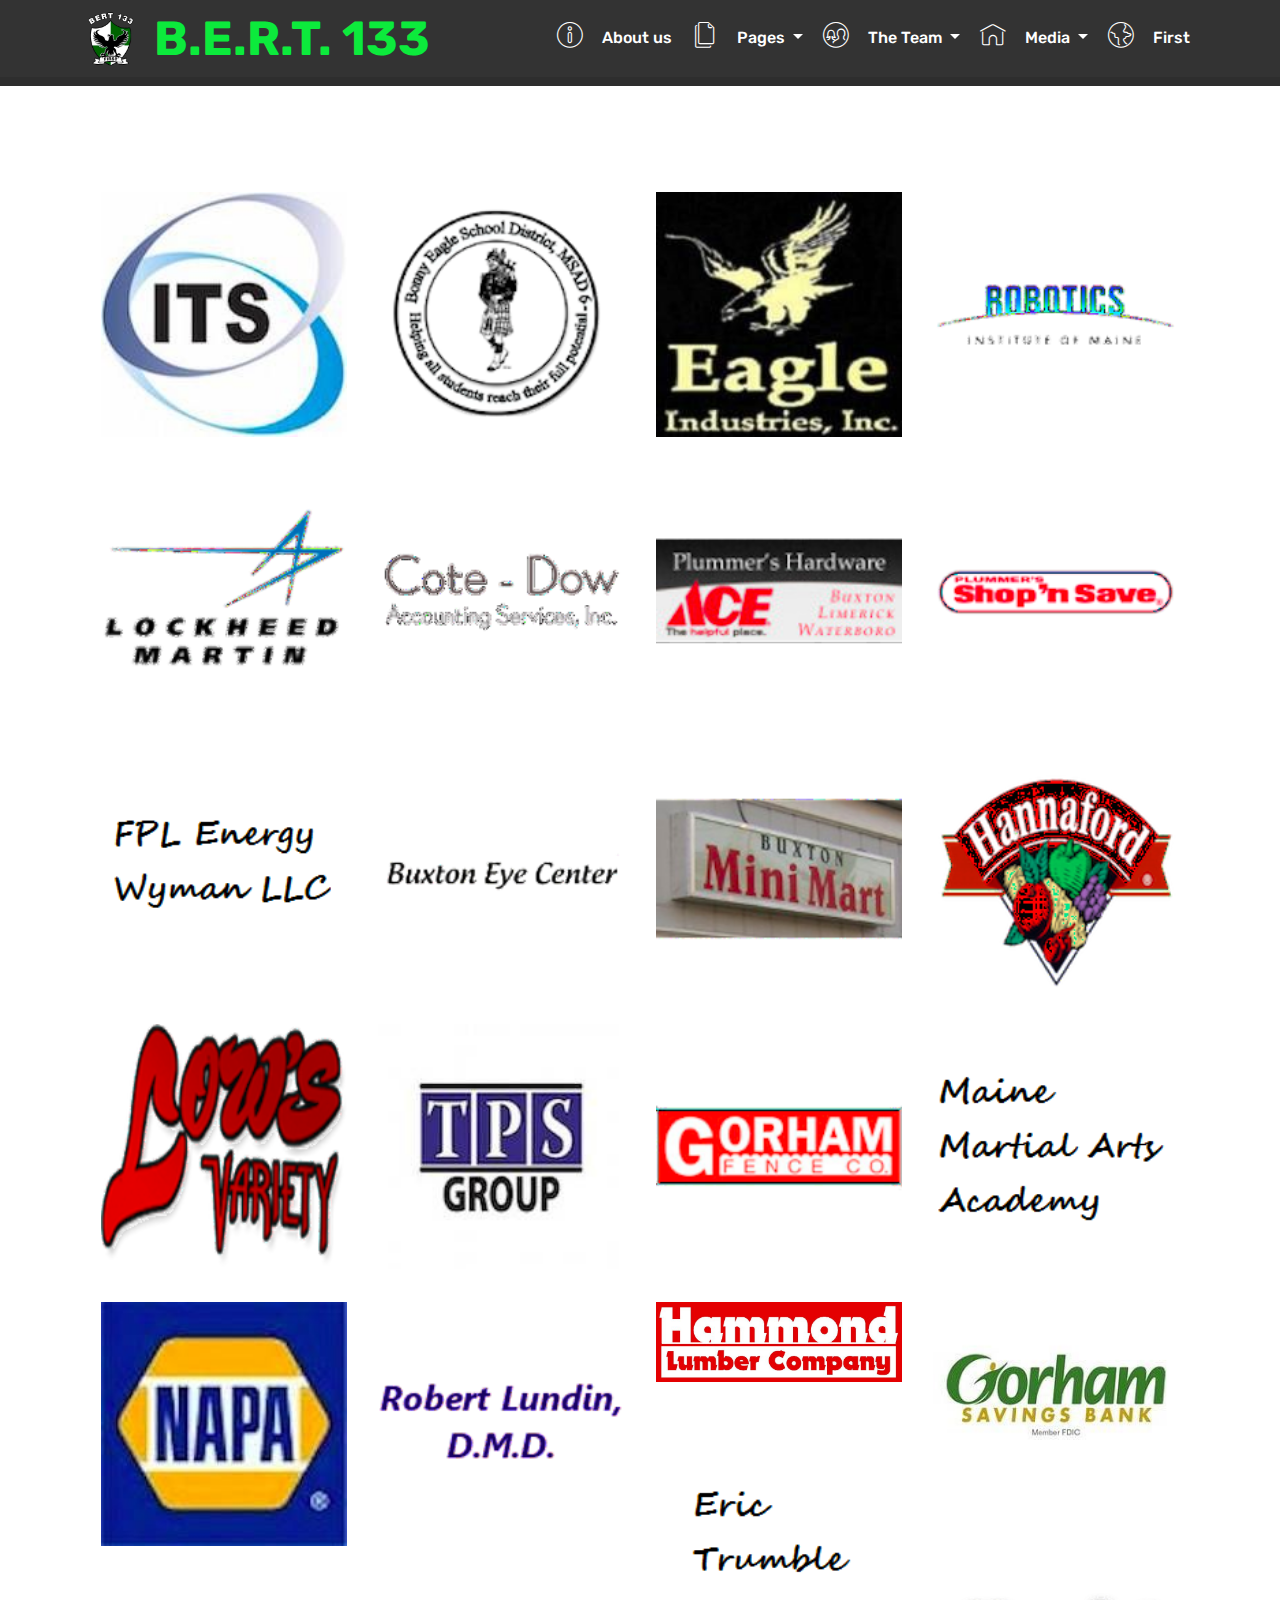
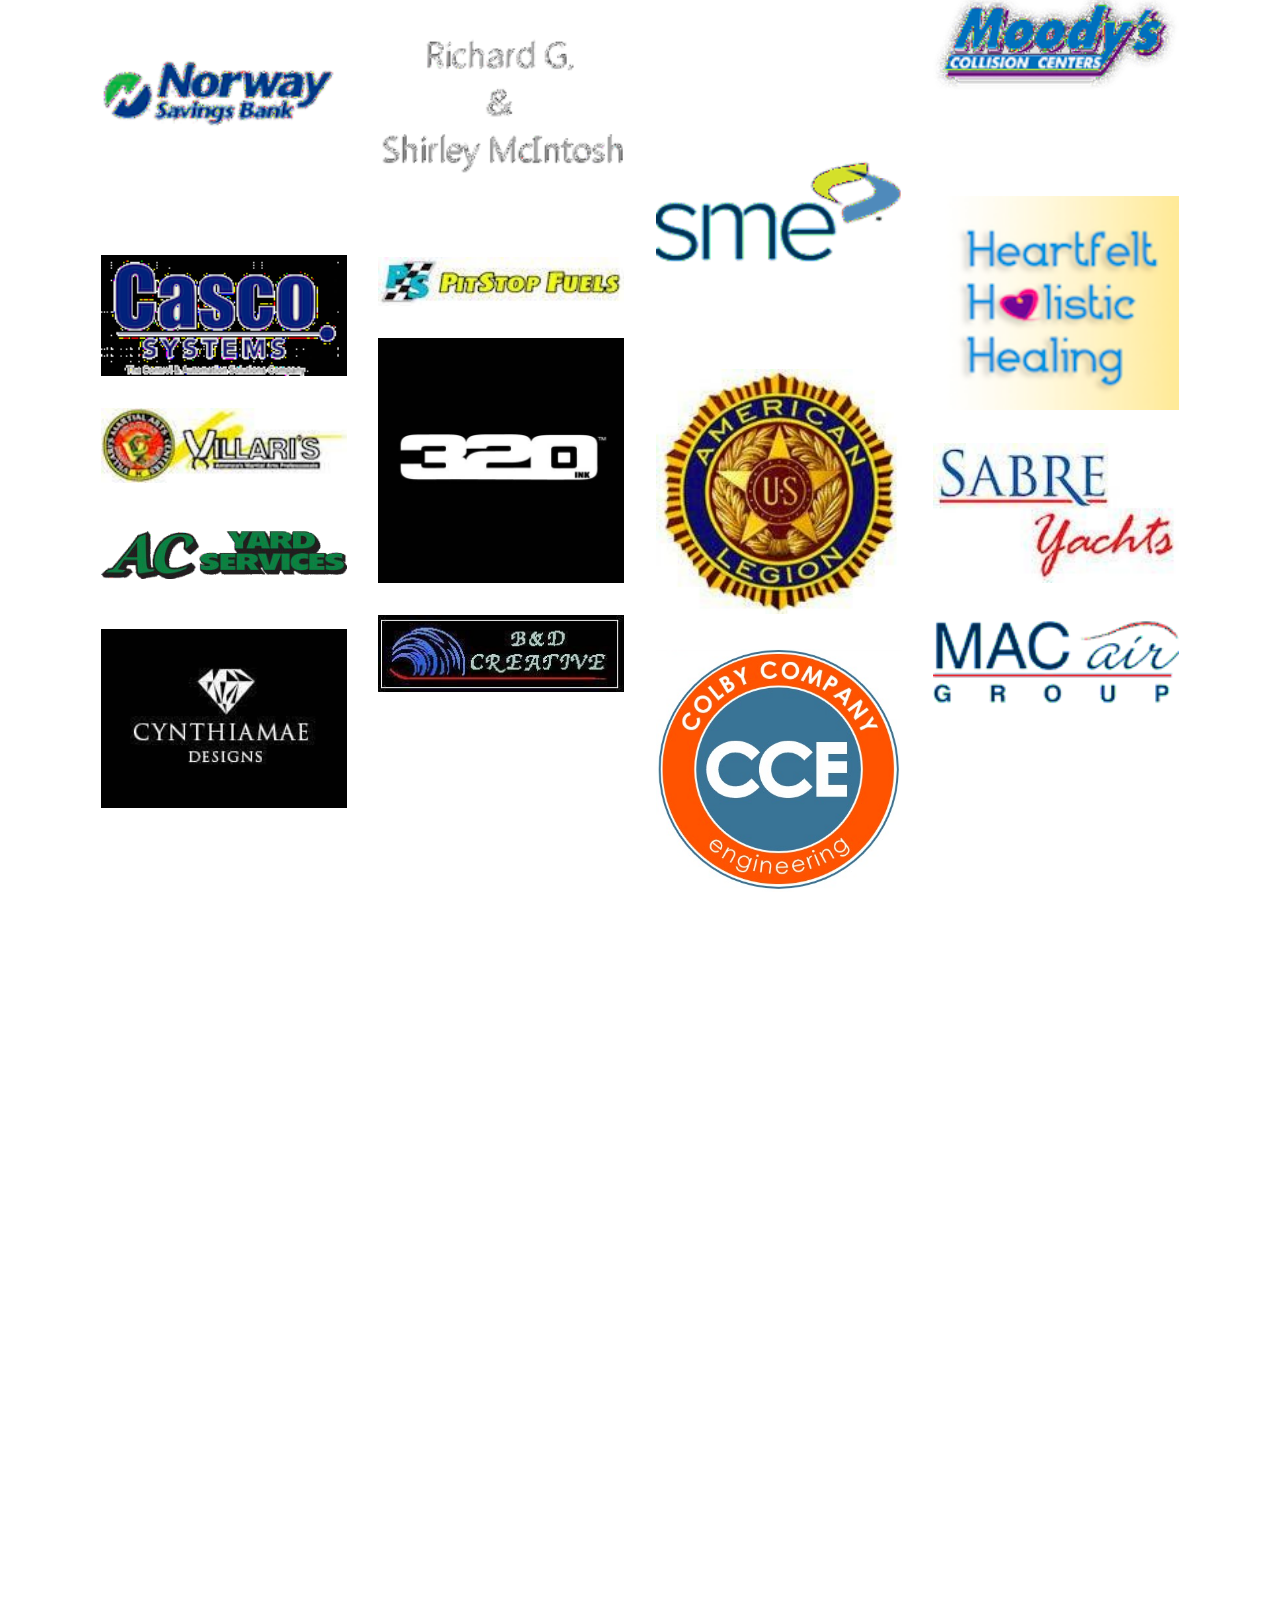
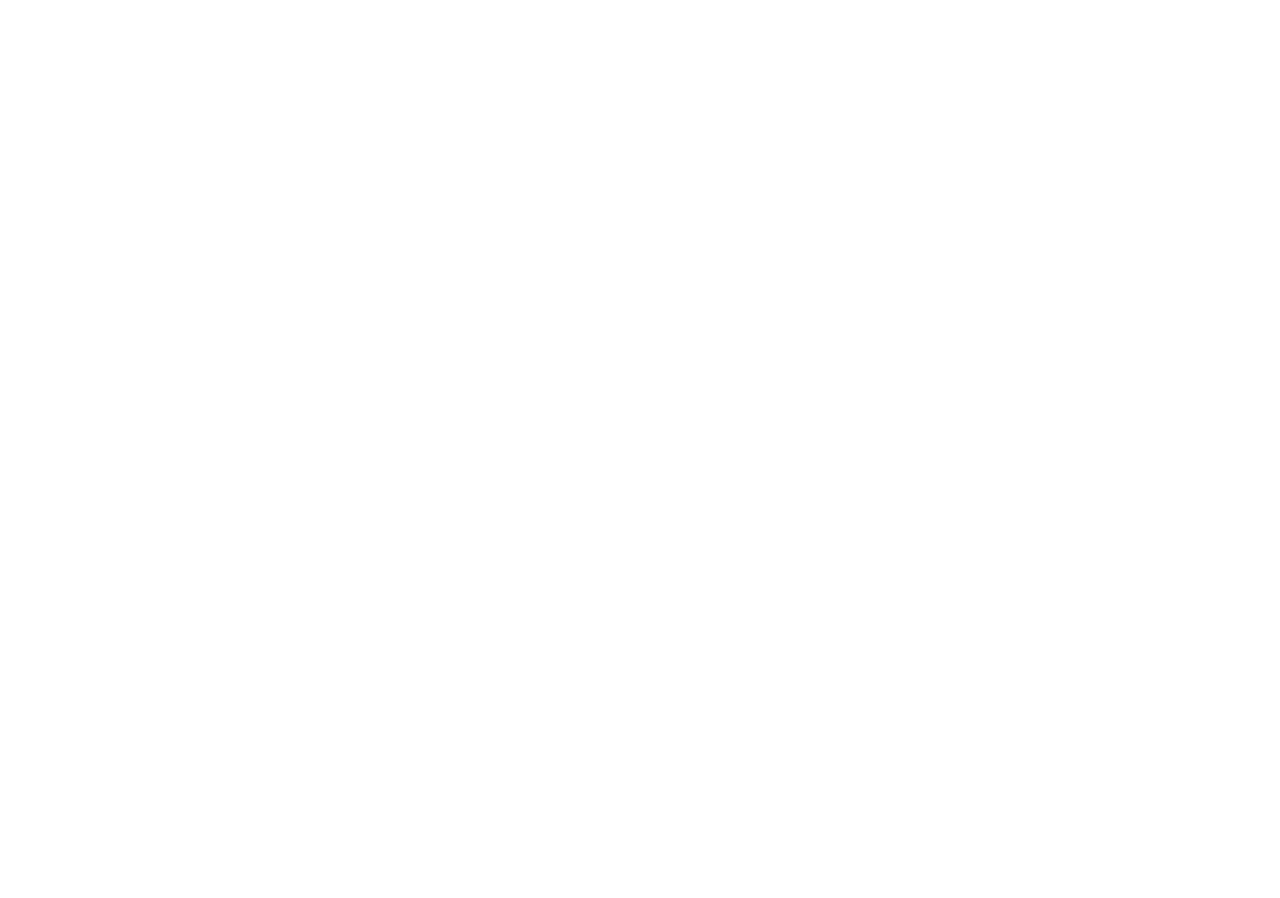
<file: sponsors.html>
<!DOCTYPE html>
<html>
<head>
  <meta charset="UTF-8">
  <meta http-equiv="X-UA-Compatible" content="IE=edge">
  <meta name="generator" content="Mobirise v4.3.2, mobirise.com">
  <meta name="viewport" content="width=device-width, initial-scale=1">
  <link rel="shortcut icon" href="assets/images/bert-400x400.png" type="image/x-icon">
  <meta name="description" content="Website Maker Description">
  <title>Sponsors | B.E.R.T. 133</title>
  <link rel="stylesheet" href="assets/web/assets/mobirise-icons/mobirise-icons.css">
  <link rel="stylesheet" href="assets/tether/tether.min.css">
  <link rel="stylesheet" href="assets/soundcloud-plugin/style.css">
  <link rel="stylesheet" href="assets/bootstrap/css/bootstrap.min.css">
  <link rel="stylesheet" href="assets/bootstrap/css/bootstrap-grid.min.css">
  <link rel="stylesheet" href="assets/bootstrap/css/bootstrap-reboot.min.css">
  <link rel="stylesheet" href="assets/socicon/css/styles.css">
  <link rel="stylesheet" href="assets/dropdown/css/style.css">
  <link rel="stylesheet" href="assets/animate.css/animate.min.css">
  <link rel="stylesheet" href="assets/theme/css/style.css">
  <link rel="stylesheet" href="assets/mobirise-gallery/style.css">
  <link rel="stylesheet" href="assets/mobirise/css/mbr-additional.css" type="text/css">



</head>
<body>
<section class="menu cid-qxcrYjGJq5" once="menu" id="menu1-w" data-rv-view="1040">



    <nav class="navbar navbar-expand beta-menu navbar-dropdown align-items-center navbar-fixed-top navbar-toggleable-sm">
        <button class="navbar-toggler navbar-toggler-right" type="button" data-toggle="collapse" data-target="#navbarSupportedContent" aria-controls="navbarSupportedContent" aria-expanded="false" aria-label="Toggle navigation">
            <div class="hamburger">
                <span></span>
                <span></span>
                <span></span>
                <span></span>
            </div>
        </button>
        <div class="menu-logo">
            <div class="navbar-brand">
                <span class="navbar-logo">
                    <a href="http://bert133.org">
                         <img src="assets/images/bert-400x400.png" alt="Mobirise" title="" media-simple="true" style="height: 3.8rem;">
                    </a>
                </span>
                <span class="navbar-caption-wrap"><a class="navbar-caption text-primary display-2" href="">B.E.R.T. 133</a></span>
            </div>
        </div>
        <div class="collapse navbar-collapse" id="navbarSupportedContent">
            <ul class="navbar-nav nav-dropdown nav-right" data-app-modern-menu="true"><li class="nav-item"><a class="nav-link link text-white display-4" href="https://unknowncoding.github.io/" aria-expanded="true"><span class="mbri-info mbr-iconfont mbr-iconfont-btn"></span>
                        &nbsp;About us
                    </a></li><li class="nav-item dropdown">
                    <a class="nav-link link dropdown-toggle text-white display-4" href="https://mobirise.com" data-toggle="dropdown-submenu" aria-expanded="false"><span class="mbri-pages mbr-iconfont mbr-iconfont-btn"></span>
                        &nbsp;Pages
                    </a><div class="dropdown-menu"><a class="text-white dropdown-item display-4" href="robots.html" aria-expanded="true">Robots</a><a class="text-white dropdown-item display-4" href="awards.html" aria-expanded="false">Awards</a><a class="dropdown-item text-white display-4" href="sponsors.html" aria-expanded="true">Sponsors</a><a class="dropdown-item text-white display-4" href="events.html" aria-expanded="true">Events</a><a class="dropdown-item text-white display-4" href="calendar.html" aria-expanded="false">Calendar</a><a class="dropdown-item text-white display-4" href="marketingstrategy.html" aria-expanded="true">Marketing Strategy</a><a class="dropdown-item text-white display-4" href="Gallery.html" aria-expanded="false">Gallery</a></div>
                </li><li class="nav-item dropdown open"><a class="nav-link link dropdown-toggle text-white display-4" href="https://mobirise.com" data-toggle="dropdown-submenu" aria-expanded="true"><span class="mbri-users mbr-iconfont mbr-iconfont-btn"></span>
                        &nbsp;The Team
                    </a><div class="dropdown-menu"><a class="text-white dropdown-item display-4" href="mentors.html" aria-expanded="false">Mentors</a><a class="text-white dropdown-item display-4" href="members.html" aria-expanded="false">Members</a><a class="text-white dropdown-item display-4" href="alumni.html" aria-expanded="false">Alumni</a></div></li><li class="nav-item dropdown">
                    <a class="nav-link link text-white dropdown-toggle display-4" href="https://mobirise.com" data-toggle="dropdown-submenu" aria-expanded="false"><span class="mbri-home mbr-iconfont mbr-iconfont-btn"></span>
                        &nbsp;Media
                    </a><div class="dropdown-menu"><a class="text-white dropdown-item display-4" href="https://twitter.com/BertRobotics"><span class="socicon socicon-twitter mbr-iconfont mbr-iconfont-btn" style="font-size: 18px;"></span>Twitter</a><a class="text-white dropdown-item display-4" href="https://www.facebook.com/BERT133" aria-expanded="false"><span class="socicon socicon-facebook mbr-iconfont mbr-iconfont-btn" style="font-size: 18px;"></span>Facebook</a></div>
                </li><li class="nav-item"><a class="nav-link link text-white display-4" href="https://www.firstinspires.org/robotics/frc"><span class="mbri-globe mbr-iconfont mbr-iconfont-btn"></span>
                        &nbsp;First
                    </a></li></ul>

        </div>
    </nav>
</section>

<section class="engine"><a href="https://mobirise.co/p">bootstrap dropdown</a></section><section once="" class="cid-qxdN5wLL01" id="footer6-x" data-rv-view="1042">





    <div class="container">
        <div class="media-container-row align-center mbr-white">
            <div class="col-12">
                <p class="mbr-text mb-0 mbr-fonts-style display-7">
                    © Copyright 2017 Mobirise - All Rights Reserved
                </p>
            </div>
        </div>
    </div>
</section>

<section class="mbr-gallery mbr-slider-carousel cid-qxiPfjCoBc" id="gallery2-4o" data-rv-view="1045">



    <div class="container">
        <div><!-- Filter --><!-- Gallery --><div class="mbr-gallery-row"><div class="mbr-gallery-layout-default"><div><div><div class="mbr-gallery-item mbr-gallery-item--p2" data-video-url="false" data-tags="Awesome"><div href="#lb-gallery2-4o" data-slide-to="0" data-toggle="modal"><img src="assets/images/its-180x180-180x180.jpg" alt=""><span class="icon-focus"></span></div></div><div class="mbr-gallery-item mbr-gallery-item--p2" data-video-url="false" data-tags="Responsive"><div href="#lb-gallery2-4o" data-slide-to="1" data-toggle="modal"><img src="assets/images/msad6-2-180x180-180x180.png" alt=""><span class="icon-focus"></span></div></div><div class="mbr-gallery-item mbr-gallery-item--p2" data-video-url="false" data-tags="Creative"><div href="#lb-gallery2-4o" data-slide-to="2" data-toggle="modal"><img src="assets/images/eagle-180x180-180x180.jpg" alt=""><span class="icon-focus"></span></div></div><div class="mbr-gallery-item mbr-gallery-item--p2" data-video-url="false" data-tags="Animated"><div href="#lb-gallery2-4o" data-slide-to="3" data-toggle="modal"><img src="assets/images/rim2-180x180-180x180.png" alt=""><span class="icon-focus"></span></div></div><div class="mbr-gallery-item mbr-gallery-item--p2" data-video-url="false" data-tags="Awesome"><div href="#lb-gallery2-4o" data-slide-to="4" data-toggle="modal"><img src="assets/images/lockheed-martin-logo-180x180-180x180.png" alt=""><span class="icon-focus"></span></div></div><div class="mbr-gallery-item mbr-gallery-item--p2" data-video-url="false" data-tags="Awesome"><div href="#lb-gallery2-4o" data-slide-to="5" data-toggle="modal"><img src="assets/images/cote-dowdinc-180x180-180x180.png" alt=""><span class="icon-focus"></span></div></div><div class="mbr-gallery-item mbr-gallery-item--p2" data-video-url="false" data-tags="Responsive"><div href="#lb-gallery2-4o" data-slide-to="6" data-toggle="modal"><img src="assets/images/plummers-hardware-logo-180x180-180x180.png" alt=""><span class="icon-focus"></span></div></div><div class="mbr-gallery-item mbr-gallery-item--p2" data-video-url="false" data-tags="Animated"><div href="#lb-gallery2-4o" data-slide-to="7" data-toggle="modal"><img src="assets/images/plummers-market-logo2-180x180-180x180.png" alt=""><span class="icon-focus"></span></div></div><div class="mbr-gallery-item mbr-gallery-item--p2" data-video-url="false" data-tags="Animated"><div href="#lb-gallery2-4o" data-slide-to="8" data-toggle="modal"><img src="assets/images/fpl-180x180-180x180.png" alt=""><span class="icon-focus"></span></div></div><div class="mbr-gallery-item mbr-gallery-item--p2" data-video-url="false" data-tags="Animated"><div href="#lb-gallery2-4o" data-slide-to="9" data-toggle="modal"><img src="assets/images/bec-180x180-180x180.png" alt=""><span class="icon-focus"></span></div></div><div class="mbr-gallery-item mbr-gallery-item--p2" data-video-url="false" data-tags="Animated"><div href="#lb-gallery2-4o" data-slide-to="10" data-toggle="modal"><img src="assets/images/buxton-mini-180x180-180x180.png" alt=""><span class="icon-focus"></span></div></div><div class="mbr-gallery-item mbr-gallery-item--p2" data-video-url="false" data-tags="Animated"><div href="#lb-gallery2-4o" data-slide-to="11" data-toggle="modal"><img src="assets/images/hannaford-180x180-180x180.png" alt=""><span class="icon-focus"></span></div></div><div class="mbr-gallery-item mbr-gallery-item--p2" data-video-url="false" data-tags="Animated"><div href="#lb-gallery2-4o" data-slide-to="12" data-toggle="modal"><img src="assets/images/lows-180x180-180x180.png" alt=""><span class="icon-focus"></span></div></div><div class="mbr-gallery-item mbr-gallery-item--p2" data-video-url="false" data-tags="Animated"><div href="#lb-gallery2-4o" data-slide-to="13" data-toggle="modal"><img src="assets/images/tps-180x180-180x180.jpg" alt=""><span class="icon-focus"></span></div></div><div class="mbr-gallery-item mbr-gallery-item--p2" data-video-url="false" data-tags="Animated"><div href="#lb-gallery2-4o" data-slide-to="14" data-toggle="modal"><img src="assets/images/gorham-fence-180x180-180x180.png" alt=""><span class="icon-focus"></span></div></div><div class="mbr-gallery-item mbr-gallery-item--p2" data-video-url="false" data-tags="Animated"><div href="#lb-gallery2-4o" data-slide-to="15" data-toggle="modal"><img src="assets/images/mainemartial-180x180-180x180.png" alt=""><span class="icon-focus"></span></div></div><div class="mbr-gallery-item mbr-gallery-item--p2" data-video-url="false" data-tags="Animated"><div href="#lb-gallery2-4o" data-slide-to="16" data-toggle="modal"><img src="assets/images/napa-180x179-180x179.jpg" alt=""><span class="icon-focus"></span></div></div><div class="mbr-gallery-item mbr-gallery-item--p2" data-video-url="false" data-tags="Animated"><div href="#lb-gallery2-4o" data-slide-to="17" data-toggle="modal"><img src="assets/images/lundin-180x180-180x180.png" alt=""><span class="icon-focus"></span></div></div><div class="mbr-gallery-item mbr-gallery-item--p2" data-video-url="false" data-tags="Animated"><div href="#lb-gallery2-4o" data-slide-to="18" data-toggle="modal"><img src="assets/images/hammondlogo-2000x653-800x261.jpg" alt=""><span class="icon-focus"></span></div></div><div class="mbr-gallery-item mbr-gallery-item--p2" data-video-url="false" data-tags="Animated"><div href="#lb-gallery2-4o" data-slide-to="19" data-toggle="modal"><img src="assets/images/gorham-savings-bank-270x204-270x204.jpg" alt=""><span class="icon-focus"></span></div></div><div class="mbr-gallery-item mbr-gallery-item--p2" data-video-url="false" data-tags="Animated"><div href="#lb-gallery2-4o" data-slide-to="20" data-toggle="modal"><img src="assets/images/erict-180x180-180x180.png" alt=""><span class="icon-focus"></span></div></div><div class="mbr-gallery-item mbr-gallery-item--p2" data-video-url="false" data-tags="Animated"><div href="#lb-gallery2-4o" data-slide-to="21" data-toggle="modal"><img src="assets/images/moody1-180x180-180x180.png" alt=""><span class="icon-focus"></span></div></div><div class="mbr-gallery-item mbr-gallery-item--p2" data-video-url="false" data-tags="Animated"><div href="#lb-gallery2-4o" data-slide-to="22" data-toggle="modal"><img src="assets/images/norwaysavingsbank-180x180-180x180.png" alt=""><span class="icon-focus"></span></div></div><div class="mbr-gallery-item mbr-gallery-item--p2" data-video-url="false" data-tags="Animated"><div href="#lb-gallery2-4o" data-slide-to="23" data-toggle="modal"><img src="assets/images/richard-180x180-180x180.png" alt=""><span class="icon-focus"></span></div></div><div class="mbr-gallery-item mbr-gallery-item--p2" data-video-url="false" data-tags="Animated"><div href="#lb-gallery2-4o" data-slide-to="24" data-toggle="modal"><img src="assets/images/sme-logo-180x180-180x180.png" alt=""><span class="icon-focus"></span></div></div><div class="mbr-gallery-item mbr-gallery-item--p2" data-video-url="false" data-tags="Animated"><div href="#lb-gallery2-4o" data-slide-to="25" data-toggle="modal"><img src="assets/images/heartfelt-180x157-180x157.png" alt=""><span class="icon-focus"></span></div></div><div class="mbr-gallery-item mbr-gallery-item--p2" data-video-url="false" data-tags="Animated"><div href="#lb-gallery2-4o" data-slide-to="26" data-toggle="modal"><img src="assets/images/casco-178x88-178x88.png" alt=""><span class="icon-focus"></span></div></div><div class="mbr-gallery-item mbr-gallery-item--p2" data-video-url="false" data-tags="Animated"><div href="#lb-gallery2-4o" data-slide-to="27" data-toggle="modal"><img src="assets/images/motors-180x36-180x36.jpg" alt=""><span class="icon-focus"></span></div></div><div class="mbr-gallery-item mbr-gallery-item--p2" data-video-url="false" data-tags="Animated"><div href="#lb-gallery2-4o" data-slide-to="28" data-toggle="modal"><img src="assets/images/320inc-500x500-500x500.jpg" alt=""><span class="icon-focus"></span></div></div><div class="mbr-gallery-item mbr-gallery-item--p2" data-video-url="false" data-tags="Animated"><div href="#lb-gallery2-4o" data-slide-to="29" data-toggle="modal"><img src="assets/images/americanlegion-180x180-180x180.jpg" alt=""><span class="icon-focus"></span></div></div><div class="mbr-gallery-item mbr-gallery-item--p2" data-video-url="false" data-tags="Animated"><div href="#lb-gallery2-4o" data-slide-to="30" data-toggle="modal"><img src="assets/images/villaris-180x55-180x55.jpg" alt=""><span class="icon-focus"></span></div></div><div class="mbr-gallery-item mbr-gallery-item--p2" data-video-url="false" data-tags="Animated"><div href="#lb-gallery2-4o" data-slide-to="31" data-toggle="modal"><img src="assets/images/sabreyachts-180x103-180x103.jpg" alt=""><span class="icon-focus"></span></div></div><div class="mbr-gallery-item mbr-gallery-item--p2" data-video-url="false" data-tags="Animated"><div href="#lb-gallery2-4o" data-slide-to="32" data-toggle="modal"><img src="assets/images/acyard-300x100-300x100.png" alt=""><span class="icon-focus"></span></div></div><div class="mbr-gallery-item mbr-gallery-item--p2" data-video-url="false" data-tags="Animated"><div href="#lb-gallery2-4o" data-slide-to="33" data-toggle="modal"><img src="assets/images/macair-156x60-156x60.png" alt=""><span class="icon-focus"></span></div></div><div class="mbr-gallery-item mbr-gallery-item--p2" data-video-url="false" data-tags="Animated"><div href="#lb-gallery2-4o" data-slide-to="34" data-toggle="modal"><img src="assets/images/bd-249x79-249x79.jpg" alt=""><span class="icon-focus"></span></div></div><div class="mbr-gallery-item mbr-gallery-item--p2" data-video-url="false" data-tags="Animated"><div href="#lb-gallery2-4o" data-slide-to="35" data-toggle="modal"><img src="assets/images/cynt-202x148-202x148.jpg" alt=""><span class="icon-focus"></span></div></div><div class="mbr-gallery-item mbr-gallery-item--p2" data-video-url="false" data-tags="Animated"><div href="#lb-gallery2-4o" data-slide-to="36" data-toggle="modal"><img src="assets/images/cce-372x374-372x374.png" alt=""><span class="icon-focus"></span></div></div></div></div><div class="clearfix"></div></div></div><!-- Lightbox --><div data-app-prevent-settings="" class="mbr-slider modal fade carousel slide" tabindex="-1" data-keyboard="true" data-interval="false" id="lb-gallery2-4o"><div class="modal-dialog"><div class="modal-content"><div class="modal-body"><div class="carousel-inner"><div class="carousel-item"><img src="assets/images/its-180x180.jpg" alt=""></div><div class="carousel-item"><img src="assets/images/msad6-2-180x180.png" alt=""></div><div class="carousel-item"><img src="assets/images/eagle-180x180.jpg" alt=""></div><div class="carousel-item"><img src="assets/images/rim2-180x180.png" alt=""></div><div class="carousel-item"><img src="assets/images/lockheed-martin-logo-180x180.png" alt=""></div><div class="carousel-item"><img src="assets/images/cote-dowdinc-180x180.png" alt=""></div><div class="carousel-item"><img src="assets/images/plummers-hardware-logo-180x180.png" alt=""></div><div class="carousel-item"><img src="assets/images/plummers-market-logo2-180x180.png" alt=""></div><div class="carousel-item"><img src="assets/images/fpl-180x180.png" alt=""></div><div class="carousel-item"><img src="assets/images/bec-180x180.png" alt=""></div><div class="carousel-item"><img src="assets/images/buxton-mini-180x180.png" alt=""></div><div class="carousel-item"><img src="assets/images/hannaford-180x180.png" alt=""></div><div class="carousel-item"><img src="assets/images/lows-180x180.png" alt=""></div><div class="carousel-item"><img src="assets/images/tps-180x180.jpg" alt=""></div><div class="carousel-item"><img src="assets/images/gorham-fence-180x180.png" alt=""></div><div class="carousel-item"><img src="assets/images/mainemartial-180x180.png" alt=""></div><div class="carousel-item"><img src="assets/images/napa-180x179.jpg" alt=""></div><div class="carousel-item"><img src="assets/images/lundin-180x180.png" alt=""></div><div class="carousel-item"><img src="assets/images/hammondlogo-2000x653.jpg" alt=""></div><div class="carousel-item"><img src="assets/images/gorham-savings-bank-270x204.jpg" alt=""></div><div class="carousel-item"><img src="assets/images/erict-180x180.png" alt=""></div><div class="carousel-item"><img src="assets/images/moody1-180x180.png" alt=""></div><div class="carousel-item"><img src="assets/images/norwaysavingsbank-180x180.png" alt=""></div><div class="carousel-item"><img src="assets/images/richard-180x180.png" alt=""></div><div class="carousel-item"><img src="assets/images/sme-logo-180x180.png" alt=""></div><div class="carousel-item"><img src="assets/images/heartfelt-180x157.png" alt=""></div><div class="carousel-item"><img src="assets/images/casco-178x88.png" alt=""></div><div class="carousel-item"><img src="assets/images/motors-180x36.jpg" alt=""></div><div class="carousel-item"><img src="assets/images/320inc-500x500.jpg" alt=""></div><div class="carousel-item"><img src="assets/images/americanlegion-180x180.jpg" alt=""></div><div class="carousel-item"><img src="assets/images/villaris-180x55.jpg" alt=""></div><div class="carousel-item"><img src="assets/images/sabreyachts-180x103.jpg" alt=""></div><div class="carousel-item"><img src="assets/images/acyard-300x100.png" alt=""></div><div class="carousel-item"><img src="assets/images/macair-156x60.png" alt=""></div><div class="carousel-item"><img src="assets/images/bd-249x79.jpg" alt=""></div><div class="carousel-item"><img src="assets/images/cynt-202x148.jpg" alt=""></div><div class="carousel-item active"><img src="assets/images/cce-372x374.png" alt=""></div></div><a class="carousel-control carousel-control-prev" role="button" data-slide="prev" href="#lb-gallery2-4o"><span class="mbri-left mbr-iconfont" aria-hidden="true"></span><span class="sr-only">Previous</span></a><a class="carousel-control carousel-control-next" role="button" data-slide="next" href="#lb-gallery2-4o"><span class="mbri-right mbr-iconfont" aria-hidden="true"></span><span class="sr-only">Next</span></a><a class="close" href="#" role="button" data-dismiss="modal"><span class="sr-only">Close</span></a></div></div></div></div></div>
    </div>

</section>

<section class="mbr-section article content1 cid-qxiOhjDhew" id="content1-4m" data-rv-view="1196">



    <div class="container">
        <div class="media-container-row">
            <div class="mbr-text col-12 col-md-8 mbr-fonts-style display-5"><p><strong>•Ken's Auto Repair Inc. "The Toyota Guy"</strong><br></p><p><strong>•Josiah Plummer</strong></p><p><strong>•Scott Warchol</strong></p><p><strong>•Parents &amp; Mentors</strong></p><p><strong>•Rhonda and Patrick Perseille</strong></p><p><strong>•DEK Consulting LLC</strong></p></div>
        </div>
    </div>
</section>

<section class="mbr-section form1 cid-qxiOzthkAa" id="form1-4n" data-rv-view="1197">




    <div class="container">
        <div class="row justify-content-center">
            <div class="title col-12 col-lg-8">
                <h2 class="mbr-section-title align-center pb-3 mbr-fonts-style display-2">Contact Form</h2>
                <h3 class="mbr-section-subtitle align-center mbr-light pb-3 mbr-fonts-style display-5">
                    If you want to become a sponsor put your details here and we will get back to you as soon as possible</h3>
            </div>
        </div>
    </div>
    <div class="container">
        <div class="row justify-content-center">
            <div class="media-container-column col-lg-8" data-form-type="formoid">
                    <div data-form-alert="" hidden="">Thank you. Hope to talk to you soon!</div>

                    <form class="mbr-form" action="https://mobirise.com/" method="post" data-form-title="Mobirise Form"><input type="hidden" data-form-email="true" value="kbI0RQ68VFj8ZQ0c7HDgcbIPpQ1hQkQrwTcD067DjsH3jqEKNom/E5ZIfW46vy31vDtH9tEwz56R2Gr0d79gh3kbLb8saEL+5VWcbGvQtFFHm+Id3PvTyuWyfGF9im3i">
                        <div class="row row-sm-offset">
                            <div class="col-md-4 multi-horizontal" data-for="name">
                                <div class="form-group">
                                    <label class="form-control-label mbr-fonts-style display-7" for="name-form1-4n">Name</label>
                                    <input type="text" class="form-control" name="name" data-form-field="Name" required="" id="name-form1-4n">
                                </div>
                            </div>
                            <div class="col-md-4 multi-horizontal" data-for="email">
                                <div class="form-group">
                                    <label class="form-control-label mbr-fonts-style display-7" for="email-form1-4n">Email</label>
                                    <input type="email" class="form-control" name="email" data-form-field="Email" required="" id="email-form1-4n">
                                </div>
                            </div>
                            <div class="col-md-4 multi-horizontal" data-for="phone">
                                <div class="form-group">
                                    <label class="form-control-label mbr-fonts-style display-7" for="phone-form1-4n">Phone</label>
                                    <input type="tel" class="form-control" name="phone" data-form-field="Phone" id="phone-form1-4n">
                                </div>
                            </div>
                        </div>
                        <div class="form-group" data-for="message">
                            <label class="form-control-label mbr-fonts-style display-7" for="message-form1-4n">Message</label>
                            <textarea type="text" class="form-control" name="message" rows="7" data-form-field="Message" id="message-form1-4n"></textarea>
                        </div>

                        <span class="input-group-btn">
                            <button href="" type="submit" class="btn btn-primary btn-form display-4">SEND FORM</button>
                        </span>
                    </form>
            </div>
        </div>
    </div>
</section>

<section class="cid-qxN4MQ21gv mbr-reveal" id="footer1-5b" data-rv-view="1200">





    <div class="container">
        <div class="media-container-row content text-white">
            <div class="col-12 col-md-3">
                <div class="media-wrap">

                        <img src="assets/images/bert-400x400.png" alt="Mobirise" title="" media-simple="true">

                </div>
            </div>
            <div class="col-12 col-md-3 mbr-fonts-style display-7">
                <h5 class="pb-3">
                    Address
                </h5>
                <p class="mbr-text">
                    700 Saco Road<br>Standish, ME 04084</p>
            </div>
            <div class="col-12 col-md-3 mbr-fonts-style display-7">
                <h5 class="pb-3">
                    Contacts
                </h5>
                <p class="mbr-text">
                    Email: bertrobotics@gmail.com
                    <br>Time: Mon. - Fri. 9am - 7pm<br></p>
            </div>
            <div class="col-12 col-md-3 mbr-fonts-style display-7">
                <h5 class="pb-3">&nbsp;</h5>
                <p class="mbr-text"></p><p>&nbsp;<br></p><br><p><br></p><p></p>
            </div>
        </div>
        <div class="footer-lower">
            <div class="media-container-row">
                <div class="col-sm-12">
                    <hr>
                </div>
            </div>
            <div class="media-container-row mbr-white">
                <div class="col-sm-6 copyright">
                    <p class="mbr-text mbr-fonts-style display-7">
                        © Copyright 2017 B.E.R.T. - All Rights Reserved | Coded by Nathaniel</p>
                </div>
                <div class="col-md-6">
                    <div class="social-list align-right">
                        <div class="soc-item">
                            <a href="https://twitter.com/BertRobotics" target="_blank">
                                <span class="mbr-iconfont mbr-iconfont-social socicon-twitter socicon" media-simple="true"></span>
                            </a>
                        </div>
                        <div class="soc-item">
                            <a href="https://www.facebook.com/BERT133" target="_blank">
                                <span class="mbr-iconfont mbr-iconfont-social socicon-facebook socicon" media-simple="true"></span>
                            </a>
                        </div>
                        <div class="soc-item">
                            <a href="https://www.youtube.com/user/133robotics" target="_blank">
                                <span class="mbr-iconfont mbr-iconfont-social socicon-youtube socicon" media-simple="true"></span>
                            </a>
                        </div>



                    </div>
                </div>
            </div>
        </div>
    </div>
</section>


  <script src="assets/web/assets/jquery/jquery.min.js"></script>
  <script src="assets/popper/popper.min.js"></script>
  <script src="assets/tether/tether.min.js"></script>
  <script src="assets/bootstrap/js/bootstrap.min.js"></script>
  <script src="assets/dropdown/js/script.min.js"></script>
  <script src="assets/touch-swipe/jquery.touch-swipe.min.js"></script>
  <script src="assets/smooth-scroll/smooth-scroll.js"></script>
  <script src="assets/viewport-checker/jquery.viewportchecker.js"></script>
  <script src="assets/masonry/masonry.pkgd.min.js"></script>
  <script src="assets/imagesloaded/imagesloaded.pkgd.min.js"></script>
  <script src="assets/bootstrap-carousel-swipe/bootstrap-carousel-swipe.js"></script>
  <script src="assets/jquery-mb-vimeo_player/jquery.mb.vimeo_player.js"></script>
  <script src="assets/theme/js/script.js"></script>
  <script src="assets/mobirise-gallery/player.min.js"></script>
  <script src="assets/mobirise-gallery/script.js"></script>
  <script src="assets/mobirise-slider-video/script.js"></script>
  <script src="assets/formoid/formoid.min.js"></script>


  <input name="animation" type="hidden">
  </body>
</html>
</file>
<file: assets/web/assets/mobirise-icons/mobirise-icons.css>
@font-face {
  font-family: 'MobiriseIcons';
  src:  url('mobirise-icons.eot?spat4u');
  src:  url('mobirise-icons.eot?spat4u#iefix') format('embedded-opentype'),
    url('mobirise-icons.ttf?spat4u') format('truetype'),
    url('mobirise-icons.woff?spat4u') format('woff'),
    url('mobirise-icons.svg?spat4u#MobiriseIcons') format('svg');
  font-weight: normal;
  font-style: normal;
}

[class^="mbri-"], [class*=" mbri-"] {
  /* use !important to prevent issues with browser extensions that change fonts */
  font-family: MobiriseIcons !important;
  speak: none;
  font-style: normal;
  font-weight: normal;
  font-variant: normal;
  text-transform: none;
  line-height: 1;

  /* Better Font Rendering =========== */
  -webkit-font-smoothing: antialiased;
  -moz-osx-font-smoothing: grayscale;
}

.mbri-add-submenu:before {
  content: "\e900";
}
.mbri-alert:before {
  content: "\e901";
}
.mbri-align-center:before {
  content: "\e902";
}
.mbri-align-justify:before {
  content: "\e903";
}
.mbri-align-left:before {
  content: "\e904";
}
.mbri-align-right:before {
  content: "\e905";
}
.mbri-android:before {
  content: "\e906";
}
.mbri-apple:before {
  content: "\e907";
}
.mbri-arrow-down:before {
  content: "\e908";
}
.mbri-arrow-next:before {
  content: "\e909";
}
.mbri-arrow-prev:before {
  content: "\e90a";
}
.mbri-arrow-up:before {
  content: "\e90b";
}
.mbri-bold:before {
  content: "\e90c";
}
.mbri-bookmark:before {
  content: "\e90d";
}
.mbri-bootstrap:before {
  content: "\e90e";
}
.mbri-briefcase:before {
  content: "\e90f";
}
.mbri-browse:before {
  content: "\e910";
}
.mbri-bulleted-list:before {
  content: "\e911";
}
.mbri-calendar:before {
  content: "\e912";
}
.mbri-camera:before {
  content: "\e913";
}
.mbri-cart-add:before {
  content: "\e914";
}
.mbri-cart-full:before {
  content: "\e915";
}
.mbri-cash:before {
  content: "\e916";
}
.mbri-change-style:before {
  content: "\e917";
}
.mbri-chat:before {
  content: "\e918";
}
.mbri-clock:before {
  content: "\e919";
}
.mbri-close:before {
  content: "\e91a";
}
.mbri-cloud:before {
  content: "\e91b";
}
.mbri-code:before {
  content: "\e91c";
}
.mbri-contact-form:before {
  content: "\e91d";
}
.mbri-credit-card:before {
  content: "\e91e";
}
.mbri-cursor-click:before {
  content: "\e91f";
}
.mbri-cust-feedback:before {
  content: "\e920";
}
.mbri-database:before {
  content: "\e921";
}
.mbri-delivery:before {
  content: "\e922";
}
.mbri-desktop:before {
  content: "\e923";
}
.mbri-devices:before {
  content: "\e924";
}
.mbri-down:before {
  content: "\e925";
}
.mbri-download:before {
  content: "\e989";
}
.mbri-drag-n-drop:before {
  content: "\e927";
}
.mbri-drag-n-drop2:before {
  content: "\e928";
}
.mbri-edit:before {
  content: "\e929";
}
.mbri-edit2:before {
  content: "\e92a";
}
.mbri-error:before {
  content: "\e92b";
}
.mbri-extension:before {
  content: "\e92c";
}
.mbri-features:before {
  content: "\e92d";
}
.mbri-file:before {
  content: "\e92e";
}
.mbri-flag:before {
  content: "\e92f";
}
.mbri-folder:before {
  content: "\e930";
}
.mbri-gift:before {
  content: "\e931";
}
.mbri-github:before {
  content: "\e932";
}
.mbri-globe:before {
  content: "\e933";
}
.mbri-globe-2:before {
  content: "\e934";
}
.mbri-growing-chart:before {
  content: "\e935";
}
.mbri-hearth:before {
  content: "\e936";
}
.mbri-help:before {
  content: "\e937";
}
.mbri-home:before {
  content: "\e938";
}
.mbri-hot-cup:before {
  content: "\e939";
}
.mbri-idea:before {
  content: "\e93a";
}
.mbri-image-gallery:before {
  content: "\e93b";
}
.mbri-image-slider:before {
  content: "\e93c";
}
.mbri-info:before {
  content: "\e93d";
}
.mbri-italic:before {
  content: "\e93e";
}
.mbri-key:before {
  content: "\e93f";
}
.mbri-laptop:before {
  content: "\e940";
}
.mbri-layers:before {
  content: "\e941";
}
.mbri-left-right:before {
  content: "\e942";
}
.mbri-left:before {
  content: "\e943";
}
.mbri-letter:before {
  content: "\e944";
}
.mbri-like:before {
  content: "\e945";
}
.mbri-link:before {
  content: "\e946";
}
.mbri-lock:before {
  content: "\e947";
}
.mbri-login:before {
  content: "\e948";
}
.mbri-logout:before {
  content: "\e949";
}
.mbri-magic-stick:before {
  content: "\e94a";
}
.mbri-map-pin:before {
  content: "\e94b";
}
.mbri-menu:before {
  content: "\e94c";
}
.mbri-mobile:before {
  content: "\e94d";
}
.mbri-mobile2:before {
  content: "\e94e";
}
.mbri-mobirise:before {
  content: "\e94f";
}
.mbri-more-horizontal:before {
  content: "\e950";
}
.mbri-more-vertical:before {
  content: "\e951";
}
.mbri-music:before {
  content: "\e952";
}
.mbri-new-file:before {
  content: "\e953";
}
.mbri-numbered-list:before {
  content: "\e954";
}
.mbri-opened-folder:before {
  content: "\e955";
}
.mbri-pages:before {
  content: "\e956";
}
.mbri-paper-plane:before {
  content: "\e957";
}
.mbri-paperclip:before {
  content: "\e958";
}
.mbri-photo:before {
  content: "\e959";
}
.mbri-photos:before {
  content: "\e95a";
}
.mbri-pin:before {
  content: "\e95b";
}
.mbri-play:before {
  content: "\e95c";
}
.mbri-plus:before {
  content: "\e95d";
}
.mbri-preview:before {
  content: "\e95e";
}
.mbri-print:before {
  content: "\e95f";
}
.mbri-protect:before {
  content: "\e960";
}
.mbri-question:before {
  content: "\e961";
}
.mbri-quote-left:before {
  content: "\e962";
}
.mbri-quote-right:before {
  content: "\e963";
}
.mbri-refresh:before {
  content: "\e964";
}
.mbri-responsive:before {
  content: "\e965";
}
.mbri-right:before {
  content: "\e966";
}
.mbri-rocket:before {
  content: "\e967";
}
.mbri-sad-face:before {
  content: "\e968";
}
.mbri-sale:before {
  content: "\e969";
}
.mbri-save:before {
  content: "\e96a";
}
.mbri-search:before {
  content: "\e96b";
}
.mbri-setting:before {
  content: "\e96c";
}
.mbri-setting2:before {
  content: "\e96d";
}
.mbri-setting3:before {
  content: "\e96e";
}
.mbri-share:before {
  content: "\e96f";
}
.mbri-shopping-bag:before {
  content: "\e970";
}
.mbri-shopping-basket:before {
  content: "\e971";
}
.mbri-shopping-cart:before {
  content: "\e972";
}
.mbri-sites:before {
  content: "\e973";
}
.mbri-smile-face:before {
  content: "\e974";
}
.mbri-speed:before {
  content: "\e975";
}
.mbri-star:before {
  content: "\e976";
}
.mbri-success:before {
  content: "\e977";
}
.mbri-sun:before {
  content: "\e978";
}
.mbri-sun2:before {
  content: "\e979";
}
.mbri-tablet:before {
  content: "\e97a";
}
.mbri-tablet-vertical:before {
  content: "\e97b";
}
.mbri-target:before {
  content: "\e97c";
}
.mbri-timer:before {
  content: "\e97d";
}
.mbri-to-ftp:before {
  content: "\e97e";
}
.mbri-to-local-drive:before {
  content: "\e97f";
}
.mbri-touch-swipe:before {
  content: "\e980";
}
.mbri-touch:before {
  content: "\e981";
}
.mbri-trash:before {
  content: "\e982";
}
.mbri-underline:before {
  content: "\e983";
}
.mbri-unlink:before {
  content: "\e984";
}
.mbri-unlock:before {
  content: "\e985";
}
.mbri-up-down:before {
  content: "\e986";
}
.mbri-up:before {
  content: "\e987";
}
.mbri-update:before {
  content: "\e988";
}
.mbri-upload:before {
 content: "\e926"; 
}
.mbri-user:before {
  content: "\e98a";
}
.mbri-user2:before {
  content: "\e98b";
}
.mbri-users:before {
  content: "\e98c";
}
.mbri-video:before {
  content: "\e98d";
}
.mbri-video-play:before {
  content: "\e98e";
}
.mbri-watch:before {
  content: "\e98f";
}
.mbri-website-theme:before {
  content: "\e990";
}
.mbri-wifi:before {
  content: "\e991";
}
.mbri-windows:before {
  content: "\e992";
}
.mbri-zoom-out:before {
  content: "\e993";
}
.mbri-redo:before {
  content: "\e994";
}
.mbri-undo:before {
  content: "\e995";
}
</file>
<file: assets/soundcloud-plugin/style.css>
.addons-container {
  position: relative;
  margin-left: auto;
  margin-right: auto;
  padding-right: 15px;
  padding-left: 15px; }
  @media (min-width: 576px) {
    .addons-container {
      padding-right: 15px;
      padding-left: 15px; } }
  @media (min-width: 768px) {
    .addons-container {
      padding-right: 15px;
      padding-left: 15px; } }
  @media (min-width: 992px) {
    .addons-container {
      padding-right: 15px;
      padding-left: 15px; } }
  @media (min-width: 1200px) {
    .addons-container {
      padding-right: 15px;
      padding-left: 15px; } }
  @media (min-width: 576px) {
    .addons-container {
      width: 540px;
      max-width: 100%; } }
  @media (min-width: 768px) {
    .addons-container {
      width: 720px;
      max-width: 100%; } }
  @media (min-width: 992px) {
    .addons-container {
      width: 960px;
      max-width: 100%; } }
  @media (min-width: 1200px) {
    .addons-container {
      width: 1140px;
      max-width: 100%; } }

.addons-container-inner{
    position: relative;
    width: 100%;
    min-height: 1px;
    padding-right: 15px;
    padding-left: 15px;
}
@media (min-width: 567px) {
    .addons-container-inner{
        -ms-flex: 0 0 66.666667%;
        flex: 0 0 66.666667%;
        max-width: 66.666667%;
    }
}
.addons-row{
    display: flex;
    justify-content:center;
}
</file>
<file: assets/socicon/css/styles.css>
@charset "UTF-8";

@font-face {
  font-family: "socicon";
  src:url("../fonts/socicon.eot");
  src:url("../fonts/socicon.eot?#iefix") format("embedded-opentype"),
    url("../fonts/socicon.woff") format("woff"),
    url("../fonts/socicon.ttf") format("truetype"),
    url("../fonts/socicon.svg#socicon") format("svg");
  font-weight: normal;
  font-style: normal;

}

[data-icon]:before {
  font-family: "socicon" !important;
  content: attr(data-icon);
  font-style: normal !important;
  font-weight: normal !important;
  font-variant: normal !important;
  text-transform: none !important;
  speak: none;
  line-height: 1;
  -webkit-font-smoothing: antialiased;
  -moz-osx-font-smoothing: grayscale;
}

[class^="socicon-"]:before,
[class*=" socicon-"]:before {
  font-family: "socicon" !important;
  font-style: normal !important;
  font-weight: normal !important;
  font-variant: normal !important;
  text-transform: none !important;
  speak: none;
  line-height: 1;
  -webkit-font-smoothing: antialiased;
  -moz-osx-font-smoothing: grayscale;
}

.socicon-modelmayhem:before {
  content: "\e000";
}
.socicon-mixcloud:before {
  content: "\e001";
}
.socicon-drupal:before {
  content: "\e002";
}
.socicon-swarm:before {
  content: "\e003";
}
.socicon-istock:before {
  content: "\e004";
}
.socicon-yammer:before {
  content: "\e005";
}
.socicon-ello:before {
  content: "\e006";
}
.socicon-stackoverflow:before {
  content: "\e007";
}
.socicon-persona:before {
  content: "\e008";
}
.socicon-triplej:before {
  content: "\e009";
}
.socicon-houzz:before {
  content: "\e00a";
}
.socicon-rss:before {
  content: "\e00b";
}
.socicon-paypal:before {
  content: "\e00c";
}
.socicon-odnoklassniki:before {
  content: "\e00d";
}
.socicon-airbnb:before {
  content: "\e00e";
}
.socicon-periscope:before {
  content: "\e00f";
}
.socicon-outlook:before {
  content: "\e010";
}
.socicon-coderwall:before {
  content: "\e011";
}
.socicon-tripadvisor:before {
  content: "\e012";
}
.socicon-appnet:before {
  content: "\e013";
}
.socicon-goodreads:before {
  content: "\e014";
}
.socicon-tripit:before {
  content: "\e015";
}
.socicon-lanyrd:before {
  content: "\e016";
}
.socicon-slideshare:before {
  content: "\e017";
}
.socicon-buffer:before {
  content: "\e018";
}
.socicon-disqus:before {
  content: "\e019";
}
.socicon-vkontakte:before {
  content: "\e01a";
}
.socicon-whatsapp:before {
  content: "\e01b";
}
.socicon-patreon:before {
  content: "\e01c";
}
.socicon-storehouse:before {
  content: "\e01d";
}
.socicon-pocket:before {
  content: "\e01e";
}
.socicon-mail:before {
  content: "\e01f";
}
.socicon-blogger:before {
  content: "\e020";
}
.socicon-technorati:before {
  content: "\e021";
}
.socicon-reddit:before {
  content: "\e022";
}
.socicon-dribbble:before {
  content: "\e023";
}
.socicon-stumbleupon:before {
  content: "\e024";
}
.socicon-digg:before {
  content: "\e025";
}
.socicon-envato:before {
  content: "\e026";
}
.socicon-behance:before {
  content: "\e027";
}
.socicon-delicious:before {
  content: "\e028";
}
.socicon-deviantart:before {
  content: "\e029";
}
.socicon-forrst:before {
  content: "\e02a";
}
.socicon-play:before {
  content: "\e02b";
}
.socicon-zerply:before {
  content: "\e02c";
}
.socicon-wikipedia:before {
  content: "\e02d";
}
.socicon-apple:before {
  content: "\e02e";
}
.socicon-flattr:before {
  content: "\e02f";
}
.socicon-github:before {
  content: "\e030";
}
.socicon-renren:before {
  content: "\e031";
}
.socicon-friendfeed:before {
  content: "\e032";
}
.socicon-newsvine:before {
  content: "\e033";
}
.socicon-identica:before {
  content: "\e034";
}
.socicon-bebo:before {
  content: "\e035";
}
.socicon-zynga:before {
  content: "\e036";
}
.socicon-steam:before {
  content: "\e037";
}
.socicon-xbox:before {
  content: "\e038";
}
.socicon-windows:before {
  content: "\e039";
}
.socicon-qq:before {
  content: "\e03a";
}
.socicon-douban:before {
  content: "\e03b";
}
.socicon-meetup:before {
  content: "\e03c";
}
.socicon-playstation:before {
  content: "\e03d";
}
.socicon-android:before {
  content: "\e03e";
}
.socicon-snapchat:before {
  content: "\e03f";
}
.socicon-twitter:before {
  content: "\e040";
}
.socicon-facebook:before {
  content: "\e041";
}
.socicon-googleplus:before {
  content: "\e042";
}
.socicon-pinterest:before {
  content: "\e043";
}
.socicon-foursquare:before {
  content: "\e044";
}
.socicon-yahoo:before {
  content: "\e045";
}
.socicon-skype:before {
  content: "\e046";
}
.socicon-yelp:before {
  content: "\e047";
}
.socicon-feedburner:before {
  content: "\e048";
}
.socicon-linkedin:before {
  content: "\e049";
}
.socicon-viadeo:before {
  content: "\e04a";
}
.socicon-xing:before {
  content: "\e04b";
}
.socicon-myspace:before {
  content: "\e04c";
}
.socicon-soundcloud:before {
  content: "\e04d";
}
.socicon-spotify:before {
  content: "\e04e";
}
.socicon-grooveshark:before {
  content: "\e04f";
}
.socicon-lastfm:before {
  content: "\e050";
}
.socicon-youtube:before {
  content: "\e051";
}
.socicon-vimeo:before {
  content: "\e052";
}
.socicon-dailymotion:before {
  content: "\e053";
}
.socicon-vine:before {
  content: "\e054";
}
.socicon-flickr:before {
  content: "\e055";
}
.socicon-500px:before {
  content: "\e056";
}
.socicon-wordpress:before {
  content: "\e058";
}
.socicon-tumblr:before {
  content: "\e059";
}
.socicon-twitch:before {
  content: "\e05a";
}
.socicon-8tracks:before {
  content: "\e05b";
}
.socicon-amazon:before {
  content: "\e05c";
}
.socicon-icq:before {
  content: "\e05d";
}
.socicon-smugmug:before {
  content: "\e05e";
}
.socicon-ravelry:before {
  content: "\e05f";
}
.socicon-weibo:before {
  content: "\e060";
}
.socicon-baidu:before {
  content: "\e061";
}
.socicon-angellist:before {
  content: "\e062";
}
.socicon-ebay:before {
  content: "\e063";
}
.socicon-imdb:before {
  content: "\e064";
}
.socicon-stayfriends:before {
  content: "\e065";
}
.socicon-residentadvisor:before {
  content: "\e066";
}
.socicon-google:before {
  content: "\e067";
}
.socicon-yandex:before {
  content: "\e068";
}
.socicon-sharethis:before {
  content: "\e069";
}
.socicon-bandcamp:before {
  content: "\e06a";
}
.socicon-itunes:before {
  content: "\e06b";
}
.socicon-deezer:before {
  content: "\e06c";
}
.socicon-telegram:before {
  content: "\e06e";
}
.socicon-openid:before {
  content: "\e06f";
}
.socicon-amplement:before {
  content: "\e070";
}
.socicon-viber:before {
  content: "\e071";
}
.socicon-zomato:before {
  content: "\e072";
}
.socicon-draugiem:before {
  content: "\e074";
}
.socicon-endomodo:before {
  content: "\e075";
}
.socicon-filmweb:before {
  content: "\e076";
}
.socicon-stackexchange:before {
  content: "\e077";
}
.socicon-wykop:before {
  content: "\e078";
}
.socicon-teamspeak:before {
  content: "\e079";
}
.socicon-teamviewer:before {
  content: "\e07a";
}
.socicon-ventrilo:before {
  content: "\e07b";
}
.socicon-younow:before {
  content: "\e07c";
}
.socicon-raidcall:before {
  content: "\e07d";
}
.socicon-mumble:before {
  content: "\e07e";
}
.socicon-medium:before {
  content: "\e06d";
}
.socicon-bebee:before {
  content: "\e07f";
}
.socicon-hitbox:before {
  content: "\e080";
}
.socicon-reverbnation:before {
  content: "\e081";
}
.socicon-formulr:before {
  content: "\e082";
}
.socicon-instagram:before {
  content: "\e057";
}
.socicon-battlenet:before {
  content: "\e083";
}
.socicon-chrome:before {
  content: "\e084";
}
.socicon-discord:before {
  content: "\e086";
}
.socicon-issuu:before {
  content: "\e087";
}
.socicon-macos:before {
  content: "\e088";
}
.socicon-firefox:before {
  content: "\e089";
}
.socicon-opera:before {
  content: "\e08d";
}
.socicon-keybase:before {
  content: "\e090";
}
.socicon-alliance:before {
  content: "\e091";
}
.socicon-livejournal:before {
  content: "\e092";
}
.socicon-googlephotos:before {
  content: "\e093";
}
.socicon-horde:before {
  content: "\e094";
}
.socicon-etsy:before {
  content: "\e095";
}
.socicon-zapier:before {
  content: "\e096";
}
.socicon-google-scholar:before {
  content: "\e097";
}
.socicon-researchgate:before {
  content: "\e098";
}
.socicon-wechat:before {
  content: "\e099";
}
.socicon-strava:before {
  content: "\e09a";
}
.socicon-line:before {
  content: "\e09b";
}
.socicon-lyft:before {
  content: "\e09c";
}
.socicon-uber:before {
  content: "\e09d";
}
.socicon-songkick:before {
  content: "\e09e";
}
.socicon-viewbug:before {
  content: "\e09f";
}
.socicon-googlegroups:before {
  content: "\e0a0";
}
.socicon-quora:before {
  content: "\e073";
}
.socicon-diablo:before {
  content: "\e085";
}
.socicon-blizzard:before {
  content: "\e0a1";
}
.socicon-hearthstone:before {
  content: "\e08b";
}
.socicon-heroes:before {
  content: "\e08a";
}
.socicon-overwatch:before {
  content: "\e08c";
}
.socicon-warcraft:before {
  content: "\e08e";
}
.socicon-starcraft:before {
  content: "\e08f";
}
.socicon-beam:before {
  content: "\e0a2";
}
.socicon-curse:before {
  content: "\e0a3";
}
.socicon-player:before {
  content: "\e0a4";
}
.socicon-streamjar:before {
  content: "\e0a5";
}
.socicon-nintendo:before {
  content: "\e0a6";
}
.socicon-hellocoton:before {
  content: "\e0a7";
}
</file>
<file: assets/dropdown/css/style.css>
.navbar-dropdown {
  left: 0;
  padding: 0;
  position: absolute;
  right: 0;
  top: 0;
  transition: all 0.45s ease;
  z-index: 1030;
  background: #282828; }
  .navbar-dropdown .navbar-logo {
    margin-right: 0.8rem;
    transition: margin 0.3s ease-in-out;
    vertical-align: middle; }
    .navbar-dropdown .navbar-logo img {
      height: 3.125rem;
      transition: all 0.3s ease-in-out; }
    .navbar-dropdown .navbar-logo.mbr-iconfont {
      font-size: 3.125rem;
      line-height: 3.125rem; }
  .navbar-dropdown .navbar-caption {
    font-weight: 700;
    white-space: normal;
    vertical-align: -4px;
    line-height: 3.125rem !important; }
    .navbar-dropdown .navbar-caption, .navbar-dropdown .navbar-caption:hover {
      color: inherit;
      text-decoration: none; }
  .navbar-dropdown .mbr-iconfont + .navbar-caption {
    vertical-align: -1px; }
  .navbar-dropdown.navbar-fixed-top {
    position: fixed; }
  .navbar-dropdown .navbar-brand span {
    vertical-align: -4px; }
  .navbar-dropdown.bg-color.transparent {
    background: none; }
  .navbar-dropdown.navbar-short .navbar-brand {
    padding: 0.625rem 0; }
    .navbar-dropdown.navbar-short .navbar-brand span {
      vertical-align: -1px; }
  .navbar-dropdown.navbar-short .navbar-caption {
    line-height: 2.375rem !important;
    vertical-align: -2px; }
  .navbar-dropdown.navbar-short .navbar-logo {
    margin-right: 0.5rem; }
    .navbar-dropdown.navbar-short .navbar-logo img {
      height: 2.375rem; }
    .navbar-dropdown.navbar-short .navbar-logo.mbr-iconfont {
      font-size: 2.375rem;
      line-height: 2.375rem; }
  .navbar-dropdown.navbar-short .mbr-table-cell {
    height: 3.625rem; }
  .navbar-dropdown .navbar-close {
    left: 0.6875rem;
    position: fixed;
    top: 0.75rem;
    z-index: 1000; }
  .navbar-dropdown .hamburger-icon {
    content: "";
    display: inline-block;
    vertical-align: middle;
    width: 16px;
    -webkit-box-shadow: 0 -6px 0 1px #282828,0 0 0 1px #282828,0 6px 0 1px #282828;
    -moz-box-shadow: 0 -6px 0 1px #282828,0 0 0 1px #282828,0 6px 0 1px #282828;
    box-shadow: 0 -6px 0 1px #282828,0 0 0 1px #282828,0 6px 0 1px #282828; }

.dropdown-menu .dropdown-toggle[data-toggle="dropdown-submenu"]::after {
  border-bottom: 0.35em solid transparent;
  border-left: 0.35em solid;
  border-right: 0;
  border-top: 0.35em solid transparent;
  margin-left: 0.3rem; }

.dropdown-menu .dropdown-item:focus {
  outline: 0; }

.nav-dropdown {
  font-size: 0.75rem;
  font-weight: 500;
  height: auto !important; }
  .nav-dropdown .nav-btn {
    padding-left: 1rem; }
  .nav-dropdown .link {
    margin: .667em 1.667em;
    font-weight: 500;
    padding: 0;
    transition: color .2s ease-in-out; }
    .nav-dropdown .link.dropdown-toggle {
      margin-right: 2.583em; }
      .nav-dropdown .link.dropdown-toggle::after {
        margin-left: .25rem;
        border-top: 0.35em solid;
        border-right: 0.35em solid transparent;
        border-left: 0.35em solid transparent;
        border-bottom: 0; }
      .nav-dropdown .link.dropdown-toggle[aria-expanded="true"] {
        margin: 0;
        padding: 0.667em 3.263em  0.667em 1.667em; }
  .nav-dropdown .link::after,
  .nav-dropdown .dropdown-item::after {
    color: inherit; }
  .nav-dropdown .btn {
    font-size: 0.75rem;
    font-weight: 700;
    letter-spacing: 0;
    margin-bottom: 0;
    padding-left: 1.25rem;
    padding-right: 1.25rem; }
  .nav-dropdown .dropdown-menu {
    border-radius: 0;
    border: 0;
    left: 0;
    margin: 0;
    padding-bottom: 1.25rem;
    padding-top: 1.25rem;
    position: relative; }
  .nav-dropdown .dropdown-submenu {
    margin-left: 0.125rem;
    top: 0; }
  .nav-dropdown .dropdown-item {
    font-weight: 500;
    line-height: 2;
    padding: 0.3846em 4.615em 0.3846em 1.5385em;
    position: relative;
    transition: color .2s ease-in-out, background-color .2s ease-in-out; }
    .nav-dropdown .dropdown-item::after {
      margin-top: -0.3077em;
      position: absolute;
      right: 1.1538em;
      top: 50%; }
    .nav-dropdown .dropdown-item:focus, .nav-dropdown .dropdown-item:hover {
      background: none; }

@media (max-width: 767px) {
  .nav-dropdown.navbar-toggleable-sm {
    bottom: 0;
    display: none;
    left: 0;
    overflow-x: hidden;
    position: fixed;
    top: 0;
    transform: translateX(-100%);
    -ms-transform: translateX(-100%);
    -webkit-transform: translateX(-100%);
    width: 18.75rem;
    z-index: 999; } }
.nav-dropdown.navbar-toggleable-xl {
  bottom: 0;
  display: none;
  left: 0;
  overflow-x: hidden;
  position: fixed;
  top: 0;
  transform: translateX(-100%);
  -ms-transform: translateX(-100%);
  -webkit-transform: translateX(-100%);
  width: 18.75rem;
  z-index: 999; }

.nav-dropdown-sm {
  display: block !important;
  overflow-x: hidden;
  overflow: auto;
  padding-top: 3.875rem; }
  .nav-dropdown-sm::after {
    content: "";
    display: block;
    height: 3rem;
    width: 100%; }
  .nav-dropdown-sm.collapse.in ~ .navbar-close {
    display: block !important; }
  .nav-dropdown-sm.collapsing, .nav-dropdown-sm.collapse.in {
    transform: translateX(0);
    -ms-transform: translateX(0);
    -webkit-transform: translateX(0);
    transition: all 0.25s ease-out;
    -webkit-transition: all 0.25s ease-out;
    background: #282828; }
  .nav-dropdown-sm.collapsing[aria-expanded="false"] {
    transform: translateX(-100%);
    -ms-transform: translateX(-100%);
    -webkit-transform: translateX(-100%); }
  .nav-dropdown-sm .nav-item {
    display: block;
    margin-left: 0 !important;
    padding-left: 0; }
  .nav-dropdown-sm .link,
  .nav-dropdown-sm .dropdown-item {
    border-top: 1px dotted rgba(255, 255, 255, 0.1);
    font-size: 0.8125rem;
    line-height: 1.6;
    margin: 0 !important;
    padding: 0.875rem 2.4rem 0.875rem 1.5625rem !important;
    position: relative;
    white-space: normal; }
    .nav-dropdown-sm .link:focus, .nav-dropdown-sm .link:hover,
    .nav-dropdown-sm .dropdown-item:focus,
    .nav-dropdown-sm .dropdown-item:hover {
      background: rgba(0, 0, 0, 0.2) !important;
      color: #c0a375; }
  .nav-dropdown-sm .nav-btn {
    position: relative;
    padding: 1.5625rem 1.5625rem 0 1.5625rem; }
    .nav-dropdown-sm .nav-btn::before {
      border-top: 1px dotted rgba(255, 255, 255, 0.1);
      content: "";
      left: 0;
      position: absolute;
      top: 0;
      width: 100%; }
    .nav-dropdown-sm .nav-btn + .nav-btn {
      padding-top: 0.625rem; }
      .nav-dropdown-sm .nav-btn + .nav-btn::before {
        display: none; }
  .nav-dropdown-sm .btn {
    padding: 0.625rem 0; }
  .nav-dropdown-sm .dropdown-toggle[data-toggle="dropdown-submenu"]::after {
    margin-left: .25rem;
    border-top: 0.35em solid;
    border-right: 0.35em solid transparent;
    border-left: 0.35em solid transparent;
    border-bottom: 0; }
  .nav-dropdown-sm .dropdown-toggle[data-toggle="dropdown-submenu"][aria-expanded="true"]::after {
    border-top: 0;
    border-right: 0.35em solid transparent;
    border-left: 0.35em solid transparent;
    border-bottom: 0.35em solid; }
  .nav-dropdown-sm .dropdown-menu {
    margin: 0;
    padding: 0;
    position: relative;
    top: 0;
    left: 0;
    width: 100%;
    border: 0;
    float: none;
    border-radius: 0;
    background: none; }
  .nav-dropdown-sm .dropdown-submenu {
    left: 100%;
    margin-left: 0.125rem;
    margin-top: -1.25rem;
    top: 0; }

.navbar-toggleable-sm .nav-dropdown .dropdown-menu {
  position: absolute; }

.navbar-toggleable-sm .nav-dropdown .dropdown-submenu {
  left: 100%;
  margin-left: 0.125rem;
  margin-top: -1.25rem;
  top: 0; }

.navbar-toggleable-sm.opened .nav-dropdown .dropdown-menu {
  position: relative; }

.navbar-toggleable-sm.opened .nav-dropdown .dropdown-submenu {
  left: 0;
  margin-left: 00rem;
  margin-top: 0rem;
  top: 0; }

.is-builder .nav-dropdown.collapsing {
  transition: none !important; }

/*# sourceMappingURL=style.css.map */
</file>
<file: assets/social-feed-plugin/style.css>
.social-feed-container {
  z-index: 3;
  max-width: 600px;
  margin: 0 auto;
  position: relative;
}

.is-builder  .mbr-social-feed{
  min-height: 125px;
}
.mbr-social-feed {
  text-align: center;
  
  position: relative;
  background-size: cover;
  padding-top: 20px;
  padding-bottom: 20px;
}

.social-feed-container-loading {
  margin: 0 auto;
  display: none;
}

.is-builder .loading .social-feed-container-loading {
  display: block;
}

.social-feed-element iframe {
  width: 100%;
  height: 300px;
  text-align: center;
  margin: 0 auto;
  display: block;
}

@media (max-width: 768px) {
  .social-feed-element {
    margin-left: 0px !important;
    margin-right: 0px !important;
  }
}
</file>
<file: assets/theme/css/style.css>
/*!
 * Mobirise v4 theme (https://mobirise.com/)
 * Copyright 2017 Mobirise
 */
section {
  background-color: #eeeeee; }

section,
.container,
.container-fluid {
  position: relative;
  word-wrap: break-word; }

a.mbr-iconfont:hover {
  text-decoration: none; }

.article .lead p, .article .lead ul, .article .lead ol, .article .lead pre, .article .lead blockquote {
  margin-bottom: 0; }

a {
  font-style: normal;
  font-weight: 400;
  cursor: pointer; }
  a, a:hover {
    text-decoration: none; }

figure {
  margin-bottom: 0; }

body {
  color: #232323; }

h1, h2, h3, h4, h5, h6,
.h1, .h2, .h3, .h4, .h5, .h6,
.display-1, .display-2, .display-3, .display-4 {
  line-height: 1;
  word-break: break-word;
  word-wrap: break-word; }

b, strong {
  font-weight: bold; }

blockquote {
  padding: 10px 0 10px 20px;
  position: relative;
  border-left: 2px solid;
  border-color: #ff3366; }

input:-webkit-autofill, input:-webkit-autofill:hover, input:-webkit-autofill:focus, input:-webkit-autofill:active {
  transition-delay: 9999s;
  transition-property: background-color, color; }

textarea[type="hidden"] {
  display: none; }

body {
  position: relative; }

section {
  background-position: 50% 50%;
  background-repeat: no-repeat;
  background-size: cover; }
  section .mbr-background-video,
  section .mbr-background-video-preview {
    position: absolute;
    bottom: 0;
    left: 0;
    right: 0;
    top: 0; }

.hidden {
  visibility: hidden; }

.mbr-z-index20 {
  z-index: 20; }

/*! Base colors */
.mbr-white {
  color: #ffffff; }

.mbr-black {
  color: #000000; }

.mbr-bg-white {
  background-color: #ffffff; }

.mbr-bg-black {
  background-color: #000000; }

/*! Text-aligns */
.align-left {
  text-align: left; }

.align-center {
  text-align: center; }

.align-right {
  text-align: right; }

@media (max-width: 767px) {
  .align-left, .align-center, .align-right, .mbr-section-btn, .mbr-section-title {
    text-align: center; } }
/*! Font-weight  */
.mbr-light {
  font-weight: 300; }

.mbr-regular {
  font-weight: 400; }

.mbr-semibold {
  font-weight: 500; }

.mbr-bold {
  font-weight: 700; }

/*! Media  */
.media-size-item {
  -webkit-flex: 1 1 auto;
  -moz-flex: 1 1 auto;
  -ms-flex: 1 1 auto;
  -o-flex: 1 1 auto;
  flex: 1 1 auto; }

.media-content {
  -webkit-flex-basis: 100%;
  flex-basis: 100%; }

.media-container-row {
  display: -ms-flexbox;
  display: -webkit-flex;
  display: flex;
  -webkit-flex-direction: row;
  -ms-flex-direction: row;
  flex-direction: row;
  -webkit-flex-wrap: wrap;
  -ms-flex-wrap: wrap;
  flex-wrap: wrap;
  -webkit-justify-content: center;
  -ms-flex-pack: center;
  justify-content: center;
  -webkit-align-content: center;
  -ms-flex-line-pack: center;
  align-content: center;
  -webkit-align-items: start;
  -ms-flex-align: start;
  align-items: start; }
  .media-container-row .media-size-item {
    width: 400px; }

.media-container-column {
  display: -ms-flexbox;
  display: -webkit-flex;
  display: flex;
  -webkit-flex-direction: column;
  -ms-flex-direction: column;
  flex-direction: column;
  -webkit-flex-wrap: wrap;
  -ms-flex-wrap: wrap;
  flex-wrap: wrap;
  -webkit-justify-content: center;
  -ms-flex-pack: center;
  justify-content: center;
  -webkit-align-content: center;
  -ms-flex-line-pack: center;
  align-content: center;
  -webkit-align-items: stretch;
  -ms-flex-align: stretch;
  align-items: stretch; }
  .media-container-column > * {
    width: 100%; }

@media (min-width: 992px) {
  .media-container-row {
    -webkit-flex-wrap: nowrap;
    -ms-flex-wrap: nowrap;
    flex-wrap: nowrap; } }
figure {
  overflow: hidden; }

figure[mbr-media-size] {
  transition: width 0.1s; }

.mbr-figure img, .mbr-figure iframe {
  display: block;
  width: 100%; }

.card {
  background-color: transparent;
  border: none; }

.card-img {
  text-align: center;
  flex-shrink: 0; }

.media {
  max-width: 100%;
  margin: 0 auto; }

.mbr-figure {
  -ms-flex-item-align: center;
  -ms-grid-row-align: center;
  -webkit-align-self: center;
  align-self: center; }

.media-container > div {
  max-width: 100%; }

.mbr-figure img, .card-img img {
  width: 100%; }

@media (max-width: 991px) {
  .media-size-item {
    width: auto !important; }

  .media {
    width: auto; }

  .mbr-figure {
    width: 100% !important; } }
/*! Buttons */
.mbr-section-btn {
  margin-left: -.25rem;
  margin-right: -.25rem;
  font-size: 0; }

nav .mbr-section-btn {
  margin-left: 0rem;
  margin-right: 0rem; }

/*! Btn icon margin */
.btn .mbr-iconfont, .btn.btn-sm .mbr-iconfont {
  cursor: pointer;
  margin-right: 0.5rem; }

.btn.btn-md .mbr-iconfont, .btn.btn-md .mbr-iconfont {
  margin-right: 0.8rem; }

.mbr-regular {
  font-weight: 400; }

.mbr-semibold {
  font-weight: 500; }

.mbr-bold {
  font-weight: 700; }

[type="submit"] {
  -webkit-appearance: none; }

/*! Full-screen */
.mbr-fullscreen .mbr-overlay {
  min-height: 100vh; }

.mbr-fullscreen {
  display: flex;
  display: -webkit-flex;
  display: -moz-flex;
  display: -ms-flex;
  display: -o-flex;
  align-items: center;
  -webkit-align-items: center;
  min-height: 100vh;
  padding-top: 3rem;
  padding-bottom: 3rem; }

/*! Map */
.map {
  height: 25rem;
  position: relative; }
  .map iframe {
    width: 100%;
    height: 100%; }

/* Form */
.form-asterisk {
  font-family: initial;
  position: absolute;
  top: -2px;
  font-weight: normal; }

/*! Scroll to top arrow */
.mbr-arrow-up {
  bottom: 25px;
  right: 90px;
  position: fixed;
  text-align: right;
  z-index: 5000;
  color: #ffffff;
  font-size: 32px;
  transform: rotate(180deg);
  -webkit-transform: rotate(180deg); }

.mbr-arrow-up a {
  background: rgba(0, 0, 0, 0.2);
  border-radius: 3px;
  color: #fff;
  display: inline-block;
  height: 60px;
  width: 60px;
  outline-style: none !important;
  position: relative;
  text-decoration: none;
  transition: all .3s ease-in-out;
  cursor: pointer;
  text-align: center; }
  .mbr-arrow-up a:hover {
    background-color: rgba(0, 0, 0, 0.4); }
  .mbr-arrow-up a i {
    line-height: 60px; }

.mbr-arrow-up-icon {
  display: block;
  color: #fff; }

.mbr-arrow-up-icon::before {
  content: "\203a";
  display: inline-block;
  font-family: serif;
  font-size: 32px;
  line-height: 1;
  font-style: normal;
  position: relative;
  top: 6px;
  left: -4px;
  -webkit-transform: rotate(-90deg);
  transform: rotate(-90deg); }

/*! Arrow Down */
.mbr-arrow {
  position: absolute;
  bottom: 45px;
  left: 50%;
  width: 60px;
  height: 60px;
  cursor: pointer;
  background-color: rgba(80, 80, 80, 0.5);
  border-radius: 50%;
  -webkit-transform: translateX(-50%);
  transform: translateX(-50%); }
  .mbr-arrow > a {
    display: inline-block;
    text-decoration: none;
    outline-style: none;
    -webkit-animation: arrowdown 1.7s ease-in-out infinite;
    animation: arrowdown 1.7s ease-in-out infinite; }
    .mbr-arrow > a > i {
      position: absolute;
      top: -2px;
      left: 15px;
      font-size: 2rem; }

@keyframes arrowdown {
  0% {
    transform: translateY(0px);
    -webkit-transform: translateY(0px); }
  50% {
    transform: translateY(-5px);
    -webkit-transform: translateY(-5px); }
  100% {
    transform: translateY(0px);
    -webkit-transform: translateY(0px); } }
@-webkit-keyframes arrowdown {
  0% {
    transform: translateY(0px);
    -webkit-transform: translateY(0px); }
  50% {
    transform: translateY(-5px);
    -webkit-transform: translateY(-5px); }
  100% {
    transform: translateY(0px);
    -webkit-transform: translateY(0px); } }
@media (max-width: 500px) {
  .mbr-arrow-up {
    left: 50%;
    right: auto;
    transform: translateX(-50%) rotate(180deg);
    -webkit-transform: translateX(-50%) rotate(180deg); } }
/*Gradients animation*/
@keyframes gradient-animation {
  from {
    background-position: 0% 100%;
    animation-timing-function: ease-in-out; }
  to {
    background-position: 100% 0%;
    animation-timing-function: ease-in-out; } }
@-webkit-keyframes gradient-animation {
  from {
    background-position: 0% 100%;
    animation-timing-function: ease-in-out; }
  to {
    background-position: 100% 0%;
    animation-timing-function: ease-in-out; } }
.bg-gradient {
  background-size: 200% 200%;
  animation: gradient-animation 5s infinite alternate;
  -webkit-animation: gradient-animation 5s infinite alternate; }

.menu .navbar-brand {
  display: -webkit-flex; }
  .menu .navbar-brand span {
    display: flex;
    display: -webkit-flex; }
  .menu .navbar-brand .navbar-caption-wrap {
    display: -webkit-flex; }
  .menu .navbar-brand .navbar-logo img {
    display: -webkit-flex; }
@media (min-width: 768px) and (max-width: 991px) {
  .menu .navbar-toggleable-sm .navbar-nav {
    display: -webkit-box;
    display: -webkit-flex;
    display: -ms-flexbox; } }
@media (min-width: 992px) {
  .menu .navbar-nav.nav-dropdown {
    display: -webkit-flex; }
  .menu .navbar-toggleable-sm .navbar-collapse {
    display: -webkit-flex !important; } }

/*# sourceMappingURL=style.css.map */
.engine {
	position: absolute;
	text-indent: -2400px;
	text-align: center;
	padding: 0;
	top: 0;
	left: -2400px;
}
</file>
<file: assets/mobirise/css/mbr-additional.css>
@import url(https://fonts.googleapis.com/css?family=Rubik:300,300i,400,400i,500,500i,700,700i,900,900i);





body {
  font-style: normal;
  line-height: 1.5;
}
.mbr-section-title {
  font-style: normal;
  line-height: 1.2;
}
.mbr-section-subtitle {
  line-height: 1.3;
}
.mbr-text {
  font-style: normal;
  line-height: 1.6;
}
.display-1 {
  font-family: 'Rubik', sans-serif;
  font-size: 4.25rem;
}
.display-1 > .mbr-iconfont {
  font-size: 6.8rem;
}
.display-2 {
  font-family: 'Rubik', sans-serif;
  font-size: 3rem;
}
.display-2 > .mbr-iconfont {
  font-size: 4.8rem;
}
.display-4 {
  font-family: 'Rubik', sans-serif;
  font-size: 1rem;
}
.display-4 > .mbr-iconfont {
  font-size: 1.6rem;
}
.display-5 {
  font-family: 'Rubik', sans-serif;
  font-size: 1.5rem;
}
.display-5 > .mbr-iconfont {
  font-size: 2.4rem;
}
.display-7 {
  font-family: 'Rubik', sans-serif;
  font-size: 1rem;
}
.display-7 > .mbr-iconfont {
  font-size: 1.6rem;
}
/* ---- Fluid typography for mobile devices ---- */
/* 1.4 - font scale ratio ( bootstrap == 1.42857 ) */
/* 100vw - current viewport width */
/* (48 - 20)  48 == 48rem == 768px, 20 == 20rem == 320px(minimal supported viewport) */
/* 0.65 - min scale variable, may vary */
@media (max-width: 768px) {
  .display-1 {
    font-size: 3.4rem;
    font-size: calc( 2.1374999999999997rem + (4.25 - 2.1374999999999997) * ((100vw - 20rem) / (48 - 20)));
    line-height: calc( 1.4 * (2.1374999999999997rem + (4.25 - 2.1374999999999997) * ((100vw - 20rem) / (48 - 20))));
  }
  .display-2 {
    font-size: 2.4rem;
    font-size: calc( 1.7rem + (3 - 1.7) * ((100vw - 20rem) / (48 - 20)));
    line-height: calc( 1.4 * (1.7rem + (3 - 1.7) * ((100vw - 20rem) / (48 - 20))));
  }
  .display-4 {
    font-size: 0.8rem;
    font-size: calc( 1rem + (1 - 1) * ((100vw - 20rem) / (48 - 20)));
    line-height: calc( 1.4 * (1rem + (1 - 1) * ((100vw - 20rem) / (48 - 20))));
  }
  .display-5 {
    font-size: 1.2rem;
    font-size: calc( 1.175rem + (1.5 - 1.175) * ((100vw - 20rem) / (48 - 20)));
    line-height: calc( 1.4 * (1.175rem + (1.5 - 1.175) * ((100vw - 20rem) / (48 - 20))));
  }
}
/* Buttons */
.btn {
  font-weight: 500;
  border-width: 2px;
  font-style: normal;
  letter-spacing: 1px;
  margin: .4rem .8rem;
  white-space: normal;
  -webkit-transition: all 0.3s ease-in-out;
  -moz-transition: all 0.3s ease-in-out;
  transition: all 0.3s ease-in-out;
  padding: 1rem 3rem;
  border-radius: 3px;
  display: inline-flex;
  align-items: center;
  justify-content: center;
  word-break: break-word;
}
.btn-sm {
  font-weight: 500;
  letter-spacing: 1px;
  -webkit-transition: all 0.3s ease-in-out;
  -moz-transition: all 0.3s ease-in-out;
  transition: all 0.3s ease-in-out;
  padding: 0.6rem 1.5rem;
  border-radius: 3px;
}
.btn-md {
  font-weight: 500;
  letter-spacing: 1px;
  margin: .4rem .8rem !important;
  -webkit-transition: all 0.3s ease-in-out;
  -moz-transition: all 0.3s ease-in-out;
  transition: all 0.3s ease-in-out;
  padding: 1rem 3rem;
  border-radius: 3px;
}
.btn-lg {
  font-weight: 500;
  letter-spacing: 1px;
  margin: .4rem .8rem !important;
  -webkit-transition: all 0.3s ease-in-out;
  -moz-transition: all 0.3s ease-in-out;
  transition: all 0.3s ease-in-out;
  padding: 1.2rem 3.2rem;
  border-radius: 3px;
}
.bg-primary {
  background-color: #0cea3c !important;
}
.bg-success {
  background-color: #f7ed4a !important;
}
.bg-info {
  background-color: #82786e !important;
}
.bg-warning {
  background-color: #879a9f !important;
}
.bg-danger {
  background-color: #b1a374 !important;
}
.btn-primary,
.btn-primary:active {
  background-color: #0cea3c;
  border-color: #0cea3c;
  color: #ffffff;
}
.btn-primary:hover,
.btn-primary:focus,
.btn-primary.focus,
.btn-primary.active {
  color: #ffffff;
  background-color: #08a129;
  border-color: #08a129;
}
.btn-primary.disabled,
.btn-primary:disabled {
  color: #ffffff !important;
  background-color: #08a129 !important;
  border-color: #08a129 !important;
}
.btn-secondary,
.btn-secondary:active {
  background-color: #ff3366;
  border-color: #ff3366;
  color: #ffffff;
}
.btn-secondary:hover,
.btn-secondary:focus,
.btn-secondary.focus,
.btn-secondary.active {
  color: #ffffff;
  background-color: #e50039;
  border-color: #e50039;
}
.btn-secondary.disabled,
.btn-secondary:disabled {
  color: #ffffff !important;
  background-color: #e50039 !important;
  border-color: #e50039 !important;
}
.btn-info,
.btn-info:active {
  background-color: #82786e;
  border-color: #82786e;
  color: #ffffff;
}
.btn-info:hover,
.btn-info:focus,
.btn-info.focus,
.btn-info.active {
  color: #ffffff;
  background-color: #59524b;
  border-color: #59524b;
}
.btn-info.disabled,
.btn-info:disabled {
  color: #ffffff !important;
  background-color: #59524b !important;
  border-color: #59524b !important;
}
.btn-success,
.btn-success:active {
  background-color: #f7ed4a;
  border-color: #f7ed4a;
  color: #ffffff;
}
.btn-success:hover,
.btn-success:focus,
.btn-success.focus,
.btn-success.active {
  color: #ffffff;
  background-color: #eadd0a;
  border-color: #eadd0a;
}
.btn-success.disabled,
.btn-success:disabled {
  color: #ffffff !important;
  background-color: #eadd0a !important;
  border-color: #eadd0a !important;
}
.btn-warning,
.btn-warning:active {
  background-color: #879a9f;
  border-color: #879a9f;
  color: #ffffff;
}
.btn-warning:hover,
.btn-warning:focus,
.btn-warning.focus,
.btn-warning.active {
  color: #ffffff;
  background-color: #617479;
  border-color: #617479;
}
.btn-warning.disabled,
.btn-warning:disabled {
  color: #ffffff !important;
  background-color: #617479 !important;
  border-color: #617479 !important;
}
.btn-danger,
.btn-danger:active {
  background-color: #b1a374;
  border-color: #b1a374;
  color: #ffffff;
}
.btn-danger:hover,
.btn-danger:focus,
.btn-danger.focus,
.btn-danger.active {
  color: #ffffff;
  background-color: #8b7d4e;
  border-color: #8b7d4e;
}
.btn-danger.disabled,
.btn-danger:disabled {
  color: #ffffff !important;
  background-color: #8b7d4e !important;
  border-color: #8b7d4e !important;
}
.btn-white {
  color: #333333 !important;
}
.btn-white,
.btn-white:active {
  background-color: #ffffff;
  border-color: #ffffff;
  color: #ffffff;
}
.btn-white:hover,
.btn-white:focus,
.btn-white.focus,
.btn-white.active {
  color: #ffffff;
  background-color: #d4d4d4;
  border-color: #d4d4d4;
}
.btn-white.disabled,
.btn-white:disabled {
  color: #ffffff !important;
  background-color: #d4d4d4 !important;
  border-color: #d4d4d4 !important;
}
.btn-black,
.btn-black:active {
  background-color: #333333;
  border-color: #333333;
  color: #ffffff;
}
.btn-black:hover,
.btn-black:focus,
.btn-black.focus,
.btn-black.active {
  color: #ffffff;
  background-color: #0d0d0d;
  border-color: #0d0d0d;
}
.btn-black.disabled,
.btn-black:disabled {
  color: #ffffff !important;
  background-color: #0d0d0d !important;
  border-color: #0d0d0d !important;
}
.btn-primary-outline,
.btn-primary-outline:active {
  background: none;
  border-color: #078923;
  color: #078923;
}
.btn-primary-outline:hover,
.btn-primary-outline:focus,
.btn-primary-outline.focus,
.btn-primary-outline.active {
  color: #ffffff;
  background-color: #0cea3c;
  border-color: #0cea3c;
}
.btn-primary-outline.disabled,
.btn-primary-outline:disabled {
  color: #ffffff !important;
  background-color: #0cea3c !important;
  border-color: #0cea3c !important;
}
.btn-secondary-outline,
.btn-secondary-outline:active {
  background: none;
  border-color: #cc0033;
  color: #cc0033;
}
.btn-secondary-outline:hover,
.btn-secondary-outline:focus,
.btn-secondary-outline.focus,
.btn-secondary-outline.active {
  color: #ffffff;
  background-color: #ff3366;
  border-color: #ff3366;
}
.btn-secondary-outline.disabled,
.btn-secondary-outline:disabled {
  color: #ffffff !important;
  background-color: #ff3366 !important;
  border-color: #ff3366 !important;
}
.btn-info-outline,
.btn-info-outline:active {
  background: none;
  border-color: #4b453f;
  color: #4b453f;
}
.btn-info-outline:hover,
.btn-info-outline:focus,
.btn-info-outline.focus,
.btn-info-outline.active {
  color: #ffffff;
  background-color: #82786e;
  border-color: #82786e;
}
.btn-info-outline.disabled,
.btn-info-outline:disabled {
  color: #ffffff !important;
  background-color: #82786e !important;
  border-color: #82786e !important;
}
.btn-success-outline,
.btn-success-outline:active {
  background: none;
  border-color: #d2c609;
  color: #d2c609;
}
.btn-success-outline:hover,
.btn-success-outline:focus,
.btn-success-outline.focus,
.btn-success-outline.active {
  color: #ffffff;
  background-color: #f7ed4a;
  border-color: #f7ed4a;
}
.btn-success-outline.disabled,
.btn-success-outline:disabled {
  color: #ffffff !important;
  background-color: #f7ed4a !important;
  border-color: #f7ed4a !important;
}
.btn-warning-outline,
.btn-warning-outline:active {
  background: none;
  border-color: #55666b;
  color: #55666b;
}
.btn-warning-outline:hover,
.btn-warning-outline:focus,
.btn-warning-outline.focus,
.btn-warning-outline.active {
  color: #ffffff;
  background-color: #879a9f;
  border-color: #879a9f;
}
.btn-warning-outline.disabled,
.btn-warning-outline:disabled {
  color: #ffffff !important;
  background-color: #879a9f !important;
  border-color: #879a9f !important;
}
.btn-danger-outline,
.btn-danger-outline:active {
  background: none;
  border-color: #7a6e45;
  color: #7a6e45;
}
.btn-danger-outline:hover,
.btn-danger-outline:focus,
.btn-danger-outline.focus,
.btn-danger-outline.active {
  color: #ffffff;
  background-color: #b1a374;
  border-color: #b1a374;
}
.btn-danger-outline.disabled,
.btn-danger-outline:disabled {
  color: #ffffff !important;
  background-color: #b1a374 !important;
  border-color: #b1a374 !important;
}
.btn-black-outline,
.btn-black-outline:active {
  background: none;
  border-color: #000000;
  color: #000000;
}
.btn-black-outline:hover,
.btn-black-outline:focus,
.btn-black-outline.focus,
.btn-black-outline.active {
  color: #ffffff;
  background-color: #333333;
  border-color: #333333;
}
.btn-black-outline.disabled,
.btn-black-outline:disabled {
  color: #ffffff !important;
  background-color: #333333 !important;
  border-color: #333333 !important;
}
.btn-white-outline,
.btn-white-outline:active,
.btn-white-outline.active {
  background: none;
  border-color: #ffffff;
  color: #ffffff;
}
.btn-white-outline:hover,
.btn-white-outline:focus,
.btn-white-outline.focus {
  color: #333333;
  background-color: #ffffff;
  border-color: #ffffff;
}
.text-primary {
  color: #0cea3c !important;
}
.text-secondary {
  color: #ff3366 !important;
}
.text-success {
  color: #f7ed4a !important;
}
.text-info {
  color: #82786e !important;
}
.text-warning {
  color: #879a9f !important;
}
.text-danger {
  color: #b1a374 !important;
}
.text-white {
  color: #ffffff !important;
}
.text-black {
  color: #000000 !important;
}
a.text-primary:hover,
a.text-primary:focus {
  color: #078923 !important;
}
a.text-secondary:hover,
a.text-secondary:focus {
  color: #cc0033 !important;
}
a.text-success:hover,
a.text-success:focus {
  color: #d2c609 !important;
}
a.text-info:hover,
a.text-info:focus {
  color: #4b453f !important;
}
a.text-warning:hover,
a.text-warning:focus {
  color: #55666b !important;
}
a.text-danger:hover,
a.text-danger:focus {
  color: #7a6e45 !important;
}
a.text-white:hover,
a.text-white:focus {
  color: #b3b3b3 !important;
}
a.text-black:hover,
a.text-black:focus {
  color: #4d4d4d !important;
}
.alert-success {
  background-color: #70c770;
}
.alert-info {
  background-color: #82786e;
}
.alert-warning {
  background-color: #879a9f;
}
.alert-danger {
  background-color: #b1a374;
}
.mbr-section-btn a.btn:not(.btn-form) {
  border-radius: 100px;
}
.mbr-section-btn a.btn:not(.btn-form):hover {
  box-shadow: 0 10px 40px 0 rgba(0, 0, 0, 0.2);
}
.mbr-gallery-filter li a {
  border-radius: 100px !important;
}
.mbr-gallery-filter li.active .btn {
  background-color: #0cea3c;
  border-color: #0cea3c;
  color: #ffffff;
}
.mbr-gallery-filter li.active .btn:focus {
  box-shadow: none;
}
.nav-tabs .nav-link {
  border-radius: 100px !important;
}
.btn-form {
  border-radius: 0;
}
.btn-form:hover {
  cursor: pointer;
}
a,
a:hover {
  color: #0cea3c;
}
.mbr-plan-header.bg-primary .mbr-plan-subtitle,
.mbr-plan-header.bg-primary .mbr-plan-price-desc {
  color: #c6fcd2;
}
.mbr-plan-header.bg-success .mbr-plan-subtitle,
.mbr-plan-header.bg-success .mbr-plan-price-desc {
  color: #ffffff;
}
.mbr-plan-header.bg-info .mbr-plan-subtitle,
.mbr-plan-header.bg-info .mbr-plan-price-desc {
  color: #beb8b2;
}
.mbr-plan-header.bg-warning .mbr-plan-subtitle,
.mbr-plan-header.bg-warning .mbr-plan-price-desc {
  color: #ced6d8;
}
.mbr-plan-header.bg-danger .mbr-plan-subtitle,
.mbr-plan-header.bg-danger .mbr-plan-price-desc {
  color: #dfd9c6;
}
/* Scroll to top button*/
.scrollToTop_wraper {
  opacity: 0 !important;
}
/* Others*/
.note-check a[data-value=Rubik] {
  font-style: normal;
}
.mbr-arrow a {
  color: #ffffff;
}
.form-control-label {
  position: relative;
  cursor: pointer;
  margin-bottom: .357em;
  padding: 0;
}
.alert {
  color: #ffffff;
  border-radius: 0;
  border: 0;
  font-size: .875rem;
  line-height: 1.5;
  margin-bottom: 1.875rem;
  padding: 1.25rem;
  position: relative;
}
.alert.alert-form::after {
  background-color: inherit;
  bottom: -7px;
  content: "";
  display: block;
  height: 14px;
  left: 50%;
  margin-left: -7px;
  position: absolute;
  transform: rotate(45deg);
  width: 14px;
}
.form-control {
  background-color: #f5f5f5;
  box-shadow: none;
  color: #565656;
  font-family: 'Rubik', sans-serif;
  font-size: 1rem;
  line-height: 1.43;
  min-height: 3.5em;
  padding: 1.07em .5em;
}
.form-control > .mbr-iconfont {
  font-size: 1.6rem;
}
.form-control,
.form-control:focus {
  border: 1px solid #e8e8e8;
}
.form-active .form-control:invalid {
  border-color: red;
}
.mbr-overlay {
  background-color: #000;
  bottom: 0;
  left: 0;
  opacity: .5;
  position: absolute;
  right: 0;
  top: 0;
  z-index: 0;
}
blockquote {
  font-style: italic;
  padding: 10px 0 10px 20px;
  font-size: 1.09rem;
  position: relative;
  border-color: #0cea3c;
  border-width: 3px;
}
ul,
ol,
pre,
blockquote {
  margin-bottom: 2.3125rem;
}
pre {
  background: #f4f4f4;
  padding: 10px 24px;
  white-space: pre-wrap;
}
.inactive {
  -webkit-user-select: none;
  -moz-user-select: none;
  -ms-user-select: none;
  user-select: none;
  pointer-events: none;
  -webkit-user-drag: none;
  user-drag: none;
}
.mbr-section__comments .row {
  justify-content: center;
}
/* Forms */
.mbr-form .btn {
  margin: .4rem 0;
}
.mbr-form .input-group-btn a.btn {
  border-radius: 100px !important;
}
.mbr-form .input-group-btn a.btn:hover {
  box-shadow: 0 10px 40px 0 rgba(0, 0, 0, 0.2);
}
.mbr-form .input-group-btn button[type="submit"] {
  border-radius: 100px !important;
  padding: 1rem 3rem;
}
.mbr-form .input-group-btn button[type="submit"]:hover {
  box-shadow: 0 10px 40px 0 rgba(0, 0, 0, 0.2);
}
.form2 .form-control {
  border-top-left-radius: 100px;
  border-bottom-left-radius: 100px;
}
.form2 .input-group-btn a.btn {
  border-top-left-radius: 0 !important;
  border-bottom-left-radius: 0 !important;
}
.form2 .input-group-btn button[type="submit"] {
  border-top-left-radius: 0 !important;
  border-bottom-left-radius: 0 !important;
}
.form3 input[type="email"] {
  border-radius: 100px !important;
}
@media (max-width: 349px) {
  .form2 input[type="email"] {
    border-radius: 100px !important;
  }
  .form2 .input-group-btn a.btn {
    border-radius: 100px !important;
  }
  .form2 .input-group-btn button[type="submit"] {
    border-radius: 100px !important;
  }
}
@media (max-width: 767px) {
  .btn {
    font-size: .75rem !important;
  }
  .btn .mbr-iconfont {
    font-size: 1rem !important;
  }
}
/* Social block */
.btn-social {
  font-size: 20px;
  border-radius: 50%;
  padding: 0;
  width: 44px;
  height: 44px;
  line-height: 44px;
  text-align: center;
  position: relative;
  border: 2px solid #c0a375;
  border-color: #0cea3c;
  color: #232323;
  cursor: pointer;
}
.btn-social i {
  top: 0;
  line-height: 44px;
  width: 44px;
}
.btn-social:hover {
  color: #fff;
  background: #0cea3c;
}
.btn-social + .btn {
  margin-left: .1rem;
}
/* Footer */
.mbr-footer-content li::before,
.mbr-footer .mbr-contacts li::before {
  background: #0cea3c;
}
.mbr-footer-content li a:hover,
.mbr-footer .mbr-contacts li a:hover {
  color: #0cea3c;
}
.footer3 input[type="email"],
.footer4 input[type="email"] {
  border-radius: 100px !important;
}
.footer3 .input-group-btn a.btn,
.footer4 .input-group-btn a.btn {
  border-radius: 100px !important;
}
.footer3 .input-group-btn button[type="submit"],
.footer4 .input-group-btn button[type="submit"] {
  border-radius: 100px !important;
}
/* Headers*/
.header13 .form-inline input[type="email"],
.header14 .form-inline input[type="email"] {
  border-radius: 100px;
}
.header13 .form-inline input[type="text"],
.header14 .form-inline input[type="text"] {
  border-radius: 100px;
}
.header13 .form-inline input[type="tel"],
.header14 .form-inline input[type="tel"] {
  border-radius: 100px;
}
.header13 .form-inline a.btn,
.header14 .form-inline a.btn {
  border-radius: 100px;
}
.header13 .form-inline button,
.header14 .form-inline button {
  border-radius: 100px !important;
}
.offset-1 {
  margin-left: 8.33333%;
}
.offset-2 {
  margin-left: 16.66667%;
}
.offset-3 {
  margin-left: 25%;
}
.offset-4 {
  margin-left: 33.33333%;
}
.offset-5 {
  margin-left: 41.66667%;
}
.offset-6 {
  margin-left: 50%;
}
.offset-7 {
  margin-left: 58.33333%;
}
.offset-8 {
  margin-left: 66.66667%;
}
.offset-9 {
  margin-left: 75%;
}
.offset-10 {
  margin-left: 83.33333%;
}
.offset-11 {
  margin-left: 91.66667%;
}
@media (min-width: 576px) {
  .offset-sm-0 {
    margin-left: 0%;
  }
  .offset-sm-1 {
    margin-left: 8.33333%;
  }
  .offset-sm-2 {
    margin-left: 16.66667%;
  }
  .offset-sm-3 {
    margin-left: 25%;
  }
  .offset-sm-4 {
    margin-left: 33.33333%;
  }
  .offset-sm-5 {
    margin-left: 41.66667%;
  }
  .offset-sm-6 {
    margin-left: 50%;
  }
  .offset-sm-7 {
    margin-left: 58.33333%;
  }
  .offset-sm-8 {
    margin-left: 66.66667%;
  }
  .offset-sm-9 {
    margin-left: 75%;
  }
  .offset-sm-10 {
    margin-left: 83.33333%;
  }
  .offset-sm-11 {
    margin-left: 91.66667%;
  }
}
@media (min-width: 768px) {
  .offset-md-0 {
    margin-left: 0%;
  }
  .offset-md-1 {
    margin-left: 8.33333%;
  }
  .offset-md-2 {
    margin-left: 16.66667%;
  }
  .offset-md-3 {
    margin-left: 25%;
  }
  .offset-md-4 {
    margin-left: 33.33333%;
  }
  .offset-md-5 {
    margin-left: 41.66667%;
  }
  .offset-md-6 {
    margin-left: 50%;
  }
  .offset-md-7 {
    margin-left: 58.33333%;
  }
  .offset-md-8 {
    margin-left: 66.66667%;
  }
  .offset-md-9 {
    margin-left: 75%;
  }
  .offset-md-10 {
    margin-left: 83.33333%;
  }
  .offset-md-11 {
    margin-left: 91.66667%;
  }
}
@media (min-width: 992px) {
  .offset-lg-0 {
    margin-left: 0%;
  }
  .offset-lg-1 {
    margin-left: 8.33333%;
  }
  .offset-lg-2 {
    margin-left: 16.66667%;
  }
  .offset-lg-3 {
    margin-left: 25%;
  }
  .offset-lg-4 {
    margin-left: 33.33333%;
  }
  .offset-lg-5 {
    margin-left: 41.66667%;
  }
  .offset-lg-6 {
    margin-left: 50%;
  }
  .offset-lg-7 {
    margin-left: 58.33333%;
  }
  .offset-lg-8 {
    margin-left: 66.66667%;
  }
  .offset-lg-9 {
    margin-left: 75%;
  }
  .offset-lg-10 {
    margin-left: 83.33333%;
  }
  .offset-lg-11 {
    margin-left: 91.66667%;
  }
}
@media (min-width: 1200px) {
  .offset-xl-0 {
    margin-left: 0%;
  }
  .offset-xl-1 {
    margin-left: 8.33333%;
  }
  .offset-xl-2 {
    margin-left: 16.66667%;
  }
  .offset-xl-3 {
    margin-left: 25%;
  }
  .offset-xl-4 {
    margin-left: 33.33333%;
  }
  .offset-xl-5 {
    margin-left: 41.66667%;
  }
  .offset-xl-6 {
    margin-left: 50%;
  }
  .offset-xl-7 {
    margin-left: 58.33333%;
  }
  .offset-xl-8 {
    margin-left: 66.66667%;
  }
  .offset-xl-9 {
    margin-left: 75%;
  }
  .offset-xl-10 {
    margin-left: 83.33333%;
  }
  .offset-xl-11 {
    margin-left: 91.66667%;
  }
}
.navbar-toggler {
  -webkit-align-self: flex-start;
  -ms-flex-item-align: start;
  align-self: flex-start;
  padding: 0.25rem 0.75rem;
  font-size: 1.25rem;
  line-height: 1;
  background: transparent;
  border: 1px solid transparent;
  -webkit-border-radius: 0.25rem;
  border-radius: 0.25rem;
}
.navbar-toggler:focus,
.navbar-toggler:hover {
  text-decoration: none;
}
.navbar-toggler-icon {
  display: inline-block;
  width: 1.5em;
  height: 1.5em;
  vertical-align: middle;
  content: "";
  background: no-repeat center center;
  -webkit-background-size: 100% 100%;
  -o-background-size: 100% 100%;
  background-size: 100% 100%;
}
.navbar-toggler-left {
  position: absolute;
  left: 1rem;
}
.navbar-toggler-right {
  position: absolute;
  right: 1rem;
}
@media (max-width: 575px) {
  .navbar-toggleable .navbar-nav .dropdown-menu {
    position: static;
    float: none;
  }
  .navbar-toggleable > .container {
    padding-right: 0;
    padding-left: 0;
  }
}
@media (min-width: 576px) {
  .navbar-toggleable {
    -webkit-box-orient: horizontal;
    -webkit-box-direction: normal;
    -webkit-flex-direction: row;
    -ms-flex-direction: row;
    flex-direction: row;
    -webkit-flex-wrap: nowrap;
    -ms-flex-wrap: nowrap;
    flex-wrap: nowrap;
    -webkit-box-align: center;
    -webkit-align-items: center;
    -ms-flex-align: center;
    align-items: center;
  }
  .navbar-toggleable .navbar-nav {
    -webkit-box-orient: horizontal;
    -webkit-box-direction: normal;
    -webkit-flex-direction: row;
    -ms-flex-direction: row;
    flex-direction: row;
  }
  .navbar-toggleable .navbar-nav .nav-link {
    padding-right: .5rem;
    padding-left: .5rem;
  }
  .navbar-toggleable > .container {
    display: -webkit-box;
    display: -webkit-flex;
    display: -ms-flexbox;
    display: flex;
    -webkit-flex-wrap: nowrap;
    -ms-flex-wrap: nowrap;
    flex-wrap: nowrap;
    -webkit-box-align: center;
    -webkit-align-items: center;
    -ms-flex-align: center;
    align-items: center;
  }
  .navbar-toggleable .navbar-collapse {
    display: -webkit-box !important;
    display: -webkit-flex !important;
    display: -ms-flexbox !important;
    display: flex !important;
    width: 100%;
  }
  .navbar-toggleable .navbar-toggler {
    display: none;
  }
}
@media (max-width: 767px) {
  .navbar-toggleable-sm .navbar-nav .dropdown-menu {
    position: static;
    float: none;
  }
  .navbar-toggleable-sm > .container {
    padding-right: 0;
    padding-left: 0;
  }
}
@media (min-width: 768px) {
  .navbar-toggleable-sm {
    -webkit-box-orient: horizontal;
    -webkit-box-direction: normal;
    -webkit-flex-direction: row;
    -ms-flex-direction: row;
    flex-direction: row;
    -webkit-flex-wrap: nowrap;
    -ms-flex-wrap: nowrap;
    flex-wrap: nowrap;
    -webkit-box-align: center;
    -webkit-align-items: center;
    -ms-flex-align: center;
    align-items: center;
  }
  .navbar-toggleable-sm .navbar-nav {
    -webkit-box-orient: horizontal;
    -webkit-box-direction: normal;
    -webkit-flex-direction: row;
    -ms-flex-direction: row;
    flex-direction: row;
  }
  .navbar-toggleable-sm .navbar-nav .nav-link {
    padding-right: .5rem;
    padding-left: .5rem;
  }
  .navbar-toggleable-sm > .container {
    display: -webkit-box;
    display: -webkit-flex;
    display: -ms-flexbox;
    display: flex;
    -webkit-flex-wrap: nowrap;
    -ms-flex-wrap: nowrap;
    flex-wrap: nowrap;
    -webkit-box-align: center;
    -webkit-align-items: center;
    -ms-flex-align: center;
    align-items: center;
  }
  .navbar-toggleable-sm .navbar-collapse {
    display: -webkit-box !important;
    display: -webkit-flex !important;
    display: -ms-flexbox !important;
    display: flex !important;
    width: 100%;
  }
  .navbar-toggleable-sm .navbar-toggler {
    display: none;
  }
}
@media (max-width: 991px) {
  .navbar-toggleable-md .navbar-nav .dropdown-menu {
    position: static;
    float: none;
  }
  .navbar-toggleable-md > .container {
    padding-right: 0;
    padding-left: 0;
  }
}
@media (min-width: 992px) {
  .navbar-toggleable-md {
    -webkit-box-orient: horizontal;
    -webkit-box-direction: normal;
    -webkit-flex-direction: row;
    -ms-flex-direction: row;
    flex-direction: row;
    -webkit-flex-wrap: nowrap;
    -ms-flex-wrap: nowrap;
    flex-wrap: nowrap;
    -webkit-box-align: center;
    -webkit-align-items: center;
    -ms-flex-align: center;
    align-items: center;
  }
  .navbar-toggleable-md .navbar-nav {
    -webkit-box-orient: horizontal;
    -webkit-box-direction: normal;
    -webkit-flex-direction: row;
    -ms-flex-direction: row;
    flex-direction: row;
  }
  .navbar-toggleable-md .navbar-nav .nav-link {
    padding-right: .5rem;
    padding-left: .5rem;
  }
  .navbar-toggleable-md > .container {
    display: -webkit-box;
    display: -webkit-flex;
    display: -ms-flexbox;
    display: flex;
    -webkit-flex-wrap: nowrap;
    -ms-flex-wrap: nowrap;
    flex-wrap: nowrap;
    -webkit-box-align: center;
    -webkit-align-items: center;
    -ms-flex-align: center;
    align-items: center;
  }
  .navbar-toggleable-md .navbar-collapse {
    display: -webkit-box !important;
    display: -webkit-flex !important;
    display: -ms-flexbox !important;
    display: flex !important;
    width: 100%;
  }
  .navbar-toggleable-md .navbar-toggler {
    display: none;
  }
}
@media (max-width: 1199px) {
  .navbar-toggleable-lg .navbar-nav .dropdown-menu {
    position: static;
    float: none;
  }
  .navbar-toggleable-lg > .container {
    padding-right: 0;
    padding-left: 0;
  }
}
@media (min-width: 1200px) {
  .navbar-toggleable-lg {
    -webkit-box-orient: horizontal;
    -webkit-box-direction: normal;
    -webkit-flex-direction: row;
    -ms-flex-direction: row;
    flex-direction: row;
    -webkit-flex-wrap: nowrap;
    -ms-flex-wrap: nowrap;
    flex-wrap: nowrap;
    -webkit-box-align: center;
    -webkit-align-items: center;
    -ms-flex-align: center;
    align-items: center;
  }
  .navbar-toggleable-lg .navbar-nav {
    -webkit-box-orient: horizontal;
    -webkit-box-direction: normal;
    -webkit-flex-direction: row;
    -ms-flex-direction: row;
    flex-direction: row;
  }
  .navbar-toggleable-lg .navbar-nav .nav-link {
    padding-right: .5rem;
    padding-left: .5rem;
  }
  .navbar-toggleable-lg > .container {
    display: -webkit-box;
    display: -webkit-flex;
    display: -ms-flexbox;
    display: flex;
    -webkit-flex-wrap: nowrap;
    -ms-flex-wrap: nowrap;
    flex-wrap: nowrap;
    -webkit-box-align: center;
    -webkit-align-items: center;
    -ms-flex-align: center;
    align-items: center;
  }
  .navbar-toggleable-lg .navbar-collapse {
    display: -webkit-box !important;
    display: -webkit-flex !important;
    display: -ms-flexbox !important;
    display: flex !important;
    width: 100%;
  }
  .navbar-toggleable-lg .navbar-toggler {
    display: none;
  }
}
.navbar-toggleable-xl {
  -webkit-box-orient: horizontal;
  -webkit-box-direction: normal;
  -webkit-flex-direction: row;
  -ms-flex-direction: row;
  flex-direction: row;
  -webkit-flex-wrap: nowrap;
  -ms-flex-wrap: nowrap;
  flex-wrap: nowrap;
  -webkit-box-align: center;
  -webkit-align-items: center;
  -ms-flex-align: center;
  align-items: center;
}
.navbar-toggleable-xl .navbar-nav .dropdown-menu {
  position: static;
  float: none;
}
.navbar-toggleable-xl > .container {
  padding-right: 0;
  padding-left: 0;
}
.navbar-toggleable-xl .navbar-nav {
  -webkit-box-orient: horizontal;
  -webkit-box-direction: normal;
  -webkit-flex-direction: row;
  -ms-flex-direction: row;
  flex-direction: row;
}
.navbar-toggleable-xl .navbar-nav .nav-link {
  padding-right: .5rem;
  padding-left: .5rem;
}
.navbar-toggleable-xl > .container {
  display: -webkit-box;
  display: -webkit-flex;
  display: -ms-flexbox;
  display: flex;
  -webkit-flex-wrap: nowrap;
  -ms-flex-wrap: nowrap;
  flex-wrap: nowrap;
  -webkit-box-align: center;
  -webkit-align-items: center;
  -ms-flex-align: center;
  align-items: center;
}
.navbar-toggleable-xl .navbar-collapse {
  display: -webkit-box !important;
  display: -webkit-flex !important;
  display: -ms-flexbox !important;
  display: flex !important;
  width: 100%;
}
.navbar-toggleable-xl .navbar-toggler {
  display: none;
}
.card-img {
  width: auto;
}
.menu .navbar.collapsed:not(.beta-menu) {
  flex-direction: column;
}
.carousel-item.active,
.carousel-item-next,
.carousel-item-prev {
  display: -webkit-box;
  display: -webkit-flex;
  display: -ms-flexbox;
  display: flex;
}
.note-air-layout .dropup .dropdown-menu,
.note-air-layout .navbar-fixed-bottom .dropdown .dropdown-menu {
  bottom: initial !important;
}
html,
body {
  height: auto;
  min-height: 100vh;
}
.cid-qxcrYjGJq5 .navbar {
  padding: .5rem 0;
  background: #333333;
  transition: none;
  min-height: 77px;
}
.cid-qxcrYjGJq5 .navbar-dropdown.bg-color.transparent.opened {
  background: #333333;
}
.cid-qxcrYjGJq5 a {
  font-style: normal;
}
.cid-qxcrYjGJq5 .nav-item span {
  padding-right: 0.4em;
  line-height: 0.5em;
  vertical-align: text-bottom;
  position: relative;
  top: -0.2em;
  text-decoration: none;
}
.cid-qxcrYjGJq5 .nav-item a {
  padding: 0.7rem 0 !important;
  margin: 0rem .65rem !important;
}
.cid-qxcrYjGJq5 .btn {
  padding: 0.4rem 1.5rem;
  display: inline-flex;
  align-items: center;
}
.cid-qxcrYjGJq5 .btn .mbr-iconfont {
  font-size: 1.6rem;
}
.cid-qxcrYjGJq5 .menu-logo {
  margin-right: auto;
}
.cid-qxcrYjGJq5 .menu-logo .navbar-brand {
  display: flex;
  margin-left: 5rem;
  padding: 0;
  transition: padding .2s;
  min-height: 3.8rem;
  align-items: center;
}
.cid-qxcrYjGJq5 .menu-logo .navbar-brand .navbar-caption-wrap {
  display: -webkit-flex;
  -webkit-align-items: center;
  align-items: center;
  word-break: break-word;
  min-width: 7rem;
  margin: .3rem 0;
}
.cid-qxcrYjGJq5 .menu-logo .navbar-brand .navbar-caption-wrap .navbar-caption {
  line-height: 1.2rem !important;
  padding-right: 2rem;
}
.cid-qxcrYjGJq5 .menu-logo .navbar-brand .navbar-logo {
  font-size: 4rem;
  transition: font-size 0.25s;
}
.cid-qxcrYjGJq5 .menu-logo .navbar-brand .navbar-logo img {
  display: flex;
}
.cid-qxcrYjGJq5 .menu-logo .navbar-brand .navbar-logo .mbr-iconfont {
  transition: font-size 0.25s;
}
.cid-qxcrYjGJq5 .navbar-toggleable-sm .navbar-collapse {
  justify-content: flex-end;
  -webkit-justify-content: flex-end;
  padding-right: 5rem;
  width: auto;
}
.cid-qxcrYjGJq5 .navbar-toggleable-sm .navbar-collapse .navbar-nav {
  flex-wrap: wrap;
  -webkit-flex-wrap: wrap;
  padding-left: 0;
}
.cid-qxcrYjGJq5 .navbar-toggleable-sm .navbar-collapse .navbar-nav .nav-item {
  -webkit-align-self: center;
  align-self: center;
}
.cid-qxcrYjGJq5 .navbar-toggleable-sm .navbar-collapse .navbar-buttons {
  padding-left: 0;
  padding-bottom: 0;
}
.cid-qxcrYjGJq5 .dropdown .dropdown-menu {
  background: #333333;
  display: none;
  position: absolute;
  min-width: 5rem;
  padding-top: 1.4rem;
  padding-bottom: 1.4rem;
  text-align: left;
}
.cid-qxcrYjGJq5 .dropdown .dropdown-menu .dropdown-item {
  width: auto;
  padding: 0.235em 1.5385em 0.235em 1.5385em !important;
}
.cid-qxcrYjGJq5 .dropdown .dropdown-menu .dropdown-item::after {
  right: 0.5rem;
}
.cid-qxcrYjGJq5 .dropdown .dropdown-menu .dropdown-submenu {
  margin: 0;
}
.cid-qxcrYjGJq5 .dropdown.open > .dropdown-menu {
  display: block;
}
.cid-qxcrYjGJq5 .navbar-toggleable-sm.opened:after {
  position: absolute;
  width: 100vw;
  height: 100vh;
  content: '';
  background-color: rgba(0, 0, 0, 0.1);
  left: 0;
  bottom: 0;
  transform: translateY(100%);
  -webkit-transform: translateY(100%);
  z-index: 1000;
}
.cid-qxcrYjGJq5 .navbar.navbar-short {
  min-height: 60px;
  transition: all .2s;
}
.cid-qxcrYjGJq5 .navbar.navbar-short .navbar-toggler-right {
  top: 20px;
}
.cid-qxcrYjGJq5 .navbar.navbar-short .navbar-logo a {
  font-size: 2.5rem !important;
  line-height: 2.5rem;
  transition: font-size 0.25s;
}
.cid-qxcrYjGJq5 .navbar.navbar-short .navbar-logo a .mbr-iconfont {
  font-size: 2.5rem !important;
}
.cid-qxcrYjGJq5 .navbar.navbar-short .navbar-logo a img {
  height: 3rem !important;
}
.cid-qxcrYjGJq5 .navbar.navbar-short .navbar-brand {
  min-height: 3rem;
}
.cid-qxcrYjGJq5 button.navbar-toggler {
  width: 31px;
  height: 18px;
  cursor: pointer;
  transition: all .2s;
  top: 1.5rem;
  right: 1rem;
}
.cid-qxcrYjGJq5 button.navbar-toggler:focus {
  outline: none;
}
.cid-qxcrYjGJq5 button.navbar-toggler .hamburger span {
  position: absolute;
  right: 0;
  width: 30px;
  height: 2px;
  border-right: 5px;
  background-color: #ffffff;
}
.cid-qxcrYjGJq5 button.navbar-toggler .hamburger span:nth-child(1) {
  top: 0;
  transition: all .2s;
}
.cid-qxcrYjGJq5 button.navbar-toggler .hamburger span:nth-child(2) {
  top: 8px;
  transition: all .15s;
}
.cid-qxcrYjGJq5 button.navbar-toggler .hamburger span:nth-child(3) {
  top: 8px;
  transition: all .15s;
}
.cid-qxcrYjGJq5 button.navbar-toggler .hamburger span:nth-child(4) {
  top: 16px;
  transition: all .2s;
}
.cid-qxcrYjGJq5 nav.opened .hamburger span:nth-child(1) {
  top: 8px;
  width: 0;
  opacity: 0;
  right: 50%;
  transition: all .2s;
}
.cid-qxcrYjGJq5 nav.opened .hamburger span:nth-child(2) {
  -webkit-transform: rotate(45deg);
  transform: rotate(45deg);
  transition: all .25s;
}
.cid-qxcrYjGJq5 nav.opened .hamburger span:nth-child(3) {
  -webkit-transform: rotate(-45deg);
  transform: rotate(-45deg);
  transition: all .25s;
}
.cid-qxcrYjGJq5 nav.opened .hamburger span:nth-child(4) {
  top: 8px;
  width: 0;
  opacity: 0;
  right: 50%;
  transition: all .2s;
}
.cid-qxcrYjGJq5 .collapsed.navbar-expand {
  flex-direction: column;
}
.cid-qxcrYjGJq5 .collapsed .btn {
  display: flex;
}
.cid-qxcrYjGJq5 .collapsed .navbar-collapse {
  display: none !important;
  padding-right: 0 !important;
}
.cid-qxcrYjGJq5 .collapsed .navbar-collapse.collapsing,
.cid-qxcrYjGJq5 .collapsed .navbar-collapse.show {
  display: block !important;
}
.cid-qxcrYjGJq5 .collapsed .navbar-collapse.collapsing .navbar-nav,
.cid-qxcrYjGJq5 .collapsed .navbar-collapse.show .navbar-nav {
  display: block;
  text-align: center;
}
.cid-qxcrYjGJq5 .collapsed .navbar-collapse.collapsing .navbar-nav .nav-item,
.cid-qxcrYjGJq5 .collapsed .navbar-collapse.show .navbar-nav .nav-item {
  clear: both;
}
.cid-qxcrYjGJq5 .collapsed .navbar-collapse.collapsing .navbar-nav .nav-item:last-child,
.cid-qxcrYjGJq5 .collapsed .navbar-collapse.show .navbar-nav .nav-item:last-child {
  margin-bottom: 1rem;
}
.cid-qxcrYjGJq5 .collapsed .navbar-collapse.collapsing .navbar-buttons,
.cid-qxcrYjGJq5 .collapsed .navbar-collapse.show .navbar-buttons {
  text-align: center;
}
.cid-qxcrYjGJq5 .collapsed .navbar-collapse.collapsing .navbar-buttons:last-child,
.cid-qxcrYjGJq5 .collapsed .navbar-collapse.show .navbar-buttons:last-child {
  margin-bottom: 1rem;
}
.cid-qxcrYjGJq5 .collapsed button.navbar-toggler {
  display: block;
}
.cid-qxcrYjGJq5 .collapsed .navbar-brand {
  margin-left: 1rem !important;
}
.cid-qxcrYjGJq5 .collapsed .navbar-toggleable-sm {
  flex-direction: column;
  -webkit-flex-direction: column;
}
.cid-qxcrYjGJq5 .collapsed .dropdown .dropdown-menu {
  width: 100%;
  text-align: center;
  position: relative;
  opacity: 0;
  display: block;
  height: 0;
  visibility: hidden;
  padding: 0;
  transition-duration: .5s;
  transition-property: opacity,padding,height;
}
.cid-qxcrYjGJq5 .collapsed .dropdown.open > .dropdown-menu {
  position: relative;
  opacity: 1;
  height: auto;
  padding: 1.4rem 0;
  visibility: visible;
}
.cid-qxcrYjGJq5 .collapsed .dropdown .dropdown-submenu {
  left: 0;
  text-align: center;
  width: 100%;
}
.cid-qxcrYjGJq5 .collapsed .dropdown .dropdown-toggle[data-toggle="dropdown-submenu"]::after {
  margin-top: 0;
  position: inherit;
  right: 0;
  top: 50%;
  display: inline-block;
  width: 0;
  height: 0;
  margin-left: .3em;
  vertical-align: middle;
  content: "";
  border-top: .30em solid;
  border-right: .30em solid transparent;
  border-left: .30em solid transparent;
}
@media (max-width: 991px) {
  .cid-qxcrYjGJq5 .navbar-expand {
    flex-direction: column;
  }
  .cid-qxcrYjGJq5 img {
    height: 3.8rem !important;
  }
  .cid-qxcrYjGJq5 .btn {
    display: flex;
  }
  .cid-qxcrYjGJq5 button.navbar-toggler {
    display: block;
  }
  .cid-qxcrYjGJq5 .navbar-brand {
    margin-left: 1rem !important;
  }
  .cid-qxcrYjGJq5 .navbar-toggleable-sm {
    flex-direction: column;
    -webkit-flex-direction: column;
  }
  .cid-qxcrYjGJq5 .navbar-collapse {
    display: none !important;
    padding-right: 0 !important;
  }
  .cid-qxcrYjGJq5 .navbar-collapse.collapsing,
  .cid-qxcrYjGJq5 .navbar-collapse.show {
    display: block !important;
  }
  .cid-qxcrYjGJq5 .navbar-collapse.collapsing .navbar-nav,
  .cid-qxcrYjGJq5 .navbar-collapse.show .navbar-nav {
    display: block;
    text-align: center;
  }
  .cid-qxcrYjGJq5 .navbar-collapse.collapsing .navbar-nav .nav-item,
  .cid-qxcrYjGJq5 .navbar-collapse.show .navbar-nav .nav-item {
    clear: both;
  }
  .cid-qxcrYjGJq5 .navbar-collapse.collapsing .navbar-nav .nav-item:last-child,
  .cid-qxcrYjGJq5 .navbar-collapse.show .navbar-nav .nav-item:last-child {
    margin-bottom: 1rem;
  }
  .cid-qxcrYjGJq5 .navbar-collapse.collapsing .navbar-buttons,
  .cid-qxcrYjGJq5 .navbar-collapse.show .navbar-buttons {
    text-align: center;
  }
  .cid-qxcrYjGJq5 .navbar-collapse.collapsing .navbar-buttons:last-child,
  .cid-qxcrYjGJq5 .navbar-collapse.show .navbar-buttons:last-child {
    margin-bottom: 1rem;
  }
  .cid-qxcrYjGJq5 .dropdown .dropdown-menu {
    width: 100%;
    text-align: center;
    position: relative;
    opacity: 0;
    display: block;
    height: 0;
    visibility: hidden;
    padding: 0;
    transition-duration: .5s;
    transition-property: opacity,padding,height;
  }
  .cid-qxcrYjGJq5 .dropdown.open > .dropdown-menu {
    position: relative;
    opacity: 1;
    height: auto;
    padding: 1.4rem 0;
    visibility: visible;
  }
  .cid-qxcrYjGJq5 .dropdown .dropdown-submenu {
    left: 0;
    text-align: center;
    width: 100%;
  }
  .cid-qxcrYjGJq5 .dropdown .dropdown-toggle[data-toggle="dropdown-submenu"]::after {
    margin-top: 0;
    position: inherit;
    right: 0;
    top: 50%;
    display: inline-block;
    width: 0;
    height: 0;
    margin-left: .3em;
    vertical-align: middle;
    content: "";
    border-top: .30em solid;
    border-right: .30em solid transparent;
    border-left: .30em solid transparent;
  }
}
@media (min-width: 767px) {
  .cid-qxcrYjGJq5 .menu-logo {
    flex-shrink: 0;
  }
}
.cid-qxdN5wLL01 {
  padding-top: 30px;
  padding-bottom: 30px;
  background-color: #2e2e2e;
}
.cid-qxcrYkCFfx {
  background-image: url("../../../assets/images/teampic-2000x1050.jpg");
}
.cid-qxdQ13Gmmq {
  padding-top: 60px;
  padding-bottom: 60px;
  background-color: #465052;
}
.cid-qxdQ13Gmmq .mbr-section-subtitle {
  color: #ffffff;
}
.cid-qxdQ13Gmmq H2 {
  color: #efefef;
}
.cid-qxiYBloLRN {
  padding-top: 90px;
  padding-bottom: 90px;
  background-color: #00a840;
}
.cid-qxiYBloLRN .mbr-section-subtitle {
  color: #767676;
  font-weight: 300;
}
.cid-qxiYBloLRN .number-wrap {
  color: #565656;
  border-color: rgba(255, 255, 255, 0.15);
  position: relative;
  display: inline-block;
  text-align: center;
  padding: 5px 10px 13px 10px;
  margin: 0;
  min-width: 118px;
  border-radius: 2px;
  max-width: 100%;
}
.cid-qxiYBloLRN .number {
  font-style: normal;
  font-weight: 700;
  font-size: 55px;
  text-transform: none;
  letter-spacing: -2px;
  word-spacing: 0;
  line-height: 1.3;
  color: #28262b;
}
.cid-qxiYBloLRN .period {
  display: block;
  padding-top: 2px;
  border-top: 1px solid rgba(0, 0, 0, 0.1);
}
.cid-qxiYBloLRN .dot {
  position: absolute;
  top: -10px;
  right: -1em;
  width: 1em;
  display: block;
  height: 83%;
  overflow: hidden;
  font-style: normal;
  font-weight: 700;
  font-size: 55px;
  line-height: 89.65px;
  text-transform: none;
  letter-spacing: 0;
  word-spacing: 0;
  color: #28262b;
}
.cid-qxiYBloLRN .countdown-cont {
  max-width: 700px;
  margin: 0 auto;
}
@media (max-width: 768px) {
  .cid-qxiYBloLRN .dot {
    display: none;
  }
}
@media (max-width: 543px) {
  .cid-qxiYBloLRN .number-wrap {
    margin-bottom: 15px;
  }
}
@media (max-width: 550px) {
  .cid-qxiYBloLRN .col-xs-3 {
    padding-left: 0;
    padding-right: 0;
  }
  .cid-qxiYBloLRN .number-wrap {
    min-width: auto;
  }
}
@media (max-width: 440px) {
  .cid-qxiYBloLRN .number,
  .cid-qxiYBloLRN .dot {
    font-size: 40px;
  }
}
@media (max-width: 380px) {
  .cid-qxiYBloLRN .period {
    font-size: 0.8rem;
  }
}
.cid-qxcrYlhoYk {
  padding-top: 60px;
  padding-bottom: 60px;
  background-color: #2e2e2e;
}
@media (max-width: 767px) {
  .cid-qxcrYlhoYk .content {
    text-align: center;
  }
  .cid-qxcrYlhoYk .content > div:not(:last-child) {
    margin-bottom: 2rem;
  }
}
@media (max-width: 767px) {
  .cid-qxcrYlhoYk .media-wrap {
    margin-bottom: 1rem;
  }
}
.cid-qxcrYlhoYk .media-wrap .mbr-iconfont-logo {
  font-size: 7.5rem;
  color: #f36;
}
.cid-qxcrYlhoYk .media-wrap img {
  height: 6rem;
}
@media (max-width: 767px) {
  .cid-qxcrYlhoYk .footer-lower .copyright {
    margin-bottom: 1rem;
    text-align: center;
  }
}
.cid-qxcrYlhoYk .footer-lower hr {
  margin: 1rem 0;
  border-color: #fff;
  opacity: .05;
}
.cid-qxcrYlhoYk .footer-lower .social-list {
  padding-left: 0;
  margin-bottom: 0;
  list-style: none;
  display: flex;
  flex-wrap: wrap;
  justify-content: flex-end;
  -webkit-justify-content: flex-end;
}
.cid-qxcrYlhoYk .footer-lower .social-list .mbr-iconfont-social {
  font-size: 1.3rem;
  color: #fff;
}
.cid-qxcrYlhoYk .footer-lower .social-list .soc-item {
  margin: 0 .5rem;
}
.cid-qxcrYlhoYk .footer-lower .social-list a {
  margin: 0;
  opacity: .5;
  -webkit-transition: .2s linear;
  transition: .2s linear;
}
.cid-qxcrYlhoYk .footer-lower .social-list a:hover {
  opacity: 1;
}
@media (max-width: 767px) {
  .cid-qxcrYlhoYk .footer-lower .social-list {
    justify-content: center;
    -webkit-justify-content: center;
  }
}
.cid-qxcrYjGJq5 .navbar {
  padding: .5rem 0;
  background: #333333;
  transition: none;
  min-height: 77px;
}
.cid-qxcrYjGJq5 .navbar-dropdown.bg-color.transparent.opened {
  background: #333333;
}
.cid-qxcrYjGJq5 a {
  font-style: normal;
}
.cid-qxcrYjGJq5 .nav-item span {
  padding-right: 0.4em;
  line-height: 0.5em;
  vertical-align: text-bottom;
  position: relative;
  top: -0.2em;
  text-decoration: none;
}
.cid-qxcrYjGJq5 .nav-item a {
  padding: 0.7rem 0 !important;
  margin: 0rem .65rem !important;
}
.cid-qxcrYjGJq5 .btn {
  padding: 0.4rem 1.5rem;
  display: inline-flex;
  align-items: center;
}
.cid-qxcrYjGJq5 .btn .mbr-iconfont {
  font-size: 1.6rem;
}
.cid-qxcrYjGJq5 .menu-logo {
  margin-right: auto;
}
.cid-qxcrYjGJq5 .menu-logo .navbar-brand {
  display: flex;
  margin-left: 5rem;
  padding: 0;
  transition: padding .2s;
  min-height: 3.8rem;
  align-items: center;
}
.cid-qxcrYjGJq5 .menu-logo .navbar-brand .navbar-caption-wrap {
  display: -webkit-flex;
  -webkit-align-items: center;
  align-items: center;
  word-break: break-word;
  min-width: 7rem;
  margin: .3rem 0;
}
.cid-qxcrYjGJq5 .menu-logo .navbar-brand .navbar-caption-wrap .navbar-caption {
  line-height: 1.2rem !important;
  padding-right: 2rem;
}
.cid-qxcrYjGJq5 .menu-logo .navbar-brand .navbar-logo {
  font-size: 4rem;
  transition: font-size 0.25s;
}
.cid-qxcrYjGJq5 .menu-logo .navbar-brand .navbar-logo img {
  display: flex;
}
.cid-qxcrYjGJq5 .menu-logo .navbar-brand .navbar-logo .mbr-iconfont {
  transition: font-size 0.25s;
}
.cid-qxcrYjGJq5 .navbar-toggleable-sm .navbar-collapse {
  justify-content: flex-end;
  -webkit-justify-content: flex-end;
  padding-right: 5rem;
  width: auto;
}
.cid-qxcrYjGJq5 .navbar-toggleable-sm .navbar-collapse .navbar-nav {
  flex-wrap: wrap;
  -webkit-flex-wrap: wrap;
  padding-left: 0;
}
.cid-qxcrYjGJq5 .navbar-toggleable-sm .navbar-collapse .navbar-nav .nav-item {
  -webkit-align-self: center;
  align-self: center;
}
.cid-qxcrYjGJq5 .navbar-toggleable-sm .navbar-collapse .navbar-buttons {
  padding-left: 0;
  padding-bottom: 0;
}
.cid-qxcrYjGJq5 .dropdown .dropdown-menu {
  background: #333333;
  display: none;
  position: absolute;
  min-width: 5rem;
  padding-top: 1.4rem;
  padding-bottom: 1.4rem;
  text-align: left;
}
.cid-qxcrYjGJq5 .dropdown .dropdown-menu .dropdown-item {
  width: auto;
  padding: 0.235em 1.5385em 0.235em 1.5385em !important;
}
.cid-qxcrYjGJq5 .dropdown .dropdown-menu .dropdown-item::after {
  right: 0.5rem;
}
.cid-qxcrYjGJq5 .dropdown .dropdown-menu .dropdown-submenu {
  margin: 0;
}
.cid-qxcrYjGJq5 .dropdown.open > .dropdown-menu {
  display: block;
}
.cid-qxcrYjGJq5 .navbar-toggleable-sm.opened:after {
  position: absolute;
  width: 100vw;
  height: 100vh;
  content: '';
  background-color: rgba(0, 0, 0, 0.1);
  left: 0;
  bottom: 0;
  transform: translateY(100%);
  -webkit-transform: translateY(100%);
  z-index: 1000;
}
.cid-qxcrYjGJq5 .navbar.navbar-short {
  min-height: 60px;
  transition: all .2s;
}
.cid-qxcrYjGJq5 .navbar.navbar-short .navbar-toggler-right {
  top: 20px;
}
.cid-qxcrYjGJq5 .navbar.navbar-short .navbar-logo a {
  font-size: 2.5rem !important;
  line-height: 2.5rem;
  transition: font-size 0.25s;
}
.cid-qxcrYjGJq5 .navbar.navbar-short .navbar-logo a .mbr-iconfont {
  font-size: 2.5rem !important;
}
.cid-qxcrYjGJq5 .navbar.navbar-short .navbar-logo a img {
  height: 3rem !important;
}
.cid-qxcrYjGJq5 .navbar.navbar-short .navbar-brand {
  min-height: 3rem;
}
.cid-qxcrYjGJq5 button.navbar-toggler {
  width: 31px;
  height: 18px;
  cursor: pointer;
  transition: all .2s;
  top: 1.5rem;
  right: 1rem;
}
.cid-qxcrYjGJq5 button.navbar-toggler:focus {
  outline: none;
}
.cid-qxcrYjGJq5 button.navbar-toggler .hamburger span {
  position: absolute;
  right: 0;
  width: 30px;
  height: 2px;
  border-right: 5px;
  background-color: #ffffff;
}
.cid-qxcrYjGJq5 button.navbar-toggler .hamburger span:nth-child(1) {
  top: 0;
  transition: all .2s;
}
.cid-qxcrYjGJq5 button.navbar-toggler .hamburger span:nth-child(2) {
  top: 8px;
  transition: all .15s;
}
.cid-qxcrYjGJq5 button.navbar-toggler .hamburger span:nth-child(3) {
  top: 8px;
  transition: all .15s;
}
.cid-qxcrYjGJq5 button.navbar-toggler .hamburger span:nth-child(4) {
  top: 16px;
  transition: all .2s;
}
.cid-qxcrYjGJq5 nav.opened .hamburger span:nth-child(1) {
  top: 8px;
  width: 0;
  opacity: 0;
  right: 50%;
  transition: all .2s;
}
.cid-qxcrYjGJq5 nav.opened .hamburger span:nth-child(2) {
  -webkit-transform: rotate(45deg);
  transform: rotate(45deg);
  transition: all .25s;
}
.cid-qxcrYjGJq5 nav.opened .hamburger span:nth-child(3) {
  -webkit-transform: rotate(-45deg);
  transform: rotate(-45deg);
  transition: all .25s;
}
.cid-qxcrYjGJq5 nav.opened .hamburger span:nth-child(4) {
  top: 8px;
  width: 0;
  opacity: 0;
  right: 50%;
  transition: all .2s;
}
.cid-qxcrYjGJq5 .collapsed.navbar-expand {
  flex-direction: column;
}
.cid-qxcrYjGJq5 .collapsed .btn {
  display: flex;
}
.cid-qxcrYjGJq5 .collapsed .navbar-collapse {
  display: none !important;
  padding-right: 0 !important;
}
.cid-qxcrYjGJq5 .collapsed .navbar-collapse.collapsing,
.cid-qxcrYjGJq5 .collapsed .navbar-collapse.show {
  display: block !important;
}
.cid-qxcrYjGJq5 .collapsed .navbar-collapse.collapsing .navbar-nav,
.cid-qxcrYjGJq5 .collapsed .navbar-collapse.show .navbar-nav {
  display: block;
  text-align: center;
}
.cid-qxcrYjGJq5 .collapsed .navbar-collapse.collapsing .navbar-nav .nav-item,
.cid-qxcrYjGJq5 .collapsed .navbar-collapse.show .navbar-nav .nav-item {
  clear: both;
}
.cid-qxcrYjGJq5 .collapsed .navbar-collapse.collapsing .navbar-nav .nav-item:last-child,
.cid-qxcrYjGJq5 .collapsed .navbar-collapse.show .navbar-nav .nav-item:last-child {
  margin-bottom: 1rem;
}
.cid-qxcrYjGJq5 .collapsed .navbar-collapse.collapsing .navbar-buttons,
.cid-qxcrYjGJq5 .collapsed .navbar-collapse.show .navbar-buttons {
  text-align: center;
}
.cid-qxcrYjGJq5 .collapsed .navbar-collapse.collapsing .navbar-buttons:last-child,
.cid-qxcrYjGJq5 .collapsed .navbar-collapse.show .navbar-buttons:last-child {
  margin-bottom: 1rem;
}
.cid-qxcrYjGJq5 .collapsed button.navbar-toggler {
  display: block;
}
.cid-qxcrYjGJq5 .collapsed .navbar-brand {
  margin-left: 1rem !important;
}
.cid-qxcrYjGJq5 .collapsed .navbar-toggleable-sm {
  flex-direction: column;
  -webkit-flex-direction: column;
}
.cid-qxcrYjGJq5 .collapsed .dropdown .dropdown-menu {
  width: 100%;
  text-align: center;
  position: relative;
  opacity: 0;
  display: block;
  height: 0;
  visibility: hidden;
  padding: 0;
  transition-duration: .5s;
  transition-property: opacity,padding,height;
}
.cid-qxcrYjGJq5 .collapsed .dropdown.open > .dropdown-menu {
  position: relative;
  opacity: 1;
  height: auto;
  padding: 1.4rem 0;
  visibility: visible;
}
.cid-qxcrYjGJq5 .collapsed .dropdown .dropdown-submenu {
  left: 0;
  text-align: center;
  width: 100%;
}
.cid-qxcrYjGJq5 .collapsed .dropdown .dropdown-toggle[data-toggle="dropdown-submenu"]::after {
  margin-top: 0;
  position: inherit;
  right: 0;
  top: 50%;
  display: inline-block;
  width: 0;
  height: 0;
  margin-left: .3em;
  vertical-align: middle;
  content: "";
  border-top: .30em solid;
  border-right: .30em solid transparent;
  border-left: .30em solid transparent;
}
@media (max-width: 991px) {
  .cid-qxcrYjGJq5 .navbar-expand {
    flex-direction: column;
  }
  .cid-qxcrYjGJq5 img {
    height: 3.8rem !important;
  }
  .cid-qxcrYjGJq5 .btn {
    display: flex;
  }
  .cid-qxcrYjGJq5 button.navbar-toggler {
    display: block;
  }
  .cid-qxcrYjGJq5 .navbar-brand {
    margin-left: 1rem !important;
  }
  .cid-qxcrYjGJq5 .navbar-toggleable-sm {
    flex-direction: column;
    -webkit-flex-direction: column;
  }
  .cid-qxcrYjGJq5 .navbar-collapse {
    display: none !important;
    padding-right: 0 !important;
  }
  .cid-qxcrYjGJq5 .navbar-collapse.collapsing,
  .cid-qxcrYjGJq5 .navbar-collapse.show {
    display: block !important;
  }
  .cid-qxcrYjGJq5 .navbar-collapse.collapsing .navbar-nav,
  .cid-qxcrYjGJq5 .navbar-collapse.show .navbar-nav {
    display: block;
    text-align: center;
  }
  .cid-qxcrYjGJq5 .navbar-collapse.collapsing .navbar-nav .nav-item,
  .cid-qxcrYjGJq5 .navbar-collapse.show .navbar-nav .nav-item {
    clear: both;
  }
  .cid-qxcrYjGJq5 .navbar-collapse.collapsing .navbar-nav .nav-item:last-child,
  .cid-qxcrYjGJq5 .navbar-collapse.show .navbar-nav .nav-item:last-child {
    margin-bottom: 1rem;
  }
  .cid-qxcrYjGJq5 .navbar-collapse.collapsing .navbar-buttons,
  .cid-qxcrYjGJq5 .navbar-collapse.show .navbar-buttons {
    text-align: center;
  }
  .cid-qxcrYjGJq5 .navbar-collapse.collapsing .navbar-buttons:last-child,
  .cid-qxcrYjGJq5 .navbar-collapse.show .navbar-buttons:last-child {
    margin-bottom: 1rem;
  }
  .cid-qxcrYjGJq5 .dropdown .dropdown-menu {
    width: 100%;
    text-align: center;
    position: relative;
    opacity: 0;
    display: block;
    height: 0;
    visibility: hidden;
    padding: 0;
    transition-duration: .5s;
    transition-property: opacity,padding,height;
  }
  .cid-qxcrYjGJq5 .dropdown.open > .dropdown-menu {
    position: relative;
    opacity: 1;
    height: auto;
    padding: 1.4rem 0;
    visibility: visible;
  }
  .cid-qxcrYjGJq5 .dropdown .dropdown-submenu {
    left: 0;
    text-align: center;
    width: 100%;
  }
  .cid-qxcrYjGJq5 .dropdown .dropdown-toggle[data-toggle="dropdown-submenu"]::after {
    margin-top: 0;
    position: inherit;
    right: 0;
    top: 50%;
    display: inline-block;
    width: 0;
    height: 0;
    margin-left: .3em;
    vertical-align: middle;
    content: "";
    border-top: .30em solid;
    border-right: .30em solid transparent;
    border-left: .30em solid transparent;
  }
}
@media (min-width: 767px) {
  .cid-qxcrYjGJq5 .menu-logo {
    flex-shrink: 0;
  }
}
.cid-qxhRs6vLrF {
  padding-top: 30px;
  padding-bottom: 30px;
  background-color: #2e2e2e;
}
.cid-qxiUN6obzY {
  padding-top: 45px;
  padding-bottom: 75px;
  background-color: #ffffff;
}
.cid-qxiUN6obzY .mbr-slider .carousel-control {
  background: #1b1b1b;
}
.cid-qxiUN6obzY .mbr-slider .carousel-control-prev {
  left: 0;
  margin-left: 2.5rem;
}
.cid-qxiUN6obzY .mbr-slider .carousel-control-next {
  right: 0;
  margin-right: 2.5rem;
}
.cid-qxiUN6obzY .mbr-slider .modal-body .close {
  background: #1b1b1b;
}
.cid-qxiUN6obzY .mbr-gallery-item > div::before {
  content: '';
  position: absolute;
  left: 0;
  top: 0;
  width: 100%;
  height: 100%;
  background: linear-gradient(to left, #554346, #45505b) !important;
  opacity: 0;
  -webkit-transition: 0.2s opacity ease-in-out;
  transition: 0.2s opacity ease-in-out;
}
.cid-qxiUN6obzY .mbr-gallery-title {
  font-size: .9em;
  position: absolute;
  display: block;
  width: 100%;
  bottom: 0;
  padding: 1rem;
  color: #fff;
  background: linear-gradient(to left, rgba(85, 67, 70, 0.85), rgba(69, 80, 91, 0.85)) !important;
  -webkit-transition: 0.2s background ease-in-out;
  transition: 0.2s background ease-in-out;
}
.cid-qxN4QqyxIH {
  padding-top: 60px;
  padding-bottom: 60px;
  background-color: #2e2e2e;
}
@media (max-width: 767px) {
  .cid-qxN4QqyxIH .content {
    text-align: center;
  }
  .cid-qxN4QqyxIH .content > div:not(:last-child) {
    margin-bottom: 2rem;
  }
}
@media (max-width: 767px) {
  .cid-qxN4QqyxIH .media-wrap {
    margin-bottom: 1rem;
  }
}
.cid-qxN4QqyxIH .media-wrap .mbr-iconfont-logo {
  font-size: 7.5rem;
  color: #f36;
}
.cid-qxN4QqyxIH .media-wrap img {
  height: 6rem;
}
@media (max-width: 767px) {
  .cid-qxN4QqyxIH .footer-lower .copyright {
    margin-bottom: 1rem;
    text-align: center;
  }
}
.cid-qxN4QqyxIH .footer-lower hr {
  margin: 1rem 0;
  border-color: #fff;
  opacity: .05;
}
.cid-qxN4QqyxIH .footer-lower .social-list {
  padding-left: 0;
  margin-bottom: 0;
  list-style: none;
  display: flex;
  flex-wrap: wrap;
  justify-content: flex-end;
  -webkit-justify-content: flex-end;
}
.cid-qxN4QqyxIH .footer-lower .social-list .mbr-iconfont-social {
  font-size: 1.3rem;
  color: #fff;
}
.cid-qxN4QqyxIH .footer-lower .social-list .soc-item {
  margin: 0 .5rem;
}
.cid-qxN4QqyxIH .footer-lower .social-list a {
  margin: 0;
  opacity: .5;
  -webkit-transition: .2s linear;
  transition: .2s linear;
}
.cid-qxN4QqyxIH .footer-lower .social-list a:hover {
  opacity: 1;
}
@media (max-width: 767px) {
  .cid-qxN4QqyxIH .footer-lower .social-list {
    justify-content: center;
    -webkit-justify-content: center;
  }
}
.cid-qxcrYjGJq5 .navbar {
  padding: .5rem 0;
  background: #333333;
  transition: none;
  min-height: 77px;
}
.cid-qxcrYjGJq5 .navbar-dropdown.bg-color.transparent.opened {
  background: #333333;
}
.cid-qxcrYjGJq5 a {
  font-style: normal;
}
.cid-qxcrYjGJq5 .nav-item span {
  padding-right: 0.4em;
  line-height: 0.5em;
  vertical-align: text-bottom;
  position: relative;
  top: -0.2em;
  text-decoration: none;
}
.cid-qxcrYjGJq5 .nav-item a {
  padding: 0.7rem 0 !important;
  margin: 0rem .65rem !important;
}
.cid-qxcrYjGJq5 .btn {
  padding: 0.4rem 1.5rem;
  display: inline-flex;
  align-items: center;
}
.cid-qxcrYjGJq5 .btn .mbr-iconfont {
  font-size: 1.6rem;
}
.cid-qxcrYjGJq5 .menu-logo {
  margin-right: auto;
}
.cid-qxcrYjGJq5 .menu-logo .navbar-brand {
  display: flex;
  margin-left: 5rem;
  padding: 0;
  transition: padding .2s;
  min-height: 3.8rem;
  align-items: center;
}
.cid-qxcrYjGJq5 .menu-logo .navbar-brand .navbar-caption-wrap {
  display: -webkit-flex;
  -webkit-align-items: center;
  align-items: center;
  word-break: break-word;
  min-width: 7rem;
  margin: .3rem 0;
}
.cid-qxcrYjGJq5 .menu-logo .navbar-brand .navbar-caption-wrap .navbar-caption {
  line-height: 1.2rem !important;
  padding-right: 2rem;
}
.cid-qxcrYjGJq5 .menu-logo .navbar-brand .navbar-logo {
  font-size: 4rem;
  transition: font-size 0.25s;
}
.cid-qxcrYjGJq5 .menu-logo .navbar-brand .navbar-logo img {
  display: flex;
}
.cid-qxcrYjGJq5 .menu-logo .navbar-brand .navbar-logo .mbr-iconfont {
  transition: font-size 0.25s;
}
.cid-qxcrYjGJq5 .navbar-toggleable-sm .navbar-collapse {
  justify-content: flex-end;
  -webkit-justify-content: flex-end;
  padding-right: 5rem;
  width: auto;
}
.cid-qxcrYjGJq5 .navbar-toggleable-sm .navbar-collapse .navbar-nav {
  flex-wrap: wrap;
  -webkit-flex-wrap: wrap;
  padding-left: 0;
}
.cid-qxcrYjGJq5 .navbar-toggleable-sm .navbar-collapse .navbar-nav .nav-item {
  -webkit-align-self: center;
  align-self: center;
}
.cid-qxcrYjGJq5 .navbar-toggleable-sm .navbar-collapse .navbar-buttons {
  padding-left: 0;
  padding-bottom: 0;
}
.cid-qxcrYjGJq5 .dropdown .dropdown-menu {
  background: #333333;
  display: none;
  position: absolute;
  min-width: 5rem;
  padding-top: 1.4rem;
  padding-bottom: 1.4rem;
  text-align: left;
}
.cid-qxcrYjGJq5 .dropdown .dropdown-menu .dropdown-item {
  width: auto;
  padding: 0.235em 1.5385em 0.235em 1.5385em !important;
}
.cid-qxcrYjGJq5 .dropdown .dropdown-menu .dropdown-item::after {
  right: 0.5rem;
}
.cid-qxcrYjGJq5 .dropdown .dropdown-menu .dropdown-submenu {
  margin: 0;
}
.cid-qxcrYjGJq5 .dropdown.open > .dropdown-menu {
  display: block;
}
.cid-qxcrYjGJq5 .navbar-toggleable-sm.opened:after {
  position: absolute;
  width: 100vw;
  height: 100vh;
  content: '';
  background-color: rgba(0, 0, 0, 0.1);
  left: 0;
  bottom: 0;
  transform: translateY(100%);
  -webkit-transform: translateY(100%);
  z-index: 1000;
}
.cid-qxcrYjGJq5 .navbar.navbar-short {
  min-height: 60px;
  transition: all .2s;
}
.cid-qxcrYjGJq5 .navbar.navbar-short .navbar-toggler-right {
  top: 20px;
}
.cid-qxcrYjGJq5 .navbar.navbar-short .navbar-logo a {
  font-size: 2.5rem !important;
  line-height: 2.5rem;
  transition: font-size 0.25s;
}
.cid-qxcrYjGJq5 .navbar.navbar-short .navbar-logo a .mbr-iconfont {
  font-size: 2.5rem !important;
}
.cid-qxcrYjGJq5 .navbar.navbar-short .navbar-logo a img {
  height: 3rem !important;
}
.cid-qxcrYjGJq5 .navbar.navbar-short .navbar-brand {
  min-height: 3rem;
}
.cid-qxcrYjGJq5 button.navbar-toggler {
  width: 31px;
  height: 18px;
  cursor: pointer;
  transition: all .2s;
  top: 1.5rem;
  right: 1rem;
}
.cid-qxcrYjGJq5 button.navbar-toggler:focus {
  outline: none;
}
.cid-qxcrYjGJq5 button.navbar-toggler .hamburger span {
  position: absolute;
  right: 0;
  width: 30px;
  height: 2px;
  border-right: 5px;
  background-color: #ffffff;
}
.cid-qxcrYjGJq5 button.navbar-toggler .hamburger span:nth-child(1) {
  top: 0;
  transition: all .2s;
}
.cid-qxcrYjGJq5 button.navbar-toggler .hamburger span:nth-child(2) {
  top: 8px;
  transition: all .15s;
}
.cid-qxcrYjGJq5 button.navbar-toggler .hamburger span:nth-child(3) {
  top: 8px;
  transition: all .15s;
}
.cid-qxcrYjGJq5 button.navbar-toggler .hamburger span:nth-child(4) {
  top: 16px;
  transition: all .2s;
}
.cid-qxcrYjGJq5 nav.opened .hamburger span:nth-child(1) {
  top: 8px;
  width: 0;
  opacity: 0;
  right: 50%;
  transition: all .2s;
}
.cid-qxcrYjGJq5 nav.opened .hamburger span:nth-child(2) {
  -webkit-transform: rotate(45deg);
  transform: rotate(45deg);
  transition: all .25s;
}
.cid-qxcrYjGJq5 nav.opened .hamburger span:nth-child(3) {
  -webkit-transform: rotate(-45deg);
  transform: rotate(-45deg);
  transition: all .25s;
}
.cid-qxcrYjGJq5 nav.opened .hamburger span:nth-child(4) {
  top: 8px;
  width: 0;
  opacity: 0;
  right: 50%;
  transition: all .2s;
}
.cid-qxcrYjGJq5 .collapsed.navbar-expand {
  flex-direction: column;
}
.cid-qxcrYjGJq5 .collapsed .btn {
  display: flex;
}
.cid-qxcrYjGJq5 .collapsed .navbar-collapse {
  display: none !important;
  padding-right: 0 !important;
}
.cid-qxcrYjGJq5 .collapsed .navbar-collapse.collapsing,
.cid-qxcrYjGJq5 .collapsed .navbar-collapse.show {
  display: block !important;
}
.cid-qxcrYjGJq5 .collapsed .navbar-collapse.collapsing .navbar-nav,
.cid-qxcrYjGJq5 .collapsed .navbar-collapse.show .navbar-nav {
  display: block;
  text-align: center;
}
.cid-qxcrYjGJq5 .collapsed .navbar-collapse.collapsing .navbar-nav .nav-item,
.cid-qxcrYjGJq5 .collapsed .navbar-collapse.show .navbar-nav .nav-item {
  clear: both;
}
.cid-qxcrYjGJq5 .collapsed .navbar-collapse.collapsing .navbar-nav .nav-item:last-child,
.cid-qxcrYjGJq5 .collapsed .navbar-collapse.show .navbar-nav .nav-item:last-child {
  margin-bottom: 1rem;
}
.cid-qxcrYjGJq5 .collapsed .navbar-collapse.collapsing .navbar-buttons,
.cid-qxcrYjGJq5 .collapsed .navbar-collapse.show .navbar-buttons {
  text-align: center;
}
.cid-qxcrYjGJq5 .collapsed .navbar-collapse.collapsing .navbar-buttons:last-child,
.cid-qxcrYjGJq5 .collapsed .navbar-collapse.show .navbar-buttons:last-child {
  margin-bottom: 1rem;
}
.cid-qxcrYjGJq5 .collapsed button.navbar-toggler {
  display: block;
}
.cid-qxcrYjGJq5 .collapsed .navbar-brand {
  margin-left: 1rem !important;
}
.cid-qxcrYjGJq5 .collapsed .navbar-toggleable-sm {
  flex-direction: column;
  -webkit-flex-direction: column;
}
.cid-qxcrYjGJq5 .collapsed .dropdown .dropdown-menu {
  width: 100%;
  text-align: center;
  position: relative;
  opacity: 0;
  display: block;
  height: 0;
  visibility: hidden;
  padding: 0;
  transition-duration: .5s;
  transition-property: opacity,padding,height;
}
.cid-qxcrYjGJq5 .collapsed .dropdown.open > .dropdown-menu {
  position: relative;
  opacity: 1;
  height: auto;
  padding: 1.4rem 0;
  visibility: visible;
}
.cid-qxcrYjGJq5 .collapsed .dropdown .dropdown-submenu {
  left: 0;
  text-align: center;
  width: 100%;
}
.cid-qxcrYjGJq5 .collapsed .dropdown .dropdown-toggle[data-toggle="dropdown-submenu"]::after {
  margin-top: 0;
  position: inherit;
  right: 0;
  top: 50%;
  display: inline-block;
  width: 0;
  height: 0;
  margin-left: .3em;
  vertical-align: middle;
  content: "";
  border-top: .30em solid;
  border-right: .30em solid transparent;
  border-left: .30em solid transparent;
}
@media (max-width: 991px) {
  .cid-qxcrYjGJq5 .navbar-expand {
    flex-direction: column;
  }
  .cid-qxcrYjGJq5 img {
    height: 3.8rem !important;
  }
  .cid-qxcrYjGJq5 .btn {
    display: flex;
  }
  .cid-qxcrYjGJq5 button.navbar-toggler {
    display: block;
  }
  .cid-qxcrYjGJq5 .navbar-brand {
    margin-left: 1rem !important;
  }
  .cid-qxcrYjGJq5 .navbar-toggleable-sm {
    flex-direction: column;
    -webkit-flex-direction: column;
  }
  .cid-qxcrYjGJq5 .navbar-collapse {
    display: none !important;
    padding-right: 0 !important;
  }
  .cid-qxcrYjGJq5 .navbar-collapse.collapsing,
  .cid-qxcrYjGJq5 .navbar-collapse.show {
    display: block !important;
  }
  .cid-qxcrYjGJq5 .navbar-collapse.collapsing .navbar-nav,
  .cid-qxcrYjGJq5 .navbar-collapse.show .navbar-nav {
    display: block;
    text-align: center;
  }
  .cid-qxcrYjGJq5 .navbar-collapse.collapsing .navbar-nav .nav-item,
  .cid-qxcrYjGJq5 .navbar-collapse.show .navbar-nav .nav-item {
    clear: both;
  }
  .cid-qxcrYjGJq5 .navbar-collapse.collapsing .navbar-nav .nav-item:last-child,
  .cid-qxcrYjGJq5 .navbar-collapse.show .navbar-nav .nav-item:last-child {
    margin-bottom: 1rem;
  }
  .cid-qxcrYjGJq5 .navbar-collapse.collapsing .navbar-buttons,
  .cid-qxcrYjGJq5 .navbar-collapse.show .navbar-buttons {
    text-align: center;
  }
  .cid-qxcrYjGJq5 .navbar-collapse.collapsing .navbar-buttons:last-child,
  .cid-qxcrYjGJq5 .navbar-collapse.show .navbar-buttons:last-child {
    margin-bottom: 1rem;
  }
  .cid-qxcrYjGJq5 .dropdown .dropdown-menu {
    width: 100%;
    text-align: center;
    position: relative;
    opacity: 0;
    display: block;
    height: 0;
    visibility: hidden;
    padding: 0;
    transition-duration: .5s;
    transition-property: opacity,padding,height;
  }
  .cid-qxcrYjGJq5 .dropdown.open > .dropdown-menu {
    position: relative;
    opacity: 1;
    height: auto;
    padding: 1.4rem 0;
    visibility: visible;
  }
  .cid-qxcrYjGJq5 .dropdown .dropdown-submenu {
    left: 0;
    text-align: center;
    width: 100%;
  }
  .cid-qxcrYjGJq5 .dropdown .dropdown-toggle[data-toggle="dropdown-submenu"]::after {
    margin-top: 0;
    position: inherit;
    right: 0;
    top: 50%;
    display: inline-block;
    width: 0;
    height: 0;
    margin-left: .3em;
    vertical-align: middle;
    content: "";
    border-top: .30em solid;
    border-right: .30em solid transparent;
    border-left: .30em solid transparent;
  }
}
@media (min-width: 767px) {
  .cid-qxcrYjGJq5 .menu-logo {
    flex-shrink: 0;
  }
}
.cid-qxdN5wLL01 {
  padding-top: 30px;
  padding-bottom: 30px;
  background-color: #2e2e2e;
}
.cid-qxiPfjCoBc {
  padding-top: 90px;
  padding-bottom: 90px;
  background-color: #ffffff;
}
.cid-qxiPfjCoBc .mbr-slider .carousel-control {
  background: #1b1b1b;
}
.cid-qxiPfjCoBc .mbr-slider .carousel-control-prev {
  left: 0;
  margin-left: 2.5rem;
}
.cid-qxiPfjCoBc .mbr-slider .carousel-control-next {
  right: 0;
  margin-right: 2.5rem;
}
.cid-qxiPfjCoBc .mbr-slider .modal-body .close {
  background: #1b1b1b;
}
.cid-qxiPfjCoBc .mbr-gallery-item > div::before {
  content: '';
  position: absolute;
  left: 0;
  top: 0;
  width: 100%;
  height: 100%;
  background: linear-gradient(to left, #554346, #45505b) !important;
  opacity: 0;
  -webkit-transition: 0.2s opacity ease-in-out;
  transition: 0.2s opacity ease-in-out;
}
.cid-qxiPfjCoBc .mbr-gallery-title {
  font-size: .9em;
  position: absolute;
  display: block;
  width: 100%;
  bottom: 0;
  padding: 1rem;
  color: #fff;
  background: linear-gradient(to left, rgba(85, 67, 70, 0.85), rgba(69, 80, 91, 0.85)) !important;
  -webkit-transition: 0.2s background ease-in-out;
  transition: 0.2s background ease-in-out;
}
.cid-qxiOhjDhew {
  padding-top: 60px;
  padding-bottom: 60px;
  background-color: #ffffff;
}
.cid-qxiOhjDhew .mbr-text,
.cid-qxiOhjDhew blockquote {
  color: #767676;
}
.cid-qxiOzthkAa {
  padding-top: 0px;
  padding-bottom: 90px;
  background-color: #ffffff;
}
.cid-qxiOzthkAa .title {
  margin-bottom: 2rem;
}
.cid-qxiOzthkAa .mbr-section-subtitle {
  color: #767676;
}
.cid-qxiOzthkAa a:not([href]):not([tabindex]) {
  color: #fff;
  border-radius: 3px;
}
.cid-qxiOzthkAa a.btn-white:not([href]):not([tabindex]) {
  color: #333;
}
.cid-qxiOzthkAa .multi-horizontal {
  flex-grow: 1;
  -webkit-flex-grow: 1;
  max-width: 100%;
}
.cid-qxiOzthkAa .input-group-btn {
  display: block;
  text-align: center;
}
.cid-qxN4MQ21gv {
  padding-top: 60px;
  padding-bottom: 60px;
  background-color: #2e2e2e;
}
@media (max-width: 767px) {
  .cid-qxN4MQ21gv .content {
    text-align: center;
  }
  .cid-qxN4MQ21gv .content > div:not(:last-child) {
    margin-bottom: 2rem;
  }
}
@media (max-width: 767px) {
  .cid-qxN4MQ21gv .media-wrap {
    margin-bottom: 1rem;
  }
}
.cid-qxN4MQ21gv .media-wrap .mbr-iconfont-logo {
  font-size: 7.5rem;
  color: #f36;
}
.cid-qxN4MQ21gv .media-wrap img {
  height: 6rem;
}
@media (max-width: 767px) {
  .cid-qxN4MQ21gv .footer-lower .copyright {
    margin-bottom: 1rem;
    text-align: center;
  }
}
.cid-qxN4MQ21gv .footer-lower hr {
  margin: 1rem 0;
  border-color: #fff;
  opacity: .05;
}
.cid-qxN4MQ21gv .footer-lower .social-list {
  padding-left: 0;
  margin-bottom: 0;
  list-style: none;
  display: flex;
  flex-wrap: wrap;
  justify-content: flex-end;
  -webkit-justify-content: flex-end;
}
.cid-qxN4MQ21gv .footer-lower .social-list .mbr-iconfont-social {
  font-size: 1.3rem;
  color: #fff;
}
.cid-qxN4MQ21gv .footer-lower .social-list .soc-item {
  margin: 0 .5rem;
}
.cid-qxN4MQ21gv .footer-lower .social-list a {
  margin: 0;
  opacity: .5;
  -webkit-transition: .2s linear;
  transition: .2s linear;
}
.cid-qxN4MQ21gv .footer-lower .social-list a:hover {
  opacity: 1;
}
@media (max-width: 767px) {
  .cid-qxN4MQ21gv .footer-lower .social-list {
    justify-content: center;
    -webkit-justify-content: center;
  }
}
.cid-qxcrYjGJq5 .navbar {
  padding: .5rem 0;
  background: #333333;
  transition: none;
  min-height: 77px;
}
.cid-qxcrYjGJq5 .navbar-dropdown.bg-color.transparent.opened {
  background: #333333;
}
.cid-qxcrYjGJq5 a {
  font-style: normal;
}
.cid-qxcrYjGJq5 .nav-item span {
  padding-right: 0.4em;
  line-height: 0.5em;
  vertical-align: text-bottom;
  position: relative;
  top: -0.2em;
  text-decoration: none;
}
.cid-qxcrYjGJq5 .nav-item a {
  padding: 0.7rem 0 !important;
  margin: 0rem .65rem !important;
}
.cid-qxcrYjGJq5 .btn {
  padding: 0.4rem 1.5rem;
  display: inline-flex;
  align-items: center;
}
.cid-qxcrYjGJq5 .btn .mbr-iconfont {
  font-size: 1.6rem;
}
.cid-qxcrYjGJq5 .menu-logo {
  margin-right: auto;
}
.cid-qxcrYjGJq5 .menu-logo .navbar-brand {
  display: flex;
  margin-left: 5rem;
  padding: 0;
  transition: padding .2s;
  min-height: 3.8rem;
  align-items: center;
}
.cid-qxcrYjGJq5 .menu-logo .navbar-brand .navbar-caption-wrap {
  display: -webkit-flex;
  -webkit-align-items: center;
  align-items: center;
  word-break: break-word;
  min-width: 7rem;
  margin: .3rem 0;
}
.cid-qxcrYjGJq5 .menu-logo .navbar-brand .navbar-caption-wrap .navbar-caption {
  line-height: 1.2rem !important;
  padding-right: 2rem;
}
.cid-qxcrYjGJq5 .menu-logo .navbar-brand .navbar-logo {
  font-size: 4rem;
  transition: font-size 0.25s;
}
.cid-qxcrYjGJq5 .menu-logo .navbar-brand .navbar-logo img {
  display: flex;
}
.cid-qxcrYjGJq5 .menu-logo .navbar-brand .navbar-logo .mbr-iconfont {
  transition: font-size 0.25s;
}
.cid-qxcrYjGJq5 .navbar-toggleable-sm .navbar-collapse {
  justify-content: flex-end;
  -webkit-justify-content: flex-end;
  padding-right: 5rem;
  width: auto;
}
.cid-qxcrYjGJq5 .navbar-toggleable-sm .navbar-collapse .navbar-nav {
  flex-wrap: wrap;
  -webkit-flex-wrap: wrap;
  padding-left: 0;
}
.cid-qxcrYjGJq5 .navbar-toggleable-sm .navbar-collapse .navbar-nav .nav-item {
  -webkit-align-self: center;
  align-self: center;
}
.cid-qxcrYjGJq5 .navbar-toggleable-sm .navbar-collapse .navbar-buttons {
  padding-left: 0;
  padding-bottom: 0;
}
.cid-qxcrYjGJq5 .dropdown .dropdown-menu {
  background: #333333;
  display: none;
  position: absolute;
  min-width: 5rem;
  padding-top: 1.4rem;
  padding-bottom: 1.4rem;
  text-align: left;
}
.cid-qxcrYjGJq5 .dropdown .dropdown-menu .dropdown-item {
  width: auto;
  padding: 0.235em 1.5385em 0.235em 1.5385em !important;
}
.cid-qxcrYjGJq5 .dropdown .dropdown-menu .dropdown-item::after {
  right: 0.5rem;
}
.cid-qxcrYjGJq5 .dropdown .dropdown-menu .dropdown-submenu {
  margin: 0;
}
.cid-qxcrYjGJq5 .dropdown.open > .dropdown-menu {
  display: block;
}
.cid-qxcrYjGJq5 .navbar-toggleable-sm.opened:after {
  position: absolute;
  width: 100vw;
  height: 100vh;
  content: '';
  background-color: rgba(0, 0, 0, 0.1);
  left: 0;
  bottom: 0;
  transform: translateY(100%);
  -webkit-transform: translateY(100%);
  z-index: 1000;
}
.cid-qxcrYjGJq5 .navbar.navbar-short {
  min-height: 60px;
  transition: all .2s;
}
.cid-qxcrYjGJq5 .navbar.navbar-short .navbar-toggler-right {
  top: 20px;
}
.cid-qxcrYjGJq5 .navbar.navbar-short .navbar-logo a {
  font-size: 2.5rem !important;
  line-height: 2.5rem;
  transition: font-size 0.25s;
}
.cid-qxcrYjGJq5 .navbar.navbar-short .navbar-logo a .mbr-iconfont {
  font-size: 2.5rem !important;
}
.cid-qxcrYjGJq5 .navbar.navbar-short .navbar-logo a img {
  height: 3rem !important;
}
.cid-qxcrYjGJq5 .navbar.navbar-short .navbar-brand {
  min-height: 3rem;
}
.cid-qxcrYjGJq5 button.navbar-toggler {
  width: 31px;
  height: 18px;
  cursor: pointer;
  transition: all .2s;
  top: 1.5rem;
  right: 1rem;
}
.cid-qxcrYjGJq5 button.navbar-toggler:focus {
  outline: none;
}
.cid-qxcrYjGJq5 button.navbar-toggler .hamburger span {
  position: absolute;
  right: 0;
  width: 30px;
  height: 2px;
  border-right: 5px;
  background-color: #ffffff;
}
.cid-qxcrYjGJq5 button.navbar-toggler .hamburger span:nth-child(1) {
  top: 0;
  transition: all .2s;
}
.cid-qxcrYjGJq5 button.navbar-toggler .hamburger span:nth-child(2) {
  top: 8px;
  transition: all .15s;
}
.cid-qxcrYjGJq5 button.navbar-toggler .hamburger span:nth-child(3) {
  top: 8px;
  transition: all .15s;
}
.cid-qxcrYjGJq5 button.navbar-toggler .hamburger span:nth-child(4) {
  top: 16px;
  transition: all .2s;
}
.cid-qxcrYjGJq5 nav.opened .hamburger span:nth-child(1) {
  top: 8px;
  width: 0;
  opacity: 0;
  right: 50%;
  transition: all .2s;
}
.cid-qxcrYjGJq5 nav.opened .hamburger span:nth-child(2) {
  -webkit-transform: rotate(45deg);
  transform: rotate(45deg);
  transition: all .25s;
}
.cid-qxcrYjGJq5 nav.opened .hamburger span:nth-child(3) {
  -webkit-transform: rotate(-45deg);
  transform: rotate(-45deg);
  transition: all .25s;
}
.cid-qxcrYjGJq5 nav.opened .hamburger span:nth-child(4) {
  top: 8px;
  width: 0;
  opacity: 0;
  right: 50%;
  transition: all .2s;
}
.cid-qxcrYjGJq5 .collapsed.navbar-expand {
  flex-direction: column;
}
.cid-qxcrYjGJq5 .collapsed .btn {
  display: flex;
}
.cid-qxcrYjGJq5 .collapsed .navbar-collapse {
  display: none !important;
  padding-right: 0 !important;
}
.cid-qxcrYjGJq5 .collapsed .navbar-collapse.collapsing,
.cid-qxcrYjGJq5 .collapsed .navbar-collapse.show {
  display: block !important;
}
.cid-qxcrYjGJq5 .collapsed .navbar-collapse.collapsing .navbar-nav,
.cid-qxcrYjGJq5 .collapsed .navbar-collapse.show .navbar-nav {
  display: block;
  text-align: center;
}
.cid-qxcrYjGJq5 .collapsed .navbar-collapse.collapsing .navbar-nav .nav-item,
.cid-qxcrYjGJq5 .collapsed .navbar-collapse.show .navbar-nav .nav-item {
  clear: both;
}
.cid-qxcrYjGJq5 .collapsed .navbar-collapse.collapsing .navbar-nav .nav-item:last-child,
.cid-qxcrYjGJq5 .collapsed .navbar-collapse.show .navbar-nav .nav-item:last-child {
  margin-bottom: 1rem;
}
.cid-qxcrYjGJq5 .collapsed .navbar-collapse.collapsing .navbar-buttons,
.cid-qxcrYjGJq5 .collapsed .navbar-collapse.show .navbar-buttons {
  text-align: center;
}
.cid-qxcrYjGJq5 .collapsed .navbar-collapse.collapsing .navbar-buttons:last-child,
.cid-qxcrYjGJq5 .collapsed .navbar-collapse.show .navbar-buttons:last-child {
  margin-bottom: 1rem;
}
.cid-qxcrYjGJq5 .collapsed button.navbar-toggler {
  display: block;
}
.cid-qxcrYjGJq5 .collapsed .navbar-brand {
  margin-left: 1rem !important;
}
.cid-qxcrYjGJq5 .collapsed .navbar-toggleable-sm {
  flex-direction: column;
  -webkit-flex-direction: column;
}
.cid-qxcrYjGJq5 .collapsed .dropdown .dropdown-menu {
  width: 100%;
  text-align: center;
  position: relative;
  opacity: 0;
  display: block;
  height: 0;
  visibility: hidden;
  padding: 0;
  transition-duration: .5s;
  transition-property: opacity,padding,height;
}
.cid-qxcrYjGJq5 .collapsed .dropdown.open > .dropdown-menu {
  position: relative;
  opacity: 1;
  height: auto;
  padding: 1.4rem 0;
  visibility: visible;
}
.cid-qxcrYjGJq5 .collapsed .dropdown .dropdown-submenu {
  left: 0;
  text-align: center;
  width: 100%;
}
.cid-qxcrYjGJq5 .collapsed .dropdown .dropdown-toggle[data-toggle="dropdown-submenu"]::after {
  margin-top: 0;
  position: inherit;
  right: 0;
  top: 50%;
  display: inline-block;
  width: 0;
  height: 0;
  margin-left: .3em;
  vertical-align: middle;
  content: "";
  border-top: .30em solid;
  border-right: .30em solid transparent;
  border-left: .30em solid transparent;
}
@media (max-width: 991px) {
  .cid-qxcrYjGJq5 .navbar-expand {
    flex-direction: column;
  }
  .cid-qxcrYjGJq5 img {
    height: 3.8rem !important;
  }
  .cid-qxcrYjGJq5 .btn {
    display: flex;
  }
  .cid-qxcrYjGJq5 button.navbar-toggler {
    display: block;
  }
  .cid-qxcrYjGJq5 .navbar-brand {
    margin-left: 1rem !important;
  }
  .cid-qxcrYjGJq5 .navbar-toggleable-sm {
    flex-direction: column;
    -webkit-flex-direction: column;
  }
  .cid-qxcrYjGJq5 .navbar-collapse {
    display: none !important;
    padding-right: 0 !important;
  }
  .cid-qxcrYjGJq5 .navbar-collapse.collapsing,
  .cid-qxcrYjGJq5 .navbar-collapse.show {
    display: block !important;
  }
  .cid-qxcrYjGJq5 .navbar-collapse.collapsing .navbar-nav,
  .cid-qxcrYjGJq5 .navbar-collapse.show .navbar-nav {
    display: block;
    text-align: center;
  }
  .cid-qxcrYjGJq5 .navbar-collapse.collapsing .navbar-nav .nav-item,
  .cid-qxcrYjGJq5 .navbar-collapse.show .navbar-nav .nav-item {
    clear: both;
  }
  .cid-qxcrYjGJq5 .navbar-collapse.collapsing .navbar-nav .nav-item:last-child,
  .cid-qxcrYjGJq5 .navbar-collapse.show .navbar-nav .nav-item:last-child {
    margin-bottom: 1rem;
  }
  .cid-qxcrYjGJq5 .navbar-collapse.collapsing .navbar-buttons,
  .cid-qxcrYjGJq5 .navbar-collapse.show .navbar-buttons {
    text-align: center;
  }
  .cid-qxcrYjGJq5 .navbar-collapse.collapsing .navbar-buttons:last-child,
  .cid-qxcrYjGJq5 .navbar-collapse.show .navbar-buttons:last-child {
    margin-bottom: 1rem;
  }
  .cid-qxcrYjGJq5 .dropdown .dropdown-menu {
    width: 100%;
    text-align: center;
    position: relative;
    opacity: 0;
    display: block;
    height: 0;
    visibility: hidden;
    padding: 0;
    transition-duration: .5s;
    transition-property: opacity,padding,height;
  }
  .cid-qxcrYjGJq5 .dropdown.open > .dropdown-menu {
    position: relative;
    opacity: 1;
    height: auto;
    padding: 1.4rem 0;
    visibility: visible;
  }
  .cid-qxcrYjGJq5 .dropdown .dropdown-submenu {
    left: 0;
    text-align: center;
    width: 100%;
  }
  .cid-qxcrYjGJq5 .dropdown .dropdown-toggle[data-toggle="dropdown-submenu"]::after {
    margin-top: 0;
    position: inherit;
    right: 0;
    top: 50%;
    display: inline-block;
    width: 0;
    height: 0;
    margin-left: .3em;
    vertical-align: middle;
    content: "";
    border-top: .30em solid;
    border-right: .30em solid transparent;
    border-left: .30em solid transparent;
  }
}
@media (min-width: 767px) {
  .cid-qxcrYjGJq5 .menu-logo {
    flex-shrink: 0;
  }
}
.cid-qxdN5wLL01 {
  padding-top: 30px;
  padding-bottom: 30px;
  background-color: #2e2e2e;
}
.cid-qxiIFzRgHe {
  padding-top: 60px;
  padding-bottom: 60px;
  background-color: #ffffff;
}
@media (min-width: 992px) {
  .cid-qxiIFzRgHe .mbr-figure {
    padding-right: 4rem;
  }
}
@media (max-width: 992px) {
  .cid-qxiIFzRgHe .mbr-figure {
    padding-bottom: 1rem;
  }
}
.cid-qxiIFzRgHe .mbr-text {
  color: #767676;
}
.cid-qxiJ3UVEga {
  padding-top: 60px;
  padding-bottom: 60px;
  background-color: #ffffff;
}
@media (min-width: 992px) {
  .cid-qxiJ3UVEga .mbr-figure {
    padding-left: 4rem;
  }
}
@media (max-width: 992px) {
  .cid-qxiJ3UVEga .mbr-figure {
    padding-top: 1rem;
  }
}
.cid-qxiJ3UVEga .mbr-text {
  color: #767676;
}
.cid-qxiJkyXWo1 {
  padding-top: 60px;
  padding-bottom: 60px;
  background-color: #ffffff;
}
@media (min-width: 992px) {
  .cid-qxiJkyXWo1 .mbr-figure {
    padding-right: 4rem;
  }
}
@media (max-width: 992px) {
  .cid-qxiJkyXWo1 .mbr-figure {
    padding-bottom: 1rem;
  }
}
.cid-qxiJkyXWo1 .mbr-text {
  color: #767676;
}
.cid-qxiJl3bMb5 {
  padding-top: 60px;
  padding-bottom: 60px;
  background-color: #ffffff;
}
@media (min-width: 992px) {
  .cid-qxiJl3bMb5 .mbr-figure {
    padding-left: 4rem;
  }
}
@media (max-width: 992px) {
  .cid-qxiJl3bMb5 .mbr-figure {
    padding-top: 1rem;
  }
}
.cid-qxiJl3bMb5 .mbr-text {
  color: #767676;
}
.cid-qxiJuAx67J {
  padding-top: 60px;
  padding-bottom: 60px;
  background-color: #ffffff;
}
@media (min-width: 992px) {
  .cid-qxiJuAx67J .mbr-figure {
    padding-right: 4rem;
  }
}
@media (max-width: 992px) {
  .cid-qxiJuAx67J .mbr-figure {
    padding-bottom: 1rem;
  }
}
.cid-qxiJuAx67J .mbr-text {
  color: #767676;
}
.cid-qxiJuZSNYi {
  padding-top: 60px;
  padding-bottom: 60px;
  background-color: #ffffff;
}
@media (min-width: 992px) {
  .cid-qxiJuZSNYi .mbr-figure {
    padding-left: 4rem;
  }
}
@media (max-width: 992px) {
  .cid-qxiJuZSNYi .mbr-figure {
    padding-top: 1rem;
  }
}
.cid-qxiJuZSNYi .mbr-text {
  color: #767676;
}
.cid-qxiKam8xmZ {
  padding-top: 60px;
  padding-bottom: 60px;
  background-color: #ffffff;
}
@media (min-width: 992px) {
  .cid-qxiKam8xmZ .mbr-figure {
    padding-right: 4rem;
  }
}
@media (max-width: 992px) {
  .cid-qxiKam8xmZ .mbr-figure {
    padding-bottom: 1rem;
  }
}
.cid-qxiKam8xmZ .mbr-text {
  color: #767676;
}
.cid-qxiKaLBSQY {
  padding-top: 60px;
  padding-bottom: 60px;
  background-color: #ffffff;
}
@media (min-width: 992px) {
  .cid-qxiKaLBSQY .mbr-figure {
    padding-left: 4rem;
  }
}
@media (max-width: 992px) {
  .cid-qxiKaLBSQY .mbr-figure {
    padding-top: 1rem;
  }
}
.cid-qxiKaLBSQY .mbr-text {
  color: #767676;
}
.cid-qxiKnNtxQJ {
  padding-top: 60px;
  padding-bottom: 60px;
  background-color: #ffffff;
}
@media (min-width: 992px) {
  .cid-qxiKnNtxQJ .mbr-figure {
    padding-right: 4rem;
  }
}
@media (max-width: 992px) {
  .cid-qxiKnNtxQJ .mbr-figure {
    padding-bottom: 1rem;
  }
}
.cid-qxiKnNtxQJ .mbr-text {
  color: #767676;
}
.cid-qxiKobNjUr {
  padding-top: 60px;
  padding-bottom: 60px;
  background-color: #ffffff;
}
@media (min-width: 992px) {
  .cid-qxiKobNjUr .mbr-figure {
    padding-left: 4rem;
  }
}
@media (max-width: 992px) {
  .cid-qxiKobNjUr .mbr-figure {
    padding-top: 1rem;
  }
}
.cid-qxiKobNjUr .mbr-text {
  color: #767676;
}
.cid-qxiKBTimt2 {
  padding-top: 60px;
  padding-bottom: 60px;
  background-color: #ffffff;
}
@media (min-width: 992px) {
  .cid-qxiKBTimt2 .mbr-figure {
    padding-right: 4rem;
  }
}
@media (max-width: 992px) {
  .cid-qxiKBTimt2 .mbr-figure {
    padding-bottom: 1rem;
  }
}
.cid-qxiKBTimt2 .mbr-text {
  color: #767676;
}
.cid-qxiKCBQLQn {
  padding-top: 60px;
  padding-bottom: 60px;
  background-color: #ffffff;
}
@media (min-width: 992px) {
  .cid-qxiKCBQLQn .mbr-figure {
    padding-left: 4rem;
  }
}
@media (max-width: 992px) {
  .cid-qxiKCBQLQn .mbr-figure {
    padding-top: 1rem;
  }
}
.cid-qxiKCBQLQn .mbr-text {
  color: #767676;
}
.cid-qxiKZF6SPG {
  padding-top: 60px;
  padding-bottom: 60px;
  background-color: #ffffff;
}
@media (min-width: 992px) {
  .cid-qxiKZF6SPG .mbr-figure {
    padding-right: 4rem;
  }
}
@media (max-width: 992px) {
  .cid-qxiKZF6SPG .mbr-figure {
    padding-bottom: 1rem;
  }
}
.cid-qxiKZF6SPG .mbr-text {
  color: #767676;
}
.cid-qxiL0qJFGa {
  padding-top: 60px;
  padding-bottom: 60px;
  background-color: #ffffff;
}
@media (min-width: 992px) {
  .cid-qxiL0qJFGa .mbr-figure {
    padding-left: 4rem;
  }
}
@media (max-width: 992px) {
  .cid-qxiL0qJFGa .mbr-figure {
    padding-top: 1rem;
  }
}
.cid-qxiL0qJFGa .mbr-text {
  color: #767676;
}
.cid-qxiL0PIgp8 {
  padding-top: 60px;
  padding-bottom: 60px;
  background-color: #ffffff;
}
@media (min-width: 992px) {
  .cid-qxiL0PIgp8 .mbr-figure {
    padding-right: 4rem;
  }
}
@media (max-width: 992px) {
  .cid-qxiL0PIgp8 .mbr-figure {
    padding-bottom: 1rem;
  }
}
.cid-qxiL0PIgp8 .mbr-text {
  color: #767676;
}
.cid-qxiL1fXPWv {
  padding-top: 60px;
  padding-bottom: 60px;
  background-color: #ffffff;
}
@media (min-width: 992px) {
  .cid-qxiL1fXPWv .mbr-figure {
    padding-left: 4rem;
  }
}
@media (max-width: 992px) {
  .cid-qxiL1fXPWv .mbr-figure {
    padding-top: 1rem;
  }
}
.cid-qxiL1fXPWv .mbr-text {
  color: #767676;
}
.cid-qxiL1DHXhW {
  padding-top: 60px;
  padding-bottom: 60px;
  background-color: #ffffff;
}
@media (min-width: 992px) {
  .cid-qxiL1DHXhW .mbr-figure {
    padding-right: 4rem;
  }
}
@media (max-width: 992px) {
  .cid-qxiL1DHXhW .mbr-figure {
    padding-bottom: 1rem;
  }
}
.cid-qxiL1DHXhW .mbr-text {
  color: #767676;
}
.cid-qxiL3b30Yk {
  padding-top: 60px;
  padding-bottom: 60px;
  background-color: #ffffff;
}
@media (min-width: 992px) {
  .cid-qxiL3b30Yk .mbr-figure {
    padding-left: 4rem;
  }
}
@media (max-width: 992px) {
  .cid-qxiL3b30Yk .mbr-figure {
    padding-top: 1rem;
  }
}
.cid-qxiL3b30Yk .mbr-text {
  color: #767676;
}
.cid-qxiL3AogHi {
  padding-top: 60px;
  padding-bottom: 60px;
  background-color: #ffffff;
}
@media (min-width: 992px) {
  .cid-qxiL3AogHi .mbr-figure {
    padding-right: 4rem;
  }
}
@media (max-width: 992px) {
  .cid-qxiL3AogHi .mbr-figure {
    padding-bottom: 1rem;
  }
}
.cid-qxiL3AogHi .mbr-text {
  color: #767676;
}
.cid-qxiL3XN45D {
  padding-top: 60px;
  padding-bottom: 60px;
  background-color: #ffffff;
}
@media (min-width: 992px) {
  .cid-qxiL3XN45D .mbr-figure {
    padding-left: 4rem;
  }
}
@media (max-width: 992px) {
  .cid-qxiL3XN45D .mbr-figure {
    padding-top: 1rem;
  }
}
.cid-qxiL3XN45D .mbr-text {
  color: #767676;
}
.cid-qxiL4mrzrx {
  padding-top: 60px;
  padding-bottom: 60px;
  background-color: #ffffff;
}
@media (min-width: 992px) {
  .cid-qxiL4mrzrx .mbr-figure {
    padding-right: 4rem;
  }
}
@media (max-width: 992px) {
  .cid-qxiL4mrzrx .mbr-figure {
    padding-bottom: 1rem;
  }
}
.cid-qxiL4mrzrx .mbr-text {
  color: #767676;
}
.cid-qxiL4Q1DYU {
  padding-top: 60px;
  padding-bottom: 60px;
  background-color: #ffffff;
}
@media (min-width: 992px) {
  .cid-qxiL4Q1DYU .mbr-figure {
    padding-left: 4rem;
  }
}
@media (max-width: 992px) {
  .cid-qxiL4Q1DYU .mbr-figure {
    padding-top: 1rem;
  }
}
.cid-qxiL4Q1DYU .mbr-text {
  color: #767676;
}
.cid-qxiL8h2dJK {
  padding-top: 60px;
  padding-bottom: 60px;
  background-color: #ffffff;
}
@media (min-width: 992px) {
  .cid-qxiL8h2dJK .mbr-figure {
    padding-right: 4rem;
  }
}
@media (max-width: 992px) {
  .cid-qxiL8h2dJK .mbr-figure {
    padding-bottom: 1rem;
  }
}
.cid-qxiL8h2dJK .mbr-text {
  color: #767676;
}
.cid-qxN4IuDztH {
  padding-top: 60px;
  padding-bottom: 60px;
  background-color: #2e2e2e;
}
@media (max-width: 767px) {
  .cid-qxN4IuDztH .content {
    text-align: center;
  }
  .cid-qxN4IuDztH .content > div:not(:last-child) {
    margin-bottom: 2rem;
  }
}
@media (max-width: 767px) {
  .cid-qxN4IuDztH .media-wrap {
    margin-bottom: 1rem;
  }
}
.cid-qxN4IuDztH .media-wrap .mbr-iconfont-logo {
  font-size: 7.5rem;
  color: #f36;
}
.cid-qxN4IuDztH .media-wrap img {
  height: 6rem;
}
@media (max-width: 767px) {
  .cid-qxN4IuDztH .footer-lower .copyright {
    margin-bottom: 1rem;
    text-align: center;
  }
}
.cid-qxN4IuDztH .footer-lower hr {
  margin: 1rem 0;
  border-color: #fff;
  opacity: .05;
}
.cid-qxN4IuDztH .footer-lower .social-list {
  padding-left: 0;
  margin-bottom: 0;
  list-style: none;
  display: flex;
  flex-wrap: wrap;
  justify-content: flex-end;
  -webkit-justify-content: flex-end;
}
.cid-qxN4IuDztH .footer-lower .social-list .mbr-iconfont-social {
  font-size: 1.3rem;
  color: #fff;
}
.cid-qxN4IuDztH .footer-lower .social-list .soc-item {
  margin: 0 .5rem;
}
.cid-qxN4IuDztH .footer-lower .social-list a {
  margin: 0;
  opacity: .5;
  -webkit-transition: .2s linear;
  transition: .2s linear;
}
.cid-qxN4IuDztH .footer-lower .social-list a:hover {
  opacity: 1;
}
@media (max-width: 767px) {
  .cid-qxN4IuDztH .footer-lower .social-list {
    justify-content: center;
    -webkit-justify-content: center;
  }
}
.cid-qxcrYjGJq5 .navbar {
  padding: .5rem 0;
  background: #333333;
  transition: none;
  min-height: 77px;
}
.cid-qxcrYjGJq5 .navbar-dropdown.bg-color.transparent.opened {
  background: #333333;
}
.cid-qxcrYjGJq5 a {
  font-style: normal;
}
.cid-qxcrYjGJq5 .nav-item span {
  padding-right: 0.4em;
  line-height: 0.5em;
  vertical-align: text-bottom;
  position: relative;
  top: -0.2em;
  text-decoration: none;
}
.cid-qxcrYjGJq5 .nav-item a {
  padding: 0.7rem 0 !important;
  margin: 0rem .65rem !important;
}
.cid-qxcrYjGJq5 .btn {
  padding: 0.4rem 1.5rem;
  display: inline-flex;
  align-items: center;
}
.cid-qxcrYjGJq5 .btn .mbr-iconfont {
  font-size: 1.6rem;
}
.cid-qxcrYjGJq5 .menu-logo {
  margin-right: auto;
}
.cid-qxcrYjGJq5 .menu-logo .navbar-brand {
  display: flex;
  margin-left: 5rem;
  padding: 0;
  transition: padding .2s;
  min-height: 3.8rem;
  align-items: center;
}
.cid-qxcrYjGJq5 .menu-logo .navbar-brand .navbar-caption-wrap {
  display: -webkit-flex;
  -webkit-align-items: center;
  align-items: center;
  word-break: break-word;
  min-width: 7rem;
  margin: .3rem 0;
}
.cid-qxcrYjGJq5 .menu-logo .navbar-brand .navbar-caption-wrap .navbar-caption {
  line-height: 1.2rem !important;
  padding-right: 2rem;
}
.cid-qxcrYjGJq5 .menu-logo .navbar-brand .navbar-logo {
  font-size: 4rem;
  transition: font-size 0.25s;
}
.cid-qxcrYjGJq5 .menu-logo .navbar-brand .navbar-logo img {
  display: flex;
}
.cid-qxcrYjGJq5 .menu-logo .navbar-brand .navbar-logo .mbr-iconfont {
  transition: font-size 0.25s;
}
.cid-qxcrYjGJq5 .navbar-toggleable-sm .navbar-collapse {
  justify-content: flex-end;
  -webkit-justify-content: flex-end;
  padding-right: 5rem;
  width: auto;
}
.cid-qxcrYjGJq5 .navbar-toggleable-sm .navbar-collapse .navbar-nav {
  flex-wrap: wrap;
  -webkit-flex-wrap: wrap;
  padding-left: 0;
}
.cid-qxcrYjGJq5 .navbar-toggleable-sm .navbar-collapse .navbar-nav .nav-item {
  -webkit-align-self: center;
  align-self: center;
}
.cid-qxcrYjGJq5 .navbar-toggleable-sm .navbar-collapse .navbar-buttons {
  padding-left: 0;
  padding-bottom: 0;
}
.cid-qxcrYjGJq5 .dropdown .dropdown-menu {
  background: #333333;
  display: none;
  position: absolute;
  min-width: 5rem;
  padding-top: 1.4rem;
  padding-bottom: 1.4rem;
  text-align: left;
}
.cid-qxcrYjGJq5 .dropdown .dropdown-menu .dropdown-item {
  width: auto;
  padding: 0.235em 1.5385em 0.235em 1.5385em !important;
}
.cid-qxcrYjGJq5 .dropdown .dropdown-menu .dropdown-item::after {
  right: 0.5rem;
}
.cid-qxcrYjGJq5 .dropdown .dropdown-menu .dropdown-submenu {
  margin: 0;
}
.cid-qxcrYjGJq5 .dropdown.open > .dropdown-menu {
  display: block;
}
.cid-qxcrYjGJq5 .navbar-toggleable-sm.opened:after {
  position: absolute;
  width: 100vw;
  height: 100vh;
  content: '';
  background-color: rgba(0, 0, 0, 0.1);
  left: 0;
  bottom: 0;
  transform: translateY(100%);
  -webkit-transform: translateY(100%);
  z-index: 1000;
}
.cid-qxcrYjGJq5 .navbar.navbar-short {
  min-height: 60px;
  transition: all .2s;
}
.cid-qxcrYjGJq5 .navbar.navbar-short .navbar-toggler-right {
  top: 20px;
}
.cid-qxcrYjGJq5 .navbar.navbar-short .navbar-logo a {
  font-size: 2.5rem !important;
  line-height: 2.5rem;
  transition: font-size 0.25s;
}
.cid-qxcrYjGJq5 .navbar.navbar-short .navbar-logo a .mbr-iconfont {
  font-size: 2.5rem !important;
}
.cid-qxcrYjGJq5 .navbar.navbar-short .navbar-logo a img {
  height: 3rem !important;
}
.cid-qxcrYjGJq5 .navbar.navbar-short .navbar-brand {
  min-height: 3rem;
}
.cid-qxcrYjGJq5 button.navbar-toggler {
  width: 31px;
  height: 18px;
  cursor: pointer;
  transition: all .2s;
  top: 1.5rem;
  right: 1rem;
}
.cid-qxcrYjGJq5 button.navbar-toggler:focus {
  outline: none;
}
.cid-qxcrYjGJq5 button.navbar-toggler .hamburger span {
  position: absolute;
  right: 0;
  width: 30px;
  height: 2px;
  border-right: 5px;
  background-color: #ffffff;
}
.cid-qxcrYjGJq5 button.navbar-toggler .hamburger span:nth-child(1) {
  top: 0;
  transition: all .2s;
}
.cid-qxcrYjGJq5 button.navbar-toggler .hamburger span:nth-child(2) {
  top: 8px;
  transition: all .15s;
}
.cid-qxcrYjGJq5 button.navbar-toggler .hamburger span:nth-child(3) {
  top: 8px;
  transition: all .15s;
}
.cid-qxcrYjGJq5 button.navbar-toggler .hamburger span:nth-child(4) {
  top: 16px;
  transition: all .2s;
}
.cid-qxcrYjGJq5 nav.opened .hamburger span:nth-child(1) {
  top: 8px;
  width: 0;
  opacity: 0;
  right: 50%;
  transition: all .2s;
}
.cid-qxcrYjGJq5 nav.opened .hamburger span:nth-child(2) {
  -webkit-transform: rotate(45deg);
  transform: rotate(45deg);
  transition: all .25s;
}
.cid-qxcrYjGJq5 nav.opened .hamburger span:nth-child(3) {
  -webkit-transform: rotate(-45deg);
  transform: rotate(-45deg);
  transition: all .25s;
}
.cid-qxcrYjGJq5 nav.opened .hamburger span:nth-child(4) {
  top: 8px;
  width: 0;
  opacity: 0;
  right: 50%;
  transition: all .2s;
}
.cid-qxcrYjGJq5 .collapsed.navbar-expand {
  flex-direction: column;
}
.cid-qxcrYjGJq5 .collapsed .btn {
  display: flex;
}
.cid-qxcrYjGJq5 .collapsed .navbar-collapse {
  display: none !important;
  padding-right: 0 !important;
}
.cid-qxcrYjGJq5 .collapsed .navbar-collapse.collapsing,
.cid-qxcrYjGJq5 .collapsed .navbar-collapse.show {
  display: block !important;
}
.cid-qxcrYjGJq5 .collapsed .navbar-collapse.collapsing .navbar-nav,
.cid-qxcrYjGJq5 .collapsed .navbar-collapse.show .navbar-nav {
  display: block;
  text-align: center;
}
.cid-qxcrYjGJq5 .collapsed .navbar-collapse.collapsing .navbar-nav .nav-item,
.cid-qxcrYjGJq5 .collapsed .navbar-collapse.show .navbar-nav .nav-item {
  clear: both;
}
.cid-qxcrYjGJq5 .collapsed .navbar-collapse.collapsing .navbar-nav .nav-item:last-child,
.cid-qxcrYjGJq5 .collapsed .navbar-collapse.show .navbar-nav .nav-item:last-child {
  margin-bottom: 1rem;
}
.cid-qxcrYjGJq5 .collapsed .navbar-collapse.collapsing .navbar-buttons,
.cid-qxcrYjGJq5 .collapsed .navbar-collapse.show .navbar-buttons {
  text-align: center;
}
.cid-qxcrYjGJq5 .collapsed .navbar-collapse.collapsing .navbar-buttons:last-child,
.cid-qxcrYjGJq5 .collapsed .navbar-collapse.show .navbar-buttons:last-child {
  margin-bottom: 1rem;
}
.cid-qxcrYjGJq5 .collapsed button.navbar-toggler {
  display: block;
}
.cid-qxcrYjGJq5 .collapsed .navbar-brand {
  margin-left: 1rem !important;
}
.cid-qxcrYjGJq5 .collapsed .navbar-toggleable-sm {
  flex-direction: column;
  -webkit-flex-direction: column;
}
.cid-qxcrYjGJq5 .collapsed .dropdown .dropdown-menu {
  width: 100%;
  text-align: center;
  position: relative;
  opacity: 0;
  display: block;
  height: 0;
  visibility: hidden;
  padding: 0;
  transition-duration: .5s;
  transition-property: opacity,padding,height;
}
.cid-qxcrYjGJq5 .collapsed .dropdown.open > .dropdown-menu {
  position: relative;
  opacity: 1;
  height: auto;
  padding: 1.4rem 0;
  visibility: visible;
}
.cid-qxcrYjGJq5 .collapsed .dropdown .dropdown-submenu {
  left: 0;
  text-align: center;
  width: 100%;
}
.cid-qxcrYjGJq5 .collapsed .dropdown .dropdown-toggle[data-toggle="dropdown-submenu"]::after {
  margin-top: 0;
  position: inherit;
  right: 0;
  top: 50%;
  display: inline-block;
  width: 0;
  height: 0;
  margin-left: .3em;
  vertical-align: middle;
  content: "";
  border-top: .30em solid;
  border-right: .30em solid transparent;
  border-left: .30em solid transparent;
}
@media (max-width: 991px) {
  .cid-qxcrYjGJq5 .navbar-expand {
    flex-direction: column;
  }
  .cid-qxcrYjGJq5 img {
    height: 3.8rem !important;
  }
  .cid-qxcrYjGJq5 .btn {
    display: flex;
  }
  .cid-qxcrYjGJq5 button.navbar-toggler {
    display: block;
  }
  .cid-qxcrYjGJq5 .navbar-brand {
    margin-left: 1rem !important;
  }
  .cid-qxcrYjGJq5 .navbar-toggleable-sm {
    flex-direction: column;
    -webkit-flex-direction: column;
  }
  .cid-qxcrYjGJq5 .navbar-collapse {
    display: none !important;
    padding-right: 0 !important;
  }
  .cid-qxcrYjGJq5 .navbar-collapse.collapsing,
  .cid-qxcrYjGJq5 .navbar-collapse.show {
    display: block !important;
  }
  .cid-qxcrYjGJq5 .navbar-collapse.collapsing .navbar-nav,
  .cid-qxcrYjGJq5 .navbar-collapse.show .navbar-nav {
    display: block;
    text-align: center;
  }
  .cid-qxcrYjGJq5 .navbar-collapse.collapsing .navbar-nav .nav-item,
  .cid-qxcrYjGJq5 .navbar-collapse.show .navbar-nav .nav-item {
    clear: both;
  }
  .cid-qxcrYjGJq5 .navbar-collapse.collapsing .navbar-nav .nav-item:last-child,
  .cid-qxcrYjGJq5 .navbar-collapse.show .navbar-nav .nav-item:last-child {
    margin-bottom: 1rem;
  }
  .cid-qxcrYjGJq5 .navbar-collapse.collapsing .navbar-buttons,
  .cid-qxcrYjGJq5 .navbar-collapse.show .navbar-buttons {
    text-align: center;
  }
  .cid-qxcrYjGJq5 .navbar-collapse.collapsing .navbar-buttons:last-child,
  .cid-qxcrYjGJq5 .navbar-collapse.show .navbar-buttons:last-child {
    margin-bottom: 1rem;
  }
  .cid-qxcrYjGJq5 .dropdown .dropdown-menu {
    width: 100%;
    text-align: center;
    position: relative;
    opacity: 0;
    display: block;
    height: 0;
    visibility: hidden;
    padding: 0;
    transition-duration: .5s;
    transition-property: opacity,padding,height;
  }
  .cid-qxcrYjGJq5 .dropdown.open > .dropdown-menu {
    position: relative;
    opacity: 1;
    height: auto;
    padding: 1.4rem 0;
    visibility: visible;
  }
  .cid-qxcrYjGJq5 .dropdown .dropdown-submenu {
    left: 0;
    text-align: center;
    width: 100%;
  }
  .cid-qxcrYjGJq5 .dropdown .dropdown-toggle[data-toggle="dropdown-submenu"]::after {
    margin-top: 0;
    position: inherit;
    right: 0;
    top: 50%;
    display: inline-block;
    width: 0;
    height: 0;
    margin-left: .3em;
    vertical-align: middle;
    content: "";
    border-top: .30em solid;
    border-right: .30em solid transparent;
    border-left: .30em solid transparent;
  }
}
@media (min-width: 767px) {
  .cid-qxcrYjGJq5 .menu-logo {
    flex-shrink: 0;
  }
}
.cid-qxdN5wLL01 {
  padding-top: 30px;
  padding-bottom: 30px;
  background-color: #2e2e2e;
}
.cid-qxi66oEvJh {
  padding-top: 60px;
  padding-bottom: 0px;
  background-color: #ffffff;
}
.cid-qxi66oEvJh .mbr-text,
.cid-qxi66oEvJh blockquote {
  color: #767676;
}
.cid-qxi66oEvJh .mbr-text P {
  text-align: center;
}
.cid-qxi66oEvJh .mbr-text {
  text-align: center;
}
.cid-qxi5AOHPqG {
  padding-top: 0px;
  padding-bottom: 60px;
  background-color: #ffffff;
}
.cid-qxi5AOHPqG .mbr-text,
.cid-qxi5AOHPqG blockquote {
  color: #767676;
}
.cid-qxi5Df0Mv4 {
  padding-top: 0px;
  padding-bottom: 0px;
  background: #ffffff;
}
.cid-qxi5Df0Mv4 .image-block {
  margin: auto;
}
.cid-qxi5Df0Mv4 figcaption {
  position: relative;
}
.cid-qxi5Df0Mv4 figcaption div {
  position: absolute;
  bottom: 0;
  width: 100%;
}
@media (max-width: 768px) {
  .cid-qxi5Df0Mv4 .image-block {
    width: 100% !important;
  }
}
.cid-qxi5EqVWao {
  padding-top: 45px;
  padding-bottom: 60px;
  background-color: #ffffff;
}
.cid-qxi5EqVWao .mbr-text,
.cid-qxi5EqVWao blockquote {
  color: #767676;
}
.cid-qxi5EqVWao .mbr-text P {
  text-align: left;
}
.cid-qxN4Fzx4w4 {
  padding-top: 60px;
  padding-bottom: 60px;
  background-color: #2e2e2e;
}
@media (max-width: 767px) {
  .cid-qxN4Fzx4w4 .content {
    text-align: center;
  }
  .cid-qxN4Fzx4w4 .content > div:not(:last-child) {
    margin-bottom: 2rem;
  }
}
@media (max-width: 767px) {
  .cid-qxN4Fzx4w4 .media-wrap {
    margin-bottom: 1rem;
  }
}
.cid-qxN4Fzx4w4 .media-wrap .mbr-iconfont-logo {
  font-size: 7.5rem;
  color: #f36;
}
.cid-qxN4Fzx4w4 .media-wrap img {
  height: 6rem;
}
@media (max-width: 767px) {
  .cid-qxN4Fzx4w4 .footer-lower .copyright {
    margin-bottom: 1rem;
    text-align: center;
  }
}
.cid-qxN4Fzx4w4 .footer-lower hr {
  margin: 1rem 0;
  border-color: #fff;
  opacity: .05;
}
.cid-qxN4Fzx4w4 .footer-lower .social-list {
  padding-left: 0;
  margin-bottom: 0;
  list-style: none;
  display: flex;
  flex-wrap: wrap;
  justify-content: flex-end;
  -webkit-justify-content: flex-end;
}
.cid-qxN4Fzx4w4 .footer-lower .social-list .mbr-iconfont-social {
  font-size: 1.3rem;
  color: #fff;
}
.cid-qxN4Fzx4w4 .footer-lower .social-list .soc-item {
  margin: 0 .5rem;
}
.cid-qxN4Fzx4w4 .footer-lower .social-list a {
  margin: 0;
  opacity: .5;
  -webkit-transition: .2s linear;
  transition: .2s linear;
}
.cid-qxN4Fzx4w4 .footer-lower .social-list a:hover {
  opacity: 1;
}
@media (max-width: 767px) {
  .cid-qxN4Fzx4w4 .footer-lower .social-list {
    justify-content: center;
    -webkit-justify-content: center;
  }
}
.cid-qxcrYjGJq5 .navbar {
  padding: .5rem 0;
  background: #333333;
  transition: none;
  min-height: 77px;
}
.cid-qxcrYjGJq5 .navbar-dropdown.bg-color.transparent.opened {
  background: #333333;
}
.cid-qxcrYjGJq5 a {
  font-style: normal;
}
.cid-qxcrYjGJq5 .nav-item span {
  padding-right: 0.4em;
  line-height: 0.5em;
  vertical-align: text-bottom;
  position: relative;
  top: -0.2em;
  text-decoration: none;
}
.cid-qxcrYjGJq5 .nav-item a {
  padding: 0.7rem 0 !important;
  margin: 0rem .65rem !important;
}
.cid-qxcrYjGJq5 .btn {
  padding: 0.4rem 1.5rem;
  display: inline-flex;
  align-items: center;
}
.cid-qxcrYjGJq5 .btn .mbr-iconfont {
  font-size: 1.6rem;
}
.cid-qxcrYjGJq5 .menu-logo {
  margin-right: auto;
}
.cid-qxcrYjGJq5 .menu-logo .navbar-brand {
  display: flex;
  margin-left: 5rem;
  padding: 0;
  transition: padding .2s;
  min-height: 3.8rem;
  align-items: center;
}
.cid-qxcrYjGJq5 .menu-logo .navbar-brand .navbar-caption-wrap {
  display: -webkit-flex;
  -webkit-align-items: center;
  align-items: center;
  word-break: break-word;
  min-width: 7rem;
  margin: .3rem 0;
}
.cid-qxcrYjGJq5 .menu-logo .navbar-brand .navbar-caption-wrap .navbar-caption {
  line-height: 1.2rem !important;
  padding-right: 2rem;
}
.cid-qxcrYjGJq5 .menu-logo .navbar-brand .navbar-logo {
  font-size: 4rem;
  transition: font-size 0.25s;
}
.cid-qxcrYjGJq5 .menu-logo .navbar-brand .navbar-logo img {
  display: flex;
}
.cid-qxcrYjGJq5 .menu-logo .navbar-brand .navbar-logo .mbr-iconfont {
  transition: font-size 0.25s;
}
.cid-qxcrYjGJq5 .navbar-toggleable-sm .navbar-collapse {
  justify-content: flex-end;
  -webkit-justify-content: flex-end;
  padding-right: 5rem;
  width: auto;
}
.cid-qxcrYjGJq5 .navbar-toggleable-sm .navbar-collapse .navbar-nav {
  flex-wrap: wrap;
  -webkit-flex-wrap: wrap;
  padding-left: 0;
}
.cid-qxcrYjGJq5 .navbar-toggleable-sm .navbar-collapse .navbar-nav .nav-item {
  -webkit-align-self: center;
  align-self: center;
}
.cid-qxcrYjGJq5 .navbar-toggleable-sm .navbar-collapse .navbar-buttons {
  padding-left: 0;
  padding-bottom: 0;
}
.cid-qxcrYjGJq5 .dropdown .dropdown-menu {
  background: #333333;
  display: none;
  position: absolute;
  min-width: 5rem;
  padding-top: 1.4rem;
  padding-bottom: 1.4rem;
  text-align: left;
}
.cid-qxcrYjGJq5 .dropdown .dropdown-menu .dropdown-item {
  width: auto;
  padding: 0.235em 1.5385em 0.235em 1.5385em !important;
}
.cid-qxcrYjGJq5 .dropdown .dropdown-menu .dropdown-item::after {
  right: 0.5rem;
}
.cid-qxcrYjGJq5 .dropdown .dropdown-menu .dropdown-submenu {
  margin: 0;
}
.cid-qxcrYjGJq5 .dropdown.open > .dropdown-menu {
  display: block;
}
.cid-qxcrYjGJq5 .navbar-toggleable-sm.opened:after {
  position: absolute;
  width: 100vw;
  height: 100vh;
  content: '';
  background-color: rgba(0, 0, 0, 0.1);
  left: 0;
  bottom: 0;
  transform: translateY(100%);
  -webkit-transform: translateY(100%);
  z-index: 1000;
}
.cid-qxcrYjGJq5 .navbar.navbar-short {
  min-height: 60px;
  transition: all .2s;
}
.cid-qxcrYjGJq5 .navbar.navbar-short .navbar-toggler-right {
  top: 20px;
}
.cid-qxcrYjGJq5 .navbar.navbar-short .navbar-logo a {
  font-size: 2.5rem !important;
  line-height: 2.5rem;
  transition: font-size 0.25s;
}
.cid-qxcrYjGJq5 .navbar.navbar-short .navbar-logo a .mbr-iconfont {
  font-size: 2.5rem !important;
}
.cid-qxcrYjGJq5 .navbar.navbar-short .navbar-logo a img {
  height: 3rem !important;
}
.cid-qxcrYjGJq5 .navbar.navbar-short .navbar-brand {
  min-height: 3rem;
}
.cid-qxcrYjGJq5 button.navbar-toggler {
  width: 31px;
  height: 18px;
  cursor: pointer;
  transition: all .2s;
  top: 1.5rem;
  right: 1rem;
}
.cid-qxcrYjGJq5 button.navbar-toggler:focus {
  outline: none;
}
.cid-qxcrYjGJq5 button.navbar-toggler .hamburger span {
  position: absolute;
  right: 0;
  width: 30px;
  height: 2px;
  border-right: 5px;
  background-color: #ffffff;
}
.cid-qxcrYjGJq5 button.navbar-toggler .hamburger span:nth-child(1) {
  top: 0;
  transition: all .2s;
}
.cid-qxcrYjGJq5 button.navbar-toggler .hamburger span:nth-child(2) {
  top: 8px;
  transition: all .15s;
}
.cid-qxcrYjGJq5 button.navbar-toggler .hamburger span:nth-child(3) {
  top: 8px;
  transition: all .15s;
}
.cid-qxcrYjGJq5 button.navbar-toggler .hamburger span:nth-child(4) {
  top: 16px;
  transition: all .2s;
}
.cid-qxcrYjGJq5 nav.opened .hamburger span:nth-child(1) {
  top: 8px;
  width: 0;
  opacity: 0;
  right: 50%;
  transition: all .2s;
}
.cid-qxcrYjGJq5 nav.opened .hamburger span:nth-child(2) {
  -webkit-transform: rotate(45deg);
  transform: rotate(45deg);
  transition: all .25s;
}
.cid-qxcrYjGJq5 nav.opened .hamburger span:nth-child(3) {
  -webkit-transform: rotate(-45deg);
  transform: rotate(-45deg);
  transition: all .25s;
}
.cid-qxcrYjGJq5 nav.opened .hamburger span:nth-child(4) {
  top: 8px;
  width: 0;
  opacity: 0;
  right: 50%;
  transition: all .2s;
}
.cid-qxcrYjGJq5 .collapsed.navbar-expand {
  flex-direction: column;
}
.cid-qxcrYjGJq5 .collapsed .btn {
  display: flex;
}
.cid-qxcrYjGJq5 .collapsed .navbar-collapse {
  display: none !important;
  padding-right: 0 !important;
}
.cid-qxcrYjGJq5 .collapsed .navbar-collapse.collapsing,
.cid-qxcrYjGJq5 .collapsed .navbar-collapse.show {
  display: block !important;
}
.cid-qxcrYjGJq5 .collapsed .navbar-collapse.collapsing .navbar-nav,
.cid-qxcrYjGJq5 .collapsed .navbar-collapse.show .navbar-nav {
  display: block;
  text-align: center;
}
.cid-qxcrYjGJq5 .collapsed .navbar-collapse.collapsing .navbar-nav .nav-item,
.cid-qxcrYjGJq5 .collapsed .navbar-collapse.show .navbar-nav .nav-item {
  clear: both;
}
.cid-qxcrYjGJq5 .collapsed .navbar-collapse.collapsing .navbar-nav .nav-item:last-child,
.cid-qxcrYjGJq5 .collapsed .navbar-collapse.show .navbar-nav .nav-item:last-child {
  margin-bottom: 1rem;
}
.cid-qxcrYjGJq5 .collapsed .navbar-collapse.collapsing .navbar-buttons,
.cid-qxcrYjGJq5 .collapsed .navbar-collapse.show .navbar-buttons {
  text-align: center;
}
.cid-qxcrYjGJq5 .collapsed .navbar-collapse.collapsing .navbar-buttons:last-child,
.cid-qxcrYjGJq5 .collapsed .navbar-collapse.show .navbar-buttons:last-child {
  margin-bottom: 1rem;
}
.cid-qxcrYjGJq5 .collapsed button.navbar-toggler {
  display: block;
}
.cid-qxcrYjGJq5 .collapsed .navbar-brand {
  margin-left: 1rem !important;
}
.cid-qxcrYjGJq5 .collapsed .navbar-toggleable-sm {
  flex-direction: column;
  -webkit-flex-direction: column;
}
.cid-qxcrYjGJq5 .collapsed .dropdown .dropdown-menu {
  width: 100%;
  text-align: center;
  position: relative;
  opacity: 0;
  display: block;
  height: 0;
  visibility: hidden;
  padding: 0;
  transition-duration: .5s;
  transition-property: opacity,padding,height;
}
.cid-qxcrYjGJq5 .collapsed .dropdown.open > .dropdown-menu {
  position: relative;
  opacity: 1;
  height: auto;
  padding: 1.4rem 0;
  visibility: visible;
}
.cid-qxcrYjGJq5 .collapsed .dropdown .dropdown-submenu {
  left: 0;
  text-align: center;
  width: 100%;
}
.cid-qxcrYjGJq5 .collapsed .dropdown .dropdown-toggle[data-toggle="dropdown-submenu"]::after {
  margin-top: 0;
  position: inherit;
  right: 0;
  top: 50%;
  display: inline-block;
  width: 0;
  height: 0;
  margin-left: .3em;
  vertical-align: middle;
  content: "";
  border-top: .30em solid;
  border-right: .30em solid transparent;
  border-left: .30em solid transparent;
}
@media (max-width: 991px) {
  .cid-qxcrYjGJq5 .navbar-expand {
    flex-direction: column;
  }
  .cid-qxcrYjGJq5 img {
    height: 3.8rem !important;
  }
  .cid-qxcrYjGJq5 .btn {
    display: flex;
  }
  .cid-qxcrYjGJq5 button.navbar-toggler {
    display: block;
  }
  .cid-qxcrYjGJq5 .navbar-brand {
    margin-left: 1rem !important;
  }
  .cid-qxcrYjGJq5 .navbar-toggleable-sm {
    flex-direction: column;
    -webkit-flex-direction: column;
  }
  .cid-qxcrYjGJq5 .navbar-collapse {
    display: none !important;
    padding-right: 0 !important;
  }
  .cid-qxcrYjGJq5 .navbar-collapse.collapsing,
  .cid-qxcrYjGJq5 .navbar-collapse.show {
    display: block !important;
  }
  .cid-qxcrYjGJq5 .navbar-collapse.collapsing .navbar-nav,
  .cid-qxcrYjGJq5 .navbar-collapse.show .navbar-nav {
    display: block;
    text-align: center;
  }
  .cid-qxcrYjGJq5 .navbar-collapse.collapsing .navbar-nav .nav-item,
  .cid-qxcrYjGJq5 .navbar-collapse.show .navbar-nav .nav-item {
    clear: both;
  }
  .cid-qxcrYjGJq5 .navbar-collapse.collapsing .navbar-nav .nav-item:last-child,
  .cid-qxcrYjGJq5 .navbar-collapse.show .navbar-nav .nav-item:last-child {
    margin-bottom: 1rem;
  }
  .cid-qxcrYjGJq5 .navbar-collapse.collapsing .navbar-buttons,
  .cid-qxcrYjGJq5 .navbar-collapse.show .navbar-buttons {
    text-align: center;
  }
  .cid-qxcrYjGJq5 .navbar-collapse.collapsing .navbar-buttons:last-child,
  .cid-qxcrYjGJq5 .navbar-collapse.show .navbar-buttons:last-child {
    margin-bottom: 1rem;
  }
  .cid-qxcrYjGJq5 .dropdown .dropdown-menu {
    width: 100%;
    text-align: center;
    position: relative;
    opacity: 0;
    display: block;
    height: 0;
    visibility: hidden;
    padding: 0;
    transition-duration: .5s;
    transition-property: opacity,padding,height;
  }
  .cid-qxcrYjGJq5 .dropdown.open > .dropdown-menu {
    position: relative;
    opacity: 1;
    height: auto;
    padding: 1.4rem 0;
    visibility: visible;
  }
  .cid-qxcrYjGJq5 .dropdown .dropdown-submenu {
    left: 0;
    text-align: center;
    width: 100%;
  }
  .cid-qxcrYjGJq5 .dropdown .dropdown-toggle[data-toggle="dropdown-submenu"]::after {
    margin-top: 0;
    position: inherit;
    right: 0;
    top: 50%;
    display: inline-block;
    width: 0;
    height: 0;
    margin-left: .3em;
    vertical-align: middle;
    content: "";
    border-top: .30em solid;
    border-right: .30em solid transparent;
    border-left: .30em solid transparent;
  }
}
@media (min-width: 767px) {
  .cid-qxcrYjGJq5 .menu-logo {
    flex-shrink: 0;
  }
}
.cid-qxdN5wLL01 {
  padding-top: 30px;
  padding-bottom: 30px;
  background-color: #2e2e2e;
}
.cid-qxN4BZmlGP {
  padding-top: 60px;
  padding-bottom: 60px;
  background-color: #2e2e2e;
}
@media (max-width: 767px) {
  .cid-qxN4BZmlGP .content {
    text-align: center;
  }
  .cid-qxN4BZmlGP .content > div:not(:last-child) {
    margin-bottom: 2rem;
  }
}
@media (max-width: 767px) {
  .cid-qxN4BZmlGP .media-wrap {
    margin-bottom: 1rem;
  }
}
.cid-qxN4BZmlGP .media-wrap .mbr-iconfont-logo {
  font-size: 7.5rem;
  color: #f36;
}
.cid-qxN4BZmlGP .media-wrap img {
  height: 6rem;
}
@media (max-width: 767px) {
  .cid-qxN4BZmlGP .footer-lower .copyright {
    margin-bottom: 1rem;
    text-align: center;
  }
}
.cid-qxN4BZmlGP .footer-lower hr {
  margin: 1rem 0;
  border-color: #fff;
  opacity: .05;
}
.cid-qxN4BZmlGP .footer-lower .social-list {
  padding-left: 0;
  margin-bottom: 0;
  list-style: none;
  display: flex;
  flex-wrap: wrap;
  justify-content: flex-end;
  -webkit-justify-content: flex-end;
}
.cid-qxN4BZmlGP .footer-lower .social-list .mbr-iconfont-social {
  font-size: 1.3rem;
  color: #fff;
}
.cid-qxN4BZmlGP .footer-lower .social-list .soc-item {
  margin: 0 .5rem;
}
.cid-qxN4BZmlGP .footer-lower .social-list a {
  margin: 0;
  opacity: .5;
  -webkit-transition: .2s linear;
  transition: .2s linear;
}
.cid-qxN4BZmlGP .footer-lower .social-list a:hover {
  opacity: 1;
}
@media (max-width: 767px) {
  .cid-qxN4BZmlGP .footer-lower .social-list {
    justify-content: center;
    -webkit-justify-content: center;
  }
}
.cid-qxcrYjGJq5 .navbar {
  padding: .5rem 0;
  background: #333333;
  transition: none;
  min-height: 77px;
}
.cid-qxcrYjGJq5 .navbar-dropdown.bg-color.transparent.opened {
  background: #333333;
}
.cid-qxcrYjGJq5 a {
  font-style: normal;
}
.cid-qxcrYjGJq5 .nav-item span {
  padding-right: 0.4em;
  line-height: 0.5em;
  vertical-align: text-bottom;
  position: relative;
  top: -0.2em;
  text-decoration: none;
}
.cid-qxcrYjGJq5 .nav-item a {
  padding: 0.7rem 0 !important;
  margin: 0rem .65rem !important;
}
.cid-qxcrYjGJq5 .btn {
  padding: 0.4rem 1.5rem;
  display: inline-flex;
  align-items: center;
}
.cid-qxcrYjGJq5 .btn .mbr-iconfont {
  font-size: 1.6rem;
}
.cid-qxcrYjGJq5 .menu-logo {
  margin-right: auto;
}
.cid-qxcrYjGJq5 .menu-logo .navbar-brand {
  display: flex;
  margin-left: 5rem;
  padding: 0;
  transition: padding .2s;
  min-height: 3.8rem;
  align-items: center;
}
.cid-qxcrYjGJq5 .menu-logo .navbar-brand .navbar-caption-wrap {
  display: -webkit-flex;
  -webkit-align-items: center;
  align-items: center;
  word-break: break-word;
  min-width: 7rem;
  margin: .3rem 0;
}
.cid-qxcrYjGJq5 .menu-logo .navbar-brand .navbar-caption-wrap .navbar-caption {
  line-height: 1.2rem !important;
  padding-right: 2rem;
}
.cid-qxcrYjGJq5 .menu-logo .navbar-brand .navbar-logo {
  font-size: 4rem;
  transition: font-size 0.25s;
}
.cid-qxcrYjGJq5 .menu-logo .navbar-brand .navbar-logo img {
  display: flex;
}
.cid-qxcrYjGJq5 .menu-logo .navbar-brand .navbar-logo .mbr-iconfont {
  transition: font-size 0.25s;
}
.cid-qxcrYjGJq5 .navbar-toggleable-sm .navbar-collapse {
  justify-content: flex-end;
  -webkit-justify-content: flex-end;
  padding-right: 5rem;
  width: auto;
}
.cid-qxcrYjGJq5 .navbar-toggleable-sm .navbar-collapse .navbar-nav {
  flex-wrap: wrap;
  -webkit-flex-wrap: wrap;
  padding-left: 0;
}
.cid-qxcrYjGJq5 .navbar-toggleable-sm .navbar-collapse .navbar-nav .nav-item {
  -webkit-align-self: center;
  align-self: center;
}
.cid-qxcrYjGJq5 .navbar-toggleable-sm .navbar-collapse .navbar-buttons {
  padding-left: 0;
  padding-bottom: 0;
}
.cid-qxcrYjGJq5 .dropdown .dropdown-menu {
  background: #333333;
  display: none;
  position: absolute;
  min-width: 5rem;
  padding-top: 1.4rem;
  padding-bottom: 1.4rem;
  text-align: left;
}
.cid-qxcrYjGJq5 .dropdown .dropdown-menu .dropdown-item {
  width: auto;
  padding: 0.235em 1.5385em 0.235em 1.5385em !important;
}
.cid-qxcrYjGJq5 .dropdown .dropdown-menu .dropdown-item::after {
  right: 0.5rem;
}
.cid-qxcrYjGJq5 .dropdown .dropdown-menu .dropdown-submenu {
  margin: 0;
}
.cid-qxcrYjGJq5 .dropdown.open > .dropdown-menu {
  display: block;
}
.cid-qxcrYjGJq5 .navbar-toggleable-sm.opened:after {
  position: absolute;
  width: 100vw;
  height: 100vh;
  content: '';
  background-color: rgba(0, 0, 0, 0.1);
  left: 0;
  bottom: 0;
  transform: translateY(100%);
  -webkit-transform: translateY(100%);
  z-index: 1000;
}
.cid-qxcrYjGJq5 .navbar.navbar-short {
  min-height: 60px;
  transition: all .2s;
}
.cid-qxcrYjGJq5 .navbar.navbar-short .navbar-toggler-right {
  top: 20px;
}
.cid-qxcrYjGJq5 .navbar.navbar-short .navbar-logo a {
  font-size: 2.5rem !important;
  line-height: 2.5rem;
  transition: font-size 0.25s;
}
.cid-qxcrYjGJq5 .navbar.navbar-short .navbar-logo a .mbr-iconfont {
  font-size: 2.5rem !important;
}
.cid-qxcrYjGJq5 .navbar.navbar-short .navbar-logo a img {
  height: 3rem !important;
}
.cid-qxcrYjGJq5 .navbar.navbar-short .navbar-brand {
  min-height: 3rem;
}
.cid-qxcrYjGJq5 button.navbar-toggler {
  width: 31px;
  height: 18px;
  cursor: pointer;
  transition: all .2s;
  top: 1.5rem;
  right: 1rem;
}
.cid-qxcrYjGJq5 button.navbar-toggler:focus {
  outline: none;
}
.cid-qxcrYjGJq5 button.navbar-toggler .hamburger span {
  position: absolute;
  right: 0;
  width: 30px;
  height: 2px;
  border-right: 5px;
  background-color: #ffffff;
}
.cid-qxcrYjGJq5 button.navbar-toggler .hamburger span:nth-child(1) {
  top: 0;
  transition: all .2s;
}
.cid-qxcrYjGJq5 button.navbar-toggler .hamburger span:nth-child(2) {
  top: 8px;
  transition: all .15s;
}
.cid-qxcrYjGJq5 button.navbar-toggler .hamburger span:nth-child(3) {
  top: 8px;
  transition: all .15s;
}
.cid-qxcrYjGJq5 button.navbar-toggler .hamburger span:nth-child(4) {
  top: 16px;
  transition: all .2s;
}
.cid-qxcrYjGJq5 nav.opened .hamburger span:nth-child(1) {
  top: 8px;
  width: 0;
  opacity: 0;
  right: 50%;
  transition: all .2s;
}
.cid-qxcrYjGJq5 nav.opened .hamburger span:nth-child(2) {
  -webkit-transform: rotate(45deg);
  transform: rotate(45deg);
  transition: all .25s;
}
.cid-qxcrYjGJq5 nav.opened .hamburger span:nth-child(3) {
  -webkit-transform: rotate(-45deg);
  transform: rotate(-45deg);
  transition: all .25s;
}
.cid-qxcrYjGJq5 nav.opened .hamburger span:nth-child(4) {
  top: 8px;
  width: 0;
  opacity: 0;
  right: 50%;
  transition: all .2s;
}
.cid-qxcrYjGJq5 .collapsed.navbar-expand {
  flex-direction: column;
}
.cid-qxcrYjGJq5 .collapsed .btn {
  display: flex;
}
.cid-qxcrYjGJq5 .collapsed .navbar-collapse {
  display: none !important;
  padding-right: 0 !important;
}
.cid-qxcrYjGJq5 .collapsed .navbar-collapse.collapsing,
.cid-qxcrYjGJq5 .collapsed .navbar-collapse.show {
  display: block !important;
}
.cid-qxcrYjGJq5 .collapsed .navbar-collapse.collapsing .navbar-nav,
.cid-qxcrYjGJq5 .collapsed .navbar-collapse.show .navbar-nav {
  display: block;
  text-align: center;
}
.cid-qxcrYjGJq5 .collapsed .navbar-collapse.collapsing .navbar-nav .nav-item,
.cid-qxcrYjGJq5 .collapsed .navbar-collapse.show .navbar-nav .nav-item {
  clear: both;
}
.cid-qxcrYjGJq5 .collapsed .navbar-collapse.collapsing .navbar-nav .nav-item:last-child,
.cid-qxcrYjGJq5 .collapsed .navbar-collapse.show .navbar-nav .nav-item:last-child {
  margin-bottom: 1rem;
}
.cid-qxcrYjGJq5 .collapsed .navbar-collapse.collapsing .navbar-buttons,
.cid-qxcrYjGJq5 .collapsed .navbar-collapse.show .navbar-buttons {
  text-align: center;
}
.cid-qxcrYjGJq5 .collapsed .navbar-collapse.collapsing .navbar-buttons:last-child,
.cid-qxcrYjGJq5 .collapsed .navbar-collapse.show .navbar-buttons:last-child {
  margin-bottom: 1rem;
}
.cid-qxcrYjGJq5 .collapsed button.navbar-toggler {
  display: block;
}
.cid-qxcrYjGJq5 .collapsed .navbar-brand {
  margin-left: 1rem !important;
}
.cid-qxcrYjGJq5 .collapsed .navbar-toggleable-sm {
  flex-direction: column;
  -webkit-flex-direction: column;
}
.cid-qxcrYjGJq5 .collapsed .dropdown .dropdown-menu {
  width: 100%;
  text-align: center;
  position: relative;
  opacity: 0;
  display: block;
  height: 0;
  visibility: hidden;
  padding: 0;
  transition-duration: .5s;
  transition-property: opacity,padding,height;
}
.cid-qxcrYjGJq5 .collapsed .dropdown.open > .dropdown-menu {
  position: relative;
  opacity: 1;
  height: auto;
  padding: 1.4rem 0;
  visibility: visible;
}
.cid-qxcrYjGJq5 .collapsed .dropdown .dropdown-submenu {
  left: 0;
  text-align: center;
  width: 100%;
}
.cid-qxcrYjGJq5 .collapsed .dropdown .dropdown-toggle[data-toggle="dropdown-submenu"]::after {
  margin-top: 0;
  position: inherit;
  right: 0;
  top: 50%;
  display: inline-block;
  width: 0;
  height: 0;
  margin-left: .3em;
  vertical-align: middle;
  content: "";
  border-top: .30em solid;
  border-right: .30em solid transparent;
  border-left: .30em solid transparent;
}
@media (max-width: 991px) {
  .cid-qxcrYjGJq5 .navbar-expand {
    flex-direction: column;
  }
  .cid-qxcrYjGJq5 img {
    height: 3.8rem !important;
  }
  .cid-qxcrYjGJq5 .btn {
    display: flex;
  }
  .cid-qxcrYjGJq5 button.navbar-toggler {
    display: block;
  }
  .cid-qxcrYjGJq5 .navbar-brand {
    margin-left: 1rem !important;
  }
  .cid-qxcrYjGJq5 .navbar-toggleable-sm {
    flex-direction: column;
    -webkit-flex-direction: column;
  }
  .cid-qxcrYjGJq5 .navbar-collapse {
    display: none !important;
    padding-right: 0 !important;
  }
  .cid-qxcrYjGJq5 .navbar-collapse.collapsing,
  .cid-qxcrYjGJq5 .navbar-collapse.show {
    display: block !important;
  }
  .cid-qxcrYjGJq5 .navbar-collapse.collapsing .navbar-nav,
  .cid-qxcrYjGJq5 .navbar-collapse.show .navbar-nav {
    display: block;
    text-align: center;
  }
  .cid-qxcrYjGJq5 .navbar-collapse.collapsing .navbar-nav .nav-item,
  .cid-qxcrYjGJq5 .navbar-collapse.show .navbar-nav .nav-item {
    clear: both;
  }
  .cid-qxcrYjGJq5 .navbar-collapse.collapsing .navbar-nav .nav-item:last-child,
  .cid-qxcrYjGJq5 .navbar-collapse.show .navbar-nav .nav-item:last-child {
    margin-bottom: 1rem;
  }
  .cid-qxcrYjGJq5 .navbar-collapse.collapsing .navbar-buttons,
  .cid-qxcrYjGJq5 .navbar-collapse.show .navbar-buttons {
    text-align: center;
  }
  .cid-qxcrYjGJq5 .navbar-collapse.collapsing .navbar-buttons:last-child,
  .cid-qxcrYjGJq5 .navbar-collapse.show .navbar-buttons:last-child {
    margin-bottom: 1rem;
  }
  .cid-qxcrYjGJq5 .dropdown .dropdown-menu {
    width: 100%;
    text-align: center;
    position: relative;
    opacity: 0;
    display: block;
    height: 0;
    visibility: hidden;
    padding: 0;
    transition-duration: .5s;
    transition-property: opacity,padding,height;
  }
  .cid-qxcrYjGJq5 .dropdown.open > .dropdown-menu {
    position: relative;
    opacity: 1;
    height: auto;
    padding: 1.4rem 0;
    visibility: visible;
  }
  .cid-qxcrYjGJq5 .dropdown .dropdown-submenu {
    left: 0;
    text-align: center;
    width: 100%;
  }
  .cid-qxcrYjGJq5 .dropdown .dropdown-toggle[data-toggle="dropdown-submenu"]::after {
    margin-top: 0;
    position: inherit;
    right: 0;
    top: 50%;
    display: inline-block;
    width: 0;
    height: 0;
    margin-left: .3em;
    vertical-align: middle;
    content: "";
    border-top: .30em solid;
    border-right: .30em solid transparent;
    border-left: .30em solid transparent;
  }
}
@media (min-width: 767px) {
  .cid-qxcrYjGJq5 .menu-logo {
    flex-shrink: 0;
  }
}
.cid-qxdN5wLL01 {
  padding-top: 30px;
  padding-bottom: 30px;
  background-color: #2e2e2e;
}
.cid-qxhjHvgtVv {
  padding-top: 90px;
  padding-bottom: 90px;
  background-color: #00a840;
}
.cid-qxhjHvgtVv .mbr-section-subtitle {
  color: #767676;
}
.cid-qxhjHvgtVv .media-row {
  display: flex;
  justify-content: center;
}
.cid-qxhjHvgtVv .team-item {
  transition: all .2s;
  margin-bottom: 2rem;
}
.cid-qxhjHvgtVv .team-item .item-image img {
  width: 100%;
}
.cid-qxhjHvgtVv .team-item .item-name p {
  margin-bottom: 0;
}
.cid-qxhjHvgtVv .team-item .item-role p {
  margin-bottom: 0;
}
.cid-qxhjHvgtVv .team-item .item-social {
  display: flex;
  flex-wrap: wrap;
  justify-content: center;
}
.cid-qxhjHvgtVv .team-item .item-social .socicon {
  color: #232323;
  font-size: 17px;
}
.cid-qxhjHvgtVv .team-item .item-caption {
  background: #ffffff;
}
.cid-qxhjHvgtVv .item-name {
  color: #0b8f0a;
}
.cid-qxhjHvgtVv .item-role P {
  color: #0b8f0a;
}
.cid-qxhqLUzWQG {
  padding-top: 90px;
  padding-bottom: 90px;
  background-color: #0cea3c;
}
.cid-qxhqLUzWQG .mbr-section-subtitle {
  color: #767676;
}
.cid-qxhqLUzWQG .media-row {
  display: flex;
  justify-content: center;
}
.cid-qxhqLUzWQG .team-item {
  transition: all .2s;
  margin-bottom: 2rem;
}
.cid-qxhqLUzWQG .team-item .item-image img {
  width: 100%;
}
.cid-qxhqLUzWQG .team-item .item-name p {
  margin-bottom: 0;
}
.cid-qxhqLUzWQG .team-item .item-role p {
  margin-bottom: 0;
}
.cid-qxhqLUzWQG .team-item .item-social {
  display: flex;
  flex-wrap: wrap;
  justify-content: center;
}
.cid-qxhqLUzWQG .team-item .item-social .socicon {
  color: #232323;
  font-size: 17px;
}
.cid-qxhqLUzWQG .team-item .item-caption {
  background: #ffffff;
}
.cid-qxhqLUzWQG .item-name {
  color: #0b8f0a;
}
.cid-qxhqLUzWQG .item-role P {
  color: #0b8f0a;
}
.cid-qxhrjPH1gH {
  padding-top: 0px;
  padding-bottom: 90px;
  background-color: #0cea3c;
}
.cid-qxhrjPH1gH .mbr-section-subtitle {
  color: #767676;
}
.cid-qxhrjPH1gH .media-row {
  display: flex;
  justify-content: center;
}
.cid-qxhrjPH1gH .team-item {
  transition: all .2s;
  margin-bottom: 2rem;
}
.cid-qxhrjPH1gH .team-item .item-image img {
  width: 100%;
}
.cid-qxhrjPH1gH .team-item .item-name p {
  margin-bottom: 0;
}
.cid-qxhrjPH1gH .team-item .item-role p {
  margin-bottom: 0;
}
.cid-qxhrjPH1gH .team-item .item-social {
  display: flex;
  flex-wrap: wrap;
  justify-content: center;
}
.cid-qxhrjPH1gH .team-item .item-social .socicon {
  color: #232323;
  font-size: 17px;
}
.cid-qxhrjPH1gH .team-item .item-caption {
  background: #ffffff;
}
.cid-qxhrjPH1gH .item-name {
  color: #0b8f0a;
}
.cid-qxhrjPH1gH .item-role P {
  color: #0b8f0a;
}
.cid-qxhrkzn53R {
  padding-top: 0px;
  padding-bottom: 90px;
  background-color: #0cea3c;
}
.cid-qxhrkzn53R .mbr-section-subtitle {
  color: #767676;
}
.cid-qxhrkzn53R .media-row {
  display: flex;
  justify-content: center;
}
.cid-qxhrkzn53R .team-item {
  transition: all .2s;
  margin-bottom: 2rem;
}
.cid-qxhrkzn53R .team-item .item-image img {
  width: 100%;
}
.cid-qxhrkzn53R .team-item .item-name p {
  margin-bottom: 0;
}
.cid-qxhrkzn53R .team-item .item-role p {
  margin-bottom: 0;
}
.cid-qxhrkzn53R .team-item .item-social {
  display: flex;
  flex-wrap: wrap;
  justify-content: center;
}
.cid-qxhrkzn53R .team-item .item-social .socicon {
  color: #232323;
  font-size: 17px;
}
.cid-qxhrkzn53R .team-item .item-caption {
  background: #ffffff;
}
.cid-qxhrkzn53R .item-role P {
  color: #0b8f0a;
}
.cid-qxhrkzn53R .item-name {
  color: #0b8f0a;
}
.cid-qxhqMyFmRs {
  padding-top: 90px;
  padding-bottom: 90px;
  background-color: #00a840;
}
.cid-qxhqMyFmRs .mbr-section-subtitle {
  color: #767676;
}
.cid-qxhqMyFmRs .media-row {
  display: flex;
  justify-content: center;
}
.cid-qxhqMyFmRs .team-item {
  transition: all .2s;
  margin-bottom: 2rem;
}
.cid-qxhqMyFmRs .team-item .item-image img {
  width: 100%;
}
.cid-qxhqMyFmRs .team-item .item-name p {
  margin-bottom: 0;
}
.cid-qxhqMyFmRs .team-item .item-role p {
  margin-bottom: 0;
}
.cid-qxhqMyFmRs .team-item .item-social {
  display: flex;
  flex-wrap: wrap;
  justify-content: center;
}
.cid-qxhqMyFmRs .team-item .item-social .socicon {
  color: #232323;
  font-size: 17px;
}
.cid-qxhqMyFmRs .team-item .item-caption {
  background: #ffffff;
}
.cid-qxhqMyFmRs .item-name {
  color: #0b8f0a;
}
.cid-qxhqMyFmRs .item-role P {
  color: #0b8f0a;
}
.cid-qxhtQQ8E8K {
  padding-top: 0px;
  padding-bottom: 90px;
  background-color: #00a840;
}
.cid-qxhtQQ8E8K .mbr-section-subtitle {
  color: #767676;
}
.cid-qxhtQQ8E8K .media-row {
  display: flex;
  justify-content: center;
}
.cid-qxhtQQ8E8K .team-item {
  transition: all .2s;
  margin-bottom: 2rem;
}
.cid-qxhtQQ8E8K .team-item .item-image img {
  width: 100%;
}
.cid-qxhtQQ8E8K .team-item .item-name p {
  margin-bottom: 0;
}
.cid-qxhtQQ8E8K .team-item .item-role p {
  margin-bottom: 0;
}
.cid-qxhtQQ8E8K .team-item .item-social {
  display: flex;
  flex-wrap: wrap;
  justify-content: center;
}
.cid-qxhtQQ8E8K .team-item .item-social .socicon {
  color: #232323;
  font-size: 17px;
}
.cid-qxhtQQ8E8K .team-item .item-caption {
  background: #ffffff;
}
.cid-qxhtQQ8E8K .item-name {
  color: #0b8f0a;
}
.cid-qxhtQQ8E8K .item-role P {
  color: #0b8f0a;
}
.cid-qxhtRA7cHg {
  padding-top: 0px;
  padding-bottom: 90px;
  background-color: #00a840;
}
.cid-qxhtRA7cHg .mbr-section-subtitle {
  color: #767676;
}
.cid-qxhtRA7cHg .media-row {
  display: flex;
  justify-content: center;
}
.cid-qxhtRA7cHg .team-item {
  transition: all .2s;
  margin-bottom: 2rem;
}
.cid-qxhtRA7cHg .team-item .item-image img {
  width: 100%;
}
.cid-qxhtRA7cHg .team-item .item-name p {
  margin-bottom: 0;
}
.cid-qxhtRA7cHg .team-item .item-role p {
  margin-bottom: 0;
}
.cid-qxhtRA7cHg .team-item .item-social {
  display: flex;
  flex-wrap: wrap;
  justify-content: center;
}
.cid-qxhtRA7cHg .team-item .item-social .socicon {
  color: #232323;
  font-size: 17px;
}
.cid-qxhtRA7cHg .team-item .item-caption {
  background: #ffffff;
}
.cid-qxhtRA7cHg .item-role P {
  color: #0b8f0a;
}
.cid-qxhtRA7cHg .item-name {
  color: #0b8f0a;
}
.cid-qxhqOrcB3B {
  padding-top: 90px;
  padding-bottom: 90px;
  background-color: #0cea3c;
}
.cid-qxhqOrcB3B .mbr-section-subtitle {
  color: #767676;
}
.cid-qxhqOrcB3B .media-row {
  display: flex;
  justify-content: center;
}
.cid-qxhqOrcB3B .team-item {
  transition: all .2s;
  margin-bottom: 2rem;
}
.cid-qxhqOrcB3B .team-item .item-image img {
  width: 100%;
}
.cid-qxhqOrcB3B .team-item .item-name p {
  margin-bottom: 0;
}
.cid-qxhqOrcB3B .team-item .item-role p {
  margin-bottom: 0;
}
.cid-qxhqOrcB3B .team-item .item-social {
  display: flex;
  flex-wrap: wrap;
  justify-content: center;
}
.cid-qxhqOrcB3B .team-item .item-social .socicon {
  color: #232323;
  font-size: 17px;
}
.cid-qxhqOrcB3B .team-item .item-caption {
  background: #ffffff;
}
.cid-qxhqOrcB3B .item-name {
  color: #0b8f0a;
}
.cid-qxhqOrcB3B .item-role P {
  color: #0b8f0a;
}
.cid-qxhu5XhmGt {
  padding-top: 0px;
  padding-bottom: 90px;
  background-color: #0cea3c;
}
.cid-qxhu5XhmGt .mbr-section-subtitle {
  color: #767676;
}
.cid-qxhu5XhmGt .media-row {
  display: flex;
  justify-content: center;
}
.cid-qxhu5XhmGt .team-item {
  transition: all .2s;
  margin-bottom: 2rem;
}
.cid-qxhu5XhmGt .team-item .item-image img {
  width: 100%;
}
.cid-qxhu5XhmGt .team-item .item-name p {
  margin-bottom: 0;
}
.cid-qxhu5XhmGt .team-item .item-role p {
  margin-bottom: 0;
}
.cid-qxhu5XhmGt .team-item .item-social {
  display: flex;
  flex-wrap: wrap;
  justify-content: center;
}
.cid-qxhu5XhmGt .team-item .item-social .socicon {
  color: #232323;
  font-size: 17px;
}
.cid-qxhu5XhmGt .team-item .item-caption {
  background: #ffffff;
}
.cid-qxhu5XhmGt .item-name {
  color: #0b8f0a;
}
.cid-qxhu5XhmGt .item-role P {
  color: #0b8f0a;
}
.cid-qxhu6lW1ES {
  padding-top: 0px;
  padding-bottom: 90px;
  background-color: #0cea3c;
}
.cid-qxhu6lW1ES .mbr-section-subtitle {
  color: #767676;
}
.cid-qxhu6lW1ES .media-row {
  display: flex;
  justify-content: center;
}
.cid-qxhu6lW1ES .team-item {
  transition: all .2s;
  margin-bottom: 2rem;
}
.cid-qxhu6lW1ES .team-item .item-image img {
  width: 100%;
}
.cid-qxhu6lW1ES .team-item .item-name p {
  margin-bottom: 0;
}
.cid-qxhu6lW1ES .team-item .item-role p {
  margin-bottom: 0;
}
.cid-qxhu6lW1ES .team-item .item-social {
  display: flex;
  flex-wrap: wrap;
  justify-content: center;
}
.cid-qxhu6lW1ES .team-item .item-social .socicon {
  color: #232323;
  font-size: 17px;
}
.cid-qxhu6lW1ES .team-item .item-caption {
  background: #ffffff;
}
.cid-qxhu6lW1ES .item-name {
  color: #0b8f0a;
}
.cid-qxhu6lW1ES .item-role P {
  color: #0b8f0a;
}
.cid-qxN4mBYBMp {
  padding-top: 60px;
  padding-bottom: 60px;
  background-color: #2e2e2e;
}
@media (max-width: 767px) {
  .cid-qxN4mBYBMp .content {
    text-align: center;
  }
  .cid-qxN4mBYBMp .content > div:not(:last-child) {
    margin-bottom: 2rem;
  }
}
@media (max-width: 767px) {
  .cid-qxN4mBYBMp .media-wrap {
    margin-bottom: 1rem;
  }
}
.cid-qxN4mBYBMp .media-wrap .mbr-iconfont-logo {
  font-size: 7.5rem;
  color: #f36;
}
.cid-qxN4mBYBMp .media-wrap img {
  height: 6rem;
}
@media (max-width: 767px) {
  .cid-qxN4mBYBMp .footer-lower .copyright {
    margin-bottom: 1rem;
    text-align: center;
  }
}
.cid-qxN4mBYBMp .footer-lower hr {
  margin: 1rem 0;
  border-color: #fff;
  opacity: .05;
}
.cid-qxN4mBYBMp .footer-lower .social-list {
  padding-left: 0;
  margin-bottom: 0;
  list-style: none;
  display: flex;
  flex-wrap: wrap;
  justify-content: flex-end;
  -webkit-justify-content: flex-end;
}
.cid-qxN4mBYBMp .footer-lower .social-list .mbr-iconfont-social {
  font-size: 1.3rem;
  color: #fff;
}
.cid-qxN4mBYBMp .footer-lower .social-list .soc-item {
  margin: 0 .5rem;
}
.cid-qxN4mBYBMp .footer-lower .social-list a {
  margin: 0;
  opacity: .5;
  -webkit-transition: .2s linear;
  transition: .2s linear;
}
.cid-qxN4mBYBMp .footer-lower .social-list a:hover {
  opacity: 1;
}
@media (max-width: 767px) {
  .cid-qxN4mBYBMp .footer-lower .social-list {
    justify-content: center;
    -webkit-justify-content: center;
  }
}
.cid-qxcrYjGJq5 .navbar {
  padding: .5rem 0;
  background: #333333;
  transition: none;
  min-height: 77px;
}
.cid-qxcrYjGJq5 .navbar-dropdown.bg-color.transparent.opened {
  background: #333333;
}
.cid-qxcrYjGJq5 a {
  font-style: normal;
}
.cid-qxcrYjGJq5 .nav-item span {
  padding-right: 0.4em;
  line-height: 0.5em;
  vertical-align: text-bottom;
  position: relative;
  top: -0.2em;
  text-decoration: none;
}
.cid-qxcrYjGJq5 .nav-item a {
  padding: 0.7rem 0 !important;
  margin: 0rem .65rem !important;
}
.cid-qxcrYjGJq5 .btn {
  padding: 0.4rem 1.5rem;
  display: inline-flex;
  align-items: center;
}
.cid-qxcrYjGJq5 .btn .mbr-iconfont {
  font-size: 1.6rem;
}
.cid-qxcrYjGJq5 .menu-logo {
  margin-right: auto;
}
.cid-qxcrYjGJq5 .menu-logo .navbar-brand {
  display: flex;
  margin-left: 5rem;
  padding: 0;
  transition: padding .2s;
  min-height: 3.8rem;
  align-items: center;
}
.cid-qxcrYjGJq5 .menu-logo .navbar-brand .navbar-caption-wrap {
  display: -webkit-flex;
  -webkit-align-items: center;
  align-items: center;
  word-break: break-word;
  min-width: 7rem;
  margin: .3rem 0;
}
.cid-qxcrYjGJq5 .menu-logo .navbar-brand .navbar-caption-wrap .navbar-caption {
  line-height: 1.2rem !important;
  padding-right: 2rem;
}
.cid-qxcrYjGJq5 .menu-logo .navbar-brand .navbar-logo {
  font-size: 4rem;
  transition: font-size 0.25s;
}
.cid-qxcrYjGJq5 .menu-logo .navbar-brand .navbar-logo img {
  display: flex;
}
.cid-qxcrYjGJq5 .menu-logo .navbar-brand .navbar-logo .mbr-iconfont {
  transition: font-size 0.25s;
}
.cid-qxcrYjGJq5 .navbar-toggleable-sm .navbar-collapse {
  justify-content: flex-end;
  -webkit-justify-content: flex-end;
  padding-right: 5rem;
  width: auto;
}
.cid-qxcrYjGJq5 .navbar-toggleable-sm .navbar-collapse .navbar-nav {
  flex-wrap: wrap;
  -webkit-flex-wrap: wrap;
  padding-left: 0;
}
.cid-qxcrYjGJq5 .navbar-toggleable-sm .navbar-collapse .navbar-nav .nav-item {
  -webkit-align-self: center;
  align-self: center;
}
.cid-qxcrYjGJq5 .navbar-toggleable-sm .navbar-collapse .navbar-buttons {
  padding-left: 0;
  padding-bottom: 0;
}
.cid-qxcrYjGJq5 .dropdown .dropdown-menu {
  background: #333333;
  display: none;
  position: absolute;
  min-width: 5rem;
  padding-top: 1.4rem;
  padding-bottom: 1.4rem;
  text-align: left;
}
.cid-qxcrYjGJq5 .dropdown .dropdown-menu .dropdown-item {
  width: auto;
  padding: 0.235em 1.5385em 0.235em 1.5385em !important;
}
.cid-qxcrYjGJq5 .dropdown .dropdown-menu .dropdown-item::after {
  right: 0.5rem;
}
.cid-qxcrYjGJq5 .dropdown .dropdown-menu .dropdown-submenu {
  margin: 0;
}
.cid-qxcrYjGJq5 .dropdown.open > .dropdown-menu {
  display: block;
}
.cid-qxcrYjGJq5 .navbar-toggleable-sm.opened:after {
  position: absolute;
  width: 100vw;
  height: 100vh;
  content: '';
  background-color: rgba(0, 0, 0, 0.1);
  left: 0;
  bottom: 0;
  transform: translateY(100%);
  -webkit-transform: translateY(100%);
  z-index: 1000;
}
.cid-qxcrYjGJq5 .navbar.navbar-short {
  min-height: 60px;
  transition: all .2s;
}
.cid-qxcrYjGJq5 .navbar.navbar-short .navbar-toggler-right {
  top: 20px;
}
.cid-qxcrYjGJq5 .navbar.navbar-short .navbar-logo a {
  font-size: 2.5rem !important;
  line-height: 2.5rem;
  transition: font-size 0.25s;
}
.cid-qxcrYjGJq5 .navbar.navbar-short .navbar-logo a .mbr-iconfont {
  font-size: 2.5rem !important;
}
.cid-qxcrYjGJq5 .navbar.navbar-short .navbar-logo a img {
  height: 3rem !important;
}
.cid-qxcrYjGJq5 .navbar.navbar-short .navbar-brand {
  min-height: 3rem;
}
.cid-qxcrYjGJq5 button.navbar-toggler {
  width: 31px;
  height: 18px;
  cursor: pointer;
  transition: all .2s;
  top: 1.5rem;
  right: 1rem;
}
.cid-qxcrYjGJq5 button.navbar-toggler:focus {
  outline: none;
}
.cid-qxcrYjGJq5 button.navbar-toggler .hamburger span {
  position: absolute;
  right: 0;
  width: 30px;
  height: 2px;
  border-right: 5px;
  background-color: #ffffff;
}
.cid-qxcrYjGJq5 button.navbar-toggler .hamburger span:nth-child(1) {
  top: 0;
  transition: all .2s;
}
.cid-qxcrYjGJq5 button.navbar-toggler .hamburger span:nth-child(2) {
  top: 8px;
  transition: all .15s;
}
.cid-qxcrYjGJq5 button.navbar-toggler .hamburger span:nth-child(3) {
  top: 8px;
  transition: all .15s;
}
.cid-qxcrYjGJq5 button.navbar-toggler .hamburger span:nth-child(4) {
  top: 16px;
  transition: all .2s;
}
.cid-qxcrYjGJq5 nav.opened .hamburger span:nth-child(1) {
  top: 8px;
  width: 0;
  opacity: 0;
  right: 50%;
  transition: all .2s;
}
.cid-qxcrYjGJq5 nav.opened .hamburger span:nth-child(2) {
  -webkit-transform: rotate(45deg);
  transform: rotate(45deg);
  transition: all .25s;
}
.cid-qxcrYjGJq5 nav.opened .hamburger span:nth-child(3) {
  -webkit-transform: rotate(-45deg);
  transform: rotate(-45deg);
  transition: all .25s;
}
.cid-qxcrYjGJq5 nav.opened .hamburger span:nth-child(4) {
  top: 8px;
  width: 0;
  opacity: 0;
  right: 50%;
  transition: all .2s;
}
.cid-qxcrYjGJq5 .collapsed.navbar-expand {
  flex-direction: column;
}
.cid-qxcrYjGJq5 .collapsed .btn {
  display: flex;
}
.cid-qxcrYjGJq5 .collapsed .navbar-collapse {
  display: none !important;
  padding-right: 0 !important;
}
.cid-qxcrYjGJq5 .collapsed .navbar-collapse.collapsing,
.cid-qxcrYjGJq5 .collapsed .navbar-collapse.show {
  display: block !important;
}
.cid-qxcrYjGJq5 .collapsed .navbar-collapse.collapsing .navbar-nav,
.cid-qxcrYjGJq5 .collapsed .navbar-collapse.show .navbar-nav {
  display: block;
  text-align: center;
}
.cid-qxcrYjGJq5 .collapsed .navbar-collapse.collapsing .navbar-nav .nav-item,
.cid-qxcrYjGJq5 .collapsed .navbar-collapse.show .navbar-nav .nav-item {
  clear: both;
}
.cid-qxcrYjGJq5 .collapsed .navbar-collapse.collapsing .navbar-nav .nav-item:last-child,
.cid-qxcrYjGJq5 .collapsed .navbar-collapse.show .navbar-nav .nav-item:last-child {
  margin-bottom: 1rem;
}
.cid-qxcrYjGJq5 .collapsed .navbar-collapse.collapsing .navbar-buttons,
.cid-qxcrYjGJq5 .collapsed .navbar-collapse.show .navbar-buttons {
  text-align: center;
}
.cid-qxcrYjGJq5 .collapsed .navbar-collapse.collapsing .navbar-buttons:last-child,
.cid-qxcrYjGJq5 .collapsed .navbar-collapse.show .navbar-buttons:last-child {
  margin-bottom: 1rem;
}
.cid-qxcrYjGJq5 .collapsed button.navbar-toggler {
  display: block;
}
.cid-qxcrYjGJq5 .collapsed .navbar-brand {
  margin-left: 1rem !important;
}
.cid-qxcrYjGJq5 .collapsed .navbar-toggleable-sm {
  flex-direction: column;
  -webkit-flex-direction: column;
}
.cid-qxcrYjGJq5 .collapsed .dropdown .dropdown-menu {
  width: 100%;
  text-align: center;
  position: relative;
  opacity: 0;
  display: block;
  height: 0;
  visibility: hidden;
  padding: 0;
  transition-duration: .5s;
  transition-property: opacity,padding,height;
}
.cid-qxcrYjGJq5 .collapsed .dropdown.open > .dropdown-menu {
  position: relative;
  opacity: 1;
  height: auto;
  padding: 1.4rem 0;
  visibility: visible;
}
.cid-qxcrYjGJq5 .collapsed .dropdown .dropdown-submenu {
  left: 0;
  text-align: center;
  width: 100%;
}
.cid-qxcrYjGJq5 .collapsed .dropdown .dropdown-toggle[data-toggle="dropdown-submenu"]::after {
  margin-top: 0;
  position: inherit;
  right: 0;
  top: 50%;
  display: inline-block;
  width: 0;
  height: 0;
  margin-left: .3em;
  vertical-align: middle;
  content: "";
  border-top: .30em solid;
  border-right: .30em solid transparent;
  border-left: .30em solid transparent;
}
@media (max-width: 991px) {
  .cid-qxcrYjGJq5 .navbar-expand {
    flex-direction: column;
  }
  .cid-qxcrYjGJq5 img {
    height: 3.8rem !important;
  }
  .cid-qxcrYjGJq5 .btn {
    display: flex;
  }
  .cid-qxcrYjGJq5 button.navbar-toggler {
    display: block;
  }
  .cid-qxcrYjGJq5 .navbar-brand {
    margin-left: 1rem !important;
  }
  .cid-qxcrYjGJq5 .navbar-toggleable-sm {
    flex-direction: column;
    -webkit-flex-direction: column;
  }
  .cid-qxcrYjGJq5 .navbar-collapse {
    display: none !important;
    padding-right: 0 !important;
  }
  .cid-qxcrYjGJq5 .navbar-collapse.collapsing,
  .cid-qxcrYjGJq5 .navbar-collapse.show {
    display: block !important;
  }
  .cid-qxcrYjGJq5 .navbar-collapse.collapsing .navbar-nav,
  .cid-qxcrYjGJq5 .navbar-collapse.show .navbar-nav {
    display: block;
    text-align: center;
  }
  .cid-qxcrYjGJq5 .navbar-collapse.collapsing .navbar-nav .nav-item,
  .cid-qxcrYjGJq5 .navbar-collapse.show .navbar-nav .nav-item {
    clear: both;
  }
  .cid-qxcrYjGJq5 .navbar-collapse.collapsing .navbar-nav .nav-item:last-child,
  .cid-qxcrYjGJq5 .navbar-collapse.show .navbar-nav .nav-item:last-child {
    margin-bottom: 1rem;
  }
  .cid-qxcrYjGJq5 .navbar-collapse.collapsing .navbar-buttons,
  .cid-qxcrYjGJq5 .navbar-collapse.show .navbar-buttons {
    text-align: center;
  }
  .cid-qxcrYjGJq5 .navbar-collapse.collapsing .navbar-buttons:last-child,
  .cid-qxcrYjGJq5 .navbar-collapse.show .navbar-buttons:last-child {
    margin-bottom: 1rem;
  }
  .cid-qxcrYjGJq5 .dropdown .dropdown-menu {
    width: 100%;
    text-align: center;
    position: relative;
    opacity: 0;
    display: block;
    height: 0;
    visibility: hidden;
    padding: 0;
    transition-duration: .5s;
    transition-property: opacity,padding,height;
  }
  .cid-qxcrYjGJq5 .dropdown.open > .dropdown-menu {
    position: relative;
    opacity: 1;
    height: auto;
    padding: 1.4rem 0;
    visibility: visible;
  }
  .cid-qxcrYjGJq5 .dropdown .dropdown-submenu {
    left: 0;
    text-align: center;
    width: 100%;
  }
  .cid-qxcrYjGJq5 .dropdown .dropdown-toggle[data-toggle="dropdown-submenu"]::after {
    margin-top: 0;
    position: inherit;
    right: 0;
    top: 50%;
    display: inline-block;
    width: 0;
    height: 0;
    margin-left: .3em;
    vertical-align: middle;
    content: "";
    border-top: .30em solid;
    border-right: .30em solid transparent;
    border-left: .30em solid transparent;
  }
}
@media (min-width: 767px) {
  .cid-qxcrYjGJq5 .menu-logo {
    flex-shrink: 0;
  }
}
.cid-qxdN5wLL01 {
  padding-top: 30px;
  padding-bottom: 30px;
  background-color: #2e2e2e;
}
.cid-qxhx5DKm34 {
  padding-top: 60px;
  padding-bottom: 60px;
  background-color: #465052;
}
.cid-qxhx5DKm34 .mbr-text,
.cid-qxhx5DKm34 blockquote {
  color: #767676;
}
.cid-qxhx5DKm34 .mbr-text DIV {
  color: #ffffff;
}
.cid-qxhx5DKm34 .mbr-text B {
  color: #ffffff;
}
.cid-qxN4pqvGBv {
  padding-top: 60px;
  padding-bottom: 60px;
  background-color: #2e2e2e;
}
@media (max-width: 767px) {
  .cid-qxN4pqvGBv .content {
    text-align: center;
  }
  .cid-qxN4pqvGBv .content > div:not(:last-child) {
    margin-bottom: 2rem;
  }
}
@media (max-width: 767px) {
  .cid-qxN4pqvGBv .media-wrap {
    margin-bottom: 1rem;
  }
}
.cid-qxN4pqvGBv .media-wrap .mbr-iconfont-logo {
  font-size: 7.5rem;
  color: #f36;
}
.cid-qxN4pqvGBv .media-wrap img {
  height: 6rem;
}
@media (max-width: 767px) {
  .cid-qxN4pqvGBv .footer-lower .copyright {
    margin-bottom: 1rem;
    text-align: center;
  }
}
.cid-qxN4pqvGBv .footer-lower hr {
  margin: 1rem 0;
  border-color: #fff;
  opacity: .05;
}
.cid-qxN4pqvGBv .footer-lower .social-list {
  padding-left: 0;
  margin-bottom: 0;
  list-style: none;
  display: flex;
  flex-wrap: wrap;
  justify-content: flex-end;
  -webkit-justify-content: flex-end;
}
.cid-qxN4pqvGBv .footer-lower .social-list .mbr-iconfont-social {
  font-size: 1.3rem;
  color: #fff;
}
.cid-qxN4pqvGBv .footer-lower .social-list .soc-item {
  margin: 0 .5rem;
}
.cid-qxN4pqvGBv .footer-lower .social-list a {
  margin: 0;
  opacity: .5;
  -webkit-transition: .2s linear;
  transition: .2s linear;
}
.cid-qxN4pqvGBv .footer-lower .social-list a:hover {
  opacity: 1;
}
@media (max-width: 767px) {
  .cid-qxN4pqvGBv .footer-lower .social-list {
    justify-content: center;
    -webkit-justify-content: center;
  }
}
.cid-qxcrYjGJq5 .navbar {
  padding: .5rem 0;
  background: #333333;
  transition: none;
  min-height: 77px;
}
.cid-qxcrYjGJq5 .navbar-dropdown.bg-color.transparent.opened {
  background: #333333;
}
.cid-qxcrYjGJq5 a {
  font-style: normal;
}
.cid-qxcrYjGJq5 .nav-item span {
  padding-right: 0.4em;
  line-height: 0.5em;
  vertical-align: text-bottom;
  position: relative;
  top: -0.2em;
  text-decoration: none;
}
.cid-qxcrYjGJq5 .nav-item a {
  padding: 0.7rem 0 !important;
  margin: 0rem .65rem !important;
}
.cid-qxcrYjGJq5 .btn {
  padding: 0.4rem 1.5rem;
  display: inline-flex;
  align-items: center;
}
.cid-qxcrYjGJq5 .btn .mbr-iconfont {
  font-size: 1.6rem;
}
.cid-qxcrYjGJq5 .menu-logo {
  margin-right: auto;
}
.cid-qxcrYjGJq5 .menu-logo .navbar-brand {
  display: flex;
  margin-left: 5rem;
  padding: 0;
  transition: padding .2s;
  min-height: 3.8rem;
  align-items: center;
}
.cid-qxcrYjGJq5 .menu-logo .navbar-brand .navbar-caption-wrap {
  display: -webkit-flex;
  -webkit-align-items: center;
  align-items: center;
  word-break: break-word;
  min-width: 7rem;
  margin: .3rem 0;
}
.cid-qxcrYjGJq5 .menu-logo .navbar-brand .navbar-caption-wrap .navbar-caption {
  line-height: 1.2rem !important;
  padding-right: 2rem;
}
.cid-qxcrYjGJq5 .menu-logo .navbar-brand .navbar-logo {
  font-size: 4rem;
  transition: font-size 0.25s;
}
.cid-qxcrYjGJq5 .menu-logo .navbar-brand .navbar-logo img {
  display: flex;
}
.cid-qxcrYjGJq5 .menu-logo .navbar-brand .navbar-logo .mbr-iconfont {
  transition: font-size 0.25s;
}
.cid-qxcrYjGJq5 .navbar-toggleable-sm .navbar-collapse {
  justify-content: flex-end;
  -webkit-justify-content: flex-end;
  padding-right: 5rem;
  width: auto;
}
.cid-qxcrYjGJq5 .navbar-toggleable-sm .navbar-collapse .navbar-nav {
  flex-wrap: wrap;
  -webkit-flex-wrap: wrap;
  padding-left: 0;
}
.cid-qxcrYjGJq5 .navbar-toggleable-sm .navbar-collapse .navbar-nav .nav-item {
  -webkit-align-self: center;
  align-self: center;
}
.cid-qxcrYjGJq5 .navbar-toggleable-sm .navbar-collapse .navbar-buttons {
  padding-left: 0;
  padding-bottom: 0;
}
.cid-qxcrYjGJq5 .dropdown .dropdown-menu {
  background: #333333;
  display: none;
  position: absolute;
  min-width: 5rem;
  padding-top: 1.4rem;
  padding-bottom: 1.4rem;
  text-align: left;
}
.cid-qxcrYjGJq5 .dropdown .dropdown-menu .dropdown-item {
  width: auto;
  padding: 0.235em 1.5385em 0.235em 1.5385em !important;
}
.cid-qxcrYjGJq5 .dropdown .dropdown-menu .dropdown-item::after {
  right: 0.5rem;
}
.cid-qxcrYjGJq5 .dropdown .dropdown-menu .dropdown-submenu {
  margin: 0;
}
.cid-qxcrYjGJq5 .dropdown.open > .dropdown-menu {
  display: block;
}
.cid-qxcrYjGJq5 .navbar-toggleable-sm.opened:after {
  position: absolute;
  width: 100vw;
  height: 100vh;
  content: '';
  background-color: rgba(0, 0, 0, 0.1);
  left: 0;
  bottom: 0;
  transform: translateY(100%);
  -webkit-transform: translateY(100%);
  z-index: 1000;
}
.cid-qxcrYjGJq5 .navbar.navbar-short {
  min-height: 60px;
  transition: all .2s;
}
.cid-qxcrYjGJq5 .navbar.navbar-short .navbar-toggler-right {
  top: 20px;
}
.cid-qxcrYjGJq5 .navbar.navbar-short .navbar-logo a {
  font-size: 2.5rem !important;
  line-height: 2.5rem;
  transition: font-size 0.25s;
}
.cid-qxcrYjGJq5 .navbar.navbar-short .navbar-logo a .mbr-iconfont {
  font-size: 2.5rem !important;
}
.cid-qxcrYjGJq5 .navbar.navbar-short .navbar-logo a img {
  height: 3rem !important;
}
.cid-qxcrYjGJq5 .navbar.navbar-short .navbar-brand {
  min-height: 3rem;
}
.cid-qxcrYjGJq5 button.navbar-toggler {
  width: 31px;
  height: 18px;
  cursor: pointer;
  transition: all .2s;
  top: 1.5rem;
  right: 1rem;
}
.cid-qxcrYjGJq5 button.navbar-toggler:focus {
  outline: none;
}
.cid-qxcrYjGJq5 button.navbar-toggler .hamburger span {
  position: absolute;
  right: 0;
  width: 30px;
  height: 2px;
  border-right: 5px;
  background-color: #ffffff;
}
.cid-qxcrYjGJq5 button.navbar-toggler .hamburger span:nth-child(1) {
  top: 0;
  transition: all .2s;
}
.cid-qxcrYjGJq5 button.navbar-toggler .hamburger span:nth-child(2) {
  top: 8px;
  transition: all .15s;
}
.cid-qxcrYjGJq5 button.navbar-toggler .hamburger span:nth-child(3) {
  top: 8px;
  transition: all .15s;
}
.cid-qxcrYjGJq5 button.navbar-toggler .hamburger span:nth-child(4) {
  top: 16px;
  transition: all .2s;
}
.cid-qxcrYjGJq5 nav.opened .hamburger span:nth-child(1) {
  top: 8px;
  width: 0;
  opacity: 0;
  right: 50%;
  transition: all .2s;
}
.cid-qxcrYjGJq5 nav.opened .hamburger span:nth-child(2) {
  -webkit-transform: rotate(45deg);
  transform: rotate(45deg);
  transition: all .25s;
}
.cid-qxcrYjGJq5 nav.opened .hamburger span:nth-child(3) {
  -webkit-transform: rotate(-45deg);
  transform: rotate(-45deg);
  transition: all .25s;
}
.cid-qxcrYjGJq5 nav.opened .hamburger span:nth-child(4) {
  top: 8px;
  width: 0;
  opacity: 0;
  right: 50%;
  transition: all .2s;
}
.cid-qxcrYjGJq5 .collapsed.navbar-expand {
  flex-direction: column;
}
.cid-qxcrYjGJq5 .collapsed .btn {
  display: flex;
}
.cid-qxcrYjGJq5 .collapsed .navbar-collapse {
  display: none !important;
  padding-right: 0 !important;
}
.cid-qxcrYjGJq5 .collapsed .navbar-collapse.collapsing,
.cid-qxcrYjGJq5 .collapsed .navbar-collapse.show {
  display: block !important;
}
.cid-qxcrYjGJq5 .collapsed .navbar-collapse.collapsing .navbar-nav,
.cid-qxcrYjGJq5 .collapsed .navbar-collapse.show .navbar-nav {
  display: block;
  text-align: center;
}
.cid-qxcrYjGJq5 .collapsed .navbar-collapse.collapsing .navbar-nav .nav-item,
.cid-qxcrYjGJq5 .collapsed .navbar-collapse.show .navbar-nav .nav-item {
  clear: both;
}
.cid-qxcrYjGJq5 .collapsed .navbar-collapse.collapsing .navbar-nav .nav-item:last-child,
.cid-qxcrYjGJq5 .collapsed .navbar-collapse.show .navbar-nav .nav-item:last-child {
  margin-bottom: 1rem;
}
.cid-qxcrYjGJq5 .collapsed .navbar-collapse.collapsing .navbar-buttons,
.cid-qxcrYjGJq5 .collapsed .navbar-collapse.show .navbar-buttons {
  text-align: center;
}
.cid-qxcrYjGJq5 .collapsed .navbar-collapse.collapsing .navbar-buttons:last-child,
.cid-qxcrYjGJq5 .collapsed .navbar-collapse.show .navbar-buttons:last-child {
  margin-bottom: 1rem;
}
.cid-qxcrYjGJq5 .collapsed button.navbar-toggler {
  display: block;
}
.cid-qxcrYjGJq5 .collapsed .navbar-brand {
  margin-left: 1rem !important;
}
.cid-qxcrYjGJq5 .collapsed .navbar-toggleable-sm {
  flex-direction: column;
  -webkit-flex-direction: column;
}
.cid-qxcrYjGJq5 .collapsed .dropdown .dropdown-menu {
  width: 100%;
  text-align: center;
  position: relative;
  opacity: 0;
  display: block;
  height: 0;
  visibility: hidden;
  padding: 0;
  transition-duration: .5s;
  transition-property: opacity,padding,height;
}
.cid-qxcrYjGJq5 .collapsed .dropdown.open > .dropdown-menu {
  position: relative;
  opacity: 1;
  height: auto;
  padding: 1.4rem 0;
  visibility: visible;
}
.cid-qxcrYjGJq5 .collapsed .dropdown .dropdown-submenu {
  left: 0;
  text-align: center;
  width: 100%;
}
.cid-qxcrYjGJq5 .collapsed .dropdown .dropdown-toggle[data-toggle="dropdown-submenu"]::after {
  margin-top: 0;
  position: inherit;
  right: 0;
  top: 50%;
  display: inline-block;
  width: 0;
  height: 0;
  margin-left: .3em;
  vertical-align: middle;
  content: "";
  border-top: .30em solid;
  border-right: .30em solid transparent;
  border-left: .30em solid transparent;
}
@media (max-width: 991px) {
  .cid-qxcrYjGJq5 .navbar-expand {
    flex-direction: column;
  }
  .cid-qxcrYjGJq5 img {
    height: 3.8rem !important;
  }
  .cid-qxcrYjGJq5 .btn {
    display: flex;
  }
  .cid-qxcrYjGJq5 button.navbar-toggler {
    display: block;
  }
  .cid-qxcrYjGJq5 .navbar-brand {
    margin-left: 1rem !important;
  }
  .cid-qxcrYjGJq5 .navbar-toggleable-sm {
    flex-direction: column;
    -webkit-flex-direction: column;
  }
  .cid-qxcrYjGJq5 .navbar-collapse {
    display: none !important;
    padding-right: 0 !important;
  }
  .cid-qxcrYjGJq5 .navbar-collapse.collapsing,
  .cid-qxcrYjGJq5 .navbar-collapse.show {
    display: block !important;
  }
  .cid-qxcrYjGJq5 .navbar-collapse.collapsing .navbar-nav,
  .cid-qxcrYjGJq5 .navbar-collapse.show .navbar-nav {
    display: block;
    text-align: center;
  }
  .cid-qxcrYjGJq5 .navbar-collapse.collapsing .navbar-nav .nav-item,
  .cid-qxcrYjGJq5 .navbar-collapse.show .navbar-nav .nav-item {
    clear: both;
  }
  .cid-qxcrYjGJq5 .navbar-collapse.collapsing .navbar-nav .nav-item:last-child,
  .cid-qxcrYjGJq5 .navbar-collapse.show .navbar-nav .nav-item:last-child {
    margin-bottom: 1rem;
  }
  .cid-qxcrYjGJq5 .navbar-collapse.collapsing .navbar-buttons,
  .cid-qxcrYjGJq5 .navbar-collapse.show .navbar-buttons {
    text-align: center;
  }
  .cid-qxcrYjGJq5 .navbar-collapse.collapsing .navbar-buttons:last-child,
  .cid-qxcrYjGJq5 .navbar-collapse.show .navbar-buttons:last-child {
    margin-bottom: 1rem;
  }
  .cid-qxcrYjGJq5 .dropdown .dropdown-menu {
    width: 100%;
    text-align: center;
    position: relative;
    opacity: 0;
    display: block;
    height: 0;
    visibility: hidden;
    padding: 0;
    transition-duration: .5s;
    transition-property: opacity,padding,height;
  }
  .cid-qxcrYjGJq5 .dropdown.open > .dropdown-menu {
    position: relative;
    opacity: 1;
    height: auto;
    padding: 1.4rem 0;
    visibility: visible;
  }
  .cid-qxcrYjGJq5 .dropdown .dropdown-submenu {
    left: 0;
    text-align: center;
    width: 100%;
  }
  .cid-qxcrYjGJq5 .dropdown .dropdown-toggle[data-toggle="dropdown-submenu"]::after {
    margin-top: 0;
    position: inherit;
    right: 0;
    top: 50%;
    display: inline-block;
    width: 0;
    height: 0;
    margin-left: .3em;
    vertical-align: middle;
    content: "";
    border-top: .30em solid;
    border-right: .30em solid transparent;
    border-left: .30em solid transparent;
  }
}
@media (min-width: 767px) {
  .cid-qxcrYjGJq5 .menu-logo {
    flex-shrink: 0;
  }
}
.cid-qxdN5wLL01 {
  padding-top: 30px;
  padding-bottom: 30px;
  background-color: #2e2e2e;
}
.cid-qxhyQRWQy9 {
  padding-top: 90px;
  padding-bottom: 90px;
  background-color: #465052;
}
.cid-qxhyQRWQy9 .mbr-section-subtitle {
  color: #767676;
}
.cid-qxhyQRWQy9 .media-row {
  display: flex;
  justify-content: center;
}
.cid-qxhyQRWQy9 .team-item {
  transition: all .2s;
  margin-bottom: 2rem;
}
.cid-qxhyQRWQy9 .team-item .item-image img {
  width: 100%;
}
.cid-qxhyQRWQy9 .team-item .item-name p {
  margin-bottom: 0;
}
.cid-qxhyQRWQy9 .team-item .item-role p {
  margin-bottom: 0;
}
.cid-qxhyQRWQy9 .team-item .item-social {
  display: flex;
  flex-wrap: wrap;
  justify-content: center;
}
.cid-qxhyQRWQy9 .team-item .item-social .socicon {
  color: #232323;
  font-size: 17px;
}
.cid-qxhyQRWQy9 .team-item .item-caption {
  background: #00a840;
}
.cid-qxhyRwYqeB {
  padding-top: 0px;
  padding-bottom: 90px;
  background-color: #465052;
}
.cid-qxhyRwYqeB .mbr-section-subtitle {
  color: #767676;
}
.cid-qxhyRwYqeB .media-row {
  display: flex;
  justify-content: center;
}
.cid-qxhyRwYqeB .team-item {
  transition: all .2s;
  margin-bottom: 2rem;
}
.cid-qxhyRwYqeB .team-item .item-image img {
  width: 100%;
}
.cid-qxhyRwYqeB .team-item .item-name p {
  margin-bottom: 0;
}
.cid-qxhyRwYqeB .team-item .item-role p {
  margin-bottom: 0;
}
.cid-qxhyRwYqeB .team-item .item-social {
  display: flex;
  flex-wrap: wrap;
  justify-content: center;
}
.cid-qxhyRwYqeB .team-item .item-social .socicon {
  color: #232323;
  font-size: 17px;
}
.cid-qxhyRwYqeB .team-item .item-caption {
  background: #00a840;
}
.cid-qxhySl5fML {
  padding-top: 0px;
  padding-bottom: 90px;
  background-color: #465052;
}
.cid-qxhySl5fML .mbr-section-subtitle {
  color: #767676;
}
.cid-qxhySl5fML .media-row {
  display: flex;
  justify-content: center;
}
.cid-qxhySl5fML .team-item {
  transition: all .2s;
  margin-bottom: 2rem;
}
.cid-qxhySl5fML .team-item .item-image img {
  width: 100%;
}
.cid-qxhySl5fML .team-item .item-name p {
  margin-bottom: 0;
}
.cid-qxhySl5fML .team-item .item-role p {
  margin-bottom: 0;
}
.cid-qxhySl5fML .team-item .item-social {
  display: flex;
  flex-wrap: wrap;
  justify-content: center;
}
.cid-qxhySl5fML .team-item .item-social .socicon {
  color: #232323;
  font-size: 17px;
}
.cid-qxhySl5fML .team-item .item-caption {
  background: #00a840;
}
.cid-qxhyTeJIX2 {
  padding-top: 0px;
  padding-bottom: 90px;
  background-color: #465052;
}
.cid-qxhyTeJIX2 .mbr-section-subtitle {
  color: #767676;
}
.cid-qxhyTeJIX2 .media-row {
  display: flex;
  justify-content: center;
}
.cid-qxhyTeJIX2 .team-item {
  transition: all .2s;
  margin-bottom: 2rem;
}
.cid-qxhyTeJIX2 .team-item .item-image img {
  width: 100%;
}
.cid-qxhyTeJIX2 .team-item .item-name p {
  margin-bottom: 0;
}
.cid-qxhyTeJIX2 .team-item .item-role p {
  margin-bottom: 0;
}
.cid-qxhyTeJIX2 .team-item .item-social {
  display: flex;
  flex-wrap: wrap;
  justify-content: center;
}
.cid-qxhyTeJIX2 .team-item .item-social .socicon {
  color: #232323;
  font-size: 17px;
}
.cid-qxhyTeJIX2 .team-item .item-caption {
  background: #00a840;
}
.cid-qxhyZ6rDgy {
  padding-top: 90px;
  padding-bottom: 90px;
  background-color: #5b686b;
}
.cid-qxhyZ6rDgy .mbr-section-subtitle {
  color: #767676;
}
.cid-qxhyZ6rDgy .media-row {
  display: flex;
  justify-content: center;
}
.cid-qxhyZ6rDgy .team-item {
  transition: all .2s;
  margin-bottom: 2rem;
}
.cid-qxhyZ6rDgy .team-item .item-image img {
  width: 100%;
}
.cid-qxhyZ6rDgy .team-item .item-name p {
  margin-bottom: 0;
}
.cid-qxhyZ6rDgy .team-item .item-role p {
  margin-bottom: 0;
}
.cid-qxhyZ6rDgy .team-item .item-social {
  display: flex;
  flex-wrap: wrap;
  justify-content: center;
}
.cid-qxhyZ6rDgy .team-item .item-social .socicon {
  color: #232323;
  font-size: 17px;
}
.cid-qxhyZ6rDgy .team-item .item-caption {
  background: #00a840;
}
.cid-qxhyZM75up {
  padding-top: 0px;
  padding-bottom: 90px;
  background-color: #5b686b;
}
.cid-qxhyZM75up .mbr-section-subtitle {
  color: #767676;
}
.cid-qxhyZM75up .media-row {
  display: flex;
  justify-content: center;
}
.cid-qxhyZM75up .team-item {
  transition: all .2s;
  margin-bottom: 2rem;
}
.cid-qxhyZM75up .team-item .item-image img {
  width: 100%;
}
.cid-qxhyZM75up .team-item .item-name p {
  margin-bottom: 0;
}
.cid-qxhyZM75up .team-item .item-role p {
  margin-bottom: 0;
}
.cid-qxhyZM75up .team-item .item-social {
  display: flex;
  flex-wrap: wrap;
  justify-content: center;
}
.cid-qxhyZM75up .team-item .item-social .socicon {
  color: #232323;
  font-size: 17px;
}
.cid-qxhyZM75up .team-item .item-caption {
  background: #00a840;
}
.cid-qxN4sC5CXC {
  padding-top: 60px;
  padding-bottom: 60px;
  background-color: #2e2e2e;
}
@media (max-width: 767px) {
  .cid-qxN4sC5CXC .content {
    text-align: center;
  }
  .cid-qxN4sC5CXC .content > div:not(:last-child) {
    margin-bottom: 2rem;
  }
}
@media (max-width: 767px) {
  .cid-qxN4sC5CXC .media-wrap {
    margin-bottom: 1rem;
  }
}
.cid-qxN4sC5CXC .media-wrap .mbr-iconfont-logo {
  font-size: 7.5rem;
  color: #f36;
}
.cid-qxN4sC5CXC .media-wrap img {
  height: 6rem;
}
@media (max-width: 767px) {
  .cid-qxN4sC5CXC .footer-lower .copyright {
    margin-bottom: 1rem;
    text-align: center;
  }
}
.cid-qxN4sC5CXC .footer-lower hr {
  margin: 1rem 0;
  border-color: #fff;
  opacity: .05;
}
.cid-qxN4sC5CXC .footer-lower .social-list {
  padding-left: 0;
  margin-bottom: 0;
  list-style: none;
  display: flex;
  flex-wrap: wrap;
  justify-content: flex-end;
  -webkit-justify-content: flex-end;
}
.cid-qxN4sC5CXC .footer-lower .social-list .mbr-iconfont-social {
  font-size: 1.3rem;
  color: #fff;
}
.cid-qxN4sC5CXC .footer-lower .social-list .soc-item {
  margin: 0 .5rem;
}
.cid-qxN4sC5CXC .footer-lower .social-list a {
  margin: 0;
  opacity: .5;
  -webkit-transition: .2s linear;
  transition: .2s linear;
}
.cid-qxN4sC5CXC .footer-lower .social-list a:hover {
  opacity: 1;
}
@media (max-width: 767px) {
  .cid-qxN4sC5CXC .footer-lower .social-list {
    justify-content: center;
    -webkit-justify-content: center;
  }
}
.cid-qxcrYjGJq5 .navbar {
  padding: .5rem 0;
  background: #333333;
  transition: none;
  min-height: 77px;
}
.cid-qxcrYjGJq5 .navbar-dropdown.bg-color.transparent.opened {
  background: #333333;
}
.cid-qxcrYjGJq5 a {
  font-style: normal;
}
.cid-qxcrYjGJq5 .nav-item span {
  padding-right: 0.4em;
  line-height: 0.5em;
  vertical-align: text-bottom;
  position: relative;
  top: -0.2em;
  text-decoration: none;
}
.cid-qxcrYjGJq5 .nav-item a {
  padding: 0.7rem 0 !important;
  margin: 0rem .65rem !important;
}
.cid-qxcrYjGJq5 .btn {
  padding: 0.4rem 1.5rem;
  display: inline-flex;
  align-items: center;
}
.cid-qxcrYjGJq5 .btn .mbr-iconfont {
  font-size: 1.6rem;
}
.cid-qxcrYjGJq5 .menu-logo {
  margin-right: auto;
}
.cid-qxcrYjGJq5 .menu-logo .navbar-brand {
  display: flex;
  margin-left: 5rem;
  padding: 0;
  transition: padding .2s;
  min-height: 3.8rem;
  align-items: center;
}
.cid-qxcrYjGJq5 .menu-logo .navbar-brand .navbar-caption-wrap {
  display: -webkit-flex;
  -webkit-align-items: center;
  align-items: center;
  word-break: break-word;
  min-width: 7rem;
  margin: .3rem 0;
}
.cid-qxcrYjGJq5 .menu-logo .navbar-brand .navbar-caption-wrap .navbar-caption {
  line-height: 1.2rem !important;
  padding-right: 2rem;
}
.cid-qxcrYjGJq5 .menu-logo .navbar-brand .navbar-logo {
  font-size: 4rem;
  transition: font-size 0.25s;
}
.cid-qxcrYjGJq5 .menu-logo .navbar-brand .navbar-logo img {
  display: flex;
}
.cid-qxcrYjGJq5 .menu-logo .navbar-brand .navbar-logo .mbr-iconfont {
  transition: font-size 0.25s;
}
.cid-qxcrYjGJq5 .navbar-toggleable-sm .navbar-collapse {
  justify-content: flex-end;
  -webkit-justify-content: flex-end;
  padding-right: 5rem;
  width: auto;
}
.cid-qxcrYjGJq5 .navbar-toggleable-sm .navbar-collapse .navbar-nav {
  flex-wrap: wrap;
  -webkit-flex-wrap: wrap;
  padding-left: 0;
}
.cid-qxcrYjGJq5 .navbar-toggleable-sm .navbar-collapse .navbar-nav .nav-item {
  -webkit-align-self: center;
  align-self: center;
}
.cid-qxcrYjGJq5 .navbar-toggleable-sm .navbar-collapse .navbar-buttons {
  padding-left: 0;
  padding-bottom: 0;
}
.cid-qxcrYjGJq5 .dropdown .dropdown-menu {
  background: #333333;
  display: none;
  position: absolute;
  min-width: 5rem;
  padding-top: 1.4rem;
  padding-bottom: 1.4rem;
  text-align: left;
}
.cid-qxcrYjGJq5 .dropdown .dropdown-menu .dropdown-item {
  width: auto;
  padding: 0.235em 1.5385em 0.235em 1.5385em !important;
}
.cid-qxcrYjGJq5 .dropdown .dropdown-menu .dropdown-item::after {
  right: 0.5rem;
}
.cid-qxcrYjGJq5 .dropdown .dropdown-menu .dropdown-submenu {
  margin: 0;
}
.cid-qxcrYjGJq5 .dropdown.open > .dropdown-menu {
  display: block;
}
.cid-qxcrYjGJq5 .navbar-toggleable-sm.opened:after {
  position: absolute;
  width: 100vw;
  height: 100vh;
  content: '';
  background-color: rgba(0, 0, 0, 0.1);
  left: 0;
  bottom: 0;
  transform: translateY(100%);
  -webkit-transform: translateY(100%);
  z-index: 1000;
}
.cid-qxcrYjGJq5 .navbar.navbar-short {
  min-height: 60px;
  transition: all .2s;
}
.cid-qxcrYjGJq5 .navbar.navbar-short .navbar-toggler-right {
  top: 20px;
}
.cid-qxcrYjGJq5 .navbar.navbar-short .navbar-logo a {
  font-size: 2.5rem !important;
  line-height: 2.5rem;
  transition: font-size 0.25s;
}
.cid-qxcrYjGJq5 .navbar.navbar-short .navbar-logo a .mbr-iconfont {
  font-size: 2.5rem !important;
}
.cid-qxcrYjGJq5 .navbar.navbar-short .navbar-logo a img {
  height: 3rem !important;
}
.cid-qxcrYjGJq5 .navbar.navbar-short .navbar-brand {
  min-height: 3rem;
}
.cid-qxcrYjGJq5 button.navbar-toggler {
  width: 31px;
  height: 18px;
  cursor: pointer;
  transition: all .2s;
  top: 1.5rem;
  right: 1rem;
}
.cid-qxcrYjGJq5 button.navbar-toggler:focus {
  outline: none;
}
.cid-qxcrYjGJq5 button.navbar-toggler .hamburger span {
  position: absolute;
  right: 0;
  width: 30px;
  height: 2px;
  border-right: 5px;
  background-color: #ffffff;
}
.cid-qxcrYjGJq5 button.navbar-toggler .hamburger span:nth-child(1) {
  top: 0;
  transition: all .2s;
}
.cid-qxcrYjGJq5 button.navbar-toggler .hamburger span:nth-child(2) {
  top: 8px;
  transition: all .15s;
}
.cid-qxcrYjGJq5 button.navbar-toggler .hamburger span:nth-child(3) {
  top: 8px;
  transition: all .15s;
}
.cid-qxcrYjGJq5 button.navbar-toggler .hamburger span:nth-child(4) {
  top: 16px;
  transition: all .2s;
}
.cid-qxcrYjGJq5 nav.opened .hamburger span:nth-child(1) {
  top: 8px;
  width: 0;
  opacity: 0;
  right: 50%;
  transition: all .2s;
}
.cid-qxcrYjGJq5 nav.opened .hamburger span:nth-child(2) {
  -webkit-transform: rotate(45deg);
  transform: rotate(45deg);
  transition: all .25s;
}
.cid-qxcrYjGJq5 nav.opened .hamburger span:nth-child(3) {
  -webkit-transform: rotate(-45deg);
  transform: rotate(-45deg);
  transition: all .25s;
}
.cid-qxcrYjGJq5 nav.opened .hamburger span:nth-child(4) {
  top: 8px;
  width: 0;
  opacity: 0;
  right: 50%;
  transition: all .2s;
}
.cid-qxcrYjGJq5 .collapsed.navbar-expand {
  flex-direction: column;
}
.cid-qxcrYjGJq5 .collapsed .btn {
  display: flex;
}
.cid-qxcrYjGJq5 .collapsed .navbar-collapse {
  display: none !important;
  padding-right: 0 !important;
}
.cid-qxcrYjGJq5 .collapsed .navbar-collapse.collapsing,
.cid-qxcrYjGJq5 .collapsed .navbar-collapse.show {
  display: block !important;
}
.cid-qxcrYjGJq5 .collapsed .navbar-collapse.collapsing .navbar-nav,
.cid-qxcrYjGJq5 .collapsed .navbar-collapse.show .navbar-nav {
  display: block;
  text-align: center;
}
.cid-qxcrYjGJq5 .collapsed .navbar-collapse.collapsing .navbar-nav .nav-item,
.cid-qxcrYjGJq5 .collapsed .navbar-collapse.show .navbar-nav .nav-item {
  clear: both;
}
.cid-qxcrYjGJq5 .collapsed .navbar-collapse.collapsing .navbar-nav .nav-item:last-child,
.cid-qxcrYjGJq5 .collapsed .navbar-collapse.show .navbar-nav .nav-item:last-child {
  margin-bottom: 1rem;
}
.cid-qxcrYjGJq5 .collapsed .navbar-collapse.collapsing .navbar-buttons,
.cid-qxcrYjGJq5 .collapsed .navbar-collapse.show .navbar-buttons {
  text-align: center;
}
.cid-qxcrYjGJq5 .collapsed .navbar-collapse.collapsing .navbar-buttons:last-child,
.cid-qxcrYjGJq5 .collapsed .navbar-collapse.show .navbar-buttons:last-child {
  margin-bottom: 1rem;
}
.cid-qxcrYjGJq5 .collapsed button.navbar-toggler {
  display: block;
}
.cid-qxcrYjGJq5 .collapsed .navbar-brand {
  margin-left: 1rem !important;
}
.cid-qxcrYjGJq5 .collapsed .navbar-toggleable-sm {
  flex-direction: column;
  -webkit-flex-direction: column;
}
.cid-qxcrYjGJq5 .collapsed .dropdown .dropdown-menu {
  width: 100%;
  text-align: center;
  position: relative;
  opacity: 0;
  display: block;
  height: 0;
  visibility: hidden;
  padding: 0;
  transition-duration: .5s;
  transition-property: opacity,padding,height;
}
.cid-qxcrYjGJq5 .collapsed .dropdown.open > .dropdown-menu {
  position: relative;
  opacity: 1;
  height: auto;
  padding: 1.4rem 0;
  visibility: visible;
}
.cid-qxcrYjGJq5 .collapsed .dropdown .dropdown-submenu {
  left: 0;
  text-align: center;
  width: 100%;
}
.cid-qxcrYjGJq5 .collapsed .dropdown .dropdown-toggle[data-toggle="dropdown-submenu"]::after {
  margin-top: 0;
  position: inherit;
  right: 0;
  top: 50%;
  display: inline-block;
  width: 0;
  height: 0;
  margin-left: .3em;
  vertical-align: middle;
  content: "";
  border-top: .30em solid;
  border-right: .30em solid transparent;
  border-left: .30em solid transparent;
}
@media (max-width: 991px) {
  .cid-qxcrYjGJq5 .navbar-expand {
    flex-direction: column;
  }
  .cid-qxcrYjGJq5 img {
    height: 3.8rem !important;
  }
  .cid-qxcrYjGJq5 .btn {
    display: flex;
  }
  .cid-qxcrYjGJq5 button.navbar-toggler {
    display: block;
  }
  .cid-qxcrYjGJq5 .navbar-brand {
    margin-left: 1rem !important;
  }
  .cid-qxcrYjGJq5 .navbar-toggleable-sm {
    flex-direction: column;
    -webkit-flex-direction: column;
  }
  .cid-qxcrYjGJq5 .navbar-collapse {
    display: none !important;
    padding-right: 0 !important;
  }
  .cid-qxcrYjGJq5 .navbar-collapse.collapsing,
  .cid-qxcrYjGJq5 .navbar-collapse.show {
    display: block !important;
  }
  .cid-qxcrYjGJq5 .navbar-collapse.collapsing .navbar-nav,
  .cid-qxcrYjGJq5 .navbar-collapse.show .navbar-nav {
    display: block;
    text-align: center;
  }
  .cid-qxcrYjGJq5 .navbar-collapse.collapsing .navbar-nav .nav-item,
  .cid-qxcrYjGJq5 .navbar-collapse.show .navbar-nav .nav-item {
    clear: both;
  }
  .cid-qxcrYjGJq5 .navbar-collapse.collapsing .navbar-nav .nav-item:last-child,
  .cid-qxcrYjGJq5 .navbar-collapse.show .navbar-nav .nav-item:last-child {
    margin-bottom: 1rem;
  }
  .cid-qxcrYjGJq5 .navbar-collapse.collapsing .navbar-buttons,
  .cid-qxcrYjGJq5 .navbar-collapse.show .navbar-buttons {
    text-align: center;
  }
  .cid-qxcrYjGJq5 .navbar-collapse.collapsing .navbar-buttons:last-child,
  .cid-qxcrYjGJq5 .navbar-collapse.show .navbar-buttons:last-child {
    margin-bottom: 1rem;
  }
  .cid-qxcrYjGJq5 .dropdown .dropdown-menu {
    width: 100%;
    text-align: center;
    position: relative;
    opacity: 0;
    display: block;
    height: 0;
    visibility: hidden;
    padding: 0;
    transition-duration: .5s;
    transition-property: opacity,padding,height;
  }
  .cid-qxcrYjGJq5 .dropdown.open > .dropdown-menu {
    position: relative;
    opacity: 1;
    height: auto;
    padding: 1.4rem 0;
    visibility: visible;
  }
  .cid-qxcrYjGJq5 .dropdown .dropdown-submenu {
    left: 0;
    text-align: center;
    width: 100%;
  }
  .cid-qxcrYjGJq5 .dropdown .dropdown-toggle[data-toggle="dropdown-submenu"]::after {
    margin-top: 0;
    position: inherit;
    right: 0;
    top: 50%;
    display: inline-block;
    width: 0;
    height: 0;
    margin-left: .3em;
    vertical-align: middle;
    content: "";
    border-top: .30em solid;
    border-right: .30em solid transparent;
    border-left: .30em solid transparent;
  }
}
@media (min-width: 767px) {
  .cid-qxcrYjGJq5 .menu-logo {
    flex-shrink: 0;
  }
}
.cid-qxdN5wLL01 {
  padding-top: 30px;
  padding-bottom: 30px;
  background-color: #2e2e2e;
}
.cid-qxhMKYiSI5 {
  padding-top: 60px;
  padding-bottom: 60px;
  background-color: #ffffff;
}
.cid-qxhMKYiSI5 .mbr-text,
.cid-qxhMKYiSI5 blockquote {
  color: #767676;
}
.cid-qxhMKYiSI5 .mbr-text {
  text-align: center;
}
.cid-qxhLAvmn8t {
  padding-top: 60px;
  padding-bottom: 60px;
  background-color: #ffffff;
}
@media (min-width: 992px) {
  .cid-qxhLAvmn8t .mbr-figure {
    padding-right: 4rem;
  }
}
@media (max-width: 992px) {
  .cid-qxhLAvmn8t .mbr-figure {
    padding-bottom: 1rem;
  }
}
.cid-qxhLAvmn8t .mbr-text {
  color: #767676;
}
.cid-qxhLTVI9JC {
  padding-top: 60px;
  padding-bottom: 60px;
  background-color: #ffffff;
}
@media (min-width: 992px) {
  .cid-qxhLTVI9JC .mbr-figure {
    padding-left: 4rem;
  }
}
@media (max-width: 992px) {
  .cid-qxhLTVI9JC .mbr-figure {
    padding-top: 1rem;
  }
}
.cid-qxhLTVI9JC .mbr-text {
  color: #767676;
}
.cid-qxhMfEeN3b {
  padding-top: 60px;
  padding-bottom: 60px;
  background-color: #ffffff;
}
@media (min-width: 992px) {
  .cid-qxhMfEeN3b .mbr-figure {
    padding-right: 4rem;
  }
}
@media (max-width: 992px) {
  .cid-qxhMfEeN3b .mbr-figure {
    padding-bottom: 1rem;
  }
}
.cid-qxhMfEeN3b .mbr-text {
  color: #767676;
}
.cid-qxhMALMLrH {
  padding-top: 60px;
  padding-bottom: 60px;
  background-color: #ffffff;
}
@media (min-width: 992px) {
  .cid-qxhMALMLrH .mbr-figure {
    padding-left: 4rem;
  }
}
@media (max-width: 992px) {
  .cid-qxhMALMLrH .mbr-figure {
    padding-top: 1rem;
  }
}
.cid-qxhMALMLrH .mbr-text {
  color: #767676;
}
.cid-qxhMTqqzXS {
  padding-top: 60px;
  padding-bottom: 60px;
  background-color: #ffffff;
}
.cid-qxhMTqqzXS .mbr-text,
.cid-qxhMTqqzXS blockquote {
  color: #767676;
}
.cid-qxhMTqqzXS .mbr-text {
  text-align: center;
}
.cid-qxhNOJQchi {
  padding-top: 60px;
  padding-bottom: 60px;
  background-color: #ffffff;
}
.cid-qxhNOJQchi .mbr-text,
.cid-qxhNOJQchi blockquote {
  color: #767676;
}
.cid-qxhNCmHxrf {
  padding-top: 60px;
  padding-bottom: 60px;
  background-color: #ffffff;
}
@media (min-width: 992px) {
  .cid-qxhNCmHxrf .mbr-figure {
    padding-left: 4rem;
  }
}
@media (max-width: 992px) {
  .cid-qxhNCmHxrf .mbr-figure {
    padding-top: 1rem;
  }
}
.cid-qxhNCmHxrf .mbr-text {
  color: #767676;
}
.cid-qxhOltyJnL {
  padding-top: 60px;
  padding-bottom: 60px;
  background-color: #ffffff;
}
.cid-qxhOltyJnL .mbr-text,
.cid-qxhOltyJnL blockquote {
  color: #767676;
}
.cid-qxhO68GxxA {
  padding-top: 60px;
  padding-bottom: 60px;
  background-color: #ffffff;
}
.cid-qxhO68GxxA .mbr-text,
.cid-qxhO68GxxA blockquote {
  color: #767676;
}
.cid-qxhO68GxxA .mbr-text {
  text-align: center;
}
.cid-qxhOeg1o0O {
  padding-top: 60px;
  padding-bottom: 60px;
  background-color: #ffffff;
}
.cid-qxhOeg1o0O .mbr-text,
.cid-qxhOeg1o0O blockquote {
  color: #767676;
}
.cid-qxhOxG5p2A {
  padding-top: 60px;
  padding-bottom: 60px;
  background-color: #ffffff;
}
.cid-qxhOxG5p2A .mbr-text,
.cid-qxhOxG5p2A blockquote {
  color: #767676;
}
.cid-qxhOxG5p2A .mbr-text {
  text-align: center;
}
.cid-qxhOyfixfT {
  padding-top: 60px;
  padding-bottom: 60px;
  background-color: #ffffff;
}
.cid-qxhOyfixfT .mbr-text,
.cid-qxhOyfixfT blockquote {
  color: #767676;
}
.cid-qxhOWI01Iu {
  padding-top: 60px;
  padding-bottom: 60px;
  background-color: #ffffff;
}
.cid-qxhOWI01Iu .mbr-section-subtitle {
  color: #767676;
}
.cid-qxhOWI01Iu B {
  color: #767676;
}
.cid-qxhOWI01Iu .mbr-section-subtitle DIV {
  text-align: right;
}
.cid-qxhOXda1WS {
  padding-top: 60px;
  padding-bottom: 60px;
  background-color: #ffffff;
}
.cid-qxhOXda1WS .mbr-section-subtitle {
  color: #767676;
}
.cid-qxhOXda1WS DIV {
  color: #767676;
}
.cid-qxhOXda1WS .mbr-section-subtitle DIV {
  text-align: left;
}
.cid-qxhOXxUrKf {
  padding-top: 60px;
  padding-bottom: 60px;
  background-color: #ffffff;
}
.cid-qxhOXxUrKf .mbr-section-subtitle {
  color: #767676;
}
.cid-qxhOXxUrKf H2 {
  color: #767676;
}
.cid-qxhOXxUrKf .mbr-section-subtitle DIV {
  text-align: right;
}
.cid-qxhQHcUT9d {
  padding-top: 60px;
  padding-bottom: 60px;
  background-color: #ffffff;
}
@media (min-width: 992px) {
  .cid-qxhQHcUT9d .mbr-figure {
    padding-right: 4rem;
  }
}
@media (max-width: 992px) {
  .cid-qxhQHcUT9d .mbr-figure {
    padding-bottom: 1rem;
  }
}
.cid-qxhQHcUT9d .mbr-text {
  color: #767676;
}
.cid-qxhOXRaZaW {
  padding-top: 60px;
  padding-bottom: 60px;
  background-color: #ffffff;
}
.cid-qxhOXRaZaW .mbr-section-subtitle {
  color: #767676;
}
.cid-qxhOXRaZaW H2 {
  text-align: center;
  color: #767676;
}
.cid-qxhOXRaZaW .mbr-section-subtitle DIV {
  text-align: right;
}
.cid-qxhOY9IB1W {
  padding-top: 60px;
  padding-bottom: 60px;
  background-color: #ffffff;
}
.cid-qxhOY9IB1W .mbr-section-subtitle {
  color: #767676;
}
.cid-qxhOY9IB1W H2 {
  color: #767676;
}
.cid-qxhOY9IB1W .mbr-section-subtitle DIV {
  text-align: left;
}
.cid-qxhOYEpwaF {
  padding-top: 60px;
  padding-bottom: 60px;
  background-color: #ffffff;
}
.cid-qxhOYEpwaF .mbr-section-subtitle {
  color: #767676;
}
.cid-qxhOYEpwaF H2 {
  color: #767676;
}
.cid-qxhOYEpwaF .mbr-section-subtitle DIV {
  text-align: right;
}
.cid-qxhOZ0Ipnb {
  padding-top: 60px;
  padding-bottom: 60px;
  background-color: #ffffff;
}
.cid-qxhOZ0Ipnb .mbr-section-subtitle {
  color: #767676;
}
.cid-qxhOZ0Ipnb .mbr-section-subtitle DIV {
  text-align: left;
}
.cid-qxhOZ0Ipnb H2 {
  text-align: center;
  color: #767676;
}
.cid-qxhOZggdBX {
  padding-top: 60px;
  padding-bottom: 60px;
  background-color: #ffffff;
}
.cid-qxhOZggdBX .mbr-section-subtitle {
  color: #767676;
}
.cid-qxhOZggdBX H2 {
  color: #767676;
}
.cid-qxhOZggdBX .mbr-section-subtitle DIV {
  text-align: right;
}
.cid-qxhOZvWhQb {
  padding-top: 60px;
  padding-bottom: 60px;
  background-color: #ffffff;
}
.cid-qxhOZvWhQb .mbr-section-subtitle {
  color: #767676;
}
.cid-qxhOZvWhQb H2 {
  text-align: center;
}
.cid-qxhOZvWhQb B {
  color: #767676;
}
.cid-qxhOZvWhQb .mbr-section-subtitle DIV {
  text-align: left;
}
.cid-qxhOZNnVZK {
  padding-top: 60px;
  padding-bottom: 60px;
  background-color: #ffffff;
}
.cid-qxhOZNnVZK .mbr-section-subtitle {
  color: #767676;
}
.cid-qxhOZNnVZK B {
  color: #767676;
}
.cid-qxhOZNnVZK .mbr-section-subtitle DIV {
  text-align: right;
}
.cid-qxN4vjA7UB {
  padding-top: 60px;
  padding-bottom: 60px;
  background-color: #2e2e2e;
}
@media (max-width: 767px) {
  .cid-qxN4vjA7UB .content {
    text-align: center;
  }
  .cid-qxN4vjA7UB .content > div:not(:last-child) {
    margin-bottom: 2rem;
  }
}
@media (max-width: 767px) {
  .cid-qxN4vjA7UB .media-wrap {
    margin-bottom: 1rem;
  }
}
.cid-qxN4vjA7UB .media-wrap .mbr-iconfont-logo {
  font-size: 7.5rem;
  color: #f36;
}
.cid-qxN4vjA7UB .media-wrap img {
  height: 6rem;
}
@media (max-width: 767px) {
  .cid-qxN4vjA7UB .footer-lower .copyright {
    margin-bottom: 1rem;
    text-align: center;
  }
}
.cid-qxN4vjA7UB .footer-lower hr {
  margin: 1rem 0;
  border-color: #fff;
  opacity: .05;
}
.cid-qxN4vjA7UB .footer-lower .social-list {
  padding-left: 0;
  margin-bottom: 0;
  list-style: none;
  display: flex;
  flex-wrap: wrap;
  justify-content: flex-end;
  -webkit-justify-content: flex-end;
}
.cid-qxN4vjA7UB .footer-lower .social-list .mbr-iconfont-social {
  font-size: 1.3rem;
  color: #fff;
}
.cid-qxN4vjA7UB .footer-lower .social-list .soc-item {
  margin: 0 .5rem;
}
.cid-qxN4vjA7UB .footer-lower .social-list a {
  margin: 0;
  opacity: .5;
  -webkit-transition: .2s linear;
  transition: .2s linear;
}
.cid-qxN4vjA7UB .footer-lower .social-list a:hover {
  opacity: 1;
}
@media (max-width: 767px) {
  .cid-qxN4vjA7UB .footer-lower .social-list {
    justify-content: center;
    -webkit-justify-content: center;
  }
}
.cid-qxcrYjGJq5 .navbar {
  padding: .5rem 0;
  background: #333333;
  transition: none;
  min-height: 77px;
}
.cid-qxcrYjGJq5 .navbar-dropdown.bg-color.transparent.opened {
  background: #333333;
}
.cid-qxcrYjGJq5 a {
  font-style: normal;
}
.cid-qxcrYjGJq5 .nav-item span {
  padding-right: 0.4em;
  line-height: 0.5em;
  vertical-align: text-bottom;
  position: relative;
  top: -0.2em;
  text-decoration: none;
}
.cid-qxcrYjGJq5 .nav-item a {
  padding: 0.7rem 0 !important;
  margin: 0rem .65rem !important;
}
.cid-qxcrYjGJq5 .btn {
  padding: 0.4rem 1.5rem;
  display: inline-flex;
  align-items: center;
}
.cid-qxcrYjGJq5 .btn .mbr-iconfont {
  font-size: 1.6rem;
}
.cid-qxcrYjGJq5 .menu-logo {
  margin-right: auto;
}
.cid-qxcrYjGJq5 .menu-logo .navbar-brand {
  display: flex;
  margin-left: 5rem;
  padding: 0;
  transition: padding .2s;
  min-height: 3.8rem;
  align-items: center;
}
.cid-qxcrYjGJq5 .menu-logo .navbar-brand .navbar-caption-wrap {
  display: -webkit-flex;
  -webkit-align-items: center;
  align-items: center;
  word-break: break-word;
  min-width: 7rem;
  margin: .3rem 0;
}
.cid-qxcrYjGJq5 .menu-logo .navbar-brand .navbar-caption-wrap .navbar-caption {
  line-height: 1.2rem !important;
  padding-right: 2rem;
}
.cid-qxcrYjGJq5 .menu-logo .navbar-brand .navbar-logo {
  font-size: 4rem;
  transition: font-size 0.25s;
}
.cid-qxcrYjGJq5 .menu-logo .navbar-brand .navbar-logo img {
  display: flex;
}
.cid-qxcrYjGJq5 .menu-logo .navbar-brand .navbar-logo .mbr-iconfont {
  transition: font-size 0.25s;
}
.cid-qxcrYjGJq5 .navbar-toggleable-sm .navbar-collapse {
  justify-content: flex-end;
  -webkit-justify-content: flex-end;
  padding-right: 5rem;
  width: auto;
}
.cid-qxcrYjGJq5 .navbar-toggleable-sm .navbar-collapse .navbar-nav {
  flex-wrap: wrap;
  -webkit-flex-wrap: wrap;
  padding-left: 0;
}
.cid-qxcrYjGJq5 .navbar-toggleable-sm .navbar-collapse .navbar-nav .nav-item {
  -webkit-align-self: center;
  align-self: center;
}
.cid-qxcrYjGJq5 .navbar-toggleable-sm .navbar-collapse .navbar-buttons {
  padding-left: 0;
  padding-bottom: 0;
}
.cid-qxcrYjGJq5 .dropdown .dropdown-menu {
  background: #333333;
  display: none;
  position: absolute;
  min-width: 5rem;
  padding-top: 1.4rem;
  padding-bottom: 1.4rem;
  text-align: left;
}
.cid-qxcrYjGJq5 .dropdown .dropdown-menu .dropdown-item {
  width: auto;
  padding: 0.235em 1.5385em 0.235em 1.5385em !important;
}
.cid-qxcrYjGJq5 .dropdown .dropdown-menu .dropdown-item::after {
  right: 0.5rem;
}
.cid-qxcrYjGJq5 .dropdown .dropdown-menu .dropdown-submenu {
  margin: 0;
}
.cid-qxcrYjGJq5 .dropdown.open > .dropdown-menu {
  display: block;
}
.cid-qxcrYjGJq5 .navbar-toggleable-sm.opened:after {
  position: absolute;
  width: 100vw;
  height: 100vh;
  content: '';
  background-color: rgba(0, 0, 0, 0.1);
  left: 0;
  bottom: 0;
  transform: translateY(100%);
  -webkit-transform: translateY(100%);
  z-index: 1000;
}
.cid-qxcrYjGJq5 .navbar.navbar-short {
  min-height: 60px;
  transition: all .2s;
}
.cid-qxcrYjGJq5 .navbar.navbar-short .navbar-toggler-right {
  top: 20px;
}
.cid-qxcrYjGJq5 .navbar.navbar-short .navbar-logo a {
  font-size: 2.5rem !important;
  line-height: 2.5rem;
  transition: font-size 0.25s;
}
.cid-qxcrYjGJq5 .navbar.navbar-short .navbar-logo a .mbr-iconfont {
  font-size: 2.5rem !important;
}
.cid-qxcrYjGJq5 .navbar.navbar-short .navbar-logo a img {
  height: 3rem !important;
}
.cid-qxcrYjGJq5 .navbar.navbar-short .navbar-brand {
  min-height: 3rem;
}
.cid-qxcrYjGJq5 button.navbar-toggler {
  width: 31px;
  height: 18px;
  cursor: pointer;
  transition: all .2s;
  top: 1.5rem;
  right: 1rem;
}
.cid-qxcrYjGJq5 button.navbar-toggler:focus {
  outline: none;
}
.cid-qxcrYjGJq5 button.navbar-toggler .hamburger span {
  position: absolute;
  right: 0;
  width: 30px;
  height: 2px;
  border-right: 5px;
  background-color: #ffffff;
}
.cid-qxcrYjGJq5 button.navbar-toggler .hamburger span:nth-child(1) {
  top: 0;
  transition: all .2s;
}
.cid-qxcrYjGJq5 button.navbar-toggler .hamburger span:nth-child(2) {
  top: 8px;
  transition: all .15s;
}
.cid-qxcrYjGJq5 button.navbar-toggler .hamburger span:nth-child(3) {
  top: 8px;
  transition: all .15s;
}
.cid-qxcrYjGJq5 button.navbar-toggler .hamburger span:nth-child(4) {
  top: 16px;
  transition: all .2s;
}
.cid-qxcrYjGJq5 nav.opened .hamburger span:nth-child(1) {
  top: 8px;
  width: 0;
  opacity: 0;
  right: 50%;
  transition: all .2s;
}
.cid-qxcrYjGJq5 nav.opened .hamburger span:nth-child(2) {
  -webkit-transform: rotate(45deg);
  transform: rotate(45deg);
  transition: all .25s;
}
.cid-qxcrYjGJq5 nav.opened .hamburger span:nth-child(3) {
  -webkit-transform: rotate(-45deg);
  transform: rotate(-45deg);
  transition: all .25s;
}
.cid-qxcrYjGJq5 nav.opened .hamburger span:nth-child(4) {
  top: 8px;
  width: 0;
  opacity: 0;
  right: 50%;
  transition: all .2s;
}
.cid-qxcrYjGJq5 .collapsed.navbar-expand {
  flex-direction: column;
}
.cid-qxcrYjGJq5 .collapsed .btn {
  display: flex;
}
.cid-qxcrYjGJq5 .collapsed .navbar-collapse {
  display: none !important;
  padding-right: 0 !important;
}
.cid-qxcrYjGJq5 .collapsed .navbar-collapse.collapsing,
.cid-qxcrYjGJq5 .collapsed .navbar-collapse.show {
  display: block !important;
}
.cid-qxcrYjGJq5 .collapsed .navbar-collapse.collapsing .navbar-nav,
.cid-qxcrYjGJq5 .collapsed .navbar-collapse.show .navbar-nav {
  display: block;
  text-align: center;
}
.cid-qxcrYjGJq5 .collapsed .navbar-collapse.collapsing .navbar-nav .nav-item,
.cid-qxcrYjGJq5 .collapsed .navbar-collapse.show .navbar-nav .nav-item {
  clear: both;
}
.cid-qxcrYjGJq5 .collapsed .navbar-collapse.collapsing .navbar-nav .nav-item:last-child,
.cid-qxcrYjGJq5 .collapsed .navbar-collapse.show .navbar-nav .nav-item:last-child {
  margin-bottom: 1rem;
}
.cid-qxcrYjGJq5 .collapsed .navbar-collapse.collapsing .navbar-buttons,
.cid-qxcrYjGJq5 .collapsed .navbar-collapse.show .navbar-buttons {
  text-align: center;
}
.cid-qxcrYjGJq5 .collapsed .navbar-collapse.collapsing .navbar-buttons:last-child,
.cid-qxcrYjGJq5 .collapsed .navbar-collapse.show .navbar-buttons:last-child {
  margin-bottom: 1rem;
}
.cid-qxcrYjGJq5 .collapsed button.navbar-toggler {
  display: block;
}
.cid-qxcrYjGJq5 .collapsed .navbar-brand {
  margin-left: 1rem !important;
}
.cid-qxcrYjGJq5 .collapsed .navbar-toggleable-sm {
  flex-direction: column;
  -webkit-flex-direction: column;
}
.cid-qxcrYjGJq5 .collapsed .dropdown .dropdown-menu {
  width: 100%;
  text-align: center;
  position: relative;
  opacity: 0;
  display: block;
  height: 0;
  visibility: hidden;
  padding: 0;
  transition-duration: .5s;
  transition-property: opacity,padding,height;
}
.cid-qxcrYjGJq5 .collapsed .dropdown.open > .dropdown-menu {
  position: relative;
  opacity: 1;
  height: auto;
  padding: 1.4rem 0;
  visibility: visible;
}
.cid-qxcrYjGJq5 .collapsed .dropdown .dropdown-submenu {
  left: 0;
  text-align: center;
  width: 100%;
}
.cid-qxcrYjGJq5 .collapsed .dropdown .dropdown-toggle[data-toggle="dropdown-submenu"]::after {
  margin-top: 0;
  position: inherit;
  right: 0;
  top: 50%;
  display: inline-block;
  width: 0;
  height: 0;
  margin-left: .3em;
  vertical-align: middle;
  content: "";
  border-top: .30em solid;
  border-right: .30em solid transparent;
  border-left: .30em solid transparent;
}
@media (max-width: 991px) {
  .cid-qxcrYjGJq5 .navbar-expand {
    flex-direction: column;
  }
  .cid-qxcrYjGJq5 img {
    height: 3.8rem !important;
  }
  .cid-qxcrYjGJq5 .btn {
    display: flex;
  }
  .cid-qxcrYjGJq5 button.navbar-toggler {
    display: block;
  }
  .cid-qxcrYjGJq5 .navbar-brand {
    margin-left: 1rem !important;
  }
  .cid-qxcrYjGJq5 .navbar-toggleable-sm {
    flex-direction: column;
    -webkit-flex-direction: column;
  }
  .cid-qxcrYjGJq5 .navbar-collapse {
    display: none !important;
    padding-right: 0 !important;
  }
  .cid-qxcrYjGJq5 .navbar-collapse.collapsing,
  .cid-qxcrYjGJq5 .navbar-collapse.show {
    display: block !important;
  }
  .cid-qxcrYjGJq5 .navbar-collapse.collapsing .navbar-nav,
  .cid-qxcrYjGJq5 .navbar-collapse.show .navbar-nav {
    display: block;
    text-align: center;
  }
  .cid-qxcrYjGJq5 .navbar-collapse.collapsing .navbar-nav .nav-item,
  .cid-qxcrYjGJq5 .navbar-collapse.show .navbar-nav .nav-item {
    clear: both;
  }
  .cid-qxcrYjGJq5 .navbar-collapse.collapsing .navbar-nav .nav-item:last-child,
  .cid-qxcrYjGJq5 .navbar-collapse.show .navbar-nav .nav-item:last-child {
    margin-bottom: 1rem;
  }
  .cid-qxcrYjGJq5 .navbar-collapse.collapsing .navbar-buttons,
  .cid-qxcrYjGJq5 .navbar-collapse.show .navbar-buttons {
    text-align: center;
  }
  .cid-qxcrYjGJq5 .navbar-collapse.collapsing .navbar-buttons:last-child,
  .cid-qxcrYjGJq5 .navbar-collapse.show .navbar-buttons:last-child {
    margin-bottom: 1rem;
  }
  .cid-qxcrYjGJq5 .dropdown .dropdown-menu {
    width: 100%;
    text-align: center;
    position: relative;
    opacity: 0;
    display: block;
    height: 0;
    visibility: hidden;
    padding: 0;
    transition-duration: .5s;
    transition-property: opacity,padding,height;
  }
  .cid-qxcrYjGJq5 .dropdown.open > .dropdown-menu {
    position: relative;
    opacity: 1;
    height: auto;
    padding: 1.4rem 0;
    visibility: visible;
  }
  .cid-qxcrYjGJq5 .dropdown .dropdown-submenu {
    left: 0;
    text-align: center;
    width: 100%;
  }
  .cid-qxcrYjGJq5 .dropdown .dropdown-toggle[data-toggle="dropdown-submenu"]::after {
    margin-top: 0;
    position: inherit;
    right: 0;
    top: 50%;
    display: inline-block;
    width: 0;
    height: 0;
    margin-left: .3em;
    vertical-align: middle;
    content: "";
    border-top: .30em solid;
    border-right: .30em solid transparent;
    border-left: .30em solid transparent;
  }
}
@media (min-width: 767px) {
  .cid-qxcrYjGJq5 .menu-logo {
    flex-shrink: 0;
  }
}
.cid-qxdN5wLL01 {
  padding-top: 30px;
  padding-bottom: 30px;
  background-color: #2e2e2e;
}
.cid-qxhRIFkIm5 {
  padding-top: 60px;
  padding-bottom: 60px;
  background-color: #ffffff;
}
.cid-qxhRIFkIm5 .mbr-text,
.cid-qxhRIFkIm5 blockquote {
  color: #767676;
}
.cid-qxhRIFkIm5 .mbr-text {
  text-align: center;
}
.cid-qxhS2Bkekq {
  padding-top: 60px;
  padding-bottom: 60px;
  background: #ffffff;
}
.cid-qxhS2Bkekq .image-block {
  margin: auto;
}
.cid-qxhS2Bkekq figcaption {
  position: relative;
}
.cid-qxhS2Bkekq figcaption div {
  position: absolute;
  bottom: 0;
  width: 100%;
}
@media (max-width: 768px) {
  .cid-qxhS2Bkekq .image-block {
    width: 100% !important;
  }
}
.cid-qxhS4qe1zL {
  padding-top: 60px;
  padding-bottom: 60px;
  background-color: #ffffff;
}
.cid-qxhS4qe1zL .mbr-text,
.cid-qxhS4qe1zL blockquote {
  color: #767676;
}
.cid-qxhS4qe1zL .mbr-text {
  text-align: center;
}
.cid-qxhS8ElvVr {
  padding-top: 45px;
  padding-bottom: 45px;
  background: #ffffff;
}
.cid-qxhS8ElvVr .media-container-row {
  margin: 0 auto;
  align-items: stretch;
}
.cid-qxhS8ElvVr .media-container-row .img-item {
  display: flex;
  flex-direction: column;
  justify-content: center;
  position: relative;
  width: 100%;
  z-index: 1;
}
.cid-qxhS8ElvVr .media-container-row .img-item img {
  width: 100%;
}
.cid-qxhS8ElvVr .media-container-row .img-item .img-caption {
  background: #ffffff;
  z-index: 2;
  padding: 1rem 1rem;
  word-break: break-word;
}
.cid-qxhS8ElvVr .media-container-row .img-item .img-caption p {
  margin-bottom: 0;
}
.cid-qxhS8ElvVr .media-container-row .img-item.item1 {
  padding: 0 2rem 0 0;
}
@media (max-width: 992px) {
  .cid-qxhS8ElvVr .img-item {
    width: 100% !important;
  }
  .cid-qxhS8ElvVr .img-item.item1 {
    width: 100%;
    flex-basis: initial !important;
    padding: 0 0 2rem 0 !important;
  }
}
.cid-qxhScSLT4Z {
  padding-top: 60px;
  padding-bottom: 60px;
  background-color: #ffffff;
}
.cid-qxhScSLT4Z .mbr-text,
.cid-qxhScSLT4Z blockquote {
  color: #767676;
}
.cid-qxhScSLT4Z .mbr-text {
  text-align: center;
}
.cid-qxhSe2NZLL {
  padding-top: 90px;
  padding-bottom: 90px;
  background-color: #ffffff;
}
.cid-qxhSe2NZLL .mbr-slider .carousel-control {
  background: #1b1b1b;
}
.cid-qxhSe2NZLL .mbr-slider .carousel-control-prev {
  left: 0;
  margin-left: 2.5rem;
}
.cid-qxhSe2NZLL .mbr-slider .carousel-control-next {
  right: 0;
  margin-right: 2.5rem;
}
.cid-qxhSe2NZLL .mbr-slider .modal-body .close {
  background: #1b1b1b;
}
.cid-qxhSe2NZLL .mbr-gallery-item > div::before {
  content: '';
  position: absolute;
  left: 0;
  top: 0;
  width: 100%;
  height: 100%;
  background: linear-gradient(to left, #554346, #45505b) !important;
  opacity: 0;
  -webkit-transition: 0.2s opacity ease-in-out;
  transition: 0.2s opacity ease-in-out;
}
.cid-qxhSe2NZLL .mbr-gallery-title {
  font-size: .9em;
  position: absolute;
  display: block;
  width: 100%;
  bottom: 0;
  padding: 1rem;
  color: #fff;
  background: linear-gradient(to left, rgba(85, 67, 70, 0.85), rgba(69, 80, 91, 0.85)) !important;
  -webkit-transition: 0.2s background ease-in-out;
  transition: 0.2s background ease-in-out;
}
.cid-qxhSj6MM2V {
  padding-top: 60px;
  padding-bottom: 60px;
  background-color: #ffffff;
}
.cid-qxhSj6MM2V .mbr-text,
.cid-qxhSj6MM2V blockquote {
  color: #767676;
}
.cid-qxhSj6MM2V .mbr-text {
  text-align: center;
}
.cid-qxhSk8szVQ {
  padding-top: 90px;
  padding-bottom: 90px;
  background-color: #ffffff;
}
.cid-qxhSk8szVQ .mbr-slider .carousel-control {
  background: #1b1b1b;
}
.cid-qxhSk8szVQ .mbr-slider .carousel-control-prev {
  left: 0;
  margin-left: 2.5rem;
}
.cid-qxhSk8szVQ .mbr-slider .carousel-control-next {
  right: 0;
  margin-right: 2.5rem;
}
.cid-qxhSk8szVQ .mbr-slider .modal-body .close {
  background: #1b1b1b;
}
.cid-qxhSk8szVQ .mbr-gallery-item > div::before {
  content: '';
  position: absolute;
  left: 0;
  top: 0;
  width: 100%;
  height: 100%;
  background: linear-gradient(to left, #554346, #45505b) !important;
  opacity: 0;
  -webkit-transition: 0.2s opacity ease-in-out;
  transition: 0.2s opacity ease-in-out;
}
.cid-qxhSk8szVQ .mbr-gallery-title {
  font-size: .9em;
  position: absolute;
  display: block;
  width: 100%;
  bottom: 0;
  padding: 1rem;
  color: #fff;
  background: linear-gradient(to left, rgba(85, 67, 70, 0.85), rgba(69, 80, 91, 0.85)) !important;
  -webkit-transition: 0.2s background ease-in-out;
  transition: 0.2s background ease-in-out;
}
.cid-qxhWDbULu6 {
  padding-top: 60px;
  padding-bottom: 60px;
  background-color: #ffffff;
}
.cid-qxhWDbULu6 .mbr-text,
.cid-qxhWDbULu6 blockquote {
  color: #767676;
}
.cid-qxhWDbULu6 .mbr-text {
  text-align: center;
}
.cid-qxhWuVw9e5 {
  padding-top: 90px;
  padding-bottom: 90px;
  background-color: #ffffff;
}
.cid-qxhWuVw9e5 .mbr-slider .carousel-control {
  background: #1b1b1b;
}
.cid-qxhWuVw9e5 .mbr-slider .carousel-control-prev {
  left: 0;
  margin-left: 2.5rem;
}
.cid-qxhWuVw9e5 .mbr-slider .carousel-control-next {
  right: 0;
  margin-right: 2.5rem;
}
.cid-qxhWuVw9e5 .mbr-slider .modal-body .close {
  background: #1b1b1b;
}
.cid-qxhWuVw9e5 .mbr-gallery-item > div::before {
  content: '';
  position: absolute;
  left: 0;
  top: 0;
  width: 100%;
  height: 100%;
  background: linear-gradient(to left, #554346, #45505b) !important;
  opacity: 0;
  -webkit-transition: 0.2s opacity ease-in-out;
  transition: 0.2s opacity ease-in-out;
}
.cid-qxhWuVw9e5 .mbr-gallery-title {
  font-size: .9em;
  position: absolute;
  display: block;
  width: 100%;
  bottom: 0;
  padding: 1rem;
  color: #fff;
  background: linear-gradient(to left, rgba(85, 67, 70, 0.85), rgba(69, 80, 91, 0.85)) !important;
  -webkit-transition: 0.2s background ease-in-out;
  transition: 0.2s background ease-in-out;
}
.cid-qxhWJqIKXZ {
  padding-top: 60px;
  padding-bottom: 60px;
  background-color: #ffffff;
}
.cid-qxhWJqIKXZ .mbr-text,
.cid-qxhWJqIKXZ blockquote {
  color: #767676;
}
.cid-qxhWJqIKXZ .mbr-text {
  text-align: center;
}
.cid-qxhWN6GBGB {
  padding-top: 90px;
  padding-bottom: 90px;
  background-color: #ffffff;
}
.cid-qxhWN6GBGB .mbr-slider .carousel-control {
  background: #1b1b1b;
}
.cid-qxhWN6GBGB .mbr-slider .carousel-control-prev {
  left: 0;
  margin-left: 2.5rem;
}
.cid-qxhWN6GBGB .mbr-slider .carousel-control-next {
  right: 0;
  margin-right: 2.5rem;
}
.cid-qxhWN6GBGB .mbr-slider .modal-body .close {
  background: #1b1b1b;
}
.cid-qxhWN6GBGB .mbr-gallery-item > div::before {
  content: '';
  position: absolute;
  left: 0;
  top: 0;
  width: 100%;
  height: 100%;
  background: linear-gradient(to left, #554346, #45505b) !important;
  opacity: 0;
  -webkit-transition: 0.2s opacity ease-in-out;
  transition: 0.2s opacity ease-in-out;
}
.cid-qxhWN6GBGB .mbr-gallery-title {
  font-size: .9em;
  position: absolute;
  display: block;
  width: 100%;
  bottom: 0;
  padding: 1rem;
  color: #fff;
  background: linear-gradient(to left, rgba(85, 67, 70, 0.85), rgba(69, 80, 91, 0.85)) !important;
  -webkit-transition: 0.2s background ease-in-out;
  transition: 0.2s background ease-in-out;
}
.cid-qxhWRBvtJJ {
  padding-top: 60px;
  padding-bottom: 60px;
  background-color: #ffffff;
}
.cid-qxhWRBvtJJ .mbr-text,
.cid-qxhWRBvtJJ blockquote {
  color: #767676;
}
.cid-qxhWRBvtJJ .mbr-text {
  text-align: center;
}
.cid-qxhWUONhVj {
  padding-top: 90px;
  padding-bottom: 90px;
  background-color: #ffffff;
}
.cid-qxhWUONhVj .mbr-slider .carousel-control {
  background: #1b1b1b;
}
.cid-qxhWUONhVj .mbr-slider .carousel-control-prev {
  left: 0;
  margin-left: 2.5rem;
}
.cid-qxhWUONhVj .mbr-slider .carousel-control-next {
  right: 0;
  margin-right: 2.5rem;
}
.cid-qxhWUONhVj .mbr-slider .modal-body .close {
  background: #1b1b1b;
}
.cid-qxhWUONhVj .mbr-gallery-item > div::before {
  content: '';
  position: absolute;
  left: 0;
  top: 0;
  width: 100%;
  height: 100%;
  background: linear-gradient(to left, #554346, #45505b) !important;
  opacity: 0;
  -webkit-transition: 0.2s opacity ease-in-out;
  transition: 0.2s opacity ease-in-out;
}
.cid-qxhWUONhVj .mbr-gallery-title {
  font-size: .9em;
  position: absolute;
  display: block;
  width: 100%;
  bottom: 0;
  padding: 1rem;
  color: #fff;
  background: linear-gradient(to left, rgba(85, 67, 70, 0.85), rgba(69, 80, 91, 0.85)) !important;
  -webkit-transition: 0.2s background ease-in-out;
  transition: 0.2s background ease-in-out;
}
.cid-qxhWYV6oX8 {
  padding-top: 60px;
  padding-bottom: 60px;
  background-color: #ffffff;
}
.cid-qxhWYV6oX8 .mbr-text,
.cid-qxhWYV6oX8 blockquote {
  color: #767676;
}
.cid-qxhWYV6oX8 .mbr-text {
  text-align: center;
}
.cid-qxhX4Oi3QD {
  padding-top: 90px;
  padding-bottom: 90px;
  background-color: #ffffff;
}
.cid-qxhX4Oi3QD .mbr-slider .carousel-control {
  background: #1b1b1b;
}
.cid-qxhX4Oi3QD .mbr-slider .carousel-control-prev {
  left: 0;
  margin-left: 2.5rem;
}
.cid-qxhX4Oi3QD .mbr-slider .carousel-control-next {
  right: 0;
  margin-right: 2.5rem;
}
.cid-qxhX4Oi3QD .mbr-slider .modal-body .close {
  background: #1b1b1b;
}
.cid-qxhX4Oi3QD .mbr-gallery-item > div::before {
  content: '';
  position: absolute;
  left: 0;
  top: 0;
  width: 100%;
  height: 100%;
  background: linear-gradient(to left, #554346, #45505b) !important;
  opacity: 0;
  -webkit-transition: 0.2s opacity ease-in-out;
  transition: 0.2s opacity ease-in-out;
}
.cid-qxhX4Oi3QD .mbr-gallery-title {
  font-size: .9em;
  position: absolute;
  display: block;
  width: 100%;
  bottom: 0;
  padding: 1rem;
  color: #fff;
  background: linear-gradient(to left, rgba(85, 67, 70, 0.85), rgba(69, 80, 91, 0.85)) !important;
  -webkit-transition: 0.2s background ease-in-out;
  transition: 0.2s background ease-in-out;
}
.cid-qxhXazOWYd {
  padding-top: 60px;
  padding-bottom: 60px;
  background-color: #ffffff;
}
.cid-qxhXazOWYd .mbr-text,
.cid-qxhXazOWYd blockquote {
  color: #767676;
}
.cid-qxhXazOWYd .mbr-text {
  text-align: center;
}
.cid-qxhYiByRZ9 {
  padding-top: 60px;
  padding-bottom: 60px;
  background: #ffffff;
}
.cid-qxhYiByRZ9 .image-block {
  margin: auto;
}
.cid-qxhYiByRZ9 figcaption {
  position: relative;
}
.cid-qxhYiByRZ9 figcaption div {
  position: absolute;
  bottom: 0;
  width: 100%;
}
@media (max-width: 768px) {
  .cid-qxhYiByRZ9 .image-block {
    width: 100% !important;
  }
}
.cid-qxhXaUkZcd {
  padding-top: 60px;
  padding-bottom: 60px;
  background-color: #ffffff;
}
.cid-qxhXaUkZcd .mbr-text,
.cid-qxhXaUkZcd blockquote {
  color: #767676;
}
.cid-qxhXaUkZcd .mbr-text {
  text-align: center;
}
.cid-qxtzxTJN2L {
  padding-top: 0px;
  padding-bottom: 90px;
  background-color: #ffffff;
}
.cid-qxtzxTJN2L .mbr-slider .carousel-control {
  background: #1b1b1b;
}
.cid-qxtzxTJN2L .mbr-slider .carousel-control-prev {
  left: 0;
  margin-left: 2.5rem;
}
.cid-qxtzxTJN2L .mbr-slider .carousel-control-next {
  right: 0;
  margin-right: 2.5rem;
}
.cid-qxtzxTJN2L .mbr-slider .modal-body .close {
  background: #1b1b1b;
}
.cid-qxtzxTJN2L .mbr-gallery-item > div::before {
  content: '';
  position: absolute;
  left: 0;
  top: 0;
  width: 100%;
  height: 100%;
  background: linear-gradient(to left, #554346, #45505b) !important;
  opacity: 0;
  -webkit-transition: 0.2s opacity ease-in-out;
  transition: 0.2s opacity ease-in-out;
}
.cid-qxtzxTJN2L .mbr-gallery-title {
  font-size: .9em;
  position: absolute;
  display: block;
  width: 100%;
  bottom: 0;
  padding: 1rem;
  color: #fff;
  background: linear-gradient(to left, rgba(85, 67, 70, 0.85), rgba(69, 80, 91, 0.85)) !important;
  -webkit-transition: 0.2s background ease-in-out;
  transition: 0.2s background ease-in-out;
}
.cid-qxhXbfrJzb {
  padding-top: 60px;
  padding-bottom: 60px;
  background-color: #ffffff;
}
.cid-qxhXbfrJzb .mbr-text,
.cid-qxhXbfrJzb blockquote {
  color: #767676;
}
.cid-qxhXbfrJzb .mbr-text {
  text-align: center;
}
.cid-qxhXqMxFpn {
  padding-top: 90px;
  padding-bottom: 90px;
  background-color: #ffffff;
}
.cid-qxhXqMxFpn .mbr-slider .carousel-control {
  background: #1b1b1b;
}
.cid-qxhXqMxFpn .mbr-slider .carousel-control-prev {
  left: 0;
  margin-left: 2.5rem;
}
.cid-qxhXqMxFpn .mbr-slider .carousel-control-next {
  right: 0;
  margin-right: 2.5rem;
}
.cid-qxhXqMxFpn .mbr-slider .modal-body .close {
  background: #1b1b1b;
}
.cid-qxhXqMxFpn .mbr-gallery-item > div::before {
  content: '';
  position: absolute;
  left: 0;
  top: 0;
  width: 100%;
  height: 100%;
  background: linear-gradient(to left, #554346, #45505b) !important;
  opacity: 0;
  -webkit-transition: 0.2s opacity ease-in-out;
  transition: 0.2s opacity ease-in-out;
}
.cid-qxhXqMxFpn .mbr-gallery-title {
  font-size: .9em;
  position: absolute;
  display: block;
  width: 100%;
  bottom: 0;
  padding: 1rem;
  color: #fff;
  background: linear-gradient(to left, rgba(85, 67, 70, 0.85), rgba(69, 80, 91, 0.85)) !important;
  -webkit-transition: 0.2s background ease-in-out;
  transition: 0.2s background ease-in-out;
}
.cid-qxhXbzjjf9 {
  padding-top: 60px;
  padding-bottom: 60px;
  background-color: #ffffff;
}
.cid-qxhXbzjjf9 .mbr-text,
.cid-qxhXbzjjf9 blockquote {
  color: #767676;
}
.cid-qxhXbzjjf9 .mbr-text {
  text-align: center;
}
.cid-qxhXseh3bF {
  padding-top: 90px;
  padding-bottom: 90px;
  background-color: #ffffff;
}
.cid-qxhXseh3bF .mbr-slider .carousel-control {
  background: #1b1b1b;
}
.cid-qxhXseh3bF .mbr-slider .carousel-control-prev {
  left: 0;
  margin-left: 2.5rem;
}
.cid-qxhXseh3bF .mbr-slider .carousel-control-next {
  right: 0;
  margin-right: 2.5rem;
}
.cid-qxhXseh3bF .mbr-slider .modal-body .close {
  background: #1b1b1b;
}
.cid-qxhXseh3bF .mbr-gallery-item > div::before {
  content: '';
  position: absolute;
  left: 0;
  top: 0;
  width: 100%;
  height: 100%;
  background: linear-gradient(to left, #554346, #45505b) !important;
  opacity: 0;
  -webkit-transition: 0.2s opacity ease-in-out;
  transition: 0.2s opacity ease-in-out;
}
.cid-qxhXseh3bF .mbr-gallery-title {
  font-size: .9em;
  position: absolute;
  display: block;
  width: 100%;
  bottom: 0;
  padding: 1rem;
  color: #fff;
  background: linear-gradient(to left, rgba(85, 67, 70, 0.85), rgba(69, 80, 91, 0.85)) !important;
  -webkit-transition: 0.2s background ease-in-out;
  transition: 0.2s background ease-in-out;
}
.cid-qxN4zwwAfV {
  padding-top: 60px;
  padding-bottom: 60px;
  background-color: #2e2e2e;
}
@media (max-width: 767px) {
  .cid-qxN4zwwAfV .content {
    text-align: center;
  }
  .cid-qxN4zwwAfV .content > div:not(:last-child) {
    margin-bottom: 2rem;
  }
}
@media (max-width: 767px) {
  .cid-qxN4zwwAfV .media-wrap {
    margin-bottom: 1rem;
  }
}
.cid-qxN4zwwAfV .media-wrap .mbr-iconfont-logo {
  font-size: 7.5rem;
  color: #f36;
}
.cid-qxN4zwwAfV .media-wrap img {
  height: 6rem;
}
@media (max-width: 767px) {
  .cid-qxN4zwwAfV .footer-lower .copyright {
    margin-bottom: 1rem;
    text-align: center;
  }
}
.cid-qxN4zwwAfV .footer-lower hr {
  margin: 1rem 0;
  border-color: #fff;
  opacity: .05;
}
.cid-qxN4zwwAfV .footer-lower .social-list {
  padding-left: 0;
  margin-bottom: 0;
  list-style: none;
  display: flex;
  flex-wrap: wrap;
  justify-content: flex-end;
  -webkit-justify-content: flex-end;
}
.cid-qxN4zwwAfV .footer-lower .social-list .mbr-iconfont-social {
  font-size: 1.3rem;
  color: #fff;
}
.cid-qxN4zwwAfV .footer-lower .social-list .soc-item {
  margin: 0 .5rem;
}
.cid-qxN4zwwAfV .footer-lower .social-list a {
  margin: 0;
  opacity: .5;
  -webkit-transition: .2s linear;
  transition: .2s linear;
}
.cid-qxN4zwwAfV .footer-lower .social-list a:hover {
  opacity: 1;
}
@media (max-width: 767px) {
  .cid-qxN4zwwAfV .footer-lower .social-list {
    justify-content: center;
    -webkit-justify-content: center;
  }
}
</file>
<file: assets/mobirise-gallery/style.css>
/*-------

   Gallery

-------*/
.mbr-gallery .mbr-gallery-item {
  position: relative;
  display: inline-block;
  width: 25%;
  cursor: pointer; }

@media (max-width: 768px) {
  .mbr-gallery .mbr-gallery-item {
    width: 50%; } }
@media (max-width: 400px) {
  .mbr-gallery .mbr-gallery-item {
    width: 100%; } }
.mbr-gallery .icon-focus,
.mbr-gallery .icon-video {
  position: absolute;
  top: calc(50% - 32px);
  left: calc(50% - 24px);
  font-family: 'MobiriseIcons' !important;
  font-size: 3rem !important;
  color: #fff;
  opacity: 0;
  transition: .2s opacity ease-in-out;
  z-index: 5; }

.mbr-gallery .icon-focus::before {
  content: '\e96b'; }

.mbr-gallery .icon-video::before {
  content: '\e95c'; }

.mbr-gallery .mbr-gallery-item > div:hover .icon-focus,
.mbr-gallery .mbr-gallery-item > div:hover .icon-video {
  opacity: 1; }

.mbr-gallery .mbr-gallery-item img {
  width: 100%;
  opacity: 1;
  -webkit-transition: .2s opacity ease-in-out;
  transition: .2s opacity ease-in-out; }

.mbr-gallery .mbr-gallery-item > div:hover img {
  opacity: 1; }

.mbr-gallery .mbr-gallery-item > div {
  background: #fff;
  display: block;
  outline: none;
  position: relative; }

.mbr-gallery .mbr-gallery-item .icon {
  -webkit-transform: translateX(-50%) translateY(-50%);
  -webkit-transition: .2s opacity ease-in-out;
  color: #000;
  font-size: 30px;
  height: 69px;
  left: 50%;
  opacity: 0;
  position: absolute;
  top: 50%;
  transform: translateX(-50%) translateY(-50%);
  transition: .2s opacity ease-in-out;
  width: 69px; }

.mbr-gallery .mbr-gallery-item .icon::after,
.mbr-gallery .mbr-gallery-item .icon::before {
  content: '';
  display: block;
  position: absolute;
  height: 69px;
  width: 1px;
  margin-left: 34.5px;
  background-color: #fff; }

.mbr-gallery .mbr-gallery-item .icon::after {
  width: 69px;
  height: 1px;
  margin-left: 0;
  margin-top: 34.5px; }

.mbr-gallery .mbr-gallery-item > div:hover .icon {
  opacity: 1; }

.mbr-gallery .mbr-gallery-item > div:hover::before {
  opacity: .9; }

.mbr-gallery .mbr-gallery-item > div:hover .mbr-gallery-title {
  background: transparent !important; }

/* remove spacing */
.mbr-gallery .mbr-gallery-row.no-gutter {
  margin: 0; }

.mbr-gallery .mbr-gallery-row.no-gutter .mbr-gallery-item {
  padding: 0; }

/* container */
.mbr-gallery .container.mbr-gallery-layout-default {
  padding: 93px 0; }

/* fix horizontal scrollbar */
.mbr-gallery .mbr-gallery-layout-article,
.mbr-gallery .mbr-gallery-layout-default {
  overflow: hidden; }

/* lightbox */
.mbr-gallery .modal {
  position: fixed;
  overflow: hidden;
  padding-right: 0 !important; }

.mbr-gallery .modal-content {
  border-radius: 0;
  border: none;
  background: transparent; }

.mbr-gallery .modal-body {
  padding: 0; }

.mbr-gallery .modal-body img {
  width: 100%; }

.mbr-gallery .modal .close {
  position: fixed;
  background: #1b1b1b;
  opacity: .5;
  font-size: 35px;
  font-weight: 300;
  width: 70px;
  height: 70px;
  border-radius: 50%;
  color: #fff;
  top: 2.5rem;
  right: 2.5rem;
  line-height: 70px;
  border: none;
  text-align: center;
  text-shadow: none;
  z-index: 5;
  -webkit-transition: opacity .3s ease;
  -moz-transition: opacity .3s ease;
  -o-transition: opacity .3s ease;
  transition: opacity .3s ease;
  font-family: 'MobiriseIcons'; }
  .mbr-gallery .modal .close::before {
    content: '\e91a'; }

.mbr-gallery .modal .close:hover {
  opacity: 1;
  background: #000;
  color: #fff; }

.mbr-gallery .modal-dialog {
  max-width: 100% !important; }

.mbr-gallery .modal.in .modal-dialog {
  margin: 0 auto; }

/* modal back color opacity */
.modal-backdrop.in {
  opacity: .8;
  filter: alpha(opacity=80); }

@media (max-width: 768px) {
  .mbr-gallery .carousel-control,
  .mbr-gallery .carousel-indicators,
  .mbr-gallery .modal .close {
    position: fixed; } }
/* fix fade in effect */
.mbr-gallery .modal.fade .modal-dialog {
  -webkit-transition: margin-top .3s ease-out;
  -moz-transition: margin-top .3s ease-out;
  -o-transition: margin-top .3s ease-out;
  transition: margin-top .3s ease-out; }

.mbr-gallery .modal.fade .modal-dialog,
.mbr-gallery .modal.in .modal-dialog {
  -webkit-transform: none;
  -ms-transform: none;
  -o-transform: none;
  transform: none; }

/*-------

   Slider

-------*/
.mbr-slider .carousel-inner > .active,
.mbr-slider .carousel-inner > .next,
.mbr-slider .carousel-inner > .prev {
  display: table; }

.mbr-slider .carousel-control {
  position: absolute;
  width: 70px;
  height: 70px;
  top: 50%;
  margin-top: -35px;
  line-height: 70px;
  border-radius: 50%;
  font-size: 35px;
  border: 0;
  opacity: .5;
  text-shadow: none;
  z-index: 5;
  color: #fff;
  -webkit-transition: all .2s ease-in-out 0s;
  -o-transition: all .2s ease-in-out 0s;
  transition: all .2s ease-in-out 0s; }

.mbr-gallery .mbr-slider .carousel-control {
  position: fixed; }

@media (max-width: 991px) {
  .mbr-gallery .mbr-slider .carousel-control {
    bottom: 2.5rem;
    margin-top: 0;
    top: auto;
    z-index: 17; } }
.mbr-gallery .mbr-slider .carousel-inner > .active {
  display: block; }

.mbr-slider .carousel-control.left {
  left: 0;
  margin-left: 2.5rem; }

.mbr-slider .carousel-control.right {
  right: 0;
  margin-right: 2.5rem; }

.mbr-slider .carousel-control .icon-next,
.mbr-slider .carousel-control .icon-prev {
  margin-top: -18px;
  font-size: 40px;
  line-height: 27px; }

.mbr-slider .carousel-control:hover {
  background: #1b1b1b;
  color: #fff;
  opacity: 1; }

.mbr-slider .carousel-indicators {
  position: absolute;
  bottom: 0;
  margin-bottom: 1.5rem !important; }

@media (max-width: 543px) {
  .mbr-slider .carousel-indicators {
    display: none; } }
.carousel-indicators .active,
.carousel-indicators li {
  width: 15px;
  height: 15px;
  margin: 3px;
  background: #1b1b1b;
  border: 0;
  opacity: .5; }

.carousel-indicators .active {
  border: 4px solid #1b1b1b;
  background: #fff; }

.carousel-indicators li {
  max-width: 15px;
  max-height: 15px;
  margin: 3px;
  background: #1b1b1b;
  border: 0;
  border-radius: 50%;
  opacity: .5; }

.carousel-indicators li.active {
  border: 4px solid #1b1b1b;
  background: #fff; }

.container .carousel-indicators {
  margin-bottom: 3px; }

.mbr-gallery .mbr-slider .carousel-indicators {
  position: fixed;
  margin-bottom: 2.5rem !important; }

@media (max-width: 991px) {
  .mbr-gallery .mbr-slider .carousel-indicators {
    margin-bottom: 3.625rem !important;
    padding-left: 2.5rem;
    padding-right: 2.5rem; } }
.mbr-slider .carousel-indicators .active,
.mbr-slider .carousel-indicators li {
  width: 20px;
  height: 20px;
  margin: 3px;
  background: #1b1b1b;
  border: 0;
  opacity: .5; }

.mbr-slider .carousel-indicators .active {
  border: 4px solid #1b1b1b;
  background: #fff; }

@media (max-width: 767px) {
  .mbr-slider .carousel-control {
    top: auto;
    bottom: 20px; }

  .mbr-slider > .container .carousel-control {
    margin-bottom: 0; } }
/* boxed slider */
.mbr-slider > .boxed-slider {
  position: relative;
  padding: 93px 0; }

.mbr-slider > .boxed-slider > div {
  position: relative; }

.mbr-slider > .container img {
  width: 100%; }

.mbr-slider > .container img + .row {
  position: absolute;
  top: 50%;
  left: 0;
  right: 0;
  -webkit-transform: translateY(-50%);
  -moz-transform: translateY(-50%);
  transform: translateY(-50%);
  z-index: 2; }

.mbr-slider .mbr-section {
  padding: 0;
  background-attachment: scroll; }

.mbr-slider .mbr-table-cell {
  padding: 0; }

.mbr-slider > .container .carousel-indicators {
  margin-bottom: 3px; }

/* article slider */
.mbr-slider > .article-slider .mbr-section,
.mbr-slider > .article-slider .mbr-section .mbr-table-cell {
  padding-top: 0;
  padding-bottom: 0; }

.modal-backdrop.show {
  opacity: .7; }

.video-container .mbr-background-video iframe {
  width: 100%;
  height: 100%; }

.mbr-gallery-item__hided {
  position: absolute !important;
  left: 0 !important;
  width: 0 !important;
  height: 0;
  padding: 0 !important; }

.mbr-gallery-item__hided img {
  display: none !important; }

.mbr-gallery-item__hided span {
  display: none !important; }

.mbr-gallery-filter {
  padding-top: 30px;
  padding-bottom: 30px;
  text-align: center; }
  .mbr-gallery-filter li {
    display: inline-block;
    padding: 5px 0;
    transition: all .3s ease-out; }
    .mbr-gallery-filter li .btn {
      cursor: pointer; }
  .mbr-gallery-filter.gallery-filter__bg li {
    color: #fff; }
  .mbr-gallery-filter.gallery-filter__bg .active {
    color: #000;
    background-color: #fff; }
  .mbr-gallery-filter ul {
    display: inline-block;
    width: 100%;
    padding-left: 0;
    margin-bottom: 0;
    list-style: none; }

.mbr-gallery-item > div {
  position: relative; }

.mbr-gallery-item--p1 {
  padding: 0.5rem; }

.mbr-gallery-item--p2 {
  padding: 1rem; }

.mbr-gallery-item--p3 {
  padding: 1.5rem; }

.mbr-gallery-item--p4 {
  padding: 2rem; }

.mbr-gallery-item--p5 {
  padding: 2.5rem; }

.mbr-gallery-item--p6 {
  padding: 3rem; }

.mbr-gallery .mbr-gallery-item--p4 {
  width: 33.333%; }

.mbr-gallery .mbr-gallery-item--p6, .mbr-gallery .mbr-gallery-item--p5 {
  width: 50%; }

@media (max-width: 992px) {
  .mbr-gallery-item--p1 {
    padding: 0.5rem; }

  .mbr-gallery-item--p2 {
    padding: 0.8rem; }

  .mbr-gallery-item--p3 {
    padding: 1rem; }

  .mbr-gallery-item--p4 {
    padding: 1.5rem; }

  .mbr-gallery-item--p5 {
    padding: 1.8rem; }

  .mbr-gallery-item--p6 {
    padding: 2rem; }

  .mbr-gallery .mbr-gallery-item--p2,
  .mbr-gallery .mbr-gallery-item--p3 {
    width: 50%; }

  .mbr-gallery .mbr-gallery-item--p6,
  .mbr-gallery .mbr-gallery-item--p5,
  .mbr-gallery .mbr-gallery-item--p4 {
    width: 100%; } }
@media (max-width: 400px) {
  .mbr-gallery .mbr-gallery-item--p3,
  .mbr-gallery .mbr-gallery-item--p2,
  .mbr-gallery .mbr-gallery-item--p1 {
    width: 100%; } }

/*# sourceMappingURL=style.css.map */
</file>
